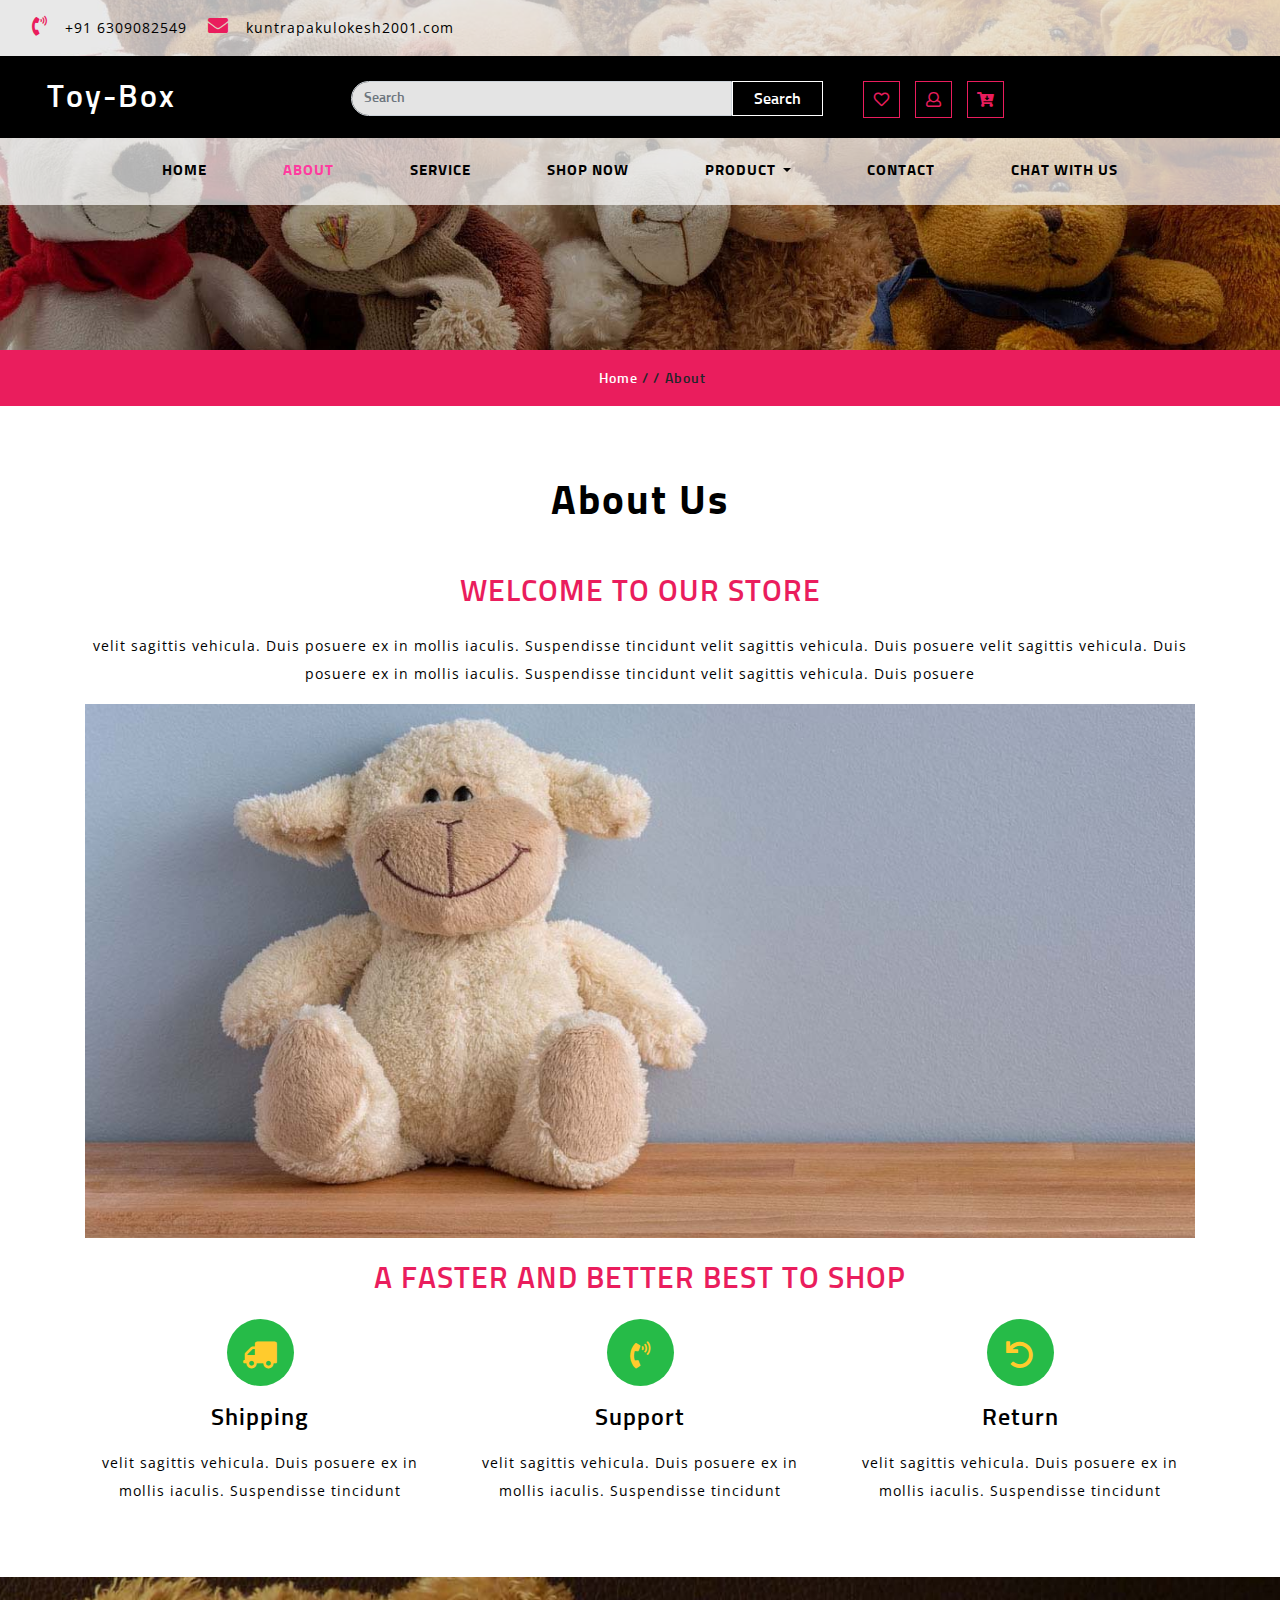
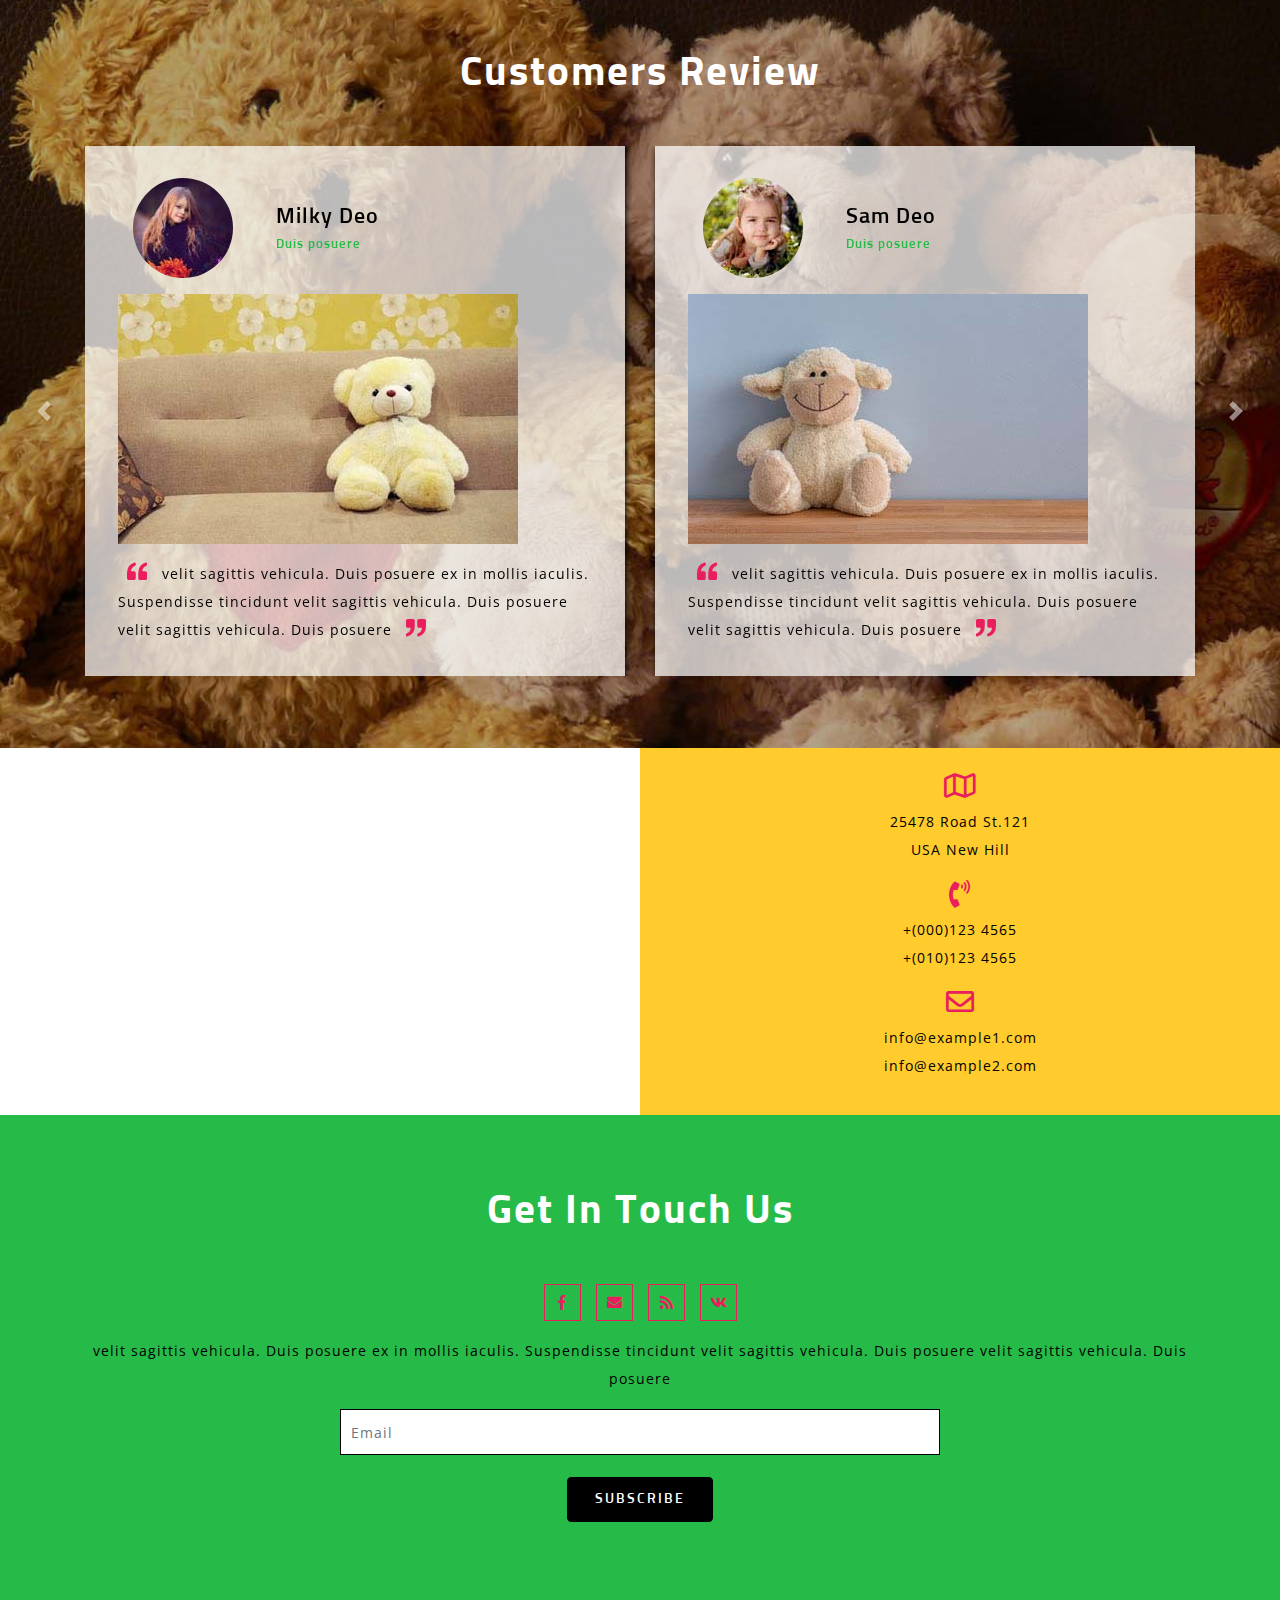
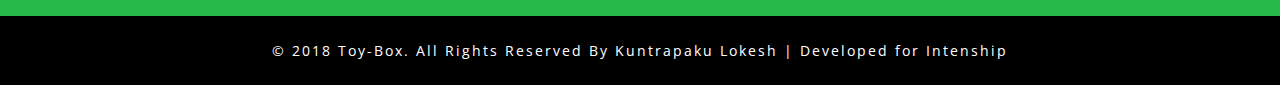
<file: about.html>
<!DOCTYPE html>
<html lang="zxx">
   <head>
      <title>Toy Box </title>
      <!--meta tags -->
      <meta charset="UTF-8">
      <meta name="viewport" content="width=device-width, initial-scale=1">
      <meta name="keywords" content="Toys Shop Responsive web template, Bootstrap Web Templates, Flat Web Templates, Android Compatible web template, 
         Smartphone Compatible web template, free webdesigns for Nokia, Samsung, LG, SonyEricsson, Motorola web design" />
      <script>
         addEventListener("load", function () {
         	setTimeout(hideURLbar, 0);
         }, false);
         
         function hideURLbar() {
         	window.scrollTo(0, 1);
         }
      </script>
      <!--//meta tags ends here-->
      <!--booststrap-->
      <link href="css/bootstrap.min.css" rel="stylesheet" type="text/css" media="all">
      <!--//booststrap end-->
      <!-- font-awesome icons -->
      <link href="css/fontawesome-all.min.css" rel="stylesheet" type="text/css" media="all">
      <!-- //font-awesome icons -->
      <!--Shoping cart-->
      <link rel="stylesheet" href="css/shop.css" type="text/css" />
      <!--//Shoping cart-->
      <!--stylesheets-->
      <link href="css/style.css" rel='stylesheet' type='text/css' media="all">
      <!--//stylesheets-->
      <link href="//fonts.googleapis.com/css?family=Sunflower:500,700" rel="stylesheet">
      <link href="//fonts.googleapis.com/css?family=Open+Sans:400,600,700" rel="stylesheet">
   </head>
<body>
      <!--headder-->
      <div class="header-outs" id="home">
      <div class="header-bar">
         <div class="info-top-grid">
            <div class="info-contact-agile">
                <ul>
                  <li>
                     <span class="fas fa-phone-volume"></span>
                     <p>+91 6309082549</p>
                  </li>
                  <li>
                     <span class="fas fa-envelope"></span>
                     <p><a href="mailto:info@example.com">kuntrapakulokesh2001.com</a></p>
                  </li>
                  <li>
                  </li>
               </ul>
            </div>
         </div>
         <div class="container-fluid">
            <div class="hedder-up row">
               <div class="col-lg-3 col-md-3 logo-head">
                  <h1><a class="navbar-brand" href="index.html">Toy-Box</a></h1>
               </div>
               <div class="col-lg-5 col-md-6 search-right">
                  <form class="form-inline my-lg-0">
                     <input class="form-control mr-sm-2" type="search" placeholder="Search">
                     <button class="btn" type="submit">Search</button>
                  </form>
               </div>
               <div class="col-lg-4 col-md-3 right-side-cart">
                  <div class="cart-icons">
                     <ul>
                        <li>
                           <span class="far fa-heart"></span>
                        </li>
                        <li>
                           <button type="button" data-toggle="modal" data-target="#exampleModal"> <span class="far fa-user"></span></button>
                        </li>
                        <li class="toyscart toyscart2 cart cart box_1">
                           <form action="#" method="post" class="last">
                              <input type="hidden" name="cmd" value="_cart">
                              <input type="hidden" name="display" value="1">
                              <button class="top_toys_cart" type="submit" name="submit" value="">
                              <span class="fas fa-cart-arrow-down"></span>
                              </button>
                           </form>
                        </li>
                     </ul>
                  </div>
               </div>
            </div>
         </div>
         <nav class="navbar navbar-expand-lg navbar-light">
            <button class="navbar-toggler" type="button" data-toggle="collapse" data-target="#navbarSupportedContent" aria-controls="navbarSupportedContent" aria-expanded="false" aria-label="Toggle navigation">
            <span class="navbar-toggler-icon"></span>
            </button>
            <div class="collapse navbar-collapse justify-content-center" id="navbarSupportedContent">
               <ul class="navbar-nav ">
                  <li class="nav-item ">
                     <a class="nav-link" href="index.html">Home <span class="sr-only">(current)</span></a>
                  </li>
                  <li class="nav-item active">
                     <a href="about.html" class="nav-link">About</a>
                  </li>
                  <li class="nav-item">
                     <a href="service.html" class="nav-link">Service</a>
                  </li>
                  <li class="nav-item">
                     <a href="shop.html" class="nav-link">Shop Now</a>
                  </li>
                  
                  <li class="nav-item dropdown">
                     <a class="nav-link dropdown-toggle" href="#" id="navbarDropdown1" role="button" data-toggle="dropdown" aria-haspopup="true" aria-expanded="false">
                     Product
                     </a>
                     <div class="dropdown-menu" aria-labelledby="navbarDropdown">
                        <a class="nav-link" href="product.html">Kids Toys</a>
                        <a class="nav-link " href="product.html">Dolls</a>
                        <a class="nav-link " href="product.html">Key Toys</a>
                        <a class="nav-link " href="product.html">Boys Toys</a>
                     </div>
                  </li>
                  <li class="nav-item">
                     <a href="contact.html" class="nav-link">Contact</a>
                  </li>
		       <li class="nav-item">
                        <a href="bot.html" class="nav-link">Chat With US</a>
                     </li>
               </ul>
            </div>
         </nav>
      </div>
	    </div>
      <!--//headder-->
      <!-- banner -->
      <div class="inner_page-banner one-img">
      </div>
      <!--//banner -->
      <!-- short -->
      <div class="using-border py-3">
         <div class="inner_breadcrumb  ml-4">
            <ul class="short_ls">
               <li>
                  <a href="index.html">Home</a>
                  <span>/ /</span>
               </li>
               <li>About</li>
            </ul>
         </div>
      </div>
      <!-- //short-->
      <!--About -->
      <section class="about py-lg-4 py-md-3 py-sm-3 py-3">
         <div class="container py-lg-5 py-md-4 py-sm-4 py-3">
            <h3 class="title text-center mb-lg-5 mb-md-4 mb-sm-4 mb-3">About Us</h3>
            <div class="about-innergrid-agile text-center">
               <h4>Welcome To Our Store</h4>
               <p class="mb-3"> velit sagittis vehicula. Duis posuere 
                  ex in mollis iaculis. Suspendisse tincidunt
                  velit sagittis vehicula. Duis posuere 
                  velit sagittis vehicula. Duis posuere
                  ex in mollis iaculis. Suspendisse tincidunt
                  velit sagittis vehicula. Duis posuere 
               </p>
               <div class=" img-toy-w3l-top">
               </div>
            </div>
            <div class="about-sub-inner text-center mt-lg-4 mt-3">
               <h4>A faster and better
                  best to shop
               </h4>
               <div class="row">
                  <div class="col-lg-4 col-md-4 abut-gride">
                     <span class="fas fa-truck"></span>
                     <h5>Shipping</h5>
                     <p class="mt-3"> velit sagittis vehicula. Duis posuere 
                        ex in mollis iaculis. Suspendisse tincidunt
                     </p>
                  </div>
                  <div class="col-lg-4 col-md-4 abut-gride">
                     <span class="fas fa-phone-volume"></span>  
                     <h5>Support</h5>
                     <p class="mt-3"> velit sagittis vehicula. Duis posuere 
                        ex in mollis iaculis. Suspendisse tincidunt
                     </p>
                  </div>
                  <div class="col-lg-4 col-md-4 abut-gride">
                     <span class="fas fa-undo"></span>
                     <h5> Return</h5>
                     <p class="mt-3"> velit sagittis vehicula. Duis posuere 
                        ex in mollis iaculis. Suspendisse tincidunt
                     </p>
                  </div>
               </div>
            </div>
         </div>
      </section>
      <!--//about -->
      <!--Customers Review -->
      <section class="clients py-lg-4 py-md-3 py-sm-3 py-3" id="clients">
         <div class="container py-lg-5 py-md-5 py-sm-4 py-3">
            <h3 class="title clr text-center mb-lg-5 mb-md-4 mb-sm-4 mb-3">Customers Review</h3>
            <div id="carouselExampleControls" class="carousel slide" data-ride="carousel">
               <div class="carousel-inner">
                  <div class="carousel-item active">
                     <div class="row">
                        <div class="col-lg-6 clients-row">
                           <div class="least-text-gap">
                              <div class="row">
                                 <div class="col-md-4 col-sm-4 news-img">
                                    <img src="images/t1.jpg" alt="" class="image-fluid">
                                 </div>
                                 <div class="col-md-8 col-sm-8 clients-says">
                                    <h4>Milky Deo 
                                    </h4>
                                    <span class="mt-2">Duis posuere</span>
                                 </div>
                                 <div class="mt-3 news-agile-text">
                                    <img src="images/tt1.jpg" alt="" class="image-fluid">
                                    <p class="mt-3"><span class="fas fa-quote-left"></span>  velit sagittis vehicula. Duis posuere 
                                       ex in mollis iaculis. Suspendisse tincidunt
                                       velit sagittis vehicula. Duis posuere 
                                       velit sagittis vehicula. Duis posuere <span class="fas fa-quote-right"></span>
                                    </p>
                                 </div>
                              </div>
                           </div>
                        </div>
                        <div class="col-lg-6 clients-row">
                           <div class="least-text-gap">
                              <div class="row">
                                 <div class="col-md-4 col-sm-4 news-img">
                                    <img src="images/t2.jpg" alt="" class="image-fluid">
                                 </div>
                                 <div class="col-md-8 col-sm-8 clients-says">
                                    <h4>Sam Deo 
                                    </h4>
                                    <span class="mt-2">Duis posuere</span>
                                 </div>
                                 <div class="mt-3 news-agile-text">
                                    <img src="images/tt2.jpg" alt="" class="image-fluid">
                                    <p class="mt-3"><span class="fas fa-quote-left"></span>  velit sagittis vehicula. Duis posuere 
                                       ex in mollis iaculis. Suspendisse tincidunt
                                       velit sagittis vehicula. Duis posuere 
                                       velit sagittis vehicula. Duis posuere <span class="fas fa-quote-right"></span>
                                    </p>
                                 </div>
                              </div>
                           </div>
                        </div>
                     </div>
                  </div>
                  <div class="carousel-item">
                     <div class="row">
                        <div class="col-lg-6 clients-row">
                           <div class="least-text-gap">
                              <div class="row">
                                 <div class="col-md-4 col-sm-4 news-img">
                                    <img src="images/t1.jpg" alt="" class="image-fluid">
                                 </div>
                                 <div class="col-md-8 col-sm-8 clients-says">
                                    <h4>Milky Deo 
                                    </h4>
                                    <span class="mt-2">Duis posuere</span>
                                 </div>
                                 <div class="mt-3 news-agile-text">
                                    <img src="images/tt1.jpg" alt="" class="image-fluid">
                                    <p class="mt-3"><span class="fas fa-quote-left"></span>  velit sagittis vehicula. Duis posuere 
                                       ex in mollis iaculis. Suspendisse tincidunt
                                       velit sagittis vehicula. Duis posuere 
                                       velit sagittis vehicula. Duis posuere <span class="fas fa-quote-right"></span>
                                    </p>
                                 </div>
                              </div>
                           </div>
                        </div>
                        <div class="col-lg-6 clients-row">
                           <div class="least-text-gap">
                              <div class="row">
                                 <div class="col-md-4 col-sm-4 news-img">
                                    <img src="images/t3.jpg" alt="" class="image-fluid">
                                 </div>
                                 <div class="col-md-8 col-sm-8 clients-says">
                                    <h4>Sam Deo 
                                    </h4>
                                    <span class="mt-2">Duis posuere</span>
                                 </div>
                                 <div class="mt-3 news-agile-text">
                                    <img src="images/tt1.jpg" alt="" class="image-fluid">
                                    <p class="mt-3"><span class="fas fa-quote-left"></span>  velit sagittis vehicula. Duis posuere 
                                       ex in mollis iaculis. Suspendisse tincidunt
                                       velit sagittis vehicula. Duis posuere 
                                       velit sagittis vehicula. Duis posuere <span class="fas fa-quote-right"></span>
                                    </p>
                                 </div>
                              </div>
                           </div>
                        </div>
                     </div>
                  </div>
                  <div class="carousel-item">
                     <div class="row">
                        <div class="col-lg-6 clients-row">
                           <div class="least-text-gap">
                              <div class="row">
                                 <div class="col-md-4 col-sm-4 news-img">
                                    <img src="images/t2.jpg" alt="" class="image-fluid">
                                 </div>
                                 <div class="col-md-8 col-sm-8 clients-says">
                                    <h4>Milky Deo 
                                    </h4>
                                    <span class="mt-2">Duis posuere</span>
                                 </div>
                                 <div class="mt-3 news-agile-text">
                                    <img src="images/tt2.jpg" alt="" class="image-fluid">
                                    <p class="mt-3"><span class="fas fa-quote-left"></span>  velit sagittis vehicula. Duis posuere 
                                       ex in mollis iaculis. Suspendisse tincidunt
                                       velit sagittis vehicula. Duis posuere 
                                       velit sagittis vehicula. Duis posuere <span class="fas fa-quote-right"></span>
                                    </p>
                                 </div>
                              </div>
                           </div>
                        </div>
                        <div class="col-lg-6 clients-row">
                           <div class="least-text-gap">
                              <div class="row">
                                 <div class="col-md-4 col-sm-4 news-img">
                                    <img src="images/t3.jpg" alt="" class="image-fluid">
                                 </div>
                                 <div class="col-md-8 col-sm-8 clients-says">
                                    <h4>Sam Deo 
                                    </h4>
                                    <span class="mt-2">Duis posuere</span>
                                 </div>
                                 <div class="mt-3 news-agile-text">
                                    <img src="images/tt1.jpg" alt="" class="image-fluid">
                                    <p class="mt-3"><span class="fas fa-quote-left"></span> velit sagittis vehicula. Duis posuere 
                                       ex in mollis iaculis. Suspendisse tincidunt
                                       velit sagittis vehicula. Duis posuere 
                                       velit sagittis vehicula. Duis posuere <span class="fas fa-quote-right"></span>
                                    </p>
                                 </div>
                              </div>
                           </div>
                        </div>
                     </div>
                  </div>
               </div>
               <a class="carousel-control-prev" href="#carouselExampleControls" role="button" data-slide="prev">
               <span class="carousel-control-prev-icon" aria-hidden="true"></span>
               <span class="sr-only">Previous</span>
               </a>
               <a class="carousel-control-next" href="#carouselExampleControls" role="button" data-slide="next">
               <span class="carousel-control-next-icon" aria-hidden="true"></span>
               <span class="sr-only">Next</span>
               </a>
            </div>
         </div>
      </section>
      <!--//Customers Review -->
      <!--subscribe-address-->
      <section class="subscribe">
         <div class="container-fluid">
         <div class="row">
            <div class="col-lg-6 col-md-6 map-info-right px-0">
               <iframe src="https://www.google.com/maps/embed?pb=!1m14!1m12!1m3!1d3150859.767904157!2d-96.62081048651531!3d39.536794757966845!2m3!1f0!2f0!3f0!3m2!1i1024!2i768!4f13.1!5e0!3m2!1sen!2sin!4v1408111832978"> </iframe>
            </div>
            <div class="col-lg-6 col-md-6 address-w3l-right text-center">
               <div class="address-gried ">
                  <span class="far fa-map"></span>
                  <p>25478 Road St.121<br>USA New Hill
                  <p>
               </div>
               <div class="address-gried mt-3">
                  <span class="fas fa-phone-volume"></span>
                  <p> +(000)123 4565<br>+(010)123 4565</p>
               </div>
               <div class=" address-gried mt-3">
                  <span class="far fa-envelope"></span>
                  <p><a href="mailto:info@example.com">info@example1.com</a>
                     <br><a href="mailto:info@example.com">info@example2.com</a>
                  </p>
               </div>
            </div>
         </div>
		 </div>
      </section>
      <!--//subscribe-address-->
      <section class="sub-below-address py-lg-4 py-md-3 py-sm-3 py-3">
         <div class="container py-lg-5 py-md-5 py-sm-4 py-3">
            <h3 class="title clr text-center mb-lg-5 mb-md-4 mb-sm-4 mb-3">Get In Touch Us</h3>
            <div class="icons mt-4 text-center">
               <ul>
                  <li><a href="#"><span class="fab fa-facebook-f"></span></a></li>
                  <li><a href="#"><span class="fas fa-envelope"></span></a></li>
                  <li><a href="#"><span class="fas fa-rss"></span></a></li>
                  <li><a href="#"><span class="fab fa-vk"></span></a></li>
               </ul>
               <p class="my-3">velit sagittis vehicula. Duis posuere 
                  ex in mollis iaculis. Suspendisse tincidunt
                  velit sagittis vehicula. Duis posuere 
                  velit sagittis vehicula. Duis posuere 
               </p>
            </div>
            <div class="email-sub-agile">
               <form action="#" method="post">
                  <div class="form-group sub-info-mail">
                     <input type="email" class="form-control email-sub-agile" placeholder="Email">
                  </div>
                  <div class="text-center">
                     <button type="submit" class="btn subscrib-btnn">Subscribe</button>
                  </div>
               </form>
            </div>
         </div>
      </section>
      <!--//subscribe-->
      <!-- footer -->
      <footer class="py-lg-4 py-md-3 py-sm-3 py-3 text-center">
         <div class="copy-agile-right">
            <p> 
               © 2018 Toy-Box. All Rights Reserved By Kuntrapaku Lokesh | Developed for Intenship 
            </p>
         </div>
      </footer>
      <!-- //footer -->
      <!-- Modal 1-->
      <div class="modal fade" id="exampleModal" tabindex="-1" role="dialog" aria-labelledby="exampleModalLabel" aria-hidden="true">
         <div class="modal-dialog" role="document">
            <div class="modal-content">
               <div class="modal-header">
                  <h5 class="modal-title" id="exampleModalLabel">Login</h5>
                  <button type="button" class="close" data-dismiss="modal" aria-label="Close">
                  <span aria-hidden="true">&times;</span>
                  </button>
               </div>
               <div class="modal-body">
                  <div class="register-form">
                     <form action="#" method="post">
                        <div class="fields-grid">
                           <div class="styled-input">
                              <input type="text" placeholder="Your Name" name="Your Name" required="">
                           </div>
                           <div class="styled-input">
                              <input type="email" placeholder="Your Email" name="Your Email" required="">
                           </div>
                           <div class="styled-input">
                              <input type="password" placeholder="password" name="password" required="">
                           </div>
                           <button type="submit" class="btn subscrib-btnn">Login</button>
                        </div>
                     </form>
                  </div>
               </div>
               <div class="modal-footer">
                  <button type="button" class="btn btn-secondary" data-dismiss="modal">Close</button>
               </div>
            </div>
         </div>
      </div>
      <!-- //Modal 1-->
      <!--js working-->
      <script src='js/jquery-2.2.3.min.js'></script>
      <!--//js working-->
      <!-- cart-js -->
      <script src="js/minicart.js"></script>
      <script>
         toys.render();
         
         toys.cart.on('toys_checkout', function (evt) {
         	var items, len, i;
         
         	if (this.subtotal() > 0) {
         		items = this.items();
         
         		for (i = 0, len = items.length; i < len; i++) {}
         	}
         });
      </script>
      <!-- //cart-js -->
      <!-- start-smoth-scrolling -->
      <script src="js/move-top.js"></script>
      <script src="js/easing.js"></script>
      <script>
         jQuery(document).ready(function ($) {
         	$(".scroll").click(function (event) {
         		event.preventDefault();
         		$('html,body').animate({
         			scrollTop: $(this.hash).offset().top
         		}, 900);
         	});
         });
      </script>
      <!-- start-smoth-scrolling -->
      <!-- here stars scrolling icon -->
      <script>
         $(document).ready(function () {
         
         	var defaults = {
         		containerID: 'toTop', // fading element id
         		containerHoverID: 'toTopHover', // fading element hover id
         		scrollSpeed: 1200,
         		easingType: 'linear'
         	};
         
         
         	$().UItoTop({
         		easingType: 'easeOutQuart'
         	});
         
         });
      </script>
      <!-- //here ends scrolling icon -->
      <!--bootstrap working-->
      <script src="js/bootstrap.min.js"></script>
      <!-- //bootstrap working-->      <!-- //OnScroll-Number-Increase-JavaScript -->
   </body>
</html>
</file>
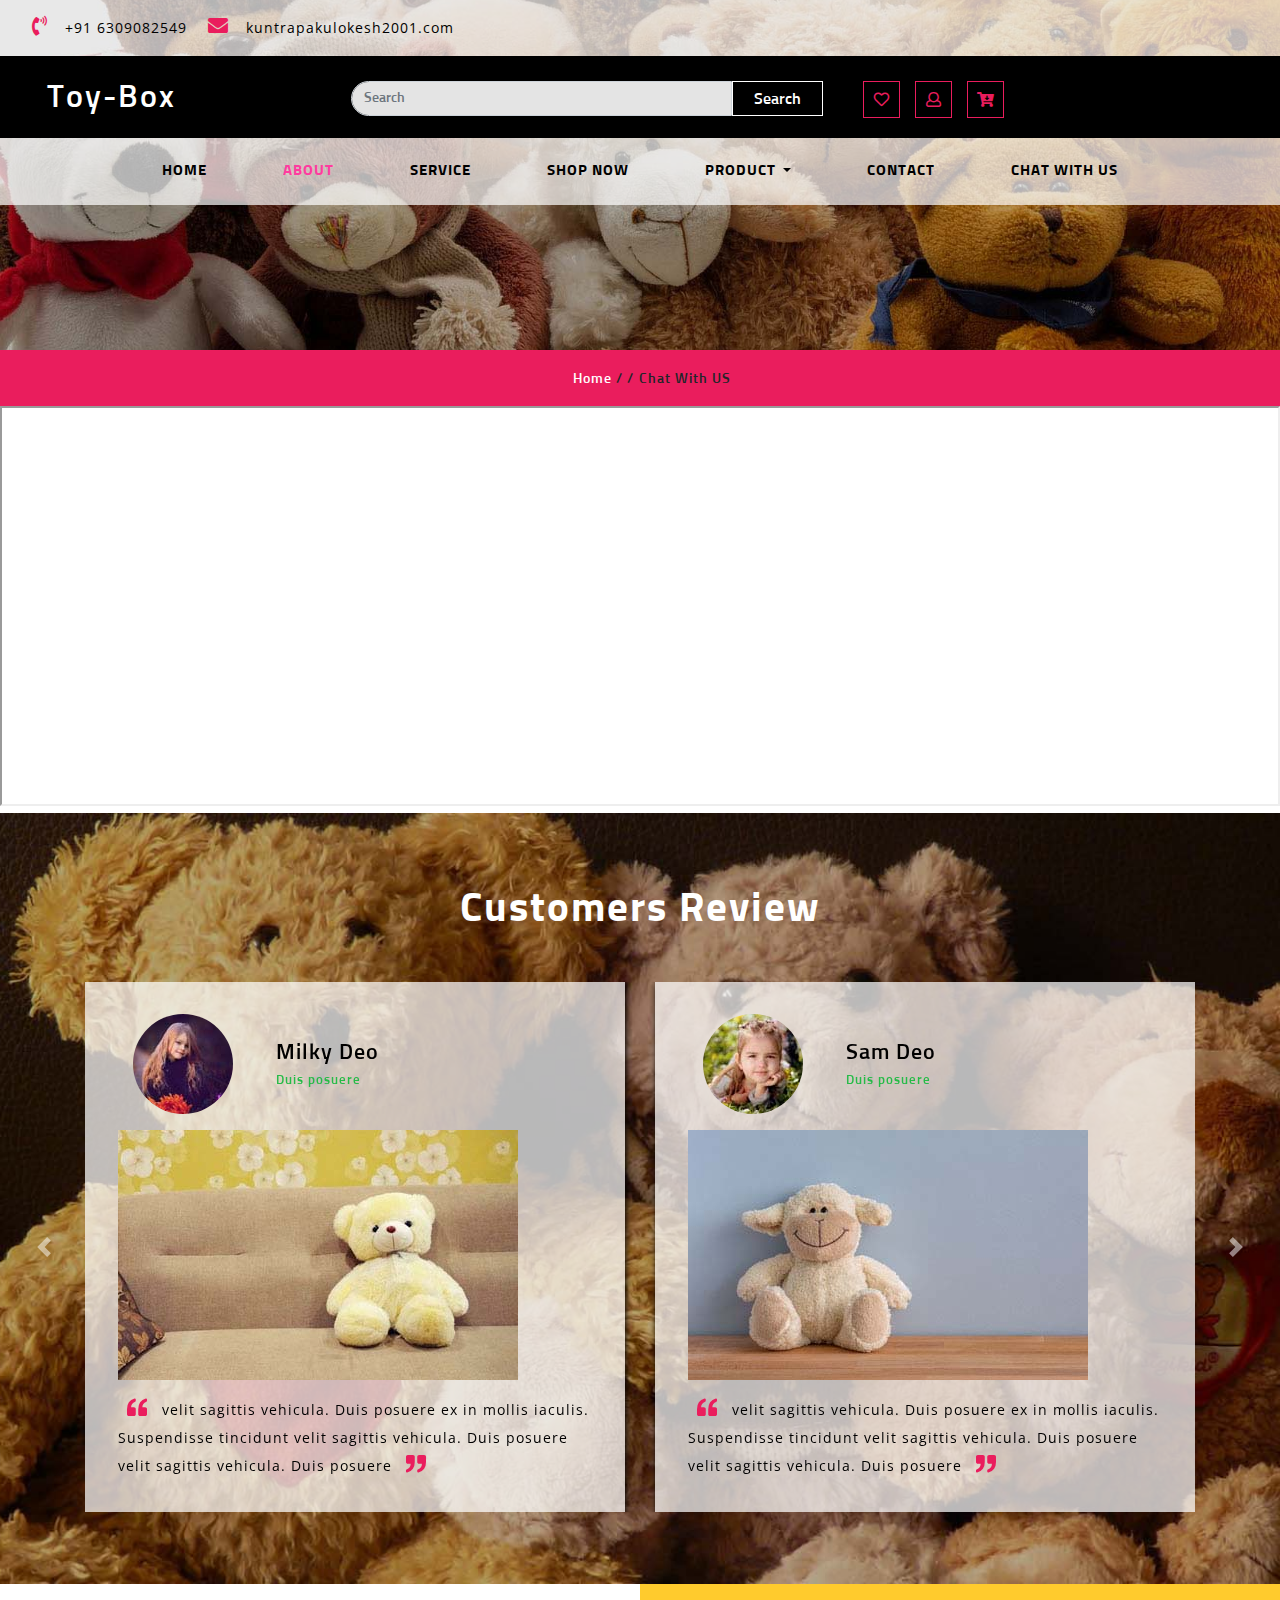
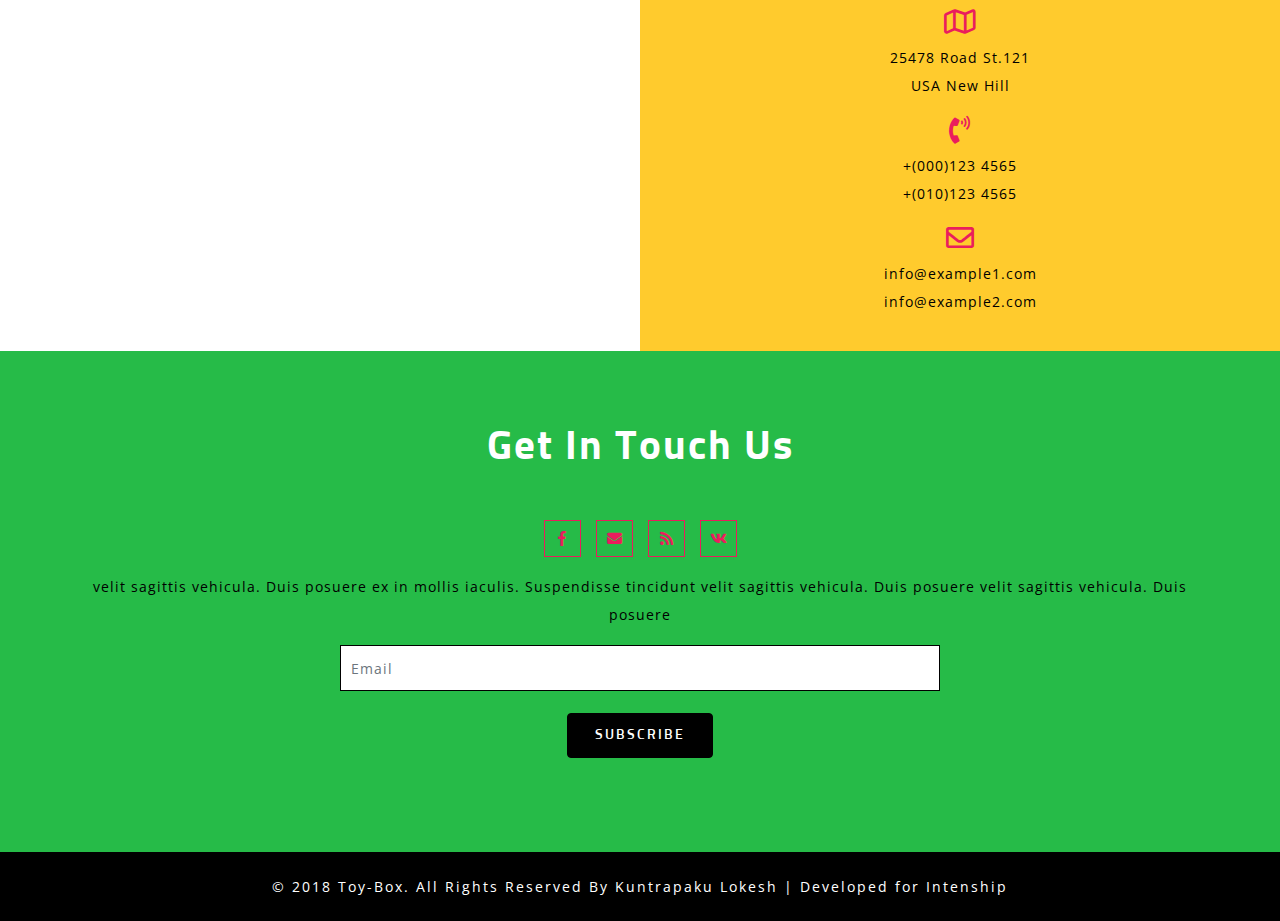
<file: bot.html>
<!DOCTYPE html>
<html lang="zxx">
   <head>
      <title>Toy Box </title>
      <!--meta tags -->
      <meta charset="UTF-8">
      <meta name="viewport" content="width=device-width, initial-scale=1">
      <meta name="keywords" content="Toys Shop Responsive web template, Bootstrap Web Templates, Flat Web Templates, Android Compatible web template, 
         Smartphone Compatible web template, free webdesigns for Nokia, Samsung, LG, SonyEricsson, Motorola web design" />
      <script>
         addEventListener("load", function () {
         	setTimeout(hideURLbar, 0);
         }, false);
         
         function hideURLbar() {
         	window.scrollTo(0, 1);
         }
      </script>
      <!--//meta tags ends here-->
      <!--booststrap-->
      <link href="css/bootstrap.min.css" rel="stylesheet" type="text/css" media="all">
      <!--//booststrap end-->
      <!-- font-awesome icons -->
      <link href="css/fontawesome-all.min.css" rel="stylesheet" type="text/css" media="all">
      <!-- //font-awesome icons -->
      <!--Shoping cart-->
      <link rel="stylesheet" href="css/shop.css" type="text/css" />
      <!--//Shoping cart-->
      <!--stylesheets-->
      <link href="css/style.css" rel='stylesheet' type='text/css' media="all">
      <!--//stylesheets-->
      <link href="//fonts.googleapis.com/css?family=Sunflower:500,700" rel="stylesheet">
      <link href="//fonts.googleapis.com/css?family=Open+Sans:400,600,700" rel="stylesheet">
   </head>
<body>
      <!--headder-->
      <div class="header-outs" id="home">
      <div class="header-bar">
         <div class="info-top-grid">
            <div class="info-contact-agile">
               <ul>
                  <li>
                     <span class="fas fa-phone-volume"></span>
                     <p>+91 6309082549</p>
                  </li>
                  <li>
                     <span class="fas fa-envelope"></span>
                     <p><a href="mailto:info@example.com">kuntrapakulokesh2001.com</a></p>
                  </li>
                  <li>
                  </li>
               </ul>
            </div>
         </div>
         <div class="container-fluid">
            <div class="hedder-up row">
               <div class="col-lg-3 col-md-3 logo-head">
                  <h1><a class="navbar-brand" href="index.html">Toy-Box</a></h1>
               </div>
               <div class="col-lg-5 col-md-6 search-right">
                  <form class="form-inline my-lg-0">
                     <input class="form-control mr-sm-2" type="search" placeholder="Search">
                     <button class="btn" type="submit">Search</button>
                  </form>
               </div>
               <div class="col-lg-4 col-md-3 right-side-cart">
                  <div class="cart-icons">
                     <ul>
                        <li>
                           <span class="far fa-heart"></span>
                        </li>
                        <li>
                           <button type="button" data-toggle="modal" data-target="#exampleModal"> <span class="far fa-user"></span></button>
                        </li>
                        <li class="toyscart toyscart2 cart cart box_1">
                           <form action="#" method="post" class="last">
                              <input type="hidden" name="cmd" value="_cart">
                              <input type="hidden" name="display" value="1">
                              <button class="top_toys_cart" type="submit" name="submit" value="">
                              <span class="fas fa-cart-arrow-down"></span>
                              </button>
                           </form>
                        </li>
                     </ul>
                  </div>
               </div>
            </div>
         </div>
         <nav class="navbar navbar-expand-lg navbar-light">
            <button class="navbar-toggler" type="button" data-toggle="collapse" data-target="#navbarSupportedContent" aria-controls="navbarSupportedContent" aria-expanded="false" aria-label="Toggle navigation">
            <span class="navbar-toggler-icon"></span>
            </button>
            <div class="collapse navbar-collapse justify-content-center" id="navbarSupportedContent">
               <ul class="navbar-nav ">
                  <li class="nav-item ">
                     <a class="nav-link" href="index.html">Home <span class="sr-only">(current)</span></a>
                  </li>
                  <li class="nav-item active">
                     <a href="about.html" class="nav-link">About</a>
                  </li>
                  <li class="nav-item">
                     <a href="service.html" class="nav-link">Service</a>
                  </li>
                  <li class="nav-item">
                     <a href="shop.html" class="nav-link">Shop Now</a>
                  </li>
                 
                  <li class="nav-item dropdown">
                     <a class="nav-link dropdown-toggle" href="#" id="navbarDropdown1" role="button" data-toggle="dropdown" aria-haspopup="true" aria-expanded="false">
                     Product
                     </a>
                     <div class="dropdown-menu" aria-labelledby="navbarDropdown">
                        <a class="nav-link" href="product.html">Kids Toys</a>
                        <a class="nav-link " href="product.html">Dolls</a>
                        <a class="nav-link " href="product.html">Key Toys</a>
                        <a class="nav-link " href="product.html">Boys Toys</a>
                     </div>
                  </li>
                  <li class="nav-item">
                     <a href="contact.html" class="nav-link">Contact</a>
                  </li>
                 <li class="nav-item">
                        <a href="bot.html" class="nav-link">Chat With US</a>
                     </li>
               </ul>
            </div>
         </nav>
      </div>
	    </div>
      <!--//headder-->
      <!-- banner -->
      <div class="inner_page-banner one-img">
      </div>
      <!--//banner -->
      <!-- short -->
      <div class="using-border py-3">
         <div class="inner_breadcrumb  ml-4">
            <ul class="short_ls">
               <li>
                  <a href="index.html">Home</a>
                  <span>/ /</span>
               </li>
               <li>Chat With US</li>
            </ul>
         </div>
      </div>
      <!-- //short-->
      <!--bot -->
      <iframe src='https://webchat.botframework.com/embed/toy-box-bot-izhfmbn?s=GNdU6NbkxUQ.-3b718VfkFXLsLM2W5ORcly3GqB22kdofo1WoEnWaqs'  style='min-width: 400px; width: 100%; min-height: 400px;'></iframe>
      <!--//bot -->
      <!--Customers Review -->
      <section class="clients py-lg-4 py-md-3 py-sm-3 py-3" id="clients">
         <div class="container py-lg-5 py-md-5 py-sm-4 py-3">
            <h3 class="title clr text-center mb-lg-5 mb-md-4 mb-sm-4 mb-3">Customers Review</h3>
            <div id="carouselExampleControls" class="carousel slide" data-ride="carousel">
               <div class="carousel-inner">
                  <div class="carousel-item active">
                     <div class="row">
                        <div class="col-lg-6 clients-row">
                           <div class="least-text-gap">
                              <div class="row">
                                 <div class="col-md-4 col-sm-4 news-img">
                                    <img src="images/t1.jpg" alt="" class="image-fluid">
                                 </div>
                                 <div class="col-md-8 col-sm-8 clients-says">
                                    <h4>Milky Deo 
                                    </h4>
                                    <span class="mt-2">Duis posuere</span>
                                 </div>
                                 <div class="mt-3 news-agile-text">
                                    <img src="images/tt1.jpg" alt="" class="image-fluid">
                                    <p class="mt-3"><span class="fas fa-quote-left"></span>  velit sagittis vehicula. Duis posuere 
                                       ex in mollis iaculis. Suspendisse tincidunt
                                       velit sagittis vehicula. Duis posuere 
                                       velit sagittis vehicula. Duis posuere <span class="fas fa-quote-right"></span>
                                    </p>
                                 </div>
                              </div>
                           </div>
                        </div>
                        <div class="col-lg-6 clients-row">
                           <div class="least-text-gap">
                              <div class="row">
                                 <div class="col-md-4 col-sm-4 news-img">
                                    <img src="images/t2.jpg" alt="" class="image-fluid">
                                 </div>
                                 <div class="col-md-8 col-sm-8 clients-says">
                                    <h4>Sam Deo 
                                    </h4>
                                    <span class="mt-2">Duis posuere</span>
                                 </div>
                                 <div class="mt-3 news-agile-text">
                                    <img src="images/tt2.jpg" alt="" class="image-fluid">
                                    <p class="mt-3"><span class="fas fa-quote-left"></span>  velit sagittis vehicula. Duis posuere 
                                       ex in mollis iaculis. Suspendisse tincidunt
                                       velit sagittis vehicula. Duis posuere 
                                       velit sagittis vehicula. Duis posuere <span class="fas fa-quote-right"></span>
                                    </p>
                                 </div>
                              </div>
                           </div>
                        </div>
                     </div>
                  </div>
                  <div class="carousel-item">
                     <div class="row">
                        <div class="col-lg-6 clients-row">
                           <div class="least-text-gap">
                              <div class="row">
                                 <div class="col-md-4 col-sm-4 news-img">
                                    <img src="images/t1.jpg" alt="" class="image-fluid">
                                 </div>
                                 <div class="col-md-8 col-sm-8 clients-says">
                                    <h4>Milky Deo 
                                    </h4>
                                    <span class="mt-2">Duis posuere</span>
                                 </div>
                                 <div class="mt-3 news-agile-text">
                                    <img src="images/tt1.jpg" alt="" class="image-fluid">
                                    <p class="mt-3"><span class="fas fa-quote-left"></span>  velit sagittis vehicula. Duis posuere 
                                       ex in mollis iaculis. Suspendisse tincidunt
                                       velit sagittis vehicula. Duis posuere 
                                       velit sagittis vehicula. Duis posuere <span class="fas fa-quote-right"></span>
                                    </p>
                                 </div>
                              </div>
                           </div>
                        </div>
                        <div class="col-lg-6 clients-row">
                           <div class="least-text-gap">
                              <div class="row">
                                 <div class="col-md-4 col-sm-4 news-img">
                                    <img src="images/t3.jpg" alt="" class="image-fluid">
                                 </div>
                                 <div class="col-md-8 col-sm-8 clients-says">
                                    <h4>Sam Deo 
                                    </h4>
                                    <span class="mt-2">Duis posuere</span>
                                 </div>
                                 <div class="mt-3 news-agile-text">
                                    <img src="images/tt1.jpg" alt="" class="image-fluid">
                                    <p class="mt-3"><span class="fas fa-quote-left"></span>  velit sagittis vehicula. Duis posuere 
                                       ex in mollis iaculis. Suspendisse tincidunt
                                       velit sagittis vehicula. Duis posuere 
                                       velit sagittis vehicula. Duis posuere <span class="fas fa-quote-right"></span>
                                    </p>
                                 </div>
                              </div>
                           </div>
                        </div>
                     </div>
                  </div>
                  <div class="carousel-item">
                     <div class="row">
                        <div class="col-lg-6 clients-row">
                           <div class="least-text-gap">
                              <div class="row">
                                 <div class="col-md-4 col-sm-4 news-img">
                                    <img src="images/t2.jpg" alt="" class="image-fluid">
                                 </div>
                                 <div class="col-md-8 col-sm-8 clients-says">
                                    <h4>Milky Deo 
                                    </h4>
                                    <span class="mt-2">Duis posuere</span>
                                 </div>
                                 <div class="mt-3 news-agile-text">
                                    <img src="images/tt2.jpg" alt="" class="image-fluid">
                                    <p class="mt-3"><span class="fas fa-quote-left"></span>  velit sagittis vehicula. Duis posuere 
                                       ex in mollis iaculis. Suspendisse tincidunt
                                       velit sagittis vehicula. Duis posuere 
                                       velit sagittis vehicula. Duis posuere <span class="fas fa-quote-right"></span>
                                    </p>
                                 </div>
                              </div>
                           </div>
                        </div>
                        <div class="col-lg-6 clients-row">
                           <div class="least-text-gap">
                              <div class="row">
                                 <div class="col-md-4 col-sm-4 news-img">
                                    <img src="images/t3.jpg" alt="" class="image-fluid">
                                 </div>
                                 <div class="col-md-8 col-sm-8 clients-says">
                                    <h4>Sam Deo 
                                    </h4>
                                    <span class="mt-2">Duis posuere</span>
                                 </div>
                                 <div class="mt-3 news-agile-text">
                                    <img src="images/tt1.jpg" alt="" class="image-fluid">
                                    <p class="mt-3"><span class="fas fa-quote-left"></span> velit sagittis vehicula. Duis posuere 
                                       ex in mollis iaculis. Suspendisse tincidunt
                                       velit sagittis vehicula. Duis posuere 
                                       velit sagittis vehicula. Duis posuere <span class="fas fa-quote-right"></span>
                                    </p>
                                 </div>
                              </div>
                           </div>
                        </div>
                     </div>
                  </div>
               </div>
               <a class="carousel-control-prev" href="#carouselExampleControls" role="button" data-slide="prev">
               <span class="carousel-control-prev-icon" aria-hidden="true"></span>
               <span class="sr-only">Previous</span>
               </a>
               <a class="carousel-control-next" href="#carouselExampleControls" role="button" data-slide="next">
               <span class="carousel-control-next-icon" aria-hidden="true"></span>
               <span class="sr-only">Next</span>
               </a>
            </div>
         </div>
      </section>
      <!--//Customers Review -->
      <!--subscribe-address-->
      <section class="subscribe">
         <div class="container-fluid">
         <div class="row">
            <div class="col-lg-6 col-md-6 map-info-right px-0">
               <iframe src="https://www.google.com/maps/embed?pb=!1m14!1m12!1m3!1d3150859.767904157!2d-96.62081048651531!3d39.536794757966845!2m3!1f0!2f0!3f0!3m2!1i1024!2i768!4f13.1!5e0!3m2!1sen!2sin!4v1408111832978"> </iframe>
            </div>
            <div class="col-lg-6 col-md-6 address-w3l-right text-center">
               <div class="address-gried ">
                  <span class="far fa-map"></span>
                  <p>25478 Road St.121<br>USA New Hill
                  <p>
               </div>
               <div class="address-gried mt-3">
                  <span class="fas fa-phone-volume"></span>
                  <p> +(000)123 4565<br>+(010)123 4565</p>
               </div>
               <div class=" address-gried mt-3">
                  <span class="far fa-envelope"></span>
                  <p><a href="mailto:info@example.com">info@example1.com</a>
                     <br><a href="mailto:info@example.com">info@example2.com</a>
                  </p>
               </div>
            </div>
         </div>
		 </div>
      </section>
      <!--//subscribe-address-->
      <section class="sub-below-address py-lg-4 py-md-3 py-sm-3 py-3">
         <div class="container py-lg-5 py-md-5 py-sm-4 py-3">
            <h3 class="title clr text-center mb-lg-5 mb-md-4 mb-sm-4 mb-3">Get In Touch Us</h3>
            <div class="icons mt-4 text-center">
               <ul>
                  <li><a href="#"><span class="fab fa-facebook-f"></span></a></li>
                  <li><a href="#"><span class="fas fa-envelope"></span></a></li>
                  <li><a href="#"><span class="fas fa-rss"></span></a></li>
                  <li><a href="#"><span class="fab fa-vk"></span></a></li>
               </ul>
               <p class="my-3">velit sagittis vehicula. Duis posuere 
                  ex in mollis iaculis. Suspendisse tincidunt
                  velit sagittis vehicula. Duis posuere 
                  velit sagittis vehicula. Duis posuere 
               </p>
            </div>
            <div class="email-sub-agile">
               <form action="#" method="post">
                  <div class="form-group sub-info-mail">
                     <input type="email" class="form-control email-sub-agile" placeholder="Email">
                  </div>
                  <div class="text-center">
                     <button type="submit" class="btn subscrib-btnn">Subscribe</button>
                  </div>
               </form>
            </div>
         </div>
      </section>
      <!--//subscribe-->
      <!-- footer -->
      <footer class="py-lg-4 py-md-3 py-sm-3 py-3 text-center">
         <div class="copy-agile-right">
            <p> 
               © 2018 Toy-Box. All Rights Reserved By Kuntrapaku Lokesh | Developed for Intenship 
            </p>
         </div>
      </footer>
      <!-- //footer -->
      <!-- Modal 1-->
      <div class="modal fade" id="exampleModal" tabindex="-1" role="dialog" aria-labelledby="exampleModalLabel" aria-hidden="true">
         <div class="modal-dialog" role="document">
            <div class="modal-content">
               <div class="modal-header">
                  <h5 class="modal-title" id="exampleModalLabel">Login</h5>
                  <button type="button" class="close" data-dismiss="modal" aria-label="Close">
                  <span aria-hidden="true">&times;</span>
                  </button>
               </div>
               <div class="modal-body">
                  <div class="register-form">
                     <form action="#" method="post">
                        <div class="fields-grid">
                           <div class="styled-input">
                              <input type="text" placeholder="Your Name" name="Your Name" required="">
                           </div>
                           <div class="styled-input">
                              <input type="email" placeholder="Your Email" name="Your Email" required="">
                           </div>
                           <div class="styled-input">
                              <input type="password" placeholder="password" name="password" required="">
                           </div>
                           <button type="submit" class="btn subscrib-btnn">Login</button>
                        </div>
                     </form>
                  </div>
               </div>
               <div class="modal-footer">
                  <button type="button" class="btn btn-secondary" data-dismiss="modal">Close</button>
               </div>
            </div>
         </div>
      </div>
      <!-- //Modal 1-->
      <!--js working-->
      <script src='js/jquery-2.2.3.min.js'></script>
      <!--//js working-->
      <!-- cart-js -->
      <script src="js/minicart.js"></script>
      <script>
         toys.render();
         
         toys.cart.on('toys_checkout', function (evt) {
         	var items, len, i;
         
         	if (this.subtotal() > 0) {
         		items = this.items();
         
         		for (i = 0, len = items.length; i < len; i++) {}
         	}
         });
      </script>
      <!-- //cart-js -->
      <!-- start-smoth-scrolling -->
      <script src="js/move-top.js"></script>
      <script src="js/easing.js"></script>
      <script>
         jQuery(document).ready(function ($) {
         	$(".scroll").click(function (event) {
         		event.preventDefault();
         		$('html,body').animate({
         			scrollTop: $(this.hash).offset().top
         		}, 900);
         	});
         });
      </script>
      <!-- start-smoth-scrolling -->
      <!-- here stars scrolling icon -->
      <script>
         $(document).ready(function () {
         
         	var defaults = {
         		containerID: 'toTop', // fading element id
         		containerHoverID: 'toTopHover', // fading element hover id
         		scrollSpeed: 1200,
         		easingType: 'linear'
         	};
         
         
         	$().UItoTop({
         		easingType: 'easeOutQuart'
         	});
         
         });
      </script>
      <!-- //here ends scrolling icon -->
      <!--bootstrap working-->
      <script src="js/bootstrap.min.js"></script>
      <!-- //bootstrap working-->      <!-- //OnScroll-Number-Increase-JavaScript -->
   </body>
</html>
</file>
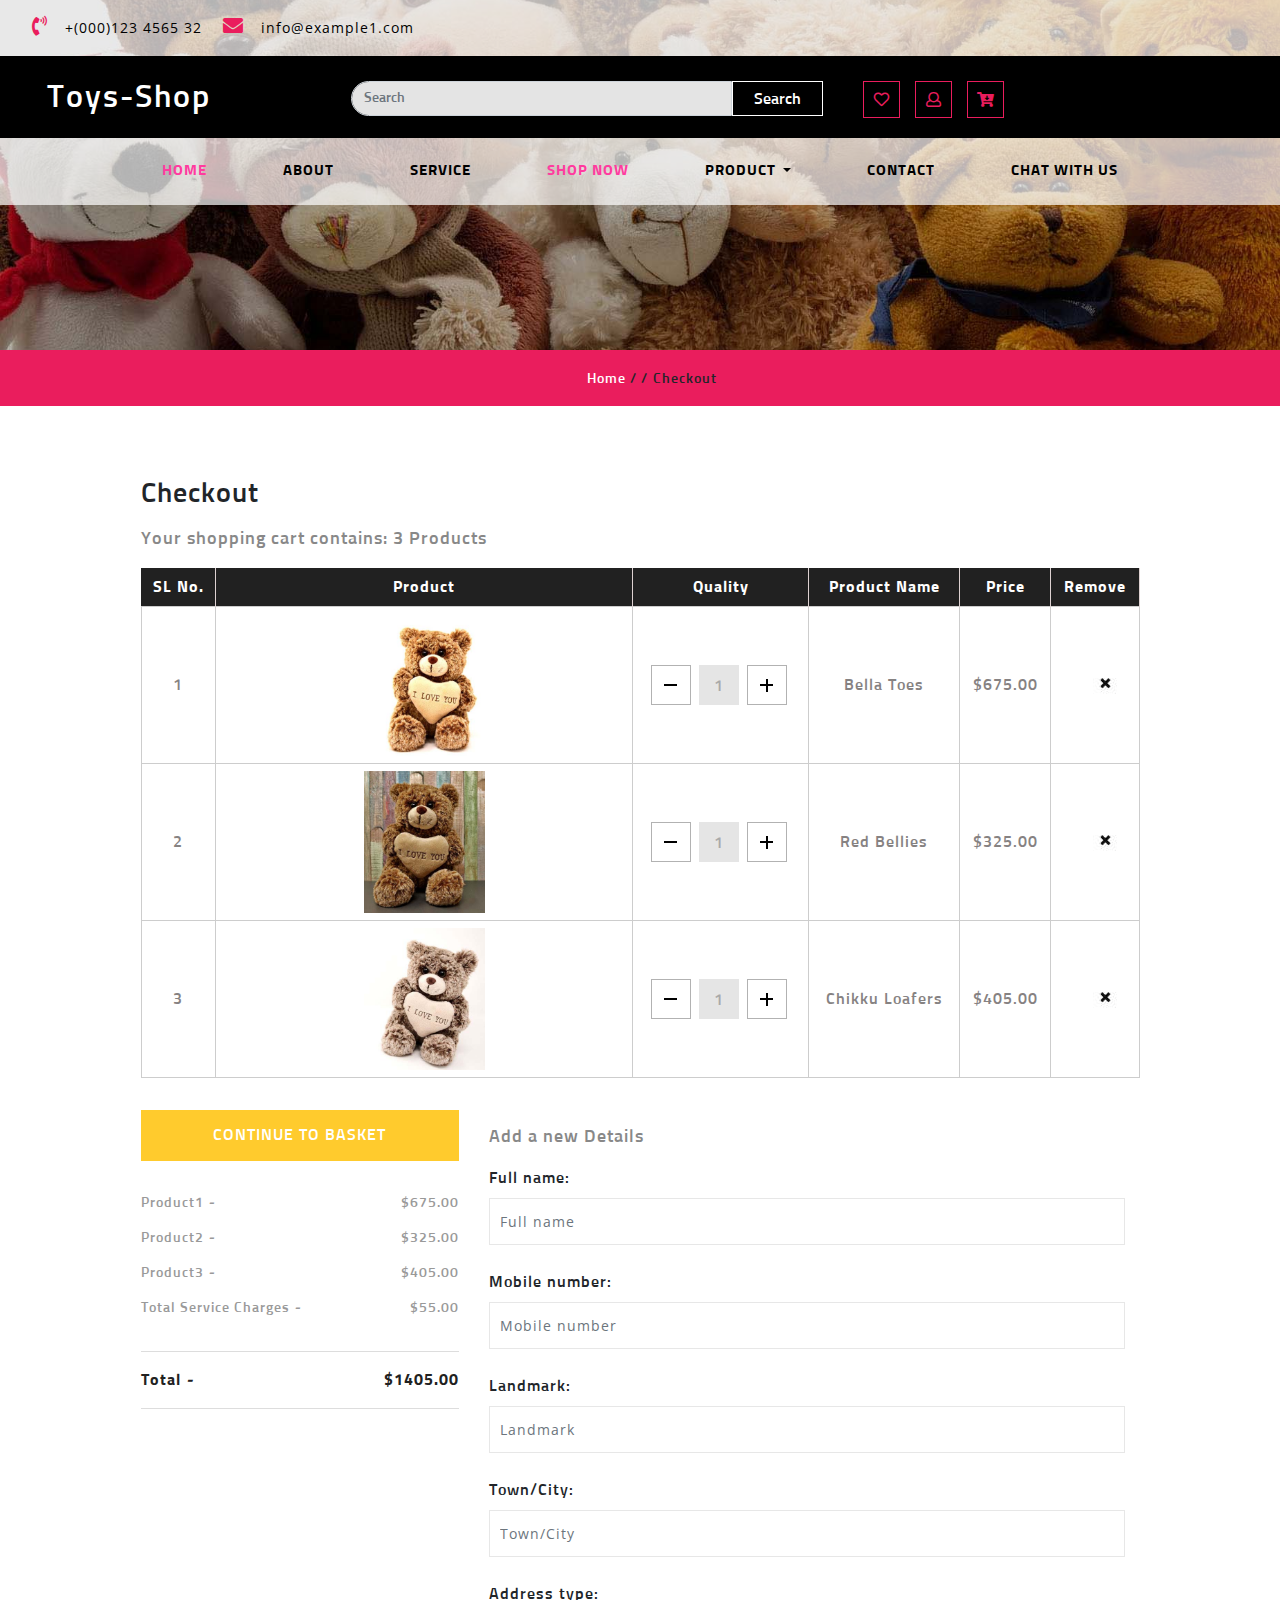
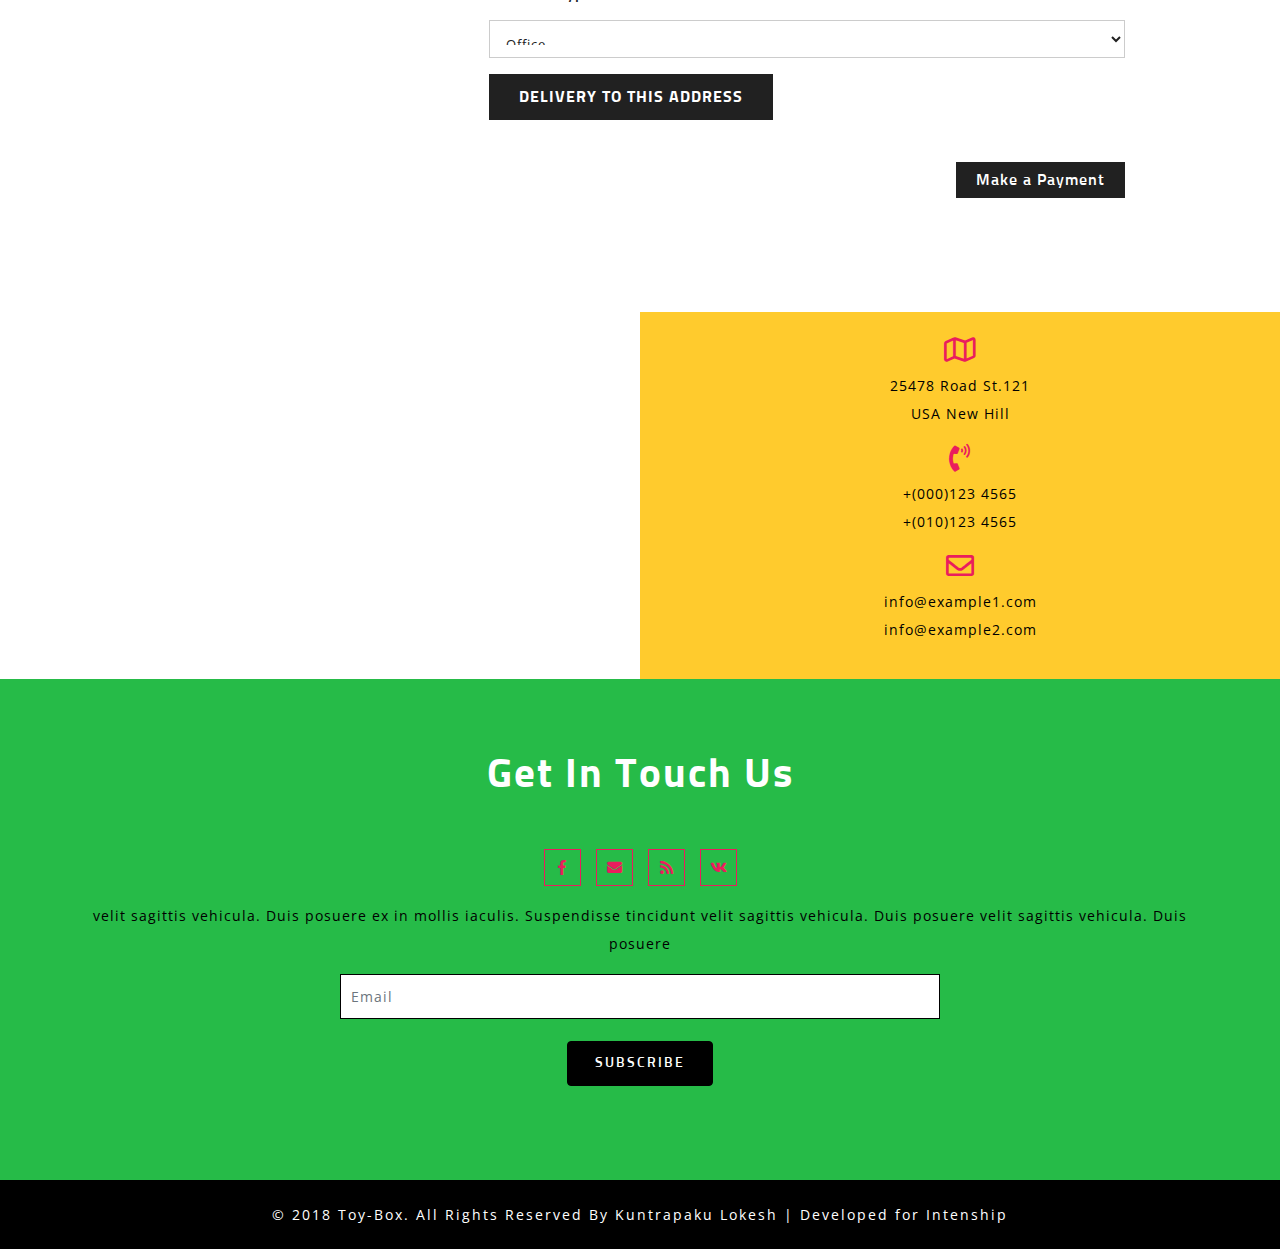
<file: checkout.html>
<!DOCTYPE html>
<html lang="zxx">
   <head>
      <title>Toy Box</title>
      <!--meta tags -->
      <meta charset="UTF-8">
      <meta name="viewport" content="width=device-width, initial-scale=1">
      <meta name="keywords" content="Toys Shop Responsive web template, Bootstrap Web Templates, Flat Web Templates, Android Compatible web template, 
         Smartphone Compatible web template, free webdesigns for Nokia, Samsung, LG, SonyEricsson, Motorola web design" />
      <script>
         addEventListener("load", function () {
         	setTimeout(hideURLbar, 0);
         }, false);
         
         function hideURLbar() {
         	window.scrollTo(0, 1);
         }
      </script>
      <!--//meta tags ends here-->
      <!--booststrap-->
      <link href="css/bootstrap.min.css" rel="stylesheet" type="text/css" media="all">
      <!--//booststrap end-->
      <!-- font-awesome icons -->
      <link href="css/fontawesome-all.min.css" rel="stylesheet" type="text/css" media="all">
      <!-- //font-awesome icons -->
      <!--Shoping cart-->
      <link rel="stylesheet" href="css/shop.css" type="text/css" />
      <!--//Shoping cart-->
      <!--checkout-->
      <link rel="stylesheet" type="text/css" href="css/checkout.css">
      <!--//checkout-->
      <!--stylesheets-->
      <link href="css/style.css" rel='stylesheet' type='text/css' media="all">
      <!--//stylesheets-->
      <link href="//fonts.googleapis.com/css?family=Sunflower:500,700" rel="stylesheet">
      <link href="//fonts.googleapis.com/css?family=Open+Sans:400,600,700" rel="stylesheet">
   </head>
   <body>
      <!--headder-->
      <div class="header-outs" id="home">
         <div class="header-bar">
            <div class="info-top-grid">
               <div class="info-contact-agile">
                  <ul>
                     <li>
                        <span class="fas fa-phone-volume"></span>
                        <p>+(000)123 4565 32</p>
                     </li>
                     <li>
                        <span class="fas fa-envelope"></span>
                        <p><a href="mailto:info@example.com">info@example1.com</a></p>
                     </li>
                     <li>
                     </li>
                  </ul>
               </div>
            </div>
            <div class="container-fluid">
               <div class="hedder-up row">
                  <div class="col-lg-3 col-md-3 logo-head">
                     <h1><a class="navbar-brand" href="index.html">Toys-Shop</a></h1>
                  </div>
                  <div class="col-lg-5 col-md-6 search-right">
                     <form class="form-inline my-lg-0">
                        <input class="form-control mr-sm-2" type="search" placeholder="Search">
                        <button class="btn" type="submit">Search</button>
                     </form>
                  </div>
                  <div class="col-lg-4 col-md-3 right-side-cart">
                     <div class="cart-icons">
                        <ul>
                           <li>
                              <span class="far fa-heart"></span>
                           </li>
                           <li>
                              <button type="button" data-toggle="modal" data-target="#exampleModal"> <span class="far fa-user"></span></button>
                           </li>
                           <li class="toyscart toyscart2 cart cart box_1">
                              <form action="#" method="post" class="last">
                                 <input type="hidden" name="cmd" value="_cart">
                                 <input type="hidden" name="display" value="1">
                                 <button class="top_toys_cart" type="submit" name="submit" value="">
                                 <span class="fas fa-cart-arrow-down"></span>
                                 </button>
                              </form>
                           </li>
                        </ul>
                     </div>
                  </div>
               </div>
            </div>
            <nav class="navbar navbar-expand-lg navbar-light">
               <button class="navbar-toggler" type="button" data-toggle="collapse" data-target="#navbarSupportedContent" aria-controls="navbarSupportedContent" aria-expanded="false" aria-label="Toggle navigation">
               <span class="navbar-toggler-icon"></span>
               </button>
               <div class="collapse navbar-collapse justify-content-center" id="navbarSupportedContent">
                  <ul class="navbar-nav ">
                     <li class="nav-item active">
                        <a class="nav-link" href="index.html">Home <span class="sr-only">(current)</span></a>
                     </li>
                     <li class="nav-item">
                        <a href="about.html" class="nav-link">About</a>
                     </li>
                     <li class="nav-item">
                        <a href="service.html" class="nav-link">Service</a>
                     </li>
                     <li class="nav-item active">
                        <a href="shop.html" class="nav-link">Shop Now</a>
                     </li>
                   
                     <li class="nav-item dropdown">
                        <a class="nav-link dropdown-toggle" href="#" id="navbarDropdown1" role="button" data-toggle="dropdown" aria-haspopup="true" aria-expanded="false">
                        Product
                        </a>
                        <div class="dropdown-menu" aria-labelledby="navbarDropdown">
                           <a class="nav-link" href="product.html">Kids Toys</a>
                           <a class="nav-link " href="product.html">Dolls</a>
                           <a class="nav-link " href="product.html">Key Toys</a>
                           <a class="nav-link " href="product.html">Boys Toys</a>
                        </div>
                     </li>
                     <li class="nav-item">
                        <a href="contact.html" class="nav-link">Contact</a>
                     </li>
			  <li class="nav-item">
                        <a href="bot.html" class="nav-link">Chat With US</a>
                     </li>
                  </ul>
               </div>
            </nav>
         </div>
		  </div>
         <!--//headder-->
         <!-- banner -->
         <div class="inner_page-banner one-img">
         </div>
         <!-- short -->
         <div class="using-border py-3">
            <div class="inner_breadcrumb  ml-4">
               <ul class="short_ls">
                  <li>
                     <a href="index.html">Home</a>
                     <span>/ /</span>
                  </li>
                  <li>Checkout</li>
               </ul>
            </div>
         </div>
         <!-- //short-->
         <!--Checkout-->  
         <!-- //banner -->
         <!-- top Products -->
         <section class="checkout py-lg-4 py-md-3 py-sm-3 py-3">
            <div class="container py-lg-5 py-md-4 py-sm-4 py-3">
               <div class="shop_inner_inf">
                  <div class="privacy about">
                     <h3>Chec<span>kout</span></h3>
                     <div class="checkout-right">
                        <h4>Your shopping cart contains: <span>3 Products</span></h4>
                        <table class="timetable_sub">
                           <thead>
                              <tr>
                                 <th>SL No.</th>
                                 <th>Product</th>
                                 <th>Quality</th>
                                 <th>Product Name</th>
                                 <th>Price</th>
                                 <th>Remove</th>
                              </tr>
                           </thead>
                           <tbody>
                              <tr class="rem1">
                                 <td class="invert">1</td>
                                 <td class="invert-image"><a href="single.html"><img src="images/f1.jpg" alt=" " class="img-responsive"></a></td>
                                 <td class="invert">
                                    <div class="quantity">
                                       <div class="quantity-select">
                                          <div class="entry value-minus">&nbsp;</div>
                                          <div class="entry value"><span>1</span></div>
                                          <div class="entry value-plus active">&nbsp;</div>
                                       </div>
                                    </div>
                                 </td>
                                 <td class="invert">Bella Toes</td>
                                 <td class="invert">$675.00</td>
                                 <td class="invert">
                                    <div class="rem">
                                       <div class="close1"> </div>
                                    </div>
                                 </td>
                              </tr>
                              <tr class="rem2">
                                 <td class="invert">2</td>
                                 <td class="invert-image"><a href="single.html"><img src="images/f2.jpg" alt=" " class="img-responsive"></a></td>
                                 <td class="invert">
                                    <div class="quantity">
                                       <div class="quantity-select">
                                          <div class="entry value-minus">&nbsp;</div>
                                          <div class="entry value"><span>1</span></div>
                                          <div class="entry value-plus active">&nbsp;</div>
                                       </div>
                                    </div>
                                 </td>
                                 <td class="invert">Red Bellies</td>
                                 <td class="invert">$325.00</td>
                                 <td class="invert">
                                    <div class="rem">
                                       <div class="close2"> </div>
                                    </div>
                                 </td>
                              </tr>
                              <tr class="rem3">
                                 <td class="invert">3</td>
                                 <td class="invert-image"><a href="single.html"><img src="images/f3.jpg" alt=" " class="img-responsive"></a></td>
                                 <td class="invert">
                                    <div class="quantity">
                                       <div class="quantity-select">
                                          <div class="entry value-minus">&nbsp;</div>
                                          <div class="entry value"><span>1</span></div>
                                          <div class="entry value-plus active">&nbsp;</div>
                                       </div>
                                    </div>
                                 </td>
                                 <td class="invert">Chikku Loafers</td>
                                 <td class="invert">$405.00</td>
                                 <td class="invert">
                                    <div class="rem">
                                       <div class="close3"> </div>
                                    </div>
                                 </td>
                              </tr>
                           </tbody>
                        </table>
                     </div>
                     <div class="checkout-left">
                        <div class="col-md-4 checkout-left-basket">
                           <h4>Continue to basket</h4>
                           <ul>
                              <li>Product1 <i>-</i> <span>$675.00 </span></li>
                              <li>Product2 <i>-</i> <span>$325.00 </span></li>
                              <li>Product3 <i>-</i> <span>$405.00 </span></li>
                              <li>Total Service Charges <i>-</i> <span>$55.00</span></li>
                              <li>Total <i>-</i> <span>$1405.00</span></li>
                           </ul>
                        </div>
                        <div class="col-md-8 address_form">
                           <h4>Add a new Details</h4>
                           <form action="payment.html" method="post" class="creditly-card-form agileinfo_form">
                              <section class="creditly-wrapper wrapper">
                                 <div class="information-wrapper">
                                    <div class="first-row form-group">
                                       <div class="controls">
                                          <label class="control-label">Full name: </label>
                                          <input class="billing-address-name form-control" type="text" name="name" placeholder="Full name">
                                       </div>
                                       <div class="card_number_grids">
                                          <div class="card_number_grid_left">
                                             <div class="controls">
                                                <label class="control-label">Mobile number:</label>
                                                <input class="form-control" type="text" placeholder="Mobile number">
                                             </div>
                                          </div>
                                          <div class="card_number_grid_right">
                                             <div class="controls">
                                                <label class="control-label">Landmark: </label>
                                                <input class="form-control" type="text" placeholder="Landmark">
                                             </div>
                                          </div>
                                          <div class="clear"> </div>
                                       </div>
                                       <div class="controls">
                                          <label class="control-label">Town/City: </label>
                                          <input class="form-control" type="text" placeholder="Town/City">
                                       </div>
                                       <div class="controls">
                                          <label class="control-label">Address type: </label>
                                          <select class="form-control option-w3ls">
                                             <option>Office</option>
                                             <option>Home</option>
                                             <option>Commercial</option>
                                          </select>
                                       </div>
                                    </div>
                                    <button class="submit check_out">Delivery to this Address</button>
                                 </div>
                              </section>
                           </form>
                           <div class="checkout-right-basket">
                              <a href="payment.html">Make a Payment </a>
                           </div>
                        </div>
                        <div class="clearfix"> </div>
                        <div class="clearfix"></div>
                     </div>
                  </div>
               </div>
               <!-- //top products -->
            </div>
      </section>
      <!--subscribe-address-->
      <section class="subscribe">
         <div class="container-fluid">
         <div class="row">
            <div class="col-lg-6 col-md-6 map-info-right px-0">
               <iframe src="https://www.google.com/maps/embed?pb=!1m14!1m12!1m3!1d3150859.767904157!2d-96.62081048651531!3d39.536794757966845!2m3!1f0!2f0!3f0!3m2!1i1024!2i768!4f13.1!5e0!3m2!1sen!2sin!4v1408111832978"> </iframe>
            </div>
            <div class="col-lg-6 col-md-6 address-w3l-right text-center">
               <div class="address-gried ">
                  <span class="far fa-map"></span>
                  <p>25478 Road St.121<br>USA New Hill
                  <p>
               </div>
               <div class="address-gried mt-3">
                  <span class="fas fa-phone-volume"></span>
                  <p> +(000)123 4565<br>+(010)123 4565</p>
               </div>
               <div class=" address-gried mt-3">
                  <span class="far fa-envelope"></span>
                  <p><a href="mailto:info@example.com">info@example1.com</a>
                     <br><a href="mailto:info@example.com">info@example2.com</a>
                  </p>
               </div>
            </div>
         </div>
		 </div>
      </section>
      <!--//subscribe-address-->
      <section class="sub-below-address py-lg-4 py-md-3 py-sm-3 py-3">
         <div class="container py-lg-5 py-md-5 py-sm-4 py-3">
            <h3 class="title clr text-center mb-lg-5 mb-md-4 mb-sm-4 mb-3">Get In Touch Us</h3>
            <div class="icons mt-4 text-center">
               <ul>
                  <li><a href="#"><span class="fab fa-facebook-f"></span></a></li>
                  <li><a href="#"><span class="fas fa-envelope"></span></a></li>
                  <li><a href="#"><span class="fas fa-rss"></span></a></li>
                  <li><a href="#"><span class="fab fa-vk"></span></a></li>
               </ul>
               <p class="my-3">velit sagittis vehicula. Duis posuere 
                  ex in mollis iaculis. Suspendisse tincidunt
                  velit sagittis vehicula. Duis posuere 
                  velit sagittis vehicula. Duis posuere 
               </p>
            </div>
            <div class="email-sub-agile">
               <form action="#" method="post">
                  <div class="form-group sub-info-mail">
                     <input type="email" class="form-control email-sub-agile" placeholder="Email">
                  </div>
                  <div class="text-center">
                     <button type="submit" class="btn subscrib-btnn">Subscribe</button>
                  </div>
               </form>
            </div>
         </div>
      </section>
      <!--//subscribe-->
      <!-- footer -->
      <footer class="py-lg-4 py-md-3 py-sm-3 py-3 text-center">
         <div class="copy-agile-right">
            <p> 
               © 2018 Toy-Box. All Rights Reserved By Kuntrapaku Lokesh | Developed for Intenship 
            </p>
         </div>
      </footer>
      <!-- //footer -->
      <!-- Modal 1-->
      <div class="modal fade" id="exampleModal" tabindex="-1" role="dialog" aria-labelledby="exampleModalLabel" aria-hidden="true">
         <div class="modal-dialog" role="document">
            <div class="modal-content">
               <div class="modal-header">
                  <h5 class="modal-title" id="exampleModalLabel">Login</h5>
                  <button type="button" class="close" data-dismiss="modal" aria-label="Close">
                  <span aria-hidden="true">&times;</span>
                  </button>
               </div>
               <div class="modal-body">
                  <div class="register-form">
                     <form action="#" method="post">
                        <div class="fields-grid">
                           <div class="styled-input">
                              <input type="text" placeholder="Your Name" name="Your Name" required="">
                           </div>
                           <div class="styled-input">
                              <input type="email" placeholder="Your Email" name="Your Email" required="">
                           </div>
                           <div class="styled-input">
                              <input type="password" placeholder="password" name="password" required="">
                           </div>
                           <button type="submit" class="btn subscrib-btnn">Login</button>
                        </div>
                     </form>
                  </div>
               </div>
               <div class="modal-footer">
                  <button type="button" class="btn btn-secondary" data-dismiss="modal">Close</button>
               </div>
            </div>
         </div>
      </div>
      <!-- //Modal 1-->
      <!--js working-->
      <script src='js/jquery-2.2.3.min.js'></script>
      <!--//js working-->
      <!-- cart-js -->	
      <script src="js/minicart.js"></script>
      <script>
         toys.render();
         
         toys.cart.on('toys_checkout', function (evt) {
         	var items, len, i;
         
         	if (this.subtotal() > 0) {
         		items = this.items();
         
         		for (i = 0, len = items.length; i < len; i++) {}
         	}
         });
      </script>
      <!--// cart-js -->
      <!--quantity-->
      <script>
         $('.value-plus').on('click', function () {
         	var divUpd = $(this).parent().find('.value'),
         		newVal = parseInt(divUpd.text(), 10) + 1;
         	divUpd.text(newVal);
         });
         
         $('.value-minus').on('click', function () {
         	var divUpd = $(this).parent().find('.value'),
         		newVal = parseInt(divUpd.text(), 10) - 1;
         	if (newVal >= 1) divUpd.text(newVal);
         });
      </script>
      <!--quantity-->
      <!--closed-->
      <script>
         $(document).ready(function (c) {
         	$('.close1').on('click', function (c) {
         		$('.rem1').fadeOut('slow', function (c) {
         			$('.rem1').remove();
         		});
         	});
         });
      </script>
      <script>
         $(document).ready(function (c) {
         	$('.close2').on('click', function (c) {
         		$('.rem2').fadeOut('slow', function (c) {
         			$('.rem2').remove();
         		});
         	});
         });
      </script>
      <script>
         $(document).ready(function (c) {
         	$('.close3').on('click', function (c) {
         		$('.rem3').fadeOut('slow', function (c) {
         			$('.rem3').remove();
         		});
         	});
         });
      </script>
      <!--//closed-->
      <!-- start-smoth-scrolling -->
      <script src="js/move-top.js"></script>
      <script src="js/easing.js"></script>
      <script>
         jQuery(document).ready(function ($) {
         	$(".scroll").click(function (event) {
         		event.preventDefault();
         		$('html,body').animate({
         			scrollTop: $(this.hash).offset().top
         		}, 900);
         	});
         });
      </script>
      <!-- start-smoth-scrolling -->
      <!-- here stars scrolling icon -->
      <script>
         $(document).ready(function () {
         
         	var defaults = {
         		containerID: 'toTop', // fading element id
         		containerHoverID: 'toTopHover', // fading element hover id
         		scrollSpeed: 1200,
         		easingType: 'linear'
         	};
         	$().UItoTop({
         		easingType: 'easeOutQuart'
         	});
         
         });
      </script>
      <!-- //here ends scrolling icon -->
      <!--bootstrap working-->
      <script src="js/bootstrap.min.js"></script>
      <!-- //bootstrap working-->
   </body>
</html>
</file>
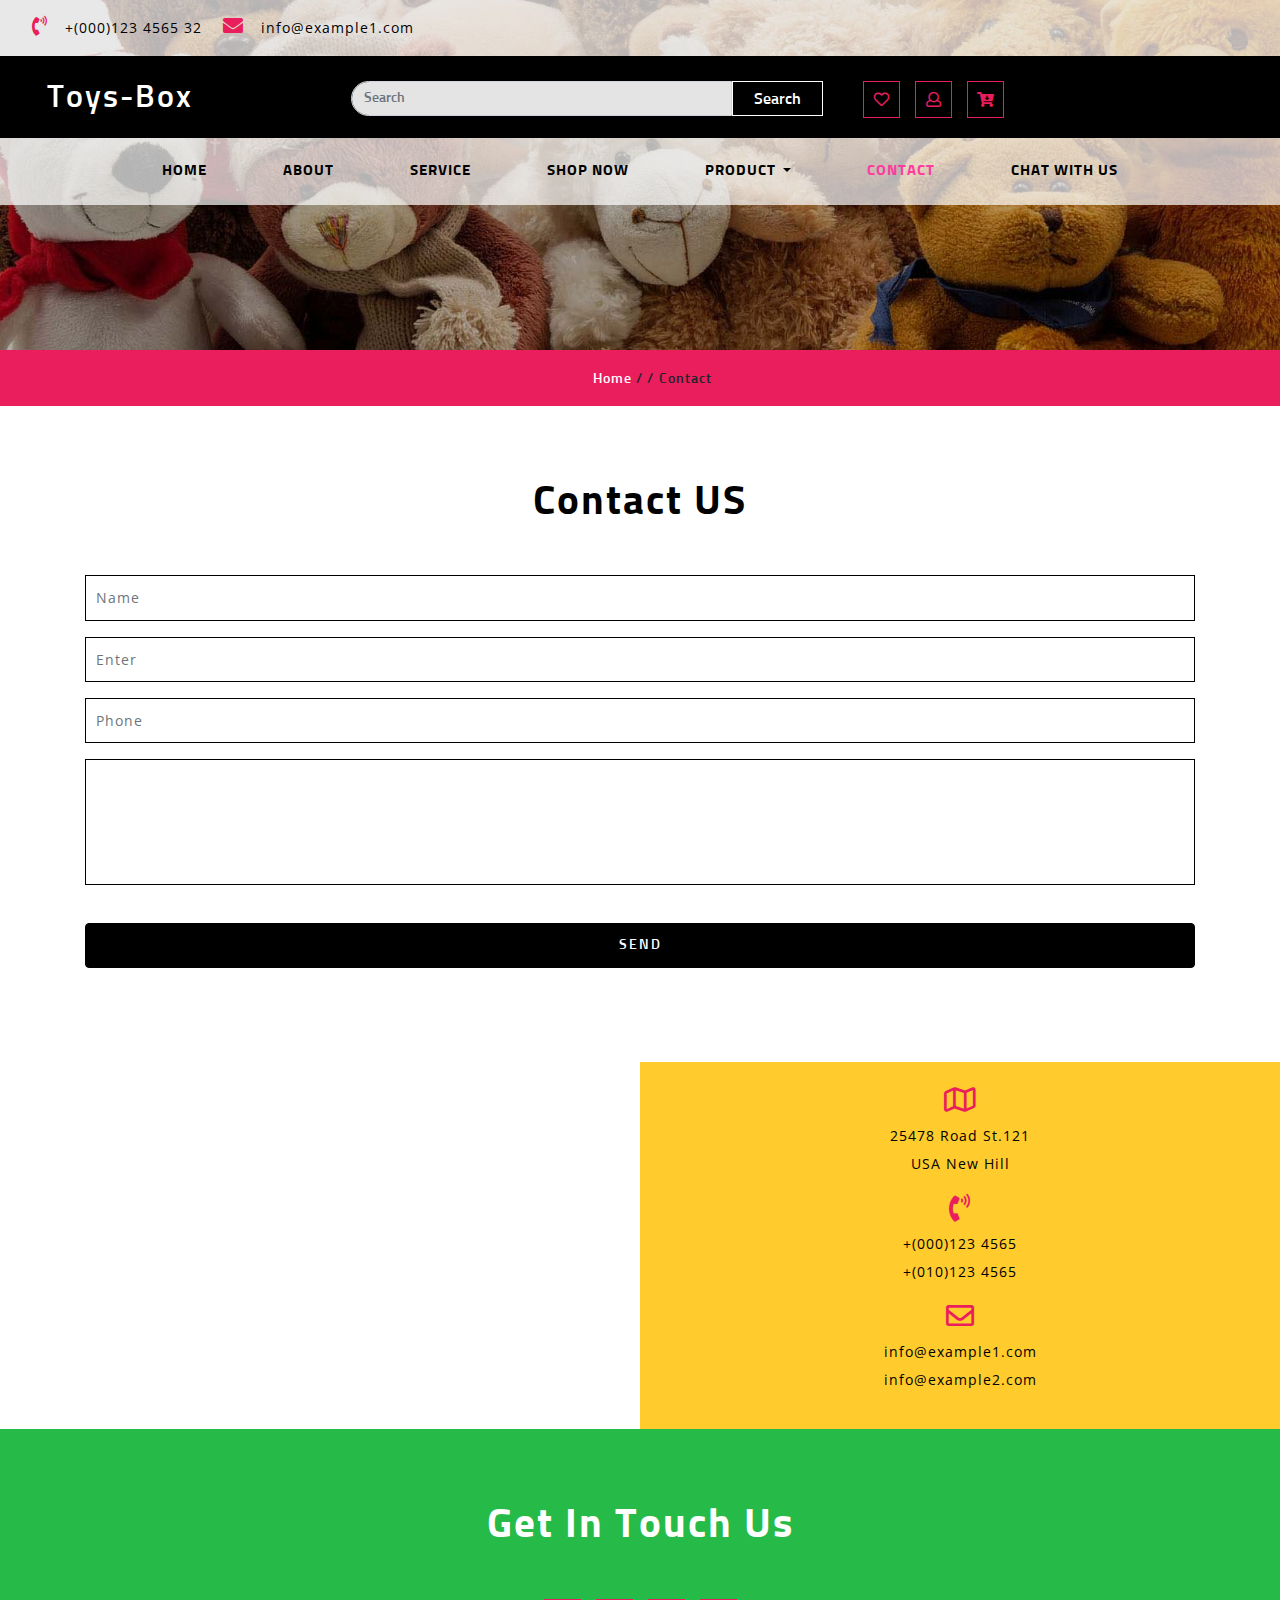
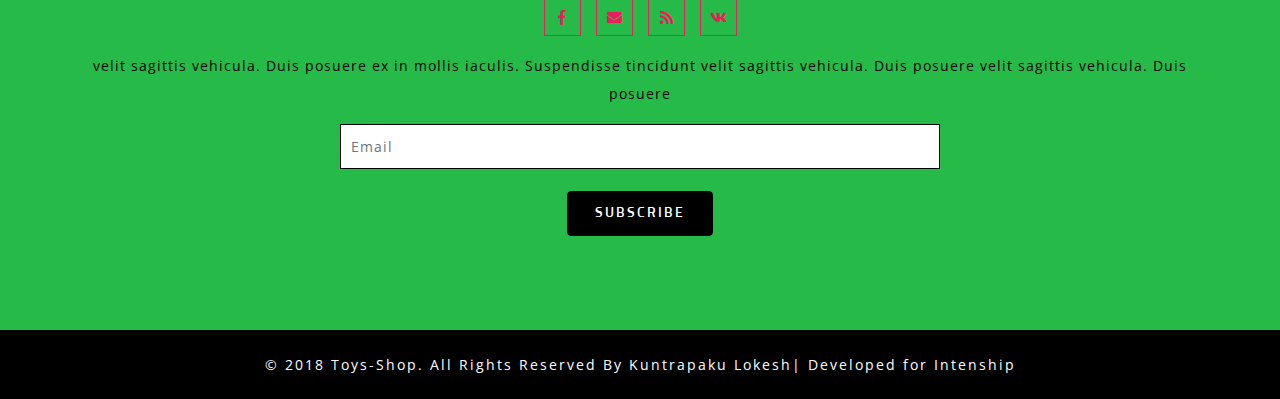
<file: contact.html>
<!DOCTYPE html>
<html lang="zxx">
   <head>
      <title>Toys Shop</title>
      <!--meta tags -->
      <meta charset="UTF-8">
      <meta name="viewport" content="width=device-width, initial-scale=1">
      <meta name="keywords" content="Toys Shop Responsive web template, Bootstrap Web Templates, Flat Web Templates, Android Compatible web template, 
         Smartphone Compatible web template, free webdesigns for Nokia, Samsung, LG, SonyEricsson, Motorola web design" />
      <script>
         addEventListener("load", function () {
         	setTimeout(hideURLbar, 0);
         }, false);
         
         function hideURLbar() {
         	window.scrollTo(0, 1);
         }
      </script>
      <!--//meta tags ends here-->
      <!--booststrap-->
      <link href="css/bootstrap.min.css" rel="stylesheet" type="text/css" media="all">
      <!--//booststrap end-->
      <!-- font-awesome icons -->
      <link href="css/fontawesome-all.min.css" rel="stylesheet" type="text/css" media="all">
      <!-- //font-awesome icons -->
      <!--Shoping cart-->
      <link rel="stylesheet" href="css/shop.css" type="text/css" />
      <!--//Shoping cart-->
      <!--stylesheets-->
      <link href="css/style.css" rel='stylesheet' type='text/css' media="all">
      <!--//stylesheets-->
      <link href="//fonts.googleapis.com/css?family=Sunflower:500,700" rel="stylesheet">
      <link href="//fonts.googleapis.com/css?family=Open+Sans:400,600,700" rel="stylesheet">
   </head>
   <body>
      <!--headder-->
      <div class="header-outs" id="home">
      <div class="header-bar">
         <div class="info-top-grid">
            <div class="info-contact-agile">
               <ul>
                  <li>
                     <span class="fas fa-phone-volume"></span>
                     <p>+(000)123 4565 32</p>
                  </li>
                  <li>
                     <span class="fas fa-envelope"></span>
                     <p><a href="mailto:info@example.com">info@example1.com</a></p>
                  </li>
                  <li>
                  </li>
               </ul>
            </div>
         </div>
         <div class="container-fluid">
            <div class="hedder-up row">
               <div class="col-lg-3 col-md-3 logo-head">
                  <h1><a class="navbar-brand" href="index.html">Toys-Box</a></h1>
               </div>
               <div class="col-lg-5 col-md-6 search-right">
                  <form class="form-inline my-lg-0">
                     <input class="form-control mr-sm-2" type="search" placeholder="Search">
                     <button class="btn" type="submit">Search</button>
                  </form>
               </div>
               <div class="col-lg-4 col-md-3 right-side-cart">
                  <div class="cart-icons">
                     <ul>
                        <li>
                           <span class="far fa-heart"></span>
                        </li>
                        <li>
                           <button type="button" data-toggle="modal" data-target="#exampleModal"> <span class="far fa-user"></span></button>
                        </li>
                        <li class="toyscart toyscart2 cart cart box_1">
                           <form action="#" method="post" class="last">
                              <input type="hidden" name="cmd" value="_cart">
                              <input type="hidden" name="display" value="1">
                              <button class="top_toys_cart" type="submit" name="submit" value="">
                              <span class="fas fa-cart-arrow-down"></span>
                              </button>
                           </form>
                        </li>
                     </ul>
                  </div>
               </div>
            </div>
         </div>
         <nav class="navbar navbar-expand-lg navbar-light">
            <button class="navbar-toggler" type="button" data-toggle="collapse" data-target="#navbarSupportedContent" aria-controls="navbarSupportedContent" aria-expanded="false" aria-label="Toggle navigation">
            <span class="navbar-toggler-icon"></span>
            </button>
            <div class="collapse navbar-collapse justify-content-center" id="navbarSupportedContent">
               <ul class="navbar-nav ">
                  <li class="nav-item ">
                     <a class="nav-link" href="index.html">Home <span class="sr-only">(current)</span></a>
                  </li>
                  <li class="nav-item">
                     <a href="about.html" class="nav-link">About</a>
                  </li>
                  <li class="nav-item">
                     <a href="service.html" class="nav-link">Service</a>
                  </li>
                  <li class="nav-item">
                     <a href="shop.html" class="nav-link">Shop Now</a>
                  </li>
                 
                  <li class="nav-item dropdown">
                     <a class="nav-link dropdown-toggle" href="#" id="navbarDropdown1" role="button" data-toggle="dropdown" aria-haspopup="true" aria-expanded="false">
                     Product
                     </a>
                     <div class="dropdown-menu" aria-labelledby="navbarDropdown">
                        <a class="nav-link" href="product.html">Kids Toys</a>
                        <a class="nav-link " href="product.html">Dolls</a>
                        <a class="nav-link " href="product.html">Key Toys</a>
                        <a class="nav-link " href="product.html">Boys Toys</a>
                     </div>
                  </li>
                  <li class="nav-item active">
                     <a href="contact.html " class="nav-link">Contact</a>
                  </li>
		       <li class="nav-item">
                        <a href="bot.html" class="nav-link">Chat With US</a>
                     </li>
               </ul>
            </div>
         </nav>
      </div>
	  </div>
      <!--//headder-->
      <!-- banner -->
      <div class="inner_page-banner one-img">
      </div>
      <!--//banner -->
      <!-- short -->
      <div class="using-border py-3">
         <div class="inner_breadcrumb  ml-4">
            <ul class="short_ls">
               <li>
                  <a href="index.html">Home</a>
                  <span>/ /</span>
               </li>
               <li>Contact</li>
            </ul>
         </div>
      </div>
      <!-- //short-->
      <!--contact -->
      <section class="contact py-lg-4 py-md-3 py-sm-3 py-3">
         <div class="container py-lg-5 py-md-4 py-sm-4 py-3">
            <h3 class="title text-center mb-lg-5 mb-md-4 mb-sm-4 mb-3">Contact US</h3>
            <div class="contact-list-grid">
               <form action="#" method="post">
                  <div class=" agile-wls-contact-mid">
                     <div class="form-group contact-forms">
                        <input type="text" class="form-control" placeholder="Name">
                     </div>
                     <div class="form-group contact-forms">
                        <input type="email" class="form-control" placeholder="Enter">
                     </div>
                     <div class="form-group contact-forms">
                        <input type="text" class="form-control" placeholder="Phone">
                     </div>
                     <div class="form-group contact-forms">
                        <textarea class="form-control" rows="3"></textarea>
                     </div>
                     <button type="submit" class="btn btn-block sent-butnn">Send</button>
                  </div>
               </form>
            </div>
         </div>
         <!--//contact-map -->
      </section>
      <!--subscribe-address-->
      <section class="subscribe">
         <div class="container-fluid">
         <div class="row">
            <div class="col-lg-6 col-md-6 map-info-right px-0">
               <iframe src="https://www.google.com/maps/embed?pb=!1m14!1m12!1m3!1d3150859.767904157!2d-96.62081048651531!3d39.536794757966845!2m3!1f0!2f0!3f0!3m2!1i1024!2i768!4f13.1!5e0!3m2!1sen!2sin!4v1408111832978"> </iframe>
            </div>
            <div class="col-lg-6 col-md-6 address-w3l-right text-center">
               <div class="address-gried ">
                  <span class="far fa-map"></span>
                  <p>25478 Road St.121<br>USA New Hill
                  <p>
               </div>
               <div class="address-gried mt-3">
                  <span class="fas fa-phone-volume"></span>
                  <p> +(000)123 4565<br>+(010)123 4565</p>
               </div>
               <div class=" address-gried mt-3">
                  <span class="far fa-envelope"></span>
                  <p><a href="mailto:info@example.com">info@example1.com</a>
                     <br><a href="mailto:info@example.com">info@example2.com</a>
                  </p>
               </div>
            </div>
         </div>
		 </div>
      </section>
      <!--//subscribe-address-->
      <section class="sub-below-address py-lg-4 py-md-3 py-sm-3 py-3">
         <div class="container py-lg-5 py-md-5 py-sm-4 py-3">
            <h3 class="title clr text-center mb-lg-5 mb-md-4 mb-sm-4 mb-3">Get In Touch Us</h3>
            <div class="icons mt-4 text-center">
               <ul>
                  <li><a href="#"><span class="fab fa-facebook-f"></span></a></li>
                  <li><a href="#"><span class="fas fa-envelope"></span></a></li>
                  <li><a href="#"><span class="fas fa-rss"></span></a></li>
                  <li><a href="#"><span class="fab fa-vk"></span></a></li>
               </ul>
               <p class="my-3">velit sagittis vehicula. Duis posuere 
                  ex in mollis iaculis. Suspendisse tincidunt
                  velit sagittis vehicula. Duis posuere 
                  velit sagittis vehicula. Duis posuere 
               </p>
            </div>
            <div class="email-sub-agile">
               <form action="#" method="post">
                  <div class="form-group sub-info-mail">
                     <input type="email" class="form-control email-sub-agile" placeholder="Email">
                  </div>
                  <div class="text-center">
                     <button type="submit" class="btn subscrib-btnn">Subscribe</button>
                  </div>
               </form>
            </div>
         </div>
      </section>
      <!--//subscribe-->
      <!-- footer -->
      <footer class="py-lg-4 py-md-3 py-sm-3 py-3 text-center">
         <div class="copy-agile-right">
            <p> 
               © 2018 Toys-Shop. All Rights Reserved By Kuntrapaku Lokesh| Developed for Intenship 
            </p>
         </div>
      </footer>
      <!-- //footer -->
      <!-- Modal 1-->
      <div class="modal fade" id="exampleModal" tabindex="-1" role="dialog" aria-labelledby="exampleModalLabel" aria-hidden="true">
         <div class="modal-dialog" role="document">
            <div class="modal-content">
               <div class="modal-header">
                  <h5 class="modal-title" id="exampleModalLabel">Login</h5>
                  <button type="button" class="close" data-dismiss="modal" aria-label="Close">
                  <span aria-hidden="true">&times;</span>
                  </button>
               </div>
               <div class="modal-body">
                  <div class="register-form">
                     <form action="#" method="post">
                        <div class="fields-grid">
                           <div class="styled-input">
                              <input type="text" placeholder="Your Name" name="Your Name" required="">
                           </div>
                           <div class="styled-input">
                              <input type="email" placeholder="Your Email" name="Your Email" required="">
                           </div>
                           <div class="styled-input">
                              <input type="password" placeholder="password" name="password" required="">
                           </div>
                           <button type="submit" class="btn subscrib-btnn">Login</button>
                        </div>
                     </form>
                  </div>
               </div>
               <div class="modal-footer">
                  <button type="button" class="btn btn-secondary" data-dismiss="modal">Close</button>
               </div>
            </div>
         </div>
      </div>
      <!-- //Modal 1-->
      <!--js working-->
      <script src='js/jquery-2.2.3.min.js'></script>
      <!--//js working-->
      <!-- cart-js -->
      <script src="js/minicart.js"></script>
      <script>
         toys.render();
         
         toys.cart.on('toys_checkout', function (evt) {
         	var items, len, i;
         
         	if (this.subtotal() > 0) {
         		items = this.items();
         
         		for (i = 0, len = items.length; i < len; i++) {}
         	}
         });
      </script>
      <!-- //cart-js -->
      <!-- start-smoth-scrolling -->
      <script src="js/move-top.js"></script>
      <script src="js/easing.js"></script>
      <script>
         jQuery(document).ready(function ($) {
         	$(".scroll").click(function (event) {
         		event.preventDefault();
         		$('html,body').animate({
         			scrollTop: $(this.hash).offset().top
         		}, 900);
         	});
         });
      </script>
      <!-- start-smoth-scrolling -->
      <!-- here stars scrolling icon -->
      <script>
         $(document).ready(function () {
         
         	var defaults = {
         		containerID: 'toTop', // fading element id
         		containerHoverID: 'toTopHover', // fading element hover id
         		scrollSpeed: 1200,
         		easingType: 'linear'
         	};
         
         
         	$().UItoTop({
         		easingType: 'easeOutQuart'
         	});
         
         });
      </script>
      <!-- //here ends scrolling icon -->
      <!--bootstrap working-->
      <script src="js/bootstrap.min.js"></script>
      <!-- //bootstrap working-->      <!-- //OnScroll-Number-Increase-JavaScript -->
   </body>
</html>
</file>
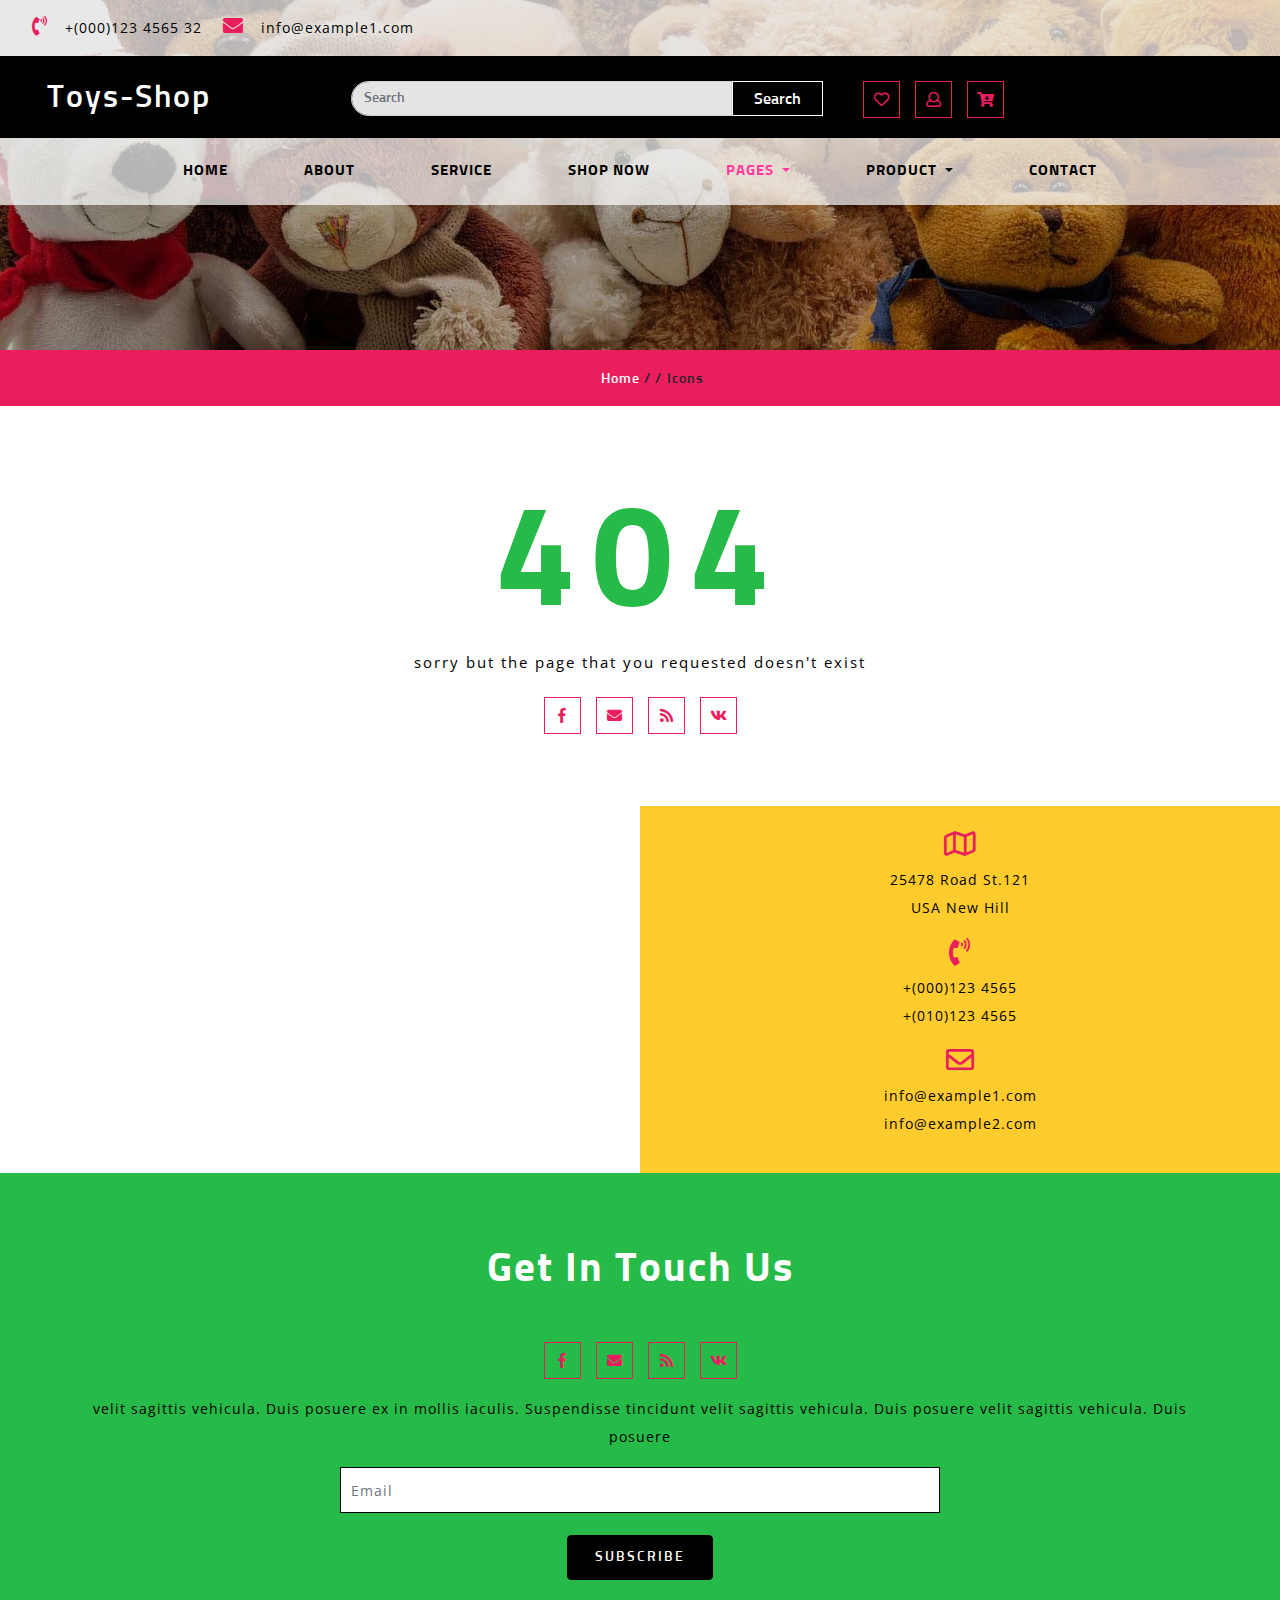
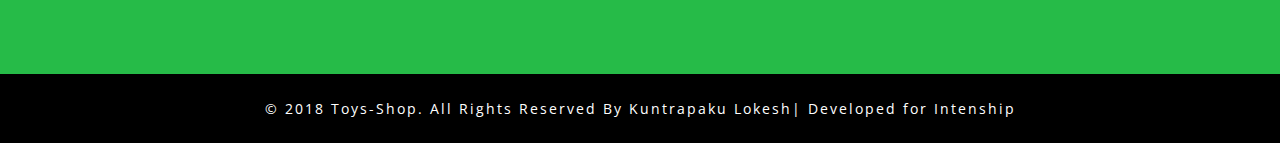
<file: icon.html>
<!DOCTYPE html>
<html lang="zxx">
   <head>
      <title>Toy Box</title>
      <!--meta tags -->
      <meta charset="UTF-8">
      <meta name="viewport" content="width=device-width, initial-scale=1">
      <meta name="keywords" content="Toys Shop Responsive web template, Bootstrap Web Templates, Flat Web Templates, Android Compatible web template, 
         Smartphone Compatible web template, free webdesigns for Nokia, Samsung, LG, SonyEricsson, Motorola web design" />
      <script>
         addEventListener("load", function () {
         	setTimeout(hideURLbar, 0);
         }, false);
         
         function hideURLbar() {
         	window.scrollTo(0, 1);
         }
      </script>
      <!--//meta tags ends here-->
      <!--booststrap-->
      <link href="css/bootstrap.min.css" rel="stylesheet" type="text/css" media="all">
      <!--//booststrap end-->
      <!-- font-awesome icons -->
      <link href="css/fontawesome-all.min.css" rel="stylesheet" type="text/css" media="all">
      <!-- //font-awesome icons -->
      <!--Shoping cart-->
      <link rel="stylesheet" href="css/shop.css" type="text/css" />
      <!--//Shoping cart-->
      <!--stylesheets-->
      <link href="css/style.css" rel='stylesheet' type='text/css' media="all">
      <!--//stylesheets-->
      <link href="//fonts.googleapis.com/css?family=Sunflower:500,700" rel="stylesheet">
      <link href="//fonts.googleapis.com/css?family=Open+Sans:400,600,700" rel="stylesheet">
   </head>
   <body>
      <!--headder-->
      <div class="header-outs" id="home">
      <div class="header-bar">
         <div class="info-top-grid">
            <div class="info-contact-agile">
               <ul>
                  <li>
                     <span class="fas fa-phone-volume"></span>
                     <p>+(000)123 4565 32</p>
                  </li>
                  <li>
                     <span class="fas fa-envelope"></span>
                     <p><a href="mailto:info@example.com">info@example1.com</a></p>
                  </li>
                  <li>
                  </li>
               </ul>
            </div>
         </div>
         <div class="container-fluid">
            <div class="hedder-up row">
               <div class="col-lg-3 col-md-3 logo-head">
                  <h1><a class="navbar-brand" href="index.html">Toys-Shop</a></h1>
               </div>
               <div class="col-lg-5 col-md-6 search-right">
                  <form class="form-inline my-lg-0">
                     <input class="form-control mr-sm-2" type="search" placeholder="Search">
                     <button class="btn" type="submit">Search</button>
                  </form>
               </div>
               <div class="col-lg-4 col-md-3 right-side-cart">
                  <div class="cart-icons">
                     <ul>
                        <li>
                           <span class="far fa-heart"></span>
                        </li>
                        <li>
                           <button type="button" data-toggle="modal" data-target="#exampleModal"> <span class="far fa-user"></span></button>
                        </li>
                        <li class="toyscart toyscart2 cart cart box_1">
                           <form action="#" method="post" class="last">
                              <input type="hidden" name="cmd" value="_cart">
                              <input type="hidden" name="display" value="1">
                              <button class="top_toys_cart" type="submit" name="submit" value="">
                              <span class="fas fa-cart-arrow-down"></span>
                              </button>
                           </form>
                        </li>
                     </ul>
                  </div>
               </div>
            </div>
         </div>
         <nav class="navbar navbar-expand-lg navbar-light">
            <button class="navbar-toggler" type="button" data-toggle="collapse" data-target="#navbarSupportedContent" aria-controls="navbarSupportedContent" aria-expanded="false" aria-label="Toggle navigation">
            <span class="navbar-toggler-icon"></span>
            </button>
            <div class="collapse navbar-collapse justify-content-center" id="navbarSupportedContent">
               <ul class="navbar-nav ">
                  <li class="nav-item ">
                     <a class="nav-link" href="index.html">Home <span class="sr-only">(current)</span></a>
                  </li>
                  <li class="nav-item">
                     <a href="about.html" class="nav-link">About</a>
                  </li>
                  <li class="nav-item">
                     <a href="service.html" class="nav-link">Service</a>
                  </li>
                  <li class="nav-item">
                     <a href="shop.html" class="nav-link">Shop Now</a>
                  </li>
                  <li class="nav-item dropdown active">
                     <a class="nav-link dropdown-toggle" href="#" id="navbarDropdown" role="button" data-toggle="dropdown" aria-haspopup="true" aria-expanded="false">
                     Pages
                     </a>
                     <div class="dropdown-menu" aria-labelledby="navbarDropdown">
                        <a class="nav-link" href="icon.html">404 Page</a>
                        <a class="nav-link " href="typography.html">Typography</a>
                     </div>
                  </li>
                  <li class="nav-item dropdown">
                     <a class="nav-link dropdown-toggle" href="#" id="navbarDropdown1" role="button" data-toggle="dropdown" aria-haspopup="true" aria-expanded="false">
                     Product
                     </a>
                     <div class="dropdown-menu" aria-labelledby="navbarDropdown">
                        <a class="nav-link" href="product.html">Kids Toys</a>
                        <a class="nav-link " href="product.html">Dolls</a>
                        <a class="nav-link " href="product.html">Key Toys</a>
                        <a class="nav-link " href="product.html">Boys Toys</a>
                     </div>
                  </li>
                  <li class="nav-item">
                     <a href="contact.html" class="nav-link">Contact</a>
                  </li>
               </ul>
            </div>
         </nav>
      </div>
	  </div>
      <!--//headder-->
      <!-- banner -->
      <div class="inner_page-banner one-img">
      </div>
      <!--//banner -->
      <!-- short -->
      <div class="using-border py-3">
         <div class="inner_breadcrumb  ml-4">
            <ul class="short_ls">
               <li>
                  <a href="index.html">Home</a>
                  <span>/ /</span>
               </li>
               <li>Icons</li>
            </ul>
         </div>
      </div>
      <!-- //short-->
      <!--//banner -->
      <!-- 404 page -->
      <section class="about-inner py-lg-4 py-md-3 py-sm-3 py-3">
         <div class="container-fluid py-lg-5 py-md-4 py-sm-4 py-3">
            <div class="page-not-agile text-center">
               <h4>404</h4>
               <div class="sub-text-page">
                  <p>sorry but the page that you requested doesn't exist</p>
               </div>
               <div class="icons-social pt-lg-4 pt-md-3 pt-3">
                  <ul>
                     <li><a href="#"><span class="fab fa-facebook-f"></span></a></li>
                     <li><a href="#"><span class="fas fa-envelope"></span></a></li>
                     <li><a href="#"><span class="fas fa-rss"></span></a></li>
                     <li><a href="#"><span class="fab fa-vk"></span></a></li>
                  </ul>
               </div>
            </div>
         </div>
      </section>
      <!--//404 page-->
      <!--subscribe-address-->
      <section class="subscribe">
         <div class="container-fluid">
         <div class="row">
            <div class="col-lg-6 col-md-6 map-info-right px-0">
               <iframe src="https://www.google.com/maps/embed?pb=!1m14!1m12!1m3!1d3150859.767904157!2d-96.62081048651531!3d39.536794757966845!2m3!1f0!2f0!3f0!3m2!1i1024!2i768!4f13.1!5e0!3m2!1sen!2sin!4v1408111832978"> </iframe>
            </div>
            <div class="col-lg-6 col-md-6 address-w3l-right text-center">
               <div class="address-gried ">
                  <span class="far fa-map"></span>
                  <p>25478 Road St.121<br>USA New Hill
                  <p>
               </div>
               <div class="address-gried mt-3">
                  <span class="fas fa-phone-volume"></span>
                  <p> +(000)123 4565<br>+(010)123 4565</p>
               </div>
               <div class=" address-gried mt-3">
                  <span class="far fa-envelope"></span>
                  <p><a href="mailto:info@example.com">info@example1.com</a>
                     <br><a href="mailto:info@example.com">info@example2.com</a>
                  </p>
               </div>
            </div>
         </div>
		 </div>
      </section>
      <!--//subscribe-address-->
      <section class="sub-below-address py-lg-4 py-md-3 py-sm-3 py-3">
         <div class="container py-lg-5 py-md-5 py-sm-4 py-3">
            <h3 class="title clr text-center mb-lg-5 mb-md-4 mb-sm-4 mb-3">Get In Touch Us</h3>
            <div class="icons mt-4 text-center">
               <ul>
                  <li><a href="#"><span class="fab fa-facebook-f"></span></a></li>
                  <li><a href="#"><span class="fas fa-envelope"></span></a></li>
                  <li><a href="#"><span class="fas fa-rss"></span></a></li>
                  <li><a href="#"><span class="fab fa-vk"></span></a></li>
               </ul>
               <p class="my-3">velit sagittis vehicula. Duis posuere 
                  ex in mollis iaculis. Suspendisse tincidunt
                  velit sagittis vehicula. Duis posuere 
                  velit sagittis vehicula. Duis posuere 
               </p>
            </div>
            <div class="email-sub-agile">
               <form action="#" method="post">
                  <div class="form-group sub-info-mail">
                     <input type="email" class="form-control email-sub-agile" placeholder="Email">
                  </div>
                  <div class="text-center">
                     <button type="submit" class="btn subscrib-btnn">Subscribe</button>
                  </div>
               </form>
            </div>
         </div>
      </section>
      <!--//subscribe-->
      <!-- footer -->
      <footer class="py-lg-4 py-md-3 py-sm-3 py-3 text-center">
         <div class="copy-agile-right">
            <p> 
               © 2018 Toys-Shop. All Rights Reserved By Kuntrapaku Lokesh| Developed for Intenship 
            </p>
         </div>
      </footer>
      <!-- //footer -->
      <!-- Modal 1-->
      <div class="modal fade" id="exampleModal" tabindex="-1" role="dialog" aria-labelledby="exampleModalLabel" aria-hidden="true">
         <div class="modal-dialog" role="document">
            <div class="modal-content">
               <div class="modal-header">
                  <h5 class="modal-title" id="exampleModalLabel">Login</h5>
                  <button type="button" class="close" data-dismiss="modal" aria-label="Close">
                  <span aria-hidden="true">&times;</span>
                  </button>
               </div>
               <div class="modal-body">
                  <div class="register-form">
                     <form action="#" method="post">
                        <div class="fields-grid">
                           <div class="styled-input">
                              <input type="text" placeholder="Your Name" name="Your Name" required="">
                           </div>
                           <div class="styled-input">
                              <input type="email" placeholder="Your Email" name="Your Email" required="">
                           </div>
                           <div class="styled-input">
                              <input type="password" placeholder="password" name="password" required="">
                           </div>
                           <button type="submit" class="btn subscrib-btnn">Login</button>
                        </div>
                     </form>
                  </div>
               </div>
               <div class="modal-footer">
                  <button type="button" class="btn btn-secondary" data-dismiss="modal">Close</button>
               </div>
            </div>
         </div>
      </div>
      <!-- //Modal 1-->
      <!--js working-->
      <script src='js/jquery-2.2.3.min.js'></script>
      <!--//js working-->
      <!-- cart-js -->
      <script src="js/minicart.js"></script>
      <script>
         toys.render();
         
         toys.cart.on('toys_checkout', function (evt) {
         	var items, len, i;
         
         	if (this.subtotal() > 0) {
         		items = this.items();
         
         		for (i = 0, len = items.length; i < len; i++) {}
         	}
         });
      </script>
      <!-- //cart-js -->
      <!-- start-smoth-scrolling -->
      <script src="js/move-top.js"></script>
      <script src="js/easing.js"></script>
      <script>
         jQuery(document).ready(function ($) {
         	$(".scroll").click(function (event) {
         		event.preventDefault();
         		$('html,body').animate({
         			scrollTop: $(this.hash).offset().top
         		}, 900);
         	});
         });
      </script>
      <!-- start-smoth-scrolling -->
      <!-- here stars scrolling icon -->
      <script>
         $(document).ready(function () {
         
         	var defaults = {
         		containerID: 'toTop', // fading element id
         		containerHoverID: 'toTopHover', // fading element hover id
         		scrollSpeed: 1200,
         		easingType: 'linear'
         	};
         
         
         	$().UItoTop({
         		easingType: 'easeOutQuart'
         	});
         
         });
      </script>
      <!-- //here ends scrolling icon -->
      <!--bootstrap working-->
      <script src="js/bootstrap.min.js"></script>
      <!-- //bootstrap working-->      <!-- //OnScroll-Number-Increase-JavaScript -->
   </body>
</html>
</file>
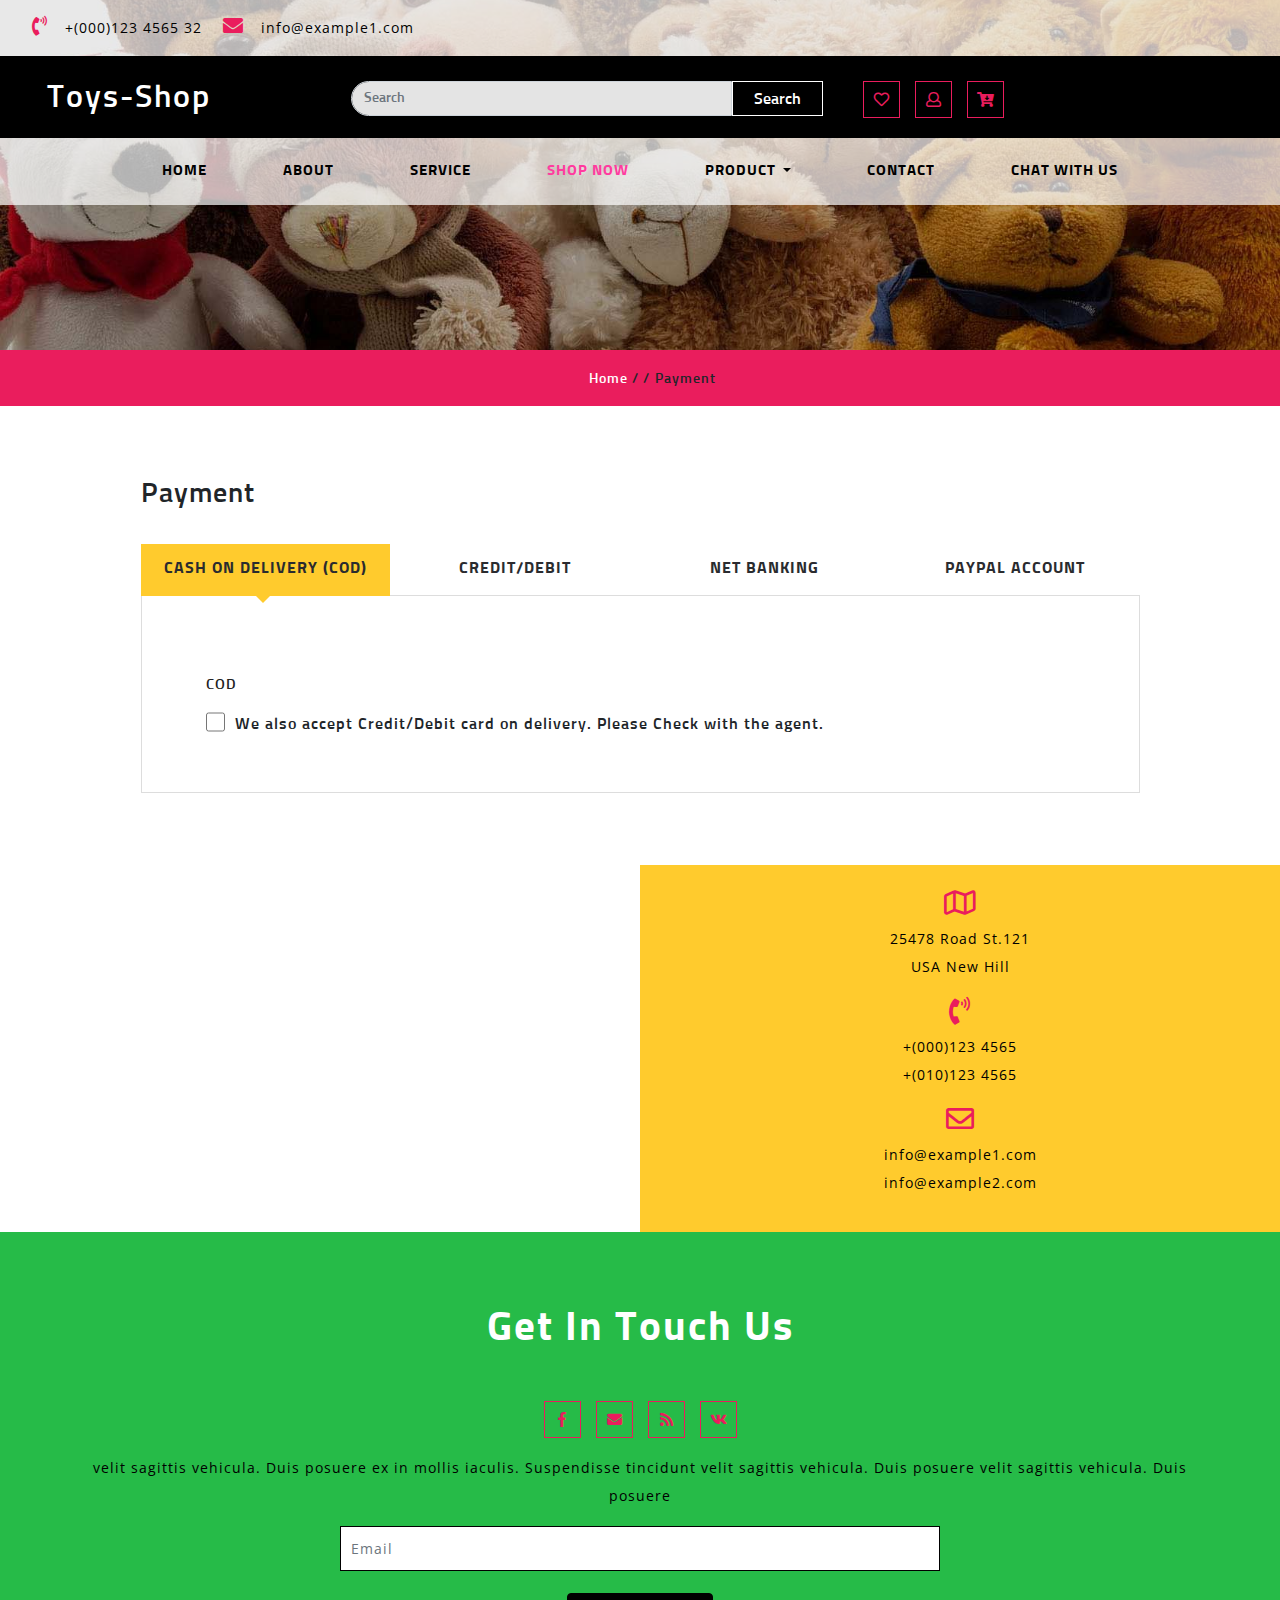
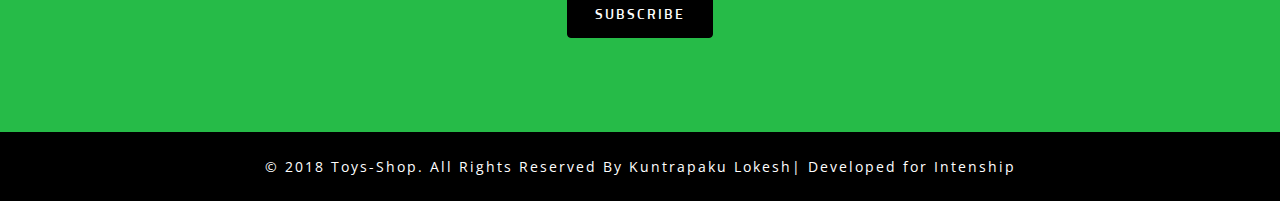
<file: payment.html>
<!DOCTYPE html>
<html lang="zxx">
   <head>
      <title>Toys Shop</title>
      <!--meta tags -->
      <meta charset="UTF-8">
      <meta name="viewport" content="width=device-width, initial-scale=1">
      <meta name="keywords" content="Toys Shop Responsive web template, Bootstrap Web Templates, Flat Web Templates, Android Compatible web template, 
         Smartphone Compatible web template, free webdesigns for Nokia, Samsung, LG, SonyEricsson, Motorola web design" />
      <script>
         addEventListener("load", function () {
         	setTimeout(hideURLbar, 0);
         }, false);
         
         function hideURLbar() {
         	window.scrollTo(0, 1);
         }
      </script>
      <!--//meta tags ends here-->
      <!--booststrap-->
      <link href="css/bootstrap.min.css" rel="stylesheet" type="text/css" media="all">
      <!--//booststrap end-->
      <!-- font-awesome icons -->
      <link href="css/fontawesome-all.min.css" rel="stylesheet" type="text/css" media="all">
      <!-- //font-awesome icons -->
      <!--Shoping cart-->
      <link rel="stylesheet" href="css/shop.css" type="text/css" />
      <!--//Shoping cart-->
      <!--checkout-->
      <link rel="stylesheet" type="text/css" href="css/checkout.css">
      <!--//checkout-->
      <link href="css/easy-responsive-tabs.css" rel='stylesheet' type='text/css' />
      <!--stylesheets-->
      <link href="css/style.css" rel='stylesheet' type='text/css' media="all">
      <!--//stylesheets-->
      <link href="//fonts.googleapis.com/css?family=Sunflower:500,700" rel="stylesheet">
      <link href="//fonts.googleapis.com/css?family=Open+Sans:400,600,700" rel="stylesheet">
   </head>
   <body>
      <!--headder-->
      <div class="header-outs" id="home">
      <div class="header-bar">
         <div class="info-top-grid">
            <div class="info-contact-agile">
               <ul>
                  <li>
                     <span class="fas fa-phone-volume"></span>
                     <p>+(000)123 4565 32</p>
                  </li>
                  <li>
                     <span class="fas fa-envelope"></span>
                     <p><a href="mailto:info@example.com">info@example1.com</a></p>
                  </li>
                  <li>
                  </li>
               </ul>
            </div>
         </div>
         <div class="container-fluid">
            <div class="hedder-up row">
               <div class="col-lg-3 col-md-3 logo-head">
                  <h1><a class="navbar-brand" href="index.html">Toys-Shop</a></h1>
               </div>
               <div class="col-lg-5 col-md-6 search-right">
                  <form class="form-inline my-lg-0">
                     <input class="form-control mr-sm-2" type="search" placeholder="Search">
                     <button class="btn" type="submit">Search</button>
                  </form>
               </div>
               <div class="col-lg-4 col-md-3 right-side-cart">
                  <div class="cart-icons">
                     <ul>
                        <li>
                           <span class="far fa-heart"></span>
                        </li>
                        <li>
                           <button type="button" data-toggle="modal" data-target="#exampleModal"> <span class="far fa-user"></span></button>
                        </li>
                        <li class="toyscart toyscart2 cart cart box_1">
                           <form action="#" method="post" class="last">
                              <input type="hidden" name="cmd" value="_cart">
                              <input type="hidden" name="display" value="1">
                              <button class="top_toys_cart" type="submit" name="submit" value="">
                              <span class="fas fa-cart-arrow-down"></span>
                              </button>
                           </form>
                        </li>
                     </ul>
                  </div>
               </div>
            </div>
         </div>
         <nav class="navbar navbar-expand-lg navbar-light">
            <button class="navbar-toggler" type="button" data-toggle="collapse" data-target="#navbarSupportedContent" aria-controls="navbarSupportedContent" aria-expanded="false" aria-label="Toggle navigation">
            <span class="navbar-toggler-icon"></span>
            </button>
            <div class="collapse navbar-collapse justify-content-center" id="navbarSupportedContent">
               <ul class="navbar-nav ">
                  <li class="nav-item ">
                     <a class="nav-link" href="index.html">Home <span class="sr-only">(current)</span></a>
                  </li>
                  <li class="nav-item">
                     <a href="about.html" class="nav-link">About</a>
                  </li>
                  <li class="nav-item">
                     <a href="service.html" class="nav-link">Service</a>
                  </li>
                  <li class="nav-item active">
                     <a href="shop.html" class="nav-link">Shop Now</a>
                  </li>
                 
                  <li class="nav-item dropdown">
                     <a class="nav-link dropdown-toggle" href="#" id="navbarDropdown1" role="button" data-toggle="dropdown" aria-haspopup="true" aria-expanded="false">
                     Product
                     </a>
                     <div class="dropdown-menu" aria-labelledby="navbarDropdown">
                        <a class="nav-link" href="product.html">Kids Toys</a>
                        <a class="nav-link " href="product.html">Dolls</a>
                        <a class="nav-link " href="product.html">Key Toys</a>
                        <a class="nav-link " href="product.html">Boys Toys</a>
                     </div>
                  </li>
                  <li class="nav-item">
                     <a href="contact.html" class="nav-link">Contact</a>
                  </li>
		       <li class="nav-item">
                        <a href="bot.html" class="nav-link">Chat With US</a>
                     </li>
               </ul>
            </div>
         </nav>
      </div>
	  </div>
      <!--//headder-->
      <!-- banner -->
      <div class="inner_page-banner one-img">
      </div>
      <!-- short -->
      <div class="using-border py-3">
         <div class="inner_breadcrumb  ml-4">
            <ul class="short_ls">
               <li>
                  <a href="index.html">Home</a>
                  <span>/ /</span>
               </li>
               <li>Payment</li>
            </ul>
         </div>
      </div>
      <!-- //short-->
      <!-- top Products -->
      <section class="checkout py-lg-4 py-md-3 py-sm-3 py-3">
         <div class="container py-lg-5 py-md-4 py-sm-4 py-3">
            <div class="ads-grid_shop">
               <div class="shop_inner_inf">
                  <div class="privacy about">
                     <h3>Pay<span>ment</span></h3>
                     <!--/tabs-->
                     <div class="responsive_tabs">
                        <div id="horizontalTab">
                           <ul class="resp-tabs-list">
                              <li>Cash on delivery (COD)</li>
                              <li>Credit/Debit</li>
                              <li>Net Banking</li>
                              <li>Paypal Account</li>
                           </ul>
                           <div class="resp-tabs-container">
                              <!--/tab_one-->
                              <div class="tab1">
                                 <div class="pay_info">
                                    <div class="vertical_post check_box_agile">
                                       <h5>COD</h5>
                                       <div class="checkbox">
                                          <div class="check_box_one cashon_delivery">
                                             <label class="anim">
                                             <input type="checkbox" class="checkbox">
                                             <span> We also accept Credit/Debit card on delivery. Please Check with the agent.</span> 
                                             </label>
                                          </div>
                                       </div>
                                    </div>
                                 </div>
                              </div>
                              <!--//tab_one-->
                              <div class="tab2">
                                 <div class="pay_info">
                                    <form action="#" method="post" class="creditly-card-form agileinfo_form">
                                       <section class="creditly-wrapper wthree, w3_agileits_wrapper">
                                          <div class="credit-card-wrapper">
                                             <div class="first-row form-group">
                                                <div class="controls">
                                                   <label class="control-label">Name on Card</label>
                                                   <input class="billing-address-name form-control" type="text" name="name" placeholder="John Smith">
                                                </div>
                                                <div class="w3_agileits_card_number_grids">
                                                   <div class="w3_agileits_card_number_grid_left">
                                                      <div class="controls">
                                                         <label class="control-label">Card Number</label>
                                                         <input class="number credit-card-number form-control" type="text" name="number" inputmode="numeric" autocomplete="cc-number"
                                                            autocompletetype="cc-number" x-autocompletetype="cc-number" placeholder="&#149;&#149;&#149;&#149; &#149;&#149;&#149;&#149; &#149;&#149;&#149;&#149; &#149;&#149;&#149;&#149;">
                                                      </div>
                                                   </div>
                                                   <div class="w3_agileits_card_number_grid_right">
                                                      <div class="controls">
                                                         <label class="control-label">CVV</label>
                                                         <input class="security-code form-control" Â· inputmode="numeric" type="text" name="security-code" placeholder="&#149;&#149;&#149;">
                                                      </div>
                                                   </div>
                                                   <div class="clear"> </div>
                                                </div>
                                                <div class="controls">
                                                   <label class="control-label">Expiration Date</label>
                                                   <input class="expiration-month-and-year form-control" type="text" name="expiration-month-and-year" placeholder="MM / YY">
                                                </div>
                                             </div>
                                             <button class="submit"><span>Make a payment </span></button>
                                          </div>
                                       </section>
                                    </form>
                                 </div>
                              </div>
                              <div class="tab3">
                                 <div class="pay_info">
                                    <div class="vertical_post">
                                       <form action="#" method="post">
                                          <h5>Select From Popular Banks</h5>
                                          <div class="swit-radio">
                                             <div class="check_box_one">
                                                <div class="radio_one"> <label><input type="radio" name="radio" checked=""><i></i>Syndicate Bank</label> </div>
                                             </div>
                                             <div class="check_box_one">
                                                <div class="radio_one"> <label><input type="radio" name="radio"><i></i>Bank of Baroda</label> </div>
                                             </div>
                                             <div class="check_box_one">
                                                <div class="radio_one"> <label><input type="radio" name="radio"><i></i>Canara Bank</label> </div>
                                             </div>
                                             <div class="check_box_one">
                                                <div class="radio_one"> <label><input type="radio" name="radio"><i></i>ICICI Bank</label> </div>
                                             </div>
                                             <div class="check_box_one">
                                                <div class="radio_one"> <label><input type="radio" name="radio"><i></i>State Bank Of India</label> </div>
                                             </div>
                                             <div class="clearfix"></div>
                                          </div>
                                          <h5>Or SELECT OTHER BANK</h5>
                                          <div class="section_room_pay">
                                             <select class="year">
                                                <option value="">=== Other Banks ===</option>
                                                <option value="ALB-NA">Allahabad Bank NetBanking</option>
                                                <option value="ADB-NA">Andhra Bank</option>
                                                <option value="BBK-NA">Bank of Bahrain and Kuwait NetBanking</option>
                                                <option value="BBC-NA">Bank of Baroda Corporate NetBanking</option>
                                                <option value="BBR-NA">Bank of Baroda Retail NetBanking</option>
                                                <option value="BOI-NA">Bank of India NetBanking</option>
                                                <option value="BOM-NA">Bank of Maharashtra NetBanking</option>
                                                <option value="CSB-NA">Catholic Syrian Bank NetBanking</option>
                                                <option value="CBI-NA">Central Bank of India</option>
                                                <option value="CUB-NA">City Union Bank NetBanking</option>
                                                <option value="CRP-NA">Corporation Bank</option>
                                                <option value="DBK-NA">Deutsche Bank NetBanking</option>
                                                <option value="DCB-NA">Development Credit Bank</option>
                                                <option value="DC2-NA">Development Credit Bank - Corporate</option>
                                                <option value="DLB-NA">Dhanlaxmi Bank NetBanking</option>
                                                <option value="FBK-NA">Federal Bank NetBanking</option>
                                                <option value="IDS-NA">Indusind Bank NetBanking</option>
                                                <option value="IOB-NA">Indian Overseas Bank</option>
                                                <option value="ING-NA">ING Vysya Bank (now Kotak)</option>
                                                <option value="JKB-NA">Jammu and Kashmir NetBanking</option>
                                                <option value="JSB-NA">Janata Sahakari Bank Limited</option>
                                                <option value="KBL-NA">Karnataka Bank NetBanking</option>
                                                <option value="KVB-NA">Karur Vysya Bank NetBanking</option>
                                                <option value="LVR-NA">Lakshmi Vilas Bank NetBanking</option>
                                                <option value="OBC-NA">Oriental Bank of Commerce NetBanking</option>
                                                <option value="CPN-NA">PNB Corporate NetBanking</option>
                                                <option value="PNB-NA">PNB NetBanking</option>
                                                <option value="RSD-DIRECT">Rajasthan State Co-operative Bank-Debit Card</option>
                                                <option value="RBS-NA">RBS (The Royal Bank of Scotland)</option>
                                                <option value="SWB-NA">Saraswat Bank NetBanking</option>
                                                <option value="SBJ-NA">SB Bikaner and Jaipur NetBanking</option>
                                                <option value="SBH-NA">SB Hyderabad NetBanking</option>
                                                <option value="SBM-NA">SB Mysore NetBanking</option>
                                                <option value="SBT-NA">SB Travancore NetBanking</option>
                                                <option value="SVC-NA">Shamrao Vitthal Co-operative Bank</option>
                                                <option value="SIB-NA">South Indian Bank NetBanking</option>
                                                <option value="SBP-NA">State Bank of Patiala NetBanking</option>
                                                <option value="SYD-NA">Syndicate Bank NetBanking</option>
                                                <option value="TNC-NA">Tamil Nadu State Co-operative Bank NetBanking</option>
                                                <option value="UCO-NA">UCO Bank NetBanking</option>
                                                <option value="UBI-NA">Union Bank NetBanking</option>
                                                <option value="UNI-NA">United Bank of India NetBanking</option>
                                                <option value="VJB-NA">Vijaya Bank NetBanking</option>
                                             </select>
                                          </div>
                                          <input type="submit" value="PAY NOW">
                                       </form>
                                    </div>
                                 </div>
                              </div>
                              <div class="tab4">
                                 <div class="row pay_info">
                                    <div class="col-md-6 tab-grid">
                                       <img class="pp-img" src="images/paypal.png" alt="Image Alternative text" title="Image Title">
                                       <p>Important: You will be redirected to PayPal's website to securely complete your payment.</p>
                                       <a class="btn btn-primary">Checkout via Paypal</a>
                                    </div>
                                    <div class="col-md-6">
                                       <form class="cc-form">
                                          <div class="clearfix">
                                             <div class="form-group form-group-cc-number">
                                                <label>Card Number</label>
                                                <input class="form-control" placeholder="xxxx xxxx xxxx xxxx" type="text"><span class="cc-card-icon"></span>
                                             </div>
                                             <div class="form-group form-group-cc-cvc">
                                                <label>CVV</label>
                                                <input class="form-control" placeholder="xxxx" type="text">
                                             </div>
                                          </div>
                                          <div class="clearfix">
                                             <div class="form-group form-group-cc-name">
                                                <label>Card Holder Name</label>
                                                <input class="form-control" type="text">
                                             </div>
                                             <div class="form-group form-group-cc-date">
                                                <label>Valid Thru</label>
                                                <input class="form-control" placeholder="mm/yy" type="text">
                                             </div>
                                          </div>
                                          <div class="checkbox checkbox-small">
                                             <label>
                                             <input class="i-check" type="checkbox" checked="">Add to My Cards</label>
                                          </div>
                                          <input class="btn btn-primary submit" type="submit" value="Proceed Payment">
                                       </form>
                                    </div>
                                    <div class="clearfix"></div>
                                 </div>
                              </div>
                           </div>
                        </div>
                     </div>
                     <!--//tabs-->
                  </div>
               </div>
               <!-- //payment -->
               <div class="clearfix"></div>
            </div>
         </div>
      </section>
      <!--subscribe-address-->
      <section class="subscribe">
         <div class="container-fluid">
         <div class="row">
            <div class="col-lg-6 col-md-6 map-info-right px-0">
               <iframe src="https://www.google.com/maps/embed?pb=!1m14!1m12!1m3!1d3150859.767904157!2d-96.62081048651531!3d39.536794757966845!2m3!1f0!2f0!3f0!3m2!1i1024!2i768!4f13.1!5e0!3m2!1sen!2sin!4v1408111832978"> </iframe>
            </div>
            <div class="col-lg-6 col-md-6 address-w3l-right text-center">
               <div class="address-gried ">
                  <span class="far fa-map"></span>
                  <p>25478 Road St.121<br>USA New Hill
                  <p>
               </div>
               <div class="address-gried mt-3">
                  <span class="fas fa-phone-volume"></span>
                  <p> +(000)123 4565<br>+(010)123 4565</p>
               </div>
               <div class=" address-gried mt-3">
                  <span class="far fa-envelope"></span>
                  <p><a href="mailto:info@example.com">info@example1.com</a>
                     <br><a href="mailto:info@example.com">info@example2.com</a>
                  </p>
               </div>
            </div>
         </div>
		 </div>
      </section>
      <!--//subscribe-address-->
      <section class="sub-below-address py-lg-4 py-md-3 py-sm-3 py-3">
         <div class="container py-lg-5 py-md-5 py-sm-4 py-3">
            <h3 class="title clr text-center mb-lg-5 mb-md-4 mb-sm-4 mb-3">Get In Touch Us</h3>
            <div class="icons mt-4 text-center">
               <ul>
                  <li><a href="#"><span class="fab fa-facebook-f"></span></a></li>
                  <li><a href="#"><span class="fas fa-envelope"></span></a></li>
                  <li><a href="#"><span class="fas fa-rss"></span></a></li>
                  <li><a href="#"><span class="fab fa-vk"></span></a></li>
               </ul>
               <p class="my-3">velit sagittis vehicula. Duis posuere 
                  ex in mollis iaculis. Suspendisse tincidunt
                  velit sagittis vehicula. Duis posuere 
                  velit sagittis vehicula. Duis posuere 
               </p>
            </div>
            <div class="email-sub-agile">
               <form action="#" method="post">
                  <div class="form-group sub-info-mail">
                     <input type="email" class="form-control email-sub-agile" placeholder="Email">
                  </div>
                  <div class="text-center">
                     <button type="submit" class="btn subscrib-btnn">Subscribe</button>
                  </div>
               </form>
            </div>
         </div>
      </section>
      <!--//subscribe-->
      <!-- footer -->
      <footer class="py-lg-4 py-md-3 py-sm-3 py-3 text-center">
         <div class="copy-agile-right">
            <p> 
               © 2018 Toys-Shop. All Rights Reserved By Kuntrapaku Lokesh| Developed for Intenship 
            </p>
         </div>
      </footer>
      <!-- //footer -->
      <!-- Modal 1-->
      <div class="modal fade" id="exampleModal" tabindex="-1" role="dialog" aria-labelledby="exampleModalLabel" aria-hidden="true">
         <div class="modal-dialog" role="document">
            <div class="modal-content">
               <div class="modal-header">
                  <h5 class="modal-title" id="exampleModalLabel">Login</h5>
                  <button type="button" class="close" data-dismiss="modal" aria-label="Close">
                  <span aria-hidden="true">&times;</span>
                  </button>
               </div>
               <div class="modal-body">
                  <div class="register-form">
                     <form action="#" method="post">
                        <div class="fields-grid">
                           <div class="styled-input">
                              <input type="text" placeholder="Your Name" name="Your Name" required="">
                           </div>
                           <div class="styled-input">
                              <input type="email" placeholder="Your Email" name="Your Email" required="">
                           </div>
                           <div class="styled-input">
                              <input type="password" placeholder="password" name="password" required="">
                           </div>
                           <button type="submit" class="btn subscrib-btnn">Login</button>
                        </div>
                     </form>
                  </div>
               </div>
               <div class="modal-footer">
                  <button type="button" class="btn btn-secondary" data-dismiss="modal">Close</button>
               </div>
            </div>
         </div>
      </div>
      <!-- //Modal 1-->
      <!--js working-->
      <script src='js/jquery-2.2.3.min.js'></script>
      <!--//js working-->
      <!-- cart-js -->
      <script src="js/minicart.js"></script>
      <script>
         toys.render();
         
         toys.cart.on('toys_checkout', function (evt) {
         	var items, len, i;
         
         	if (this.subtotal() > 0) {
         		items = this.items();
         
         		for (i = 0, len = items.length; i < len; i++) {}
         	}
         });
      </script>
      <!--// cart-js -->
      <!-- easy-responsive-tabs -->
      <script src="js/easy-responsive-tabs.js"></script>
      <script>
         $(document).ready(function () {
         	$('#horizontalTab').easyResponsiveTabs({
         		type: 'default', //Types: default, vertical, accordion           
         		width: 'auto', //auto or any width like 600px
         		fit: true, // 100% fit in a container
         		closed: 'accordion', // Start closed if in accordion view
         		activate: function (event) { // Callback function if tab is switched
         			var $tab = $(this);
         			var $info = $('#tabInfo');
         			var $name = $('span', $info);
         			$name.text($tab.text());
         			$info.show();
         		}
         	});
         	$('#verticalTab').easyResponsiveTabs({
         		type: 'vertical',
         		width: 'auto',
         		fit: true
         	});
         });
      </script>
      <!-- credit-card -->
      <script src="js/creditly.js"></script>
      <link rel="stylesheet" href="css/creditly.css" type="text/css" media="all" />
      <script>
         $(function () {
         	var creditly = Creditly.initialize(
         		'.creditly-wrapper .expiration-month-and-year',
         		'.creditly-wrapper .credit-card-number',
         		'.creditly-wrapper .security-code',
         		'.creditly-wrapper .card-type');
         
         	$(".creditly-card-form .submit").click(function (e) {
         		e.preventDefault();
         		var output = creditly.validate();
         		if (output) {
         			// Your validated credit card output
         			console.log(output);
         		}
         	});
         });
      </script>
      <!-- //credit-card -->
      <!-- start-smoth-scrolling -->
      <script src="js/move-top.js"></script>
      <script src="js/easing.js"></script>
      <script>
         jQuery(document).ready(function ($) {
         	$(".scroll").click(function (event) {
         		event.preventDefault();
         		$('html,body').animate({
         			scrollTop: $(this.hash).offset().top
         		}, 900);
         	});
         });
      </script>
      <!-- start-smoth-scrolling -->
      <!-- here stars scrolling icon -->
      <script>
         $(document).ready(function () {
         
         	var defaults = {
         		containerID: 'toTop', // fading element id
         		containerHoverID: 'toTopHover', // fading element hover id
         		scrollSpeed: 1200,
         		easingType: 'linear'
         	};
         	$().UItoTop({
         		easingType: 'easeOutQuart'
         	});
         
         });
      </script>
      <!-- //here ends scrolling icon -->
      <!--bootstrap working-->
      <script src="js/bootstrap.min.js"></script>
      <!-- //bootstrap working-->
   </body>
</html>
</file>
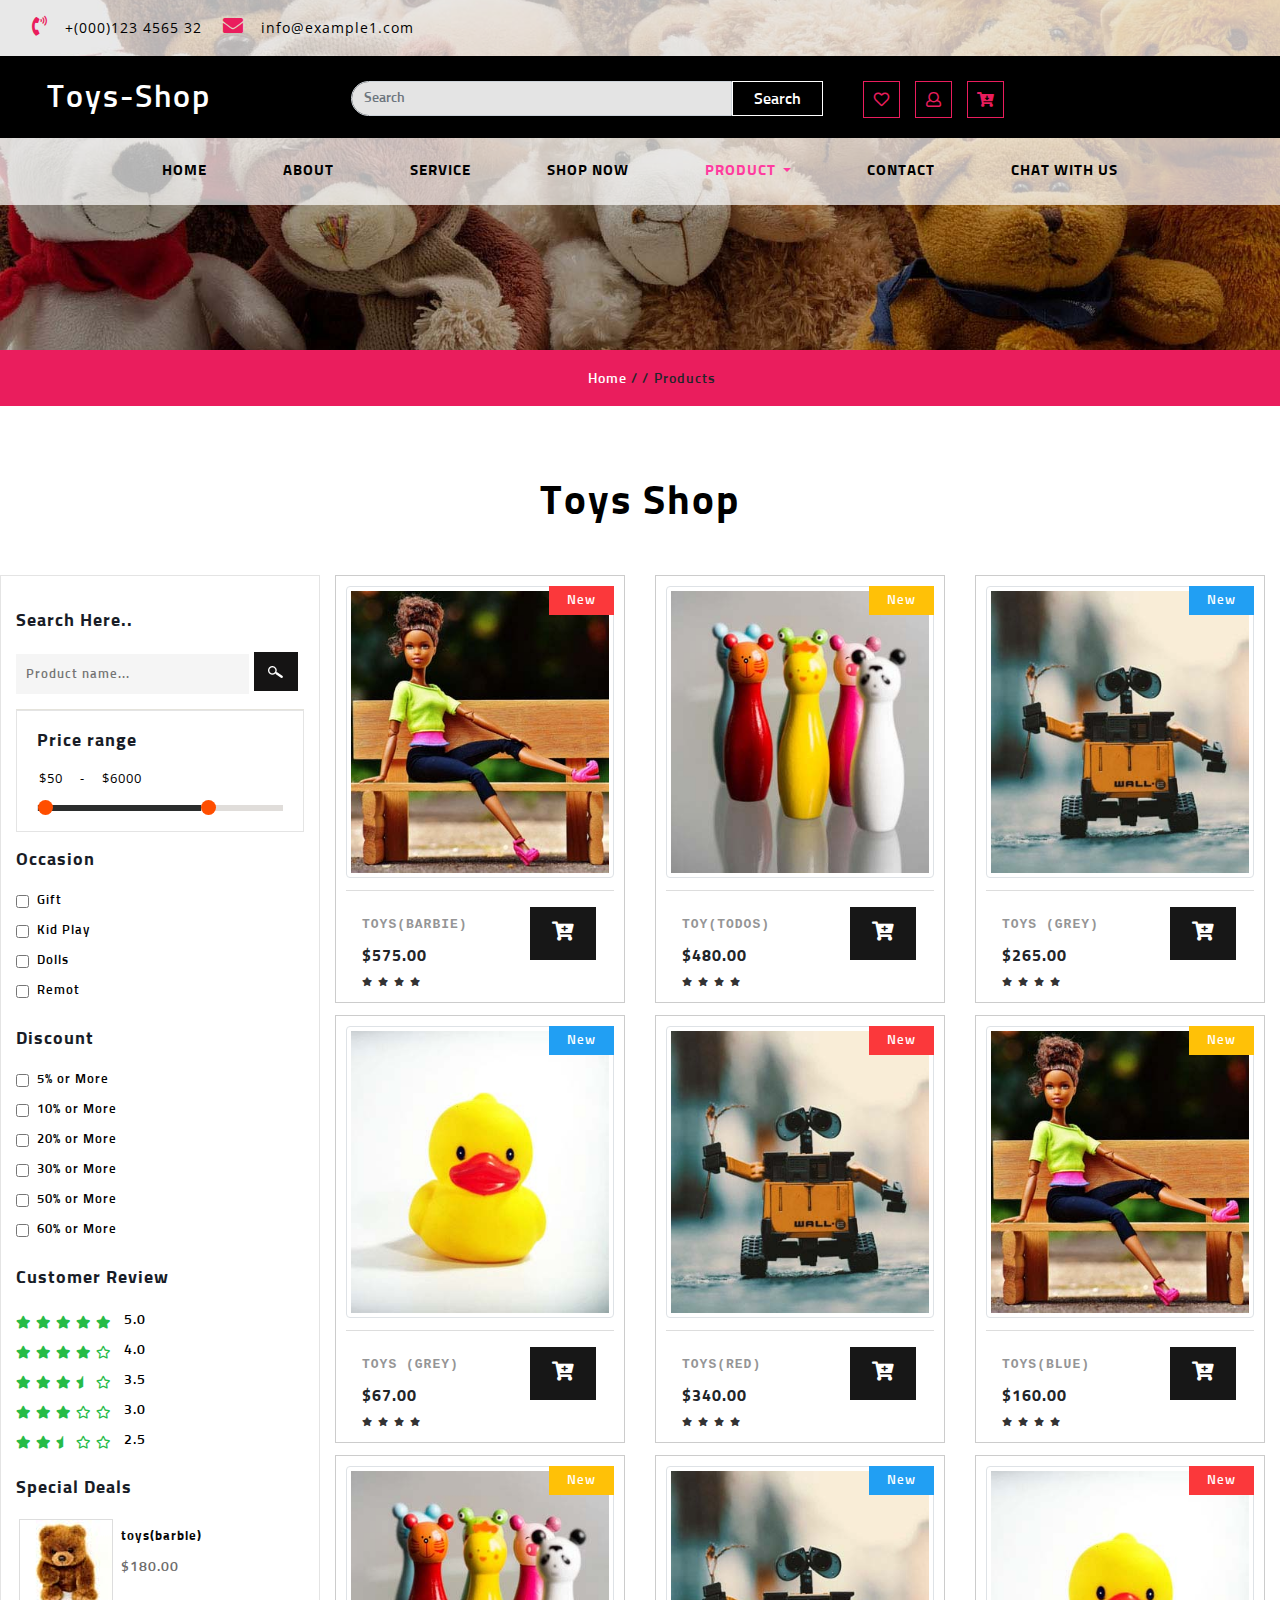
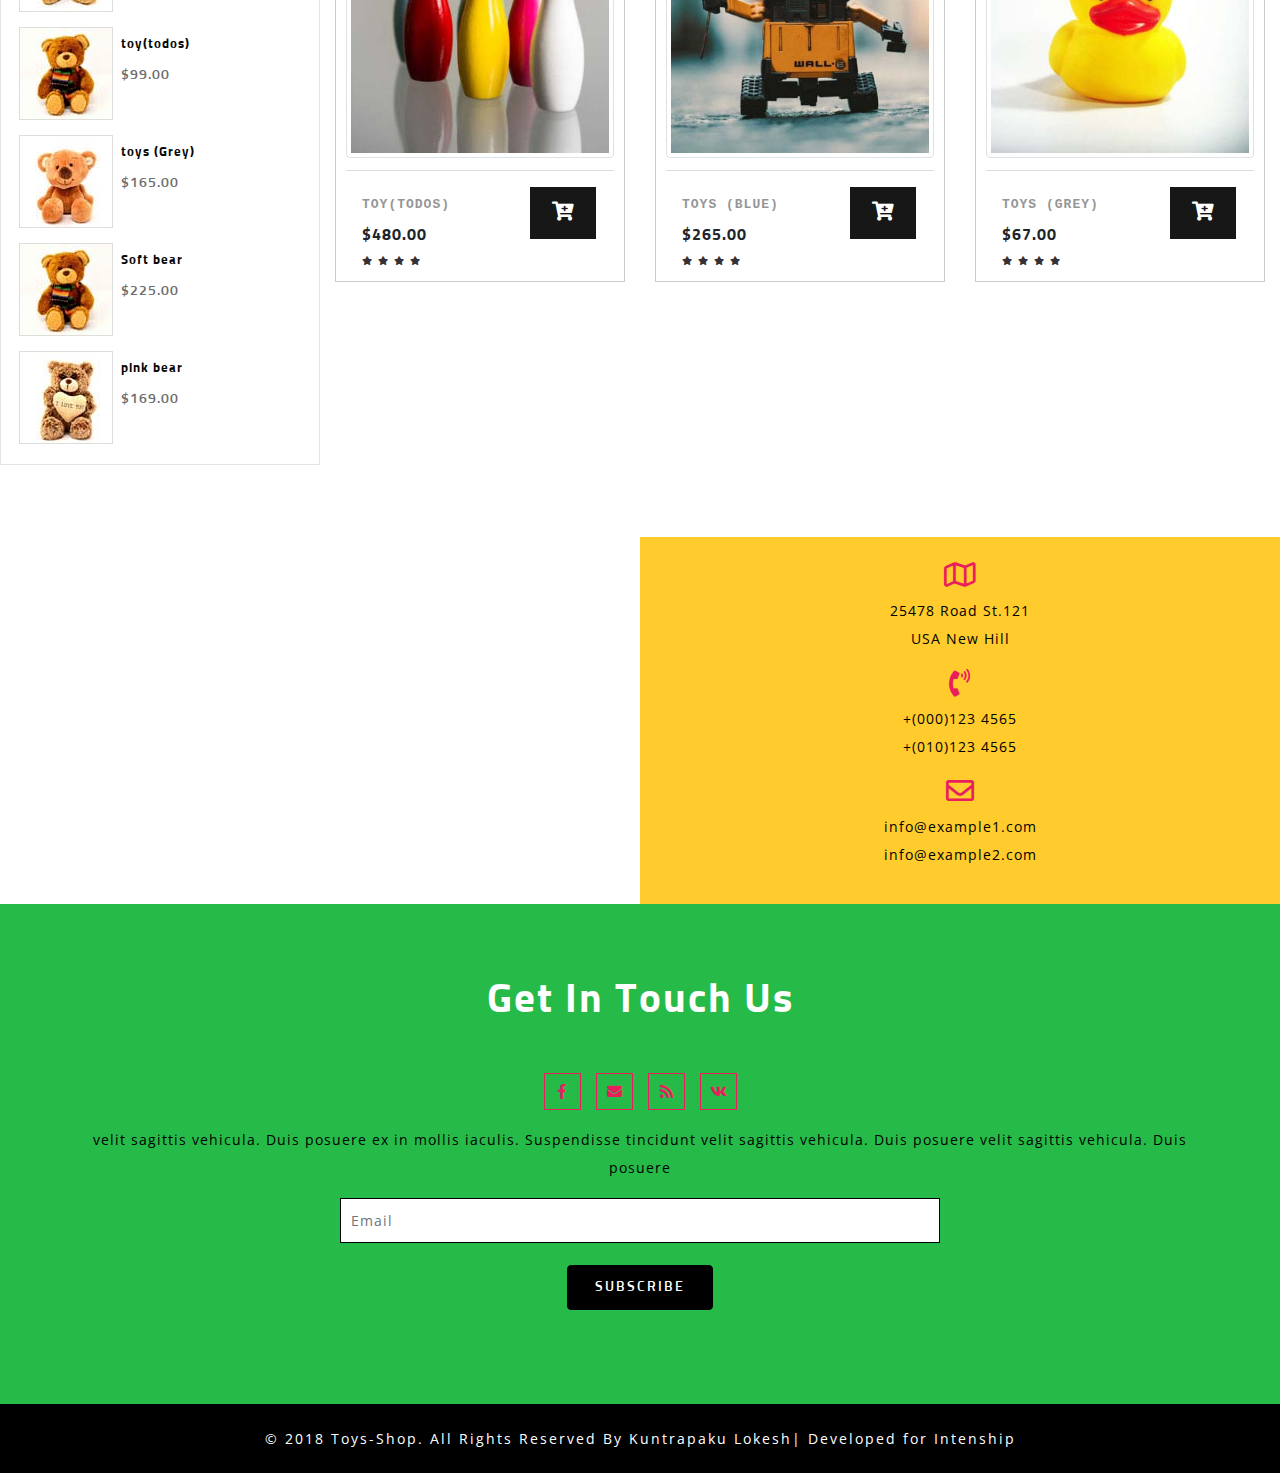
<file: product.html>
<!DOCTYPE html>
<html lang="zxx">
   <head>
      <title>Toys Shop</title>
      <!--meta tags -->
      <meta charset="UTF-8">
      <meta name="viewport" content="width=device-width, initial-scale=1">
      <meta name="keywords" content="Toys Shop Responsive web template, Bootstrap Web Templates, Flat Web Templates, Android Compatible web template, 
         Smartphone Compatible web template, free webdesigns for Nokia, Samsung, LG, SonyEricsson, Motorola web design" />
      <script>
         addEventListener("load", function () {
         	setTimeout(hideURLbar, 0);
         }, false);
         
         function hideURLbar() {
         	window.scrollTo(0, 1);
         }
      </script>
      <!--//meta tags ends here-->
      <!--booststrap-->
      <link href="css/bootstrap.min.css" rel="stylesheet" type="text/css" media="all">
      <!--//booststrap end-->
      <!-- font-awesome icons -->
      <link href="css/fontawesome-all.min.css" rel="stylesheet" type="text/css" media="all">
      <!-- //font-awesome icons -->
      <!--Shoping cart-->
      <link rel="stylesheet" href="css/shop.css" type="text/css" />
      <!--//Shoping cart-->
      <!--price range-->
      <link rel="stylesheet" type="text/css" href="css/jquery-ui1.css">
      <!--//price range-->
      <!--stylesheets-->
      <link href="css/style.css" rel='stylesheet' type='text/css' media="all">
      <!--//stylesheets-->
      <link href="//fonts.googleapis.com/css?family=Sunflower:500,700" rel="stylesheet">
      <link href="//fonts.googleapis.com/css?family=Open+Sans:400,600,700" rel="stylesheet">
   </head>
   <body>
      <!--headder-->
      <div class="header-outs" id="home">
      <div class="header-bar">
         <div class="info-top-grid">
            <div class="info-contact-agile">
               <ul>
                  <li>
                     <span class="fas fa-phone-volume"></span>
                     <p>+(000)123 4565 32</p>
                  </li>
                  <li>
                     <span class="fas fa-envelope"></span>
                     <p><a href="mailto:info@example.com">info@example1.com</a></p>
                  </li>
                  <li>
                  </li>
               </ul>
            </div>
         </div>
         <div class="container-fluid">
            <div class="hedder-up row">
               <div class="col-lg-3 col-md-3 logo-head">
                  <h1><a class="navbar-brand" href="index.html">Toys-Shop</a></h1>
               </div>
               <div class="col-lg-5 col-md-6 search-right">
                  <form class="form-inline my-lg-0">
                     <input class="form-control mr-sm-2" type="search" placeholder="Search">
                     <button class="btn" type="submit">Search</button>
                  </form>
               </div>
               <div class="col-lg-4 col-md-3 right-side-cart">
                  <div class="cart-icons">
                     <ul>
                        <li>
                           <span class="far fa-heart"></span>
                        </li>
                        <li>
                           <button type="button" data-toggle="modal" data-target="#exampleModal"> <span class="far fa-user"></span></button>
                        </li>
                        <li class="toyscart toyscart2 cart cart box_1">
                           <form action="#" method="post" class="last">
                              <input type="hidden" name="cmd" value="_cart">
                              <input type="hidden" name="display" value="1">
                              <button class="top_toys_cart" type="submit" name="submit" value="">
                              <span class="fas fa-cart-arrow-down"></span>
                              </button>
                           </form>
                        </li>
                     </ul>
                  </div>
               </div>
            </div>
         </div>
         <nav class="navbar navbar-expand-lg navbar-light">
            <button class="navbar-toggler" type="button" data-toggle="collapse" data-target="#navbarSupportedContent" aria-controls="navbarSupportedContent" aria-expanded="false" aria-label="Toggle navigation">
            <span class="navbar-toggler-icon"></span>
            </button>
            <div class="collapse navbar-collapse justify-content-center" id="navbarSupportedContent">
               <ul class="navbar-nav ">
                  <li class="nav-item ">
                     <a class="nav-link" href="index.html">Home <span class="sr-only">(current)</span></a>
                  </li>
                  <li class="nav-item">
                     <a href="about.html" class="nav-link">About</a>
                  </li>
                  <li class="nav-item">
                     <a href="service.html" class="nav-link">Service</a>
                  </li>
                  <li class="nav-item">
                     <a href="shop.html" class="nav-link">Shop Now</a>
                  </li>
                  
                  <li class="nav-item dropdown active">
                     <a class="nav-link dropdown-toggle" href="#" id="navbarDropdown1" role="button" data-toggle="dropdown" aria-haspopup="true" aria-expanded="false">
                     Product
                     </a>
                     <div class="dropdown-menu" aria-labelledby="navbarDropdown">
                        <a class="nav-link" href="product.html">Kids Toys</a>
                        <a class="nav-link " href="product.html">Dolls</a>
                        <a class="nav-link " href="product.html">Key Toys</a>
                        <a class="nav-link " href="product.html">Boys Toys</a>
                     </div>
                  </li>
                  <li class="nav-item">
                     <a href="contact.html " class="nav-link">Contact</a>
                  </li>
		       <li class="nav-item">
                        <a href="bot.html" class="nav-link">Chat With US</a>
                     </li>
               </ul>
            </div>
         </nav>
      </div>
	  </div>
      <!--//headder-->
      <!-- banner -->
      <div class="inner_page-banner one-img">
      </div>
      <!--//banner -->
      <!-- short -->
      <div class="using-border py-3">
         <div class="inner_breadcrumb  ml-4">
            <ul class="short_ls">
               <li>
                  <a href="index.html">Home</a>
                  <span>/ /</span>
               </li>
               <li>Products</li>
            </ul>
         </div>
      </div>
      <!-- //short-->
      <!--show Now-->  
      <section class="contact py-lg-4 py-md-3 py-sm-3 py-3">
         <div class="container-fluid py-lg-5 py-md-4 py-sm-4 py-3">
            <h3 class="title text-center mb-lg-5 mb-md-4 mb-sm-4 mb-3">Toys Shop</h3>
            <div class="row">
               <div class="side-bar col-lg-3">
                  <div class="search-hotel">
                     <h3 class="agileits-sear-head">Search Here..</h3>
                     <form action="#" method="post">
                        <input type="search" placeholder="Product name..." name="search" required="">
                        <input type="submit" value=" ">
                     </form>
                  </div>
							<!-- price range -->
							<div class="range">
								<h3 class="agileits-sear-head">Price range</h3>
								<ul class="dropdown-menu6">
									<li>

										<div id="slider-range"></div>
										<input type="text" id="amount" style="border: 0; color: #ffffff; font-weight: normal;" />
									</li>
								</ul>
							</div>
							<!-- //price range -->
                  <!--preference -->
                  <div class="left-side">
                     <h3 class="agileits-sear-head">Occasion</h3>
                     <ul>
                        <li>
                           <input type="checkbox" class="checked">
                           <span class="span">Gift</span>
                        </li>
                        <li>
                           <input type="checkbox" class="checked">
                           <span class="span">Kid Play</span>
                        </li>
                        <li>
                           <input type="checkbox" class="checked">
                           <span class="span">Dolls</span>
                        </li>
                        <li>
                           <input type="checkbox" class="checked">
                           <span class="span">Remot</span>
                        </li>
                     </ul>
                  </div>
                  <!-- // preference -->
                  <!-- discounts -->
                  <div class="left-side">
                     <h3 class="agileits-sear-head">Discount</h3>
                     <ul>
                        <li>
                           <input type="checkbox" class="checked">
                           <span class="span">5% or More</span>
                        </li>
                        <li>
                           <input type="checkbox" class="checked">
                           <span class="span">10% or More</span>
                        </li>
                        <li>
                           <input type="checkbox" class="checked">
                           <span class="span">20% or More</span>
                        </li>
                        <li>
                           <input type="checkbox" class="checked">
                           <span class="span">30% or More</span>
                        </li>
                        <li>
                           <input type="checkbox" class="checked">
                           <span class="span">50% or More</span>
                        </li>
                        <li>
                           <input type="checkbox" class="checked">
                           <span class="span">60% or More</span>
                        </li>
                     </ul>
                  </div>
                  <!-- //discounts -->
                  <!-- reviews -->
                  <div class="customer-rev left-side">
                     <h3 class="agileits-sear-head">Customer Review</h3>
                     <ul>
                        <li>
                           <a href="#">
                           <i class="fas fa-star"></i>
                           <i class="fas fa-star"></i>
                           <i class="fas fa-star"></i>
                           <i class="fas fa-star"></i>
                           <i class="fas fa-star"></i>
                           <span>5.0</span>
                           </a>
                        </li>
                        <li>
                           <a href="#">
                           <i class="fas fa-star" ></i>
                           <i class="fas fa-star" ></i>
                           <i class="fas fa-star" ></i>
                           <i class="fas fa-star" ></i>
                           <i class="far fa-star"></i>
                           <span>4.0</span>
                           </a>
                        </li>
                        <li>
                           <a href="#">
                           <i class="fas fa-star"></i>
                           <i class="fas fa-star"></i>
                           <i class="fas fa-star"></i>
                           <i class="fas fa-star-half"></i>
                           <i class="far fa-star"></i>
                           <span>3.5</span>
                           </a>
                        </li>
                        <li>
                           <a href="#">
                           <i class="fas fa-star"></i>
                           <i class="fas fa-star"></i>
                           <i class="fas fa-star"></i>
                           <i class="far fa-star"></i>
                           <i class="far fa-star"></i>
                           <span>3.0</span>
                           </a>
                        </li>
                        <li>
                           <a href="#">
                           <i class="fas fa-star"></i>
                           <i class="fas fa-star"></i>
                           <i class="fas fa-star-half"></i>
                           <i class="far fa-star"></i>
                           <i class="far fa-star"></i>
                           <span>2.5</span>
                           </a>
                        </li>
                     </ul>
                  </div>
                  <!-- //reviews -->
                  <!-- deals -->
                  <div class="deal-leftmk left-side">
                     <h3 class="agileits-sear-head">Special Deals</h3>
                     <div class="row special-sec1">
                        <div class="col-xs-4 img-deals">
                           <img src="images/g1.jpg" alt="" class="img-fluid">
                        </div>
                        <div class="col-xs-8 img-deal1">
                           <h3>toys(barbie)</h3>
                           <a href="single.html">$180.00</a>
                        </div>
                        <div class="clearfix"></div>
                     </div>
                     <div class="row special-sec1">
                        <div class="col-xs-4 img-deals">
                           <img src="images/g2.jpg" alt="" class="img-fluid">
                        </div>
                        <div class="col-xs-8 img-deal1">
                           <h3>toy(todos)</h3>
                           <a href="single.html">$99.00</a>
                        </div>
                        <div class="clearfix"></div>
                     </div>
                     <div class="row special-sec1">
                        <div class="col-xs-4 img-deals">
                           <img src="images/g3.jpg" alt="" class="img-fluid">
                        </div>
                        <div class="col-xs-8 img-deal1">
                           <h3>toys (Grey)
						   </h3>
                           <a href="single.html">$165.00</a>
                        </div>
                        <div class="clearfix"></div>
                     </div>
                     <div class="row special-sec1">
                        <div class="col-xs-4 img-deals">
                           <img src="images/g2.jpg" alt="" class="img-fluid">
                        </div>
                        <div class="col-xs-8 img-deal1">
                           <h3>Soft bear</h3>
                           <a href="single.html">$225.00</a>
                        </div>
                        <div class="clearfix"></div>
                     </div>
                     <div class="row special-sec1">
                        <div class="col-xs-4 img-deals">
                           <img src="images/g4.jpg" alt="" class="img-fluid">
                        </div>
                        <div class="col-xs-8 img-deal1">
                           <h3>pink bear</h3>
                           <a href="single.html">$169.00</a>
                        </div>
                        <div class="clearfix"></div>
                     </div>
                  </div>
                  <!-- //deals -->
               </div>
               <div class="left-ads-display col-lg-9">
                  <div class="row">
                     <div class="col-lg-4 col-md-6 col-sm-6 product-men women_two">
                        <div class="product-toys-info">
                           <div class="men-pro-item">
                              <div class="men-thumb-item">
                                 <img src="images/p1.jpg" class="img-thumbnail img-fluid" alt="">
                                 <div class="men-cart-pro">
                                    <div class="inner-men-cart-pro">
                                       <a href="single.html" class="link-product-add-cart">Quick View</a>
                                    </div>
                                 </div>
                                 <span class="product-new-top">New</span>
                              </div>
                              <div class="item-info-product">
                                 <div class="info-product-price">
                                    <div class="grid_meta">
                                       <div class="product_price">
                                          <h4>
                                             <a href="single.html">toys(barbie)</a>
                                          </h4>
                                          <div class="grid-price mt-2">
                                             <span class="money ">$575.00</span>
                                          </div>
                                       </div>
                                       <ul class="stars">
                                          <li>
                                             <a href="#">
                                             <i class="fas fa-star"></i>
                                             </a>
                                          </li>
                                          <li>
                                             <a href="#">
                                             <i class="fas fa-star"></i>
                                             </a>
                                          </li>
                                          <li>
                                             <a href="#">
                                             <i class="fas fa-star"></i>
                                             </a>
                                          </li>
                                          <li>
                                             <a href="#">
                                             <i class="fas fa-star" ></i>
                                             </a>
                                          </li>
                                          <li>
                                             <a href="#">
                                             <i class="far fa-star-half-o"></i>
                                             </a>
                                          </li>
                                       </ul>
                                    </div>
                                    <div class="toys single-item hvr-outline-out">
                                       <form action="#" method="post">
                                          <input type="hidden" name="cmd" value="_cart">
                                          <input type="hidden" name="add" value="1">
                                          <input type="hidden" name="toys_item" value="toys(barbie)">
                                          <input type="hidden" name="amount" value="575.00">
                                          <button type="submit" class="toys-cart ptoys-cart">
                                          <i class="fas fa-cart-plus"></i>
                                          </button>
                                       </form>
                                    </div>
                                 </div>
                                 <div class="clearfix"></div>
                              </div>
                           </div>
                        </div>
                     </div>
                     <div class="col-lg-4 col-md-6 col-sm-6 product-men women_two">
                        <div class="product-toys-info">
                           <div class="men-pro-item">
                              <div class="men-thumb-item">
                                 <img src="images/p2.jpg" class="img-thumbnail" alt="">
                                 <div class="men-cart-pro">
                                    <div class="inner-men-cart-pro">
                                       <a href="single.html" class="link-product-add-cart">Quick View</a>
                                    </div>
                                 </div>
                                 <span class="product-new-top">New</span>
                              </div>
                              <div class="item-info-product">
                                 <div class="info-product-price">
                                    <div class="grid_meta">
                                       <div class="product_price">
                                          <h4>
                                             <a href="single.html">toy(todos)</a>
                                          </h4>
                                          <div class="grid-price mt-2">
                                             <span class="money ">$480.00</span>
                                          </div>
                                       </div>
                                       <ul class="stars">
                                          <li>
                                             <a href="#">
                                             <i class="fas fa-star"></i>
                                             </a>
                                          </li>
                                          <li>
                                             <a href="#">
                                             <i class="fa fa-star" aria-hidden="true"></i>
                                             </a>
                                          </li>
                                          <li>
                                             <a href="#">
                                             <i class="fa fa-star" aria-hidden="true"></i>
                                             </a>
                                          </li>
                                          <li>
                                             <a href="#">
                                             <i class="fas fa-star" ></i>
                                             </a>
                                          </li>
                                          <li>
                                             <a href="#">
                                             <i class="far fa-star-half-o" ></i>
                                             </a>
                                          </li>
                                       </ul>
                                    </div>
                                    <div class="toys single-item hvr-outline-out">
                                       <form action="#" method="post">
                                          <input type="hidden" name="cmd" value="_cart">
                                          <input type="hidden" name="add" value="1">
                                          <input type="hidden" name="toys_item" value="toy(todos)">
                                          <input type="hidden" name="amount" value="480.00">
                                          <button type="submit" class="toys-cart ptoys-cart">
                                          <i class="fas fa-cart-plus"></i>
                                          </button>
                                       </form>
                                    </div>
                                 </div>
                                 <div class="clearfix"></div>
                              </div>
                           </div>
                        </div>
                     </div>
                     <div class="col-lg-4 col-md-6 col-sm-6 product-men women_two">
                        <div class="product-toys-info">
                           <div class="men-pro-item">
                              <div class="men-thumb-item">
                                 <img src="images/p3.jpg" class="img-thumbnail" alt="">
                                 <div class="men-cart-pro">
                                    <div class="inner-men-cart-pro">
                                       <a href="single.html" class="link-product-add-cart">Quick View</a>
                                    </div>
                                 </div>
                                 <span class="product-new-top">New</span>
                              </div>
                              <div class="item-info-product">
                                 <div class="info-product-price">
                                    <div class="grid_meta">
                                       <div class="product_price">
                                          <h4>
                                             <a href="single.html">toys (Grey)</a>
                                          </h4>
                                          <div class="grid-price mt-2">
                                             <span class="money ">$265.00</span>
                                          </div>
                                       </div>
                                       <ul class="stars">
                                          <li>
                                             <a href="#">
                                             <i class="fa fa-star" aria-hidden="true"></i>
                                             </a>
                                          </li>
                                          <li>
                                             <a href="#">
                                             <i class="fa fa-star" aria-hidden="true"></i>
                                             </a>
                                          </li>
                                          <li>
                                             <a href="#">
                                             <i class="fa fa-star" aria-hidden="true"></i>
                                             </a>
                                          </li>
                                          <li>
                                             <a href="#">
                                             <i class="fa fa-star" aria-hidden="true"></i>
                                             </a>
                                          </li>
                                          <li>
                                             <a href="#">
                                             <i class="fa fa-star-half-o" aria-hidden="true"></i>
                                             </a>
                                          </li>
                                       </ul>
                                    </div>
                                    <div class="toys single-item hvr-outline-out">
                                       <form action="#" method="post">
                                          <input type="hidden" name="cmd" value="_cart">
                                          <input type="hidden" name="add" value="1">
                                          <input type="hidden" name="toys_item" value="toys (Grey)">
                                          <input type="hidden" name="amount" value="265.00">
                                          <button type="submit" class="toys-cart ptoys-cart">
                                          <i class="fas fa-cart-plus"></i>
                                          </button>
                                       </form>
                                    </div>
                                 </div>
                                 <div class="clearfix"></div>
                              </div>
                           </div>
                        </div>
                     </div>
                     <div class="col-lg-4 col-md-6 col-sm-6 product-men women_two">
                        <div class="product-toys-info">
                           <div class="men-pro-item">
                              <div class="men-thumb-item">
                                 <img src="images/p4.jpg" class="img-thumbnail" alt="">
                                 <div class="men-cart-pro">
                                    <div class="inner-men-cart-pro">
                                       <a href="single.html" class="link-product-add-cart">Quick View</a>
                                    </div>
                                 </div>
                                 <span class="product-new-top">New</span>
                              </div>
                              <div class="item-info-product">
                                 <div class="info-product-price">
                                    <div class="grid_meta">
                                       <div class="product_price">
                                          <h4>
                                             <a href="single.html">toys (Grey)</a>
                                          </h4>
                                          <div class="grid-price mt-2">
                                             <span class="money ">$67.00</span>
                                          </div>
                                       </div>
                                       <ul class="stars">
                                          <li>
                                             <a href="#">
                                             <i class="fa fa-star" aria-hidden="true"></i>
                                             </a>
                                          </li>
                                          <li>
                                             <a href="#">
                                             <i class="fa fa-star" aria-hidden="true"></i>
                                             </a>
                                          </li>
                                          <li>
                                             <a href="#">
                                             <i class="fa fa-star" aria-hidden="true"></i>
                                             </a>
                                          </li>
                                          <li>
                                             <a href="#">
                                             <i class="fa fa-star" aria-hidden="true"></i>
                                             </a>
                                          </li>
                                          <li>
                                             <a href="#">
                                             <i class="fa fa-star-half-o" aria-hidden="true"></i>
                                             </a>
                                          </li>
                                       </ul>
                                    </div>
                                    <div class="toys single-item hvr-outline-out">
                                       <form action="#" method="post">
                                          <input type="hidden" name="cmd" value="_cart">
                                          <input type="hidden" name="add" value="1">
                                          <input type="hidden" name="toys_item" value="toys (Grey)">
                                          <input type="hidden" name="amount" value="67.00">
                                          <button type="submit" class="toys-cart ptoys-cart">
                                          <i class="fas fa-cart-plus"></i>
                                          </button>
                                       </form>
                                    </div>
                                 </div>
                                 <div class="clearfix"></div>
                              </div>
                           </div>
                        </div>
                     </div>
                     <div class="col-lg-4 col-md-6 col-sm-6 product-men women_two">
                        <div class="product-toys-info">
                           <div class="men-pro-item">
                              <div class="men-thumb-item">
                                 <img src="images/p3.jpg" class="img-thumbnail" alt="">
                                 <div class="men-cart-pro">
                                    <div class="inner-men-cart-pro">
                                       <a href="single.html" class="link-product-add-cart">Quick View</a>
                                    </div>
                                 </div>
                                 <span class="product-new-top">New</span>
                              </div>
                              <div class="item-info-product">
                                 <div class="info-product-price">
                                    <div class="grid_meta">
                                       <div class="product_price">
                                          <h4>
                                             <a href="single.html">toys(red)</a>
                                          </h4>
                                          <div class="grid-price mt-2">
                                             <span class="money ">$340.00</span>
                                          </div>
                                       </div>
                                       <ul class="stars">
                                          <li>
                                             <a href="#">
                                             <i class="fa fa-star" aria-hidden="true"></i>
                                             </a>
                                          </li>
                                          <li>
                                             <a href="#">
                                             <i class="fa fa-star" aria-hidden="true"></i>
                                             </a>
                                          </li>
                                          <li>
                                             <a href="#">
                                             <i class="fa fa-star" aria-hidden="true"></i>
                                             </a>
                                          </li>
                                          <li>
                                             <a href="#">
                                             <i class="fa fa-star" aria-hidden="true"></i>
                                             </a>
                                          </li>
                                          <li>
                                             <a href="#">
                                             <i class="fa fa-star-half-o" aria-hidden="true"></i>
                                             </a>
                                          </li>
                                       </ul>
                                    </div>
                                    <div class="toys single-item hvr-outline-out">
                                       <form action="#" method="post">
                                          <input type="hidden" name="cmd" value="_cart">
                                          <input type="hidden" name="add" value="1">
                                          <input type="hidden" name="toys_item" value="toys(red)">
                                          <input type="hidden" name="amount" value="340.00">
                                          <button type="submit" class="toys-cart ptoys-cart">
                                          <i class="fas fa-cart-plus"></i>
                                          </button>
                                       </form>
                                    </div>
                                 </div>
                                 <div class="clearfix"></div>
                              </div>
                           </div>
                        </div>
                     </div>
                     <div class="col-lg-4 col-md-6 col-sm-6 product-men women_two">
                        <div class="product-toys-info">
                           <div class="men-pro-item">
                              <div class="men-thumb-item">
                                 <img src="images/p1.jpg" class="img-thumbnail" alt="">
                                 <div class="men-cart-pro">
                                    <div class="inner-men-cart-pro">
                                       <a href="single.html" class="link-product-add-cart">Quick View</a>
                                    </div>
                                 </div>
                                 <span class="product-new-top">New</span>
                              </div>
                              <div class="item-info-product">
                                 <div class="info-product-price">
                                    <div class="grid_meta">
                                       <div class="product_price">
                                          <h4>
                                             <a href="single.html">toys(blue)</a>
                                          </h4>
                                          <div class="grid-price mt-2">
                                             <span class="money ">$160.00</span>
                                          </div>
                                       </div>
                                       <ul class="stars">
                                          <li>
                                             <a href="#">
                                             <i class="fa fa-star" aria-hidden="true"></i>
                                             </a>
                                          </li>
                                          <li>
                                             <a href="#">
                                             <i class="fa fa-star" aria-hidden="true"></i>
                                             </a>
                                          </li>
                                          <li>
                                             <a href="#">
                                             <i class="fa fa-star" aria-hidden="true"></i>
                                             </a>
                                          </li>
                                          <li>
                                             <a href="#">
                                             <i class="fa fa-star" aria-hidden="true"></i>
                                             </a>
                                          </li>
                                          <li>
                                             <a href="#">
                                             <i class="fa fa-star-half-o" aria-hidden="true"></i>
                                             </a>
                                          </li>
                                       </ul>
                                    </div>
                                    <div class="toys single-item hvr-outline-out">
                                       <form action="#" method="post">
                                          <input type="hidden" name="cmd" value="_cart">
                                          <input type="hidden" name="add" value="1">
                                          <input type="hidden" name="toys_item" value="toys(blue)">
                                          <input type="hidden" name="amount" value="160.00">
                                          <button type="submit" class="toys-cart ptoys-cart">
                                          <i class="fas fa-cart-plus"></i>
                                          </button>
                                       </form>
                                    </div>
                                 </div>
                                 <div class="clearfix"></div>
                              </div>
                           </div>
                        </div>
                     </div>
                     <div class="col-lg-4 col-md-6 col-sm-6 product-men women_two">
                        <div class="product-toys-info">
                           <div class="men-pro-item">
                              <div class="men-thumb-item">
                                 <img src="images/p2.jpg" class="img-thumbnail" alt="">
                                 <div class="men-cart-pro">
                                    <div class="inner-men-cart-pro">
                                       <a href="single.html" class="link-product-add-cart">Quick View</a>
                                    </div>
                                 </div>
                                 <span class="product-new-top">New</span>
                              </div>
                              <div class="item-info-product">
                                 <div class="info-product-price">
                                    <div class="grid_meta">
                                       <div class="product_price">
                                          <h4>
                                             <a href="single.html">toy(todos)</a>
                                          </h4>
                                          <div class="grid-price mt-2">
                                             <span class="money ">$480.00</span>
                                          </div>
                                       </div>
                                       <ul class="stars">
                                          <li>
                                             <a href="#">
                                             <i class="fa fa-star" aria-hidden="true"></i>
                                             </a>
                                          </li>
                                          <li>
                                             <a href="#">
                                             <i class="fa fa-star" aria-hidden="true"></i>
                                             </a>
                                          </li>
                                          <li>
                                             <a href="#">
                                             <i class="fa fa-star" aria-hidden="true"></i>
                                             </a>
                                          </li>
                                          <li>
                                             <a href="#">
                                             <i class="fa fa-star" aria-hidden="true"></i>
                                             </a>
                                          </li>
                                          <li>
                                             <a href="#">
                                             <i class="fa fa-star-half-o" aria-hidden="true"></i>
                                             </a>
                                          </li>
                                       </ul>
                                    </div>
                                    <div class="toys single-item hvr-outline-out">
                                       <form action="#" method="post">
                                          <input type="hidden" name="cmd" value="_cart">
                                          <input type="hidden" name="add" value="1">
                                          <input type="hidden" name="toys_item" value="toy(todos)">
                                          <input type="hidden" name="amount" value="480.00">
                                          <button type="submit" class="toys-cart ptoys-cart">
                                          <i class="fas fa-cart-plus"></i>
                                          </button>
                                       </form>
                                    </div>
                                 </div>
                                 <div class="clearfix"></div>
                              </div>
                           </div>
                        </div>
                     </div>
                     <div class="col-lg-4 col-md-6 col-sm-6 product-men women_two">
                        <div class="product-toys-info">
                           <div class="men-pro-item">
                              <div class="men-thumb-item">
                                 <img src="images/p3.jpg" class="img-thumbnail" alt="">
                                 <div class="men-cart-pro">
                                    <div class="inner-men-cart-pro">
                                       <a href="single.html" class="link-product-add-cart">Quick View</a>
                                    </div>
                                 </div>
                                 <span class="product-new-top">New</span>
                              </div>
                              <div class="item-info-product">
                                 <div class="info-product-price">
                                    <div class="grid_meta">
                                       <div class="product_price">
                                          <h4>
                                             <a href="single.html">toys (blue)</a>
                                          </h4>
                                          <div class="grid-price mt-2">
                                             <span class="money ">$265.00</span>
                                          </div>
                                       </div>
                                       <ul class="stars">
                                          <li>
                                             <a href="#">
                                             <i class="fa fa-star" aria-hidden="true"></i>
                                             </a>
                                          </li>
                                          <li>
                                             <a href="#">
                                             <i class="fa fa-star" aria-hidden="true"></i>
                                             </a>
                                          </li>
                                          <li>
                                             <a href="#">
                                             <i class="fa fa-star" aria-hidden="true"></i>
                                             </a>
                                          </li>
                                          <li>
                                             <a href="#">
                                             <i class="fa fa-star" aria-hidden="true"></i>
                                             </a>
                                          </li>
                                          <li>
                                             <a href="#">
                                             <i class="fa fa-star-half-o" aria-hidden="true"></i>
                                             </a>
                                          </li>
                                       </ul>
                                    </div>
                                    <div class="toys single-item hvr-outline-out">
                                       <form action="#" method="post">
                                          <input type="hidden" name="cmd" value="_cart">
                                          <input type="hidden" name="add" value="1">
                                          <input type="hidden" name="toys_item" value="toys (blue)">
                                          <input type="hidden" name="amount" value="265.00">
                                          <button type="submit" class="toys-cart ptoys-cart">
                                          <i class="fas fa-cart-plus"></i>
                                          </button>
                                       </form>
                                    </div>
                                 </div>
                                 <div class="clearfix"></div>
                              </div>
                           </div>
                        </div>
                     </div>
                     <div class="col-lg-4 col-md-6 col-sm-6 product-men women_two">
                        <div class="product-toys-info">
                           <div class="men-pro-item">
                              <div class="men-thumb-item">
                                 <img src="images/p4.jpg" class="img-thumbnail" alt="">
                                 <div class="men-cart-pro">
                                    <div class="inner-men-cart-pro">
                                       <a href="single.html" class="link-product-add-cart">Quick View</a>
                                    </div>
                                 </div>
                                 <span class="product-new-top">New</span>
                              </div>
                              <div class="item-info-product">
                                 <div class="info-product-price">
                                    <div class="grid_meta">
                                       <div class="product_price">
                                          <h4>
                                             <a href="single.html">toys (Grey)</a>
                                          </h4>
                                          <div class="grid-price mt-2">
                                             <span class="money ">$67.00</span>
                                          </div>
                                       </div>
                                       <ul class="stars">
                                          <li>
                                             <a href="#">
                                             <i class="fas fa-star"></i>
                                             </a>
                                          </li>
                                          <li>
                                             <a href="#">
                                             <i class="fa fa-star" aria-hidden="true"></i>
                                             </a>
                                          </li>
                                          <li>
                                             <a href="#">
                                             <i class="fa fa-star" aria-hidden="true"></i>
                                             </a>
                                          </li>
                                          <li>
                                             <a href="#">
                                             <i class="fa fa-star" aria-hidden="true"></i>
                                             </a>
                                          </li>
                                          <li>
                                             <a href="#">
                                             <i class="fa fa-star-half-o" aria-hidden="true"></i>
                                             </a>
                                          </li>
                                       </ul>
                                    </div>
                                    <div class="toys single-item hvr-outline-out">
                                       <form action="#" method="post">
                                          <input type="hidden" name="cmd" value="_cart">
                                          <input type="hidden" name="add" value="1">
                                          <input type="hidden" name="toys_item" value="toys (Grey)">
                                          <input type="hidden" name="amount" value="67.00">
                                          <button type="submit" class="toys-cart ptoys-cart">
                                          <i class="fas fa-cart-plus"></i>
                                          </button>
                                       </form>
                                    </div>
                                 </div>
                                 <div class="clearfix"></div>
                              </div>
                           </div>
                        </div>
                     </div>
                  </div>
               </div>
            </div>
         </div>
      </section>
      <!-- //show Now-->
      <!--subscribe-address-->
      <section class="subscribe">
         <div class="container-fluid">
         <div class="row">
            <div class="col-lg-6 col-md-6 map-info-right px-0">
               <iframe src="https://www.google.com/maps/embed?pb=!1m14!1m12!1m3!1d3150859.767904157!2d-96.62081048651531!3d39.536794757966845!2m3!1f0!2f0!3f0!3m2!1i1024!2i768!4f13.1!5e0!3m2!1sen!2sin!4v1408111832978"> </iframe>
            </div>
            <div class="col-lg-6 col-md-6 address-w3l-right text-center">
               <div class="address-gried ">
                  <span class="far fa-map"></span>
                  <p>25478 Road St.121<br>USA New Hill
                  <p>
               </div>
               <div class="address-gried mt-3">
                  <span class="fas fa-phone-volume"></span>
                  <p> +(000)123 4565<br>+(010)123 4565</p>
               </div>
               <div class=" address-gried mt-3">
                  <span class="far fa-envelope"></span>
                  <p><a href="mailto:info@example.com">info@example1.com</a>
                     <br><a href="mailto:info@example.com">info@example2.com</a>
                  </p>
               </div>
            </div>
         </div>
		 </div>
      </section>
      <!--//subscribe-address-->
      <section class="sub-below-address py-lg-4 py-md-3 py-sm-3 py-3">
         <div class="container py-lg-5 py-md-5 py-sm-4 py-3">
            <h3 class="title clr text-center mb-lg-5 mb-md-4 mb-sm-4 mb-3">Get In Touch Us</h3>
            <div class="icons mt-4 text-center">
               <ul>
                  <li><a href="#"><span class="fab fa-facebook-f"></span></a></li>
                  <li><a href="#"><span class="fas fa-envelope"></span></a></li>
                  <li><a href="#"><span class="fas fa-rss"></span></a></li>
                  <li><a href="#"><span class="fab fa-vk"></span></a></li>
               </ul>
               <p class="my-3">velit sagittis vehicula. Duis posuere 
                  ex in mollis iaculis. Suspendisse tincidunt
                  velit sagittis vehicula. Duis posuere 
                  velit sagittis vehicula. Duis posuere 
               </p>
            </div>
            <div class="email-sub-agile">
               <form action="#" method="post">
                  <div class="form-group sub-info-mail">
                     <input type="email" class="form-control email-sub-agile" placeholder="Email">
                  </div>
                  <div class="text-center">
                     <button type="submit" class="btn subscrib-btnn">Subscribe</button>
                  </div>
               </form>
            </div>
         </div>
      </section>
      <!--//subscribe-->
      <!-- footer -->
      <footer class="py-lg-4 py-md-3 py-sm-3 py-3 text-center">
         <div class="copy-agile-right">
            <p> 
               © 2018 Toys-Shop. All Rights Reserved By Kuntrapaku Lokesh| Developed for Intenship 
            </p>
         </div>
      </footer>
      <!-- //footer -->
      <!-- Modal 1-->
      <div class="modal fade" id="exampleModal" tabindex="-1" role="dialog" aria-labelledby="exampleModalLabel" aria-hidden="true">
         <div class="modal-dialog" role="document">
            <div class="modal-content">
               <div class="modal-header">
                  <h5 class="modal-title" id="exampleModalLabel">Login</h5>
                  <button type="button" class="close" data-dismiss="modal" aria-label="Close">
                  <span aria-hidden="true">&times;</span>
                  </button>
               </div>
               <div class="modal-body">
                  <div class="register-form">
                     <form action="#" method="post">
                        <div class="fields-grid">
                           <div class="styled-input">
                              <input type="text" placeholder="Your Name" name="Your Name" required="">
                           </div>
                           <div class="styled-input">
                              <input type="email" placeholder="Your Email" name="Your Email" required="">
                           </div>
                           <div class="styled-input">
                              <input type="password" placeholder="password" name="password" required="">
                           </div>
                           <button type="submit" class="btn subscrib-btnn">Login</button>
                        </div>
                     </form>
                  </div>
               </div>
               <div class="modal-footer">
                  <button type="button" class="btn btn-secondary" data-dismiss="modal">Close</button>
               </div>
            </div>
         </div>
      </div>
      <!-- //Modal 1-->
      <!--js working-->
      <script src='js/jquery-2.2.3.min.js'></script>
      <!--//js working-->
      <!-- cart-js -->
      <script src="js/minicart.js"></script>
      <script>
         toys.render();
         
         toys.cart.on('toys_checkout', function (evt) {
         	var items, len, i;
         
         	if (this.subtotal() > 0) {
         		items = this.items();
         
         		for (i = 0, len = items.length; i < len; i++) {}
         	}
         });
      </script>
      <!-- //cart-js -->
      <!-- price range (top products) -->
      <script src="js/jquery-ui.js"></script>
      <script>
         //<![CDATA[ 
         $(window).load(function () {
         	$("#slider-range").slider({
         		range: true,
         		min: 0,
         		max: 9000,
         		values: [50, 6000],
         		slide: function (event, ui) {
         			$("#amount").val("$" + ui.values[0] + " - $" + ui.values[1]);
         		}
         	});
         	$("#amount").val("$" + $("#slider-range").slider("values", 0) + " - $" + $("#slider-range").slider("values", 1));
         
         }); //]]>
      </script>
      <!-- //price range (top products) -->
      <!-- start-smoth-scrolling -->
      <script src="js/move-top.js"></script>
      <script src="js/easing.js"></script>
      <script>
         jQuery(document).ready(function ($) {
         	$(".scroll").click(function (event) {
         		event.preventDefault();
         		$('html,body').animate({
         			scrollTop: $(this.hash).offset().top
         		}, 900);
         	});
         });
      </script>
      <!-- start-smoth-scrolling -->
      <!-- here stars scrolling icon -->
      <script>
         $(document).ready(function () {
         
         	var defaults = {
         		containerID: 'toTop', // fading element id
         		containerHoverID: 'toTopHover', // fading element hover id
         		scrollSpeed: 1200,
         		easingType: 'linear'
         	};
         
         
         	$().UItoTop({
         		easingType: 'easeOutQuart'
         	});
         
         });
      </script>
      <!-- //here ends scrolling icon -->
      <!--bootstrap working-->
      <script src="js/bootstrap.min.js"></script>
      <!-- //bootstrap working-->      <!-- //OnScroll-Number-Increase-JavaScript -->
   </body>
</html>
</file>
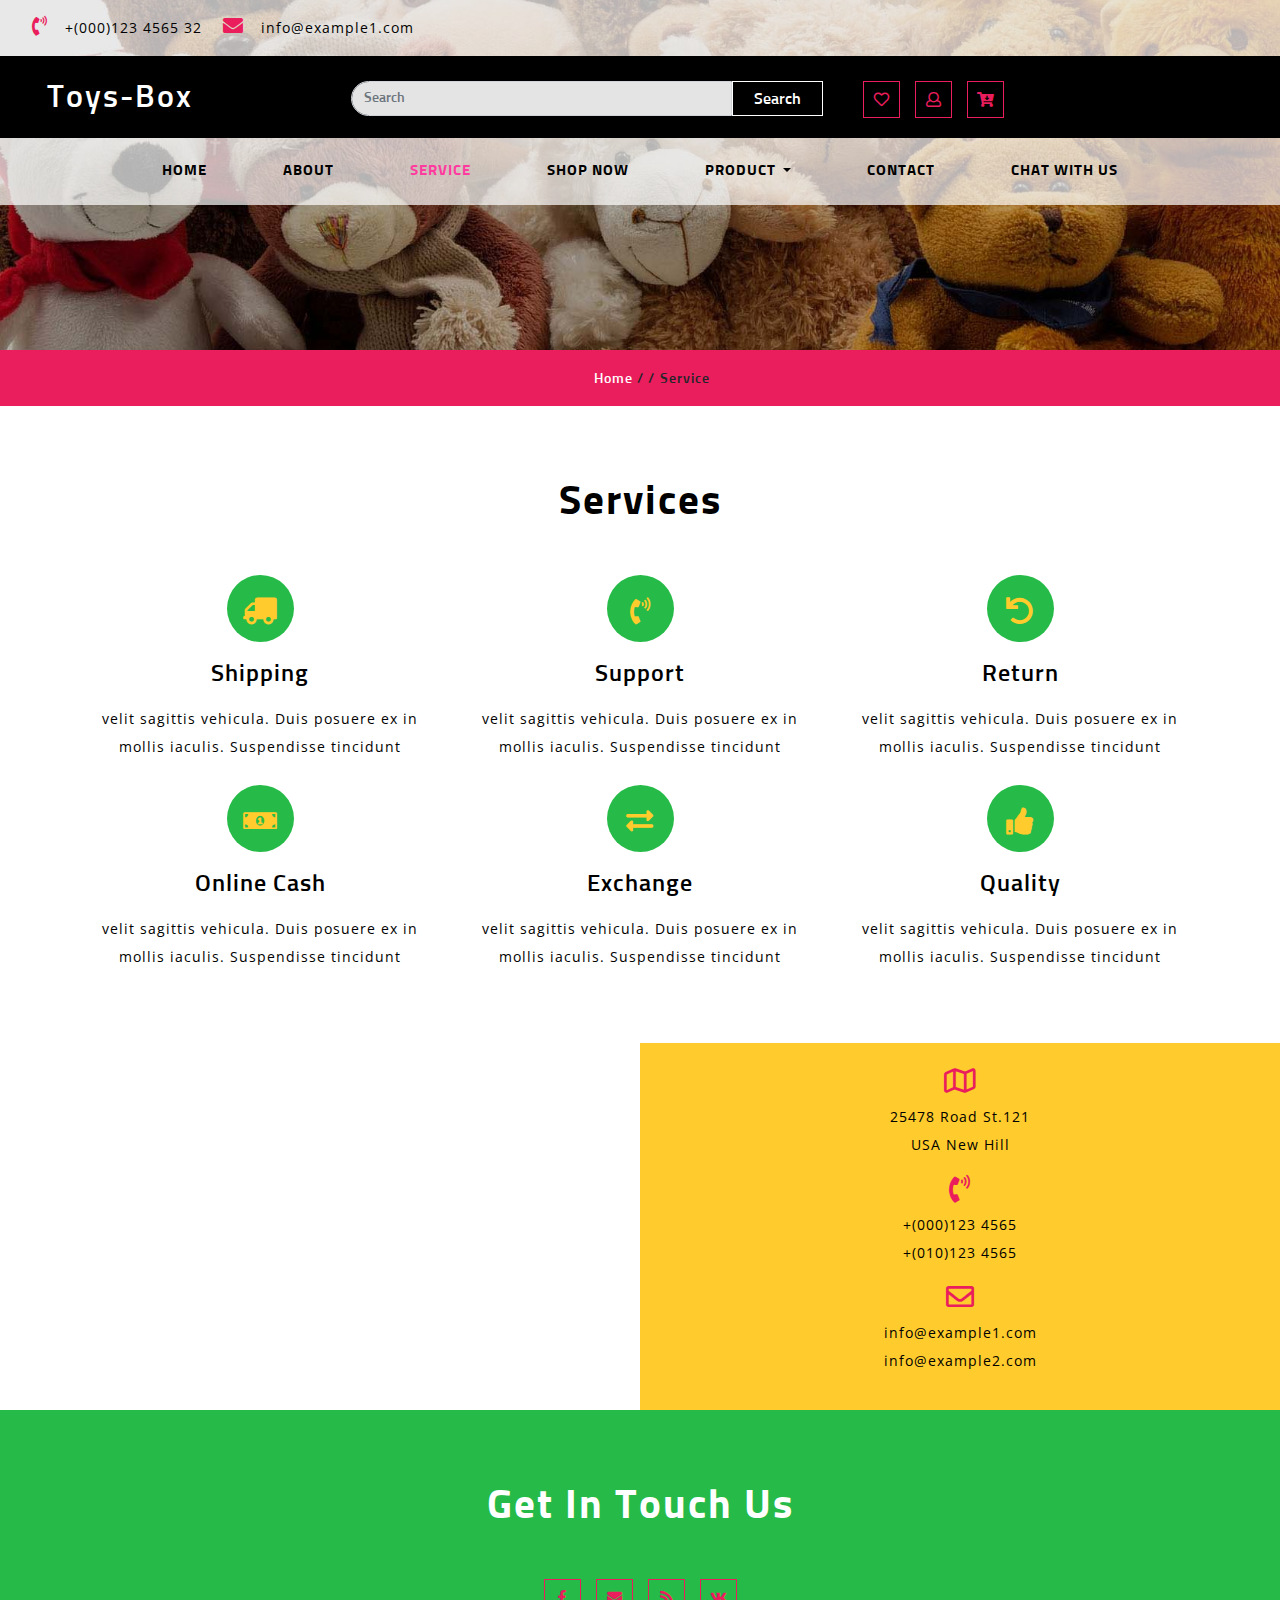
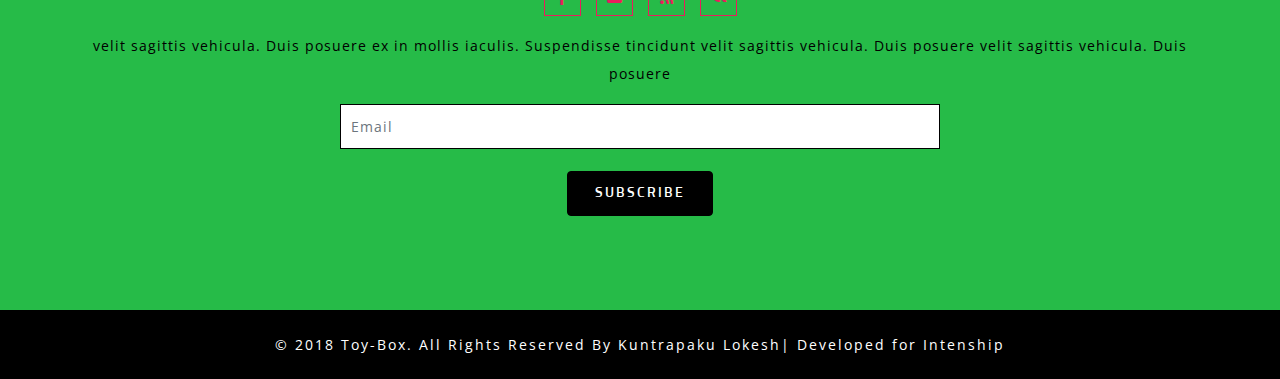
<file: service.html>
<!DOCTYPE html>
<html lang="zxx">
   <head>
      <title>Toy Box</title>
      <!--meta tags -->
      <meta charset="UTF-8">
      <meta name="viewport" content="width=device-width, initial-scale=1">
      <meta name="keywords" content="Toys Shop Responsive web template, Bootstrap Web Templates, Flat Web Templates, Android Compatible web template, 
         Smartphone Compatible web template, free webdesigns for Nokia, Samsung, LG, SonyEricsson, Motorola web design" />
      <script>
         addEventListener("load", function () {
         	setTimeout(hideURLbar, 0);
         }, false);
         
         function hideURLbar() {
         	window.scrollTo(0, 1);
         }
      </script>
      <!--//meta tags ends here-->
      <!--booststrap-->
      <link href="css/bootstrap.min.css" rel="stylesheet" type="text/css" media="all">
      <!--//booststrap end-->
      <!-- font-awesome icons -->
      <link href="css/fontawesome-all.min.css" rel="stylesheet" type="text/css" media="all">
      <!-- //font-awesome icons -->
      <!--Shoping cart-->
      <link rel="stylesheet" href="css/shop.css" type="text/css" />
      <!--//Shoping cart-->
      <!--stylesheets-->
      <link href="css/style.css" rel='stylesheet' type='text/css' media="all">
      <!--//stylesheets-->
      <link href="//fonts.googleapis.com/css?family=Sunflower:500,700" rel="stylesheet">
      <link href="//fonts.googleapis.com/css?family=Open+Sans:400,600,700" rel="stylesheet">
   </head>
   <body>
      <!--headder-->
      <div class="header-outs" id="home">
      <div class="header-bar">
         <div class="info-top-grid">
            <div class="info-contact-agile">
               <ul>
                  <li>
                     <span class="fas fa-phone-volume"></span>
                     <p>+(000)123 4565 32</p>
                  </li>
                  <li>
                     <span class="fas fa-envelope"></span>
                     <p><a href="mailto:info@example.com">info@example1.com</a></p>
                  </li>
                  <li>
                  </li>
               </ul>
            </div>
         </div>
         <div class="container-fluid">
            <div class="hedder-up row">
               <div class="col-lg-3 col-md-3 logo-head">
                  <h1><a class="navbar-brand" href="index.html">Toys-Box</a></h1>
               </div>
               <div class="col-lg-5 col-md-6 search-right">
                  <form class="form-inline my-lg-0">
                     <input class="form-control mr-sm-2" type="search" placeholder="Search">
                     <button class="btn" type="submit">Search</button>
                  </form>
               </div>
               <div class="col-lg-4 col-md-3 right-side-cart">
                  <div class="cart-icons">
                     <ul>
                        <li>
                           <span class="far fa-heart"></span>
                        </li>
                        <li>
                           <button type="button" data-toggle="modal" data-target="#exampleModal"> <span class="far fa-user"></span></button>
                        </li>
                        <li class="toyscart toyscart2 cart cart box_1">
                           <form action="#" method="post" class="last">
                              <input type="hidden" name="cmd" value="_cart">
                              <input type="hidden" name="display" value="1">
                              <button class="top_toys_cart" type="submit" name="submit" value="">
                              <span class="fas fa-cart-arrow-down"></span>
                              </button>
                           </form>
                        </li>
                     </ul>
                  </div>
               </div>
            </div>
         </div>
         <nav class="navbar navbar-expand-lg navbar-light">
            <button class="navbar-toggler" type="button" data-toggle="collapse" data-target="#navbarSupportedContent" aria-controls="navbarSupportedContent" aria-expanded="false" aria-label="Toggle navigation">
            <span class="navbar-toggler-icon"></span>
            </button>
            <div class="collapse navbar-collapse justify-content-center" id="navbarSupportedContent">
               <ul class="navbar-nav ">
                  <li class="nav-item ">
                     <a class="nav-link" href="index.html">Home <span class="sr-only">(current)</span></a>
                  </li>
                  <li class="nav-item">
                     <a href="about.html" class="nav-link">About</a>
                  </li>
                  <li class="nav-item active">
                     <a href="service.html" class="nav-link">Service</a>
                  </li>
                  <li class="nav-item">
                     <a href="shop.html" class="nav-link">Shop Now</a>
                  </li>
                  
                  <li class="nav-item dropdown">
                     <a class="nav-link dropdown-toggle" href="#" id="navbarDropdown1" role="button" data-toggle="dropdown" aria-haspopup="true" aria-expanded="false">
                     Product
                     </a>
                     <div class="dropdown-menu" aria-labelledby="navbarDropdown">
                        <a class="nav-link" href="product.html">Kids Toys</a>
                        <a class="nav-link " href="product.html">Dolls</a>
                        <a class="nav-link " href="product.html">Key Toys</a>
                        <a class="nav-link " href="product.html">Boys Toys</a>
                     </div>
                  </li>
                  <li class="nav-item">
                     <a href="contact.html " class="nav-link">Contact</a>
                  </li>
		       <li class="nav-item">
                        <a href="bot.html" class="nav-link">Chat With US</a>
                     </li>
               </ul>
            </div>
         </nav>
      </div>
	  </div>
      <!--//headder-->
      <!-- banner -->
      <div class="inner_page-banner one-img">
      </div>
      <!--//banner -->
      <!-- short -->
      <div class="using-border py-3">
         <div class="inner_breadcrumb  ml-4">
            <ul class="short_ls">
               <li>
                  <a href="index.html">Home</a>
                  <span>/ /</span>
               </li>
               <li>Service</li>
            </ul>
         </div>
      </div>
      <!-- //short-->
      <!--service -->
      <section class="service py-lg-4 py-md-3 py-sm-3 py-3">
         <div class="container py-lg-5 py-md-4 py-sm-4 py-3">
            <h3 class="title text-center mb-lg-5 mb-md-4 mb-sm-4 mb-3">Services</h3>
            <div class="row text-center">
               <div class="col-lg-4 col-md-6 abut-gride">
                  <span class="fas fa-truck"></span>
                  <h5>Shipping</h5>
                  <p class="mt-3"> velit sagittis vehicula. Duis posuere 
                     ex in mollis iaculis. Suspendisse tincidunt
                  </p>
               </div>
               <div class="col-lg-4 col-md-6 abut-gride">
                  <span class="fas fa-phone-volume"></span>  
                  <h5>Support</h5>
                  <p class="mt-3"> velit sagittis vehicula. Duis posuere 
                     ex in mollis iaculis. Suspendisse tincidunt
                  </p>
               </div>
               <div class="col-lg-4 col-md-6 abut-gride">
                  <span class="fas fa-undo"></span>
                  <h5> Return</h5>
                  <p class="mt-3"> velit sagittis vehicula. Duis posuere 
                     ex in mollis iaculis. Suspendisse tincidunt
                  </p>
               </div>
               <div class="col-lg-4 col-md-6 mt-lg-4 mt-3 abut-gride">
                  <span class="fas fa-money-bill-alt"></span>
                  <h5>Online Cash</h5>
                  <p class="mt-3"> velit sagittis vehicula. Duis posuere 
                     ex in mollis iaculis. Suspendisse tincidunt
                  </p>
               </div>
               <div class="col-lg-4 col-md-6 mt-lg-4 mt-3 abut-gride">
                  <span class="fas fa-exchange-alt"></span>
                  <h5>Exchange</h5>
                  <p class="mt-3"> velit sagittis vehicula. Duis posuere 
                     ex in mollis iaculis. Suspendisse tincidunt
                  </p>
               </div>
               <div class="col-lg-4 col-md-6 mt-lg-4 mt-3 abut-gride">
                  <span class="fas fa-thumbs-up"></span>
                  <h5>Quality</h5>
                  <p class="mt-3"> velit sagittis vehicula. Duis posuere 
                     ex in mollis iaculis. Suspendisse tincidunt
                  </p>
               </div>
            </div>
         </div>
      </section>
      <!--//service -->	 
      <!--subscribe-address-->
      <section class="subscribe">
         <div class="container-fluid">
         <div class="row">
            <div class="col-lg-6 col-md-6 map-info-right px-0">
               <iframe src="https://www.google.com/maps/embed?pb=!1m14!1m12!1m3!1d3150859.767904157!2d-96.62081048651531!3d39.536794757966845!2m3!1f0!2f0!3f0!3m2!1i1024!2i768!4f13.1!5e0!3m2!1sen!2sin!4v1408111832978"> </iframe>
            </div>
            <div class="col-lg-6 col-md-6 address-w3l-right text-center">
               <div class="address-gried ">
                  <span class="far fa-map"></span>
                  <p>25478 Road St.121<br>USA New Hill
                  <p>
               </div>
               <div class="address-gried mt-3">
                  <span class="fas fa-phone-volume"></span>
                  <p> +(000)123 4565<br>+(010)123 4565</p>
               </div>
               <div class=" address-gried mt-3">
                  <span class="far fa-envelope"></span>
                  <p><a href="mailto:info@example.com">info@example1.com</a>
                     <br><a href="mailto:info@example.com">info@example2.com</a>
                  </p>
               </div>
            </div>
         </div>
		 </div>
      </section>
      <!--//subscribe-address-->
      <section class="sub-below-address py-lg-4 py-md-3 py-sm-3 py-3">
         <div class="container py-lg-5 py-md-5 py-sm-4 py-3">
            <h3 class="title clr text-center mb-lg-5 mb-md-4 mb-sm-4 mb-3">Get In Touch Us</h3>
            <div class="icons mt-4 text-center">
               <ul>
                  <li><a href="#"><span class="fab fa-facebook-f"></span></a></li>
                  <li><a href="#"><span class="fas fa-envelope"></span></a></li>
                  <li><a href="#"><span class="fas fa-rss"></span></a></li>
                  <li><a href="#"><span class="fab fa-vk"></span></a></li>
               </ul>
               <p class="my-3">velit sagittis vehicula. Duis posuere 
                  ex in mollis iaculis. Suspendisse tincidunt
                  velit sagittis vehicula. Duis posuere 
                  velit sagittis vehicula. Duis posuere 
               </p>
            </div>
            <div class="email-sub-agile">
               <form action="#" method="post">
                  <div class="form-group sub-info-mail">
                     <input type="email" class="form-control email-sub-agile" placeholder="Email">
                  </div>
                  <div class="text-center">
                     <button type="submit" class="btn subscrib-btnn">Subscribe</button>
                  </div>
               </form>
            </div>
         </div>
      </section>
      <!--//subscribe-->
      <!-- footer -->
      <footer class="py-lg-4 py-md-3 py-sm-3 py-3 text-center">
         <div class="copy-agile-right">
            <p> 
               © 2018 Toy-Box. All Rights Reserved By Kuntrapaku Lokesh| Developed for Intenship 
            </p>
         </div>
      </footer>
      <!-- //footer -->
      <!-- Modal 1-->
      <div class="modal fade" id="exampleModal" tabindex="-1" role="dialog" aria-labelledby="exampleModalLabel" aria-hidden="true">
         <div class="modal-dialog" role="document">
            <div class="modal-content">
               <div class="modal-header">
                  <h5 class="modal-title" id="exampleModalLabel">Login</h5>
                  <button type="button" class="close" data-dismiss="modal" aria-label="Close">
                  <span aria-hidden="true">&times;</span>
                  </button>
               </div>
               <div class="modal-body">
                  <div class="register-form">
                     <form action="#" method="post">
                        <div class="fields-grid">
                           <div class="styled-input">
                              <input type="text" placeholder="Your Name" name="Your Name" required="">
                           </div>
                           <div class="styled-input">
                              <input type="email" placeholder="Your Email" name="Your Email" required="">
                           </div>
                           <div class="styled-input">
                              <input type="password" placeholder="password" name="password" required="">
                           </div>
                           <button type="submit" class="btn subscrib-btnn">Login</button>
                        </div>
                     </form>
                  </div>
               </div>
               <div class="modal-footer">
                  <button type="button" class="btn btn-secondary" data-dismiss="modal">Close</button>
               </div>
            </div>
         </div>
      </div>
      <!-- //Modal 1-->
      <!--js working-->
      <script src='js/jquery-2.2.3.min.js'></script>
      <!--//js working-->
      <!-- cart-js -->
      <script src="js/minicart.js"></script>
      <script>
         toys.render();
         
         toys.cart.on('toys_checkout', function (evt) {
         	var items, len, i;
         
         	if (this.subtotal() > 0) {
         		items = this.items();
         
         		for (i = 0, len = items.length; i < len; i++) {}
         	}
         });
      </script>
      <!-- //cart-js -->
      <!-- start-smoth-scrolling -->
      <script src="js/move-top.js"></script>
      <script src="js/easing.js"></script>
      <script>
         jQuery(document).ready(function ($) {
         	$(".scroll").click(function (event) {
         		event.preventDefault();
         		$('html,body').animate({
         			scrollTop: $(this.hash).offset().top
         		}, 900);
         	});
         });
      </script>
      <!-- start-smoth-scrolling -->
      <!-- here stars scrolling icon -->
      <script>
         $(document).ready(function () {
         
         	var defaults = {
         		containerID: 'toTop', // fading element id
         		containerHoverID: 'toTopHover', // fading element hover id
         		scrollSpeed: 1200,
         		easingType: 'linear'
         	};
         
         
         	$().UItoTop({
         		easingType: 'easeOutQuart'
         	});
         
         });
      </script>
      <!-- //here ends scrolling icon -->
      <!--bootstrap working-->
      <script src="js/bootstrap.min.js"></script>
      <!-- //bootstrap working-->      <!-- //OnScroll-Number-Increase-JavaScript -->
   </body>
</html>
</file>
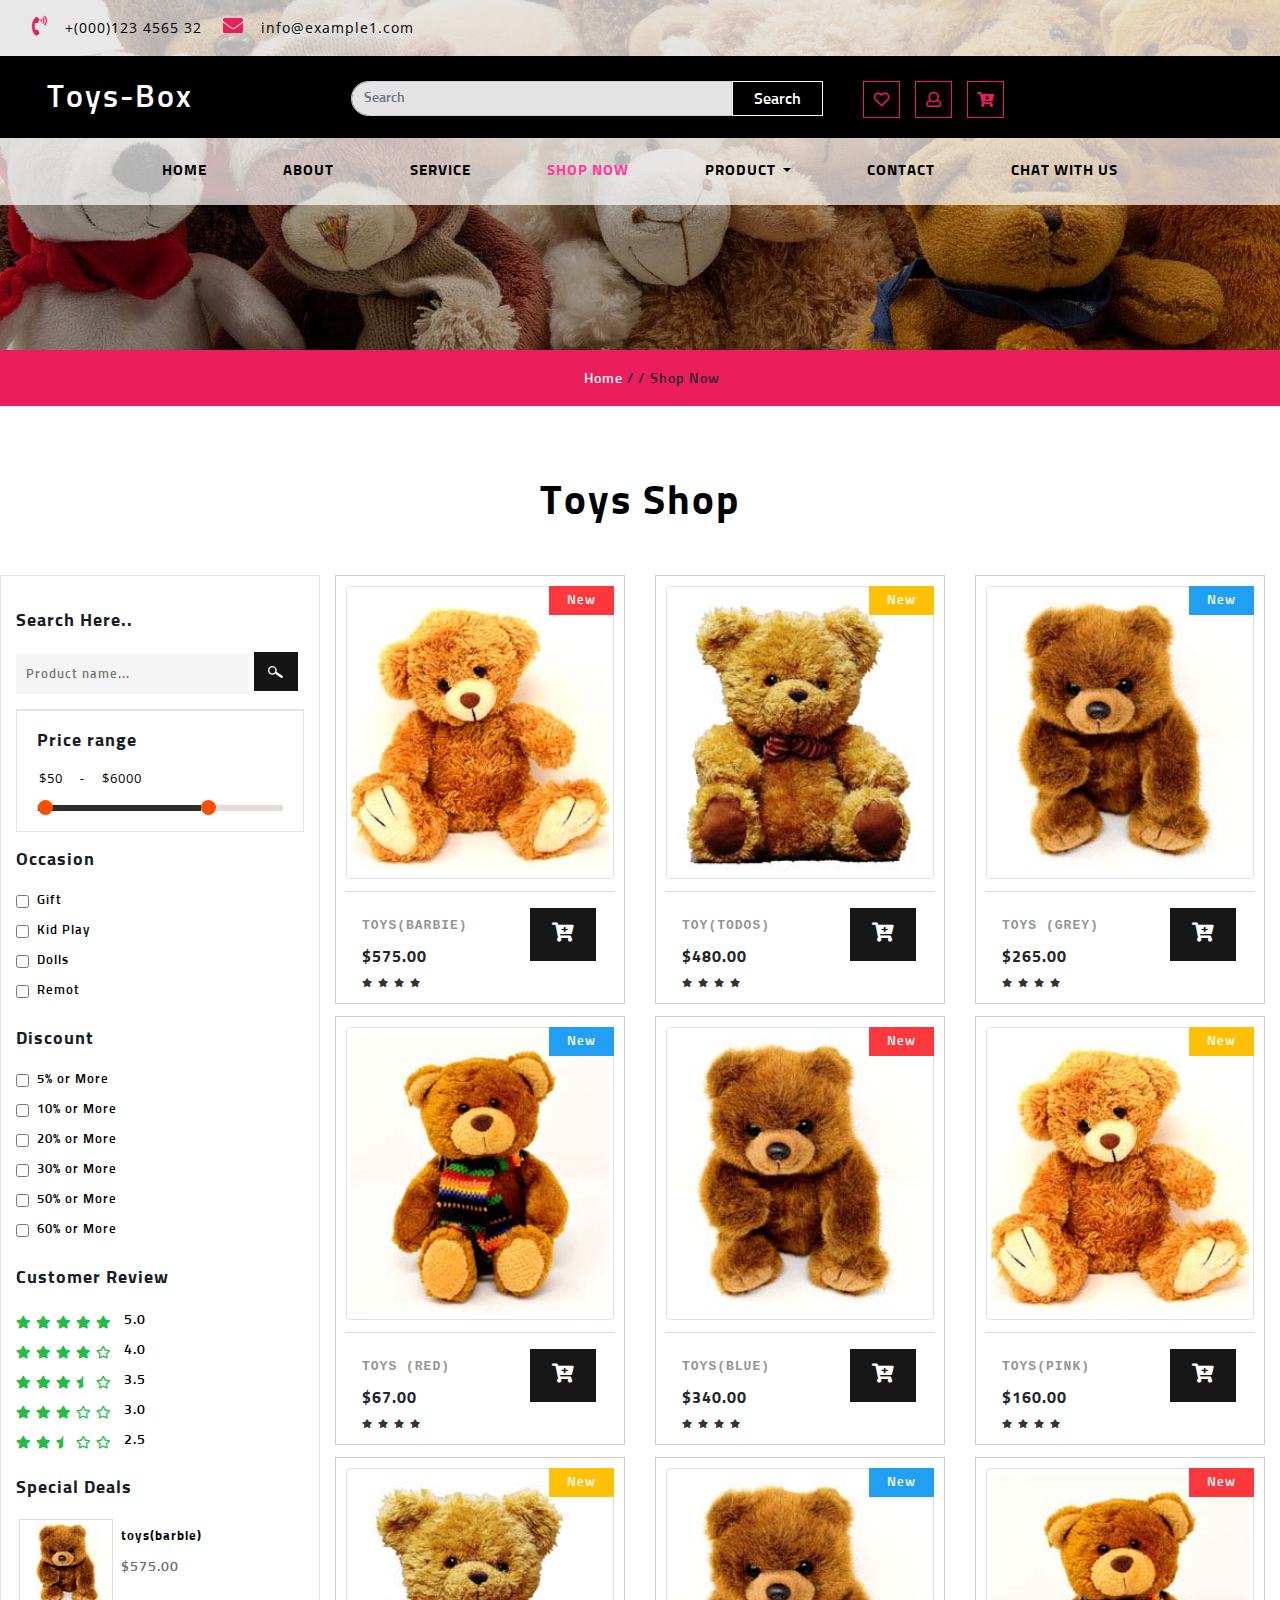
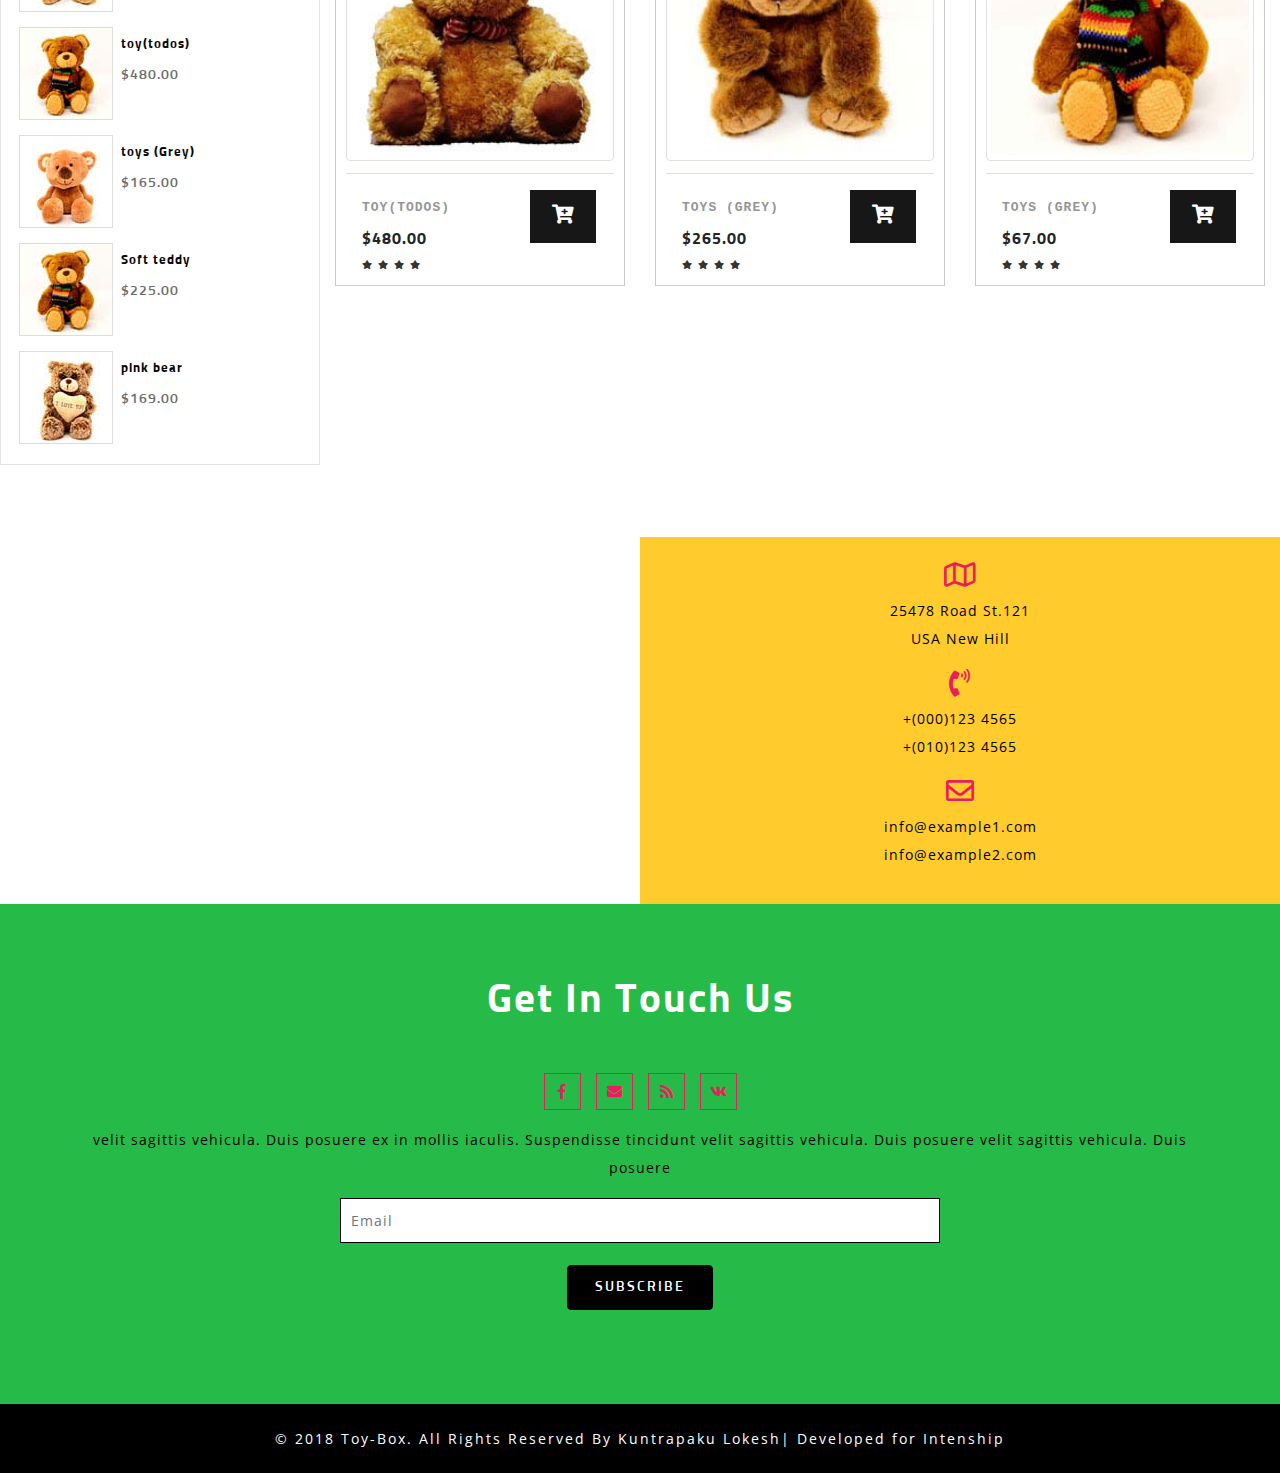
<file: shop.html>
<!DOCTYPE html>
<html lang="zxx">
   <head>
      <title>Toy Box </title>
      <!--meta tags -->
      <meta charset="UTF-8">
      <meta name="viewport" content="width=device-width, initial-scale=1">
      <meta name="keywords" content="Toys Shop Responsive web template, Bootstrap Web Templates, Flat Web Templates, Android Compatible web template, 
         Smartphone Compatible web template, free webdesigns for Nokia, Samsung, LG, SonyEricsson, Motorola web design" />
      <script>
         addEventListener("load", function () {
         	setTimeout(hideURLbar, 0);
         }, false);
         
         function hideURLbar() {
         	window.scrollTo(0, 1);
         }
      </script>
      <!--//meta tags ends here-->
      <!--booststrap-->
      <link href="css/bootstrap.min.css" rel="stylesheet" type="text/css" media="all">
      <!--//booststrap end-->
      <!-- font-awesome icons -->
      <link href="css/fontawesome-all.min.css" rel="stylesheet" type="text/css" media="all">
      <!-- //font-awesome icons -->
      <!--Shoping cart-->
      <link rel="stylesheet" href="css/shop.css" type="text/css" />
      <!--//Shoping cart-->
      <!--price range-->
      <link rel="stylesheet" type="text/css" href="css/jquery-ui1.css">
      <!--//price range-->
      <!--stylesheets-->
      <link href="css/style.css" rel='stylesheet' type='text/css' media="all">
      <!--//stylesheets-->
      <link href="//fonts.googleapis.com/css?family=Sunflower:500,700" rel="stylesheet">
      <link href="//fonts.googleapis.com/css?family=Open+Sans:400,600,700" rel="stylesheet">
   </head>
   <body>
      <!--headder-->
      <div class="header-outs" id="home">
      <div class="header-bar">
         <div class="info-top-grid">
            <div class="info-contact-agile">
               <ul>
                  <li>
                     <span class="fas fa-phone-volume"></span>
                     <p>+(000)123 4565 32</p>
                  </li>
                  <li>
                     <span class="fas fa-envelope"></span>
                     <p><a href="mailto:info@example.com">info@example1.com</a></p>
                  </li>
                  <li>
                  </li>
               </ul>
            </div>
         </div>
         <div class="container-fluid">
            <div class="hedder-up row">
               <div class="col-lg-3 col-md-3 logo-head">
                  <h1><a class="navbar-brand" href="index.html">Toys-Box</a></h1>
               </div>
               <div class="col-lg-5 col-md-6 search-right">
                  <form class="form-inline my-lg-0">
                     <input class="form-control mr-sm-2" type="search" placeholder="Search">
                     <button class="btn" type="submit">Search</button>
                  </form>
               </div>
               <div class="col-lg-4 col-md-3 right-side-cart">
                  <div class="cart-icons">
                     <ul>
                        <li>
                           <span class="far fa-heart"></span>
                        </li>
                        <li>
                           <button type="button" data-toggle="modal" data-target="#exampleModal"> <span class="far fa-user"></span></button>
                        </li>
                        <li class="toyscart toyscart2 cart cart box_1">
                           <form action="#" method="post" class="last">
                              <input type="hidden" name="cmd" value="_cart">
                              <input type="hidden" name="display" value="1">
                              <button class="top_toys_cart" type="submit" name="submit" value="">
                              <span class="fas fa-cart-arrow-down"></span>
                              </button>
                           </form>
                        </li>
                     </ul>
                  </div>
               </div>
            </div>
         </div>
         <nav class="navbar navbar-expand-lg navbar-light">
            <button class="navbar-toggler" type="button" data-toggle="collapse" data-target="#navbarSupportedContent" aria-controls="navbarSupportedContent" aria-expanded="false" aria-label="Toggle navigation">
            <span class="navbar-toggler-icon"></span>
            </button>
            <div class="collapse navbar-collapse justify-content-center" id="navbarSupportedContent">
               <ul class="navbar-nav ">
                  <li class="nav-item ">
                     <a class="nav-link" href="index.html">Home <span class="sr-only">(current)</span></a>
                  </li>
                  <li class="nav-item">
                     <a href="about.html" class="nav-link">About</a>
                  </li>
                  <li class="nav-item">
                     <a href="service.html" class="nav-link">Service</a>
                  </li>
                  <li class="nav-item active">
                     <a href="shop.html" class="nav-link">Shop Now</a>
                  </li>
                  
                  <li class="nav-item dropdown">
                     <a class="nav-link dropdown-toggle" href="#" id="navbarDropdown1" role="button" data-toggle="dropdown" aria-haspopup="true" aria-expanded="false">
                     Product
                     </a>
                     <div class="dropdown-menu" aria-labelledby="navbarDropdown">
                        <a class="nav-link" href="product.html">Kids Toys</a>
                        <a class="nav-link " href="product.html">Dolls</a>
                        <a class="nav-link " href="product.html">Key Toys</a>
                        <a class="nav-link " href="product.html">Boys Toys</a>
                     </div>
                  </li>
                  <li class="nav-item">
                     <a href="contact.html" class="nav-link">Contact</a>
                  </li>
		       <li class="nav-item">
                        <a href="bot.html" class="nav-link">Chat With US</a>
                     </li>
               </ul>
            </div>
         </nav>
      </div>
	  </div>
      <!--//headder-->
      <!-- banner -->
      <div class="inner_page-banner one-img">
      </div>
      <!--//banner -->
      <!-- short -->
      <div class="using-border py-3">
         <div class="inner_breadcrumb  ml-4">
            <ul class="short_ls">
               <li>
                  <a href="index.html">Home</a>
                  <span>/ /</span>
               </li>
               <li>Shop Now</li>
            </ul>
         </div>
      </div>
      <!-- //short-->
      <!--show Now-->  
      <!--show Now-->  
      <section class="contact py-lg-4 py-md-3 py-sm-3 py-3">
         <div class="container-fluid py-lg-5 py-md-4 py-sm-4 py-3">
            <h3 class="title text-center mb-lg-5 mb-md-4 mb-sm-4 mb-3">Toys Shop</h3>
            <div class="row">
               <div class="side-bar col-lg-3">
                  <div class="search-hotel">
                     <h3 class="agileits-sear-head">Search Here..</h3>
                     <form action="#" method="post">
                        <input type="search" placeholder="Product name..." name="search" required="">
                        <input type="submit" value=" ">
                     </form>
                  </div>
							<!-- price range -->
							<div class="range">
								<h3 class="agileits-sear-head">Price range</h3>
								<ul class="dropdown-menu6">
									<li>

										<div id="slider-range"></div>
										<input type="text" id="amount" style="border: 0; color: #ffffff; font-weight: normal;" />
									</li>
								</ul>
							</div>
							<!-- //price range -->
                  <!--preference -->
                  <div class="left-side">
                     <h3 class="agileits-sear-head">Occasion</h3>
                     <ul>
                        <li>
                           <input type="checkbox" class="checked">
                           <span class="span">Gift</span>
                        </li>
                        <li>
                           <input type="checkbox" class="checked">
                           <span class="span">Kid Play</span>
                        </li>
                        <li>
                           <input type="checkbox" class="checked">
                           <span class="span">Dolls</span>
                        </li>
                        <li>
                           <input type="checkbox" class="checked">
                           <span class="span">Remot</span>
                        </li>
                     </ul>
                  </div>
                  <!-- // preference -->
                  <!-- discounts -->
                  <div class="left-side">
                     <h3 class="agileits-sear-head">Discount</h3>
                     <ul>
                        <li>
                           <input type="checkbox" class="checked">
                           <span class="span">5% or More</span>
                        </li>
                        <li>
                           <input type="checkbox" class="checked">
                           <span class="span">10% or More</span>
                        </li>
                        <li>
                           <input type="checkbox" class="checked">
                           <span class="span">20% or More</span>
                        </li>
                        <li>
                           <input type="checkbox" class="checked">
                           <span class="span">30% or More</span>
                        </li>
                        <li>
                           <input type="checkbox" class="checked">
                           <span class="span">50% or More</span>
                        </li>
                        <li>
                           <input type="checkbox" class="checked">
                           <span class="span">60% or More</span>
                        </li>
                     </ul>
                  </div>
                  <!-- //discounts -->
                  <!-- reviews -->
                  <div class="customer-rev left-side">
                     <h3 class="agileits-sear-head">Customer Review</h3>
                     <ul>
                        <li>
                           <a href="#">
                           <i class="fas fa-star"></i>
                           <i class="fas fa-star"></i>
                           <i class="fas fa-star"></i>
                           <i class="fas fa-star"></i>
                           <i class="fas fa-star"></i>
                           <span>5.0</span>
                           </a>
                        </li>
                        <li>
                           <a href="#">
                           <i class="fas fa-star" ></i>
                           <i class="fas fa-star" ></i>
                           <i class="fas fa-star" ></i>
                           <i class="fas fa-star" ></i>
                           <i class="far fa-star"></i>
                           <span>4.0</span>
                           </a>
                        </li>
                        <li>
                           <a href="#">
                           <i class="fas fa-star"></i>
                           <i class="fas fa-star"></i>
                           <i class="fas fa-star"></i>
                           <i class="fas fa-star-half"></i>
                           <i class="far fa-star"></i>
                           <span>3.5</span>
                           </a>
                        </li>
                        <li>
                           <a href="#">
                           <i class="fas fa-star"></i>
                           <i class="fas fa-star"></i>
                           <i class="fas fa-star"></i>
                           <i class="far fa-star"></i>
                           <i class="far fa-star"></i>
                           <span>3.0</span>
                           </a>
                        </li>
                        <li>
                           <a href="#">
                           <i class="fas fa-star"></i>
                           <i class="fas fa-star"></i>
                           <i class="fas fa-star-half"></i>
                           <i class="far fa-star"></i>
                           <i class="far fa-star"></i>
                           <span>2.5</span>
                           </a>
                        </li>
                     </ul>
                  </div>
                  <!-- //reviews -->
                  <!-- deals -->
                  <div class="deal-leftmk left-side">
                     <h3 class="agileits-sear-head">Special Deals</h3>
                     <div class="row special-sec1">
                        <div class="col-xs-4 img-deals">
                           <img src="images/g1.jpg" alt="" class="img-fluid">
                        </div>
                        <div class="col-xs-8 img-deal1">
                           <h3>toys(barbie)</h3>
                           <a href="single.html">$575.00</a>
                        </div>
                        <div class="clearfix"></div>
                     </div>
                     <div class="row special-sec1">
                        <div class="col-xs-4 img-deals">
                           <img src="images/g2.jpg" alt="" class="img-fluid">
                        </div>
                        <div class="col-xs-8 img-deal1">
                           <h3>toy(todos)</h3>
                           <a href="single.html">$480.00</a>
                        </div>
                        <div class="clearfix"></div>
                     </div>
                     <div class="row special-sec1">
                        <div class="col-xs-4 img-deals">
                           <img src="images/g3.jpg" alt="" class="img-fluid">
                        </div>
                        <div class="col-xs-8 img-deal1">
                           <h3>toys (Grey)</h3>
                           <a href="single.html">$165.00</a>
                        </div>
                        <div class="clearfix"></div>
                     </div>
                     <div class="row special-sec1">
                        <div class="col-xs-4 img-deals">
                           <img src="images/g2.jpg" alt="" class="img-fluid">
                        </div>
                        <div class="col-xs-8 img-deal1">
                           <h3>Soft teddy </h3>
                           <a href="single.html">$225.00</a>
                        </div>
                        <div class="clearfix"></div>
                     </div>
                     <div class="row special-sec1">
                        <div class="col-xs-4 img-deals">
                           <img src="images/g4.jpg" alt="" class="img-fluid">
                        </div>
                        <div class="col-xs-8 img-deal1">
                          <h3>pink bear</h3>
                           <a href="single.html">$169.00</a>
                        </div>
                        <div class="clearfix"></div>
                     </div>
                  </div>
                  <!-- //deals -->
               </div>
               <div class="left-ads-display col-lg-9">
                  <div class="row">
                     <div class="col-lg-4 col-md-6 col-sm-6 product-men women_two">
                        <div class="product-toys-info">
                           <div class="men-pro-item">
                              <div class="men-thumb-item">
                                 <img src="images/a1.jpg" class="img-thumbnail img-fluid" alt="">
                                 <div class="men-cart-pro">
                                    <div class="inner-men-cart-pro">
                                       <a href="single.html" class="link-product-add-cart">Quick View</a>
                                    </div>
                                 </div>
                                 <span class="product-new-top">New</span>
                              </div>
                              <div class="item-info-product">
                                 <div class="info-product-price">
                                    <div class="grid_meta">
                                       <div class="product_price">
                                          <h4>
                                             <a href="single.html">toys(barbie)</a>
                                          </h4>
                                          <div class="grid-price mt-2">
                                             <span class="money ">$575.00</span>
                                          </div>
                                       </div>
                                       <ul class="stars">
                                          <li>
                                             <a href="#">
                                             <i class="fas fa-star"></i>
                                             </a>
                                          </li>
                                          <li>
                                             <a href="#">
                                             <i class="fas fa-star"></i>
                                             </a>
                                          </li>
                                          <li>
                                             <a href="#">
                                             <i class="fas fa-star"></i>
                                             </a>
                                          </li>
                                          <li>
                                             <a href="#">
                                             <i class="fas fa-star" ></i>
                                             </a>
                                          </li>
                                          <li>
                                             <a href="#">
                                             <i class="far fa-star-half-o"></i>
                                             </a>
                                          </li>
                                       </ul>
                                    </div>
                                    <div class="toys single-item hvr-outline-out">
                                       <form action="#" method="post">
                                          <input type="hidden" name="cmd" value="_cart">
                                          <input type="hidden" name="add" value="1">
                                          <input type="hidden" name="toys_item" value="toys(barbie)">
                                          <input type="hidden" name="amount" value="575.00">
                                          <button type="submit" class="toys-cart ptoys-cart">
                                          <i class="fas fa-cart-plus"></i>
                                          </button>
                                       </form>
                                    </div>
                                 </div>
                                 <div class="clearfix"></div>
                              </div>
                           </div>
                        </div>
                     </div>
                     <div class="col-lg-4 col-md-6 col-sm-6 product-men women_two">
                        <div class="product-toys-info">
                           <div class="men-pro-item">
                              <div class="men-thumb-item">
                                 <img src="images/a2.jpg" class="img-thumbnail" alt="">
                                 <div class="men-cart-pro">
                                    <div class="inner-men-cart-pro">
                                       <a href="single.html" class="link-product-add-cart">Quick View</a>
                                    </div>
                                 </div>
                                 <span class="product-new-top">New</span>
                              </div>
                              <div class="item-info-product">
                                 <div class="info-product-price">
                                    <div class="grid_meta">
                                       <div class="product_price">
                                          <h4>
                                             <a href="single.html">toy(todos)</a>
                                          </h4>
                                          <div class="grid-price mt-2">
                                             <span class="money ">$480.00</span>
                                          </div>
                                       </div>
                                       <ul class="stars">
                                          <li>
                                             <a href="#">
                                             <i class="fas fa-star"></i>
                                             </a>
                                          </li>
                                          <li>
                                             <a href="#">
                                             <i class="fa fa-star" aria-hidden="true"></i>
                                             </a>
                                          </li>
                                          <li>
                                             <a href="#">
                                             <i class="fa fa-star" aria-hidden="true"></i>
                                             </a>
                                          </li>
                                          <li>
                                             <a href="#">
                                             <i class="fas fa-star" ></i>
                                             </a>
                                          </li>
                                          <li>
                                             <a href="#">
                                             <i class="far fa-star-half-o" ></i>
                                             </a>
                                          </li>
                                       </ul>
                                    </div>
                                    <div class="toys single-item hvr-outline-out">
                                       <form action="#" method="post">
                                          <input type="hidden" name="cmd" value="_cart">
                                          <input type="hidden" name="add" value="1">
                                          <input type="hidden" name="toys_item" value="toy(todos)">
                                          <input type="hidden" name="amount" value="480.00">
                                          <button type="submit" class="toys-cart ptoys-cart">
                                          <i class="fas fa-cart-plus"></i>
                                          </button>
                                       </form>
                                    </div>
                                 </div>
                                 <div class="clearfix"></div>
                              </div>
                           </div>
                        </div>
                     </div>
                     <div class="col-lg-4 col-md-6 col-sm-6 product-men women_two">
                        <div class="product-toys-info">
                           <div class="men-pro-item">
                              <div class="men-thumb-item">
                                 <img src="images/a3.jpg" class="img-thumbnail" alt="">
                                 <div class="men-cart-pro">
                                    <div class="inner-men-cart-pro">
                                       <a href="single.html" class="link-product-add-cart">Quick View</a>
                                    </div>
                                 </div>
                                 <span class="product-new-top">New</span>
                              </div>
                              <div class="item-info-product">
                                 <div class="info-product-price">
                                    <div class="grid_meta">
                                       <div class="product_price">
                                          <h4>
                                             <a href="single.html">toys (Grey)</a>
                                          </h4>
                                          <div class="grid-price mt-2">
                                             <span class="money ">$265.00</span>
                                          </div>
                                       </div>
                                       <ul class="stars">
                                          <li>
                                             <a href="#">
                                             <i class="fa fa-star" aria-hidden="true"></i>
                                             </a>
                                          </li>
                                          <li>
                                             <a href="#">
                                             <i class="fa fa-star" aria-hidden="true"></i>
                                             </a>
                                          </li>
                                          <li>
                                             <a href="#">
                                             <i class="fa fa-star" aria-hidden="true"></i>
                                             </a>
                                          </li>
                                          <li>
                                             <a href="#">
                                             <i class="fa fa-star" aria-hidden="true"></i>
                                             </a>
                                          </li>
                                          <li>
                                             <a href="#">
                                             <i class="fa fa-star-half-o" aria-hidden="true"></i>
                                             </a>
                                          </li>
                                       </ul>
                                    </div>
                                    <div class="toys single-item hvr-outline-out">
                                       <form action="#" method="post">
                                          <input type="hidden" name="cmd" value="_cart">
                                          <input type="hidden" name="add" value="1">
                                          <input type="hidden" name="toys_item" value="toys (Grey)">
                                          <input type="hidden" name="amount" value="265.00">
                                          <button type="submit" class="toys-cart ptoys-cart">
                                          <i class="fas fa-cart-plus"></i>
                                          </button>
                                       </form>
                                    </div>
                                 </div>
                                 <div class="clearfix"></div>
                              </div>
                           </div>
                        </div>
                     </div>
                     <div class="col-lg-4 col-md-6 col-sm-6 product-men women_two">
                        <div class="product-toys-info">
                           <div class="men-pro-item">
                              <div class="men-thumb-item">
                                 <img src="images/a4.jpg" class="img-thumbnail" alt="">
                                 <div class="men-cart-pro">
                                    <div class="inner-men-cart-pro">
                                       <a href="single.html" class="link-product-add-cart">Quick View</a>
                                    </div>
                                 </div>
                                 <span class="product-new-top">New</span>
                              </div>
                              <div class="item-info-product">
                                 <div class="info-product-price">
                                    <div class="grid_meta">
                                       <div class="product_price">
                                          <h4>
                                             <a href="single.html">toys (red)</a>
                                          </h4>
                                          <div class="grid-price mt-2">
                                             <span class="money ">$67.00</span>
                                          </div>
                                       </div>
                                       <ul class="stars">
                                          <li>
                                             <a href="#">
                                             <i class="fa fa-star" aria-hidden="true"></i>
                                             </a>
                                          </li>
                                          <li>
                                             <a href="#">
                                             <i class="fa fa-star" aria-hidden="true"></i>
                                             </a>
                                          </li>
                                          <li>
                                             <a href="#">
                                             <i class="fa fa-star" aria-hidden="true"></i>
                                             </a>
                                          </li>
                                          <li>
                                             <a href="#">
                                             <i class="fa fa-star" aria-hidden="true"></i>
                                             </a>
                                          </li>
                                          <li>
                                             <a href="#">
                                             <i class="fa fa-star-half-o" aria-hidden="true"></i>
                                             </a>
                                          </li>
                                       </ul>
                                    </div>
                                    <div class="toys single-item hvr-outline-out">
                                       <form action="#" method="post">
                                          <input type="hidden" name="cmd" value="_cart">
                                          <input type="hidden" name="add" value="1">
                                          <input type="hidden" name="toys_item" value="toys (red)">
                                          <input type="hidden" name="amount" value="67.00">
                                          <button type="submit" class="toys-cart ptoys-cart">
                                          <i class="fas fa-cart-plus"></i>
                                          </button>
                                       </form>
                                    </div>
                                 </div>
                                 <div class="clearfix"></div>
                              </div>
                           </div>
                        </div>
                     </div>
                     <div class="col-lg-4 col-md-6 col-sm-6 product-men women_two">
                        <div class="product-toys-info">
                           <div class="men-pro-item">
                              <div class="men-thumb-item">
                                 <img src="images/a3.jpg" class="img-thumbnail" alt="">
                                 <div class="men-cart-pro">
                                    <div class="inner-men-cart-pro">
                                       <a href="single.html" class="link-product-add-cart">Quick View</a>
                                    </div>
                                 </div>
                                 <span class="product-new-top">New</span>
                              </div>
                              <div class="item-info-product">
                                 <div class="info-product-price">
                                    <div class="grid_meta">
                                       <div class="product_price">
                                          <h4>
                                             <a href="single.html">toys(blue)</a>
                                          </h4>
                                          <div class="grid-price mt-2">
                                             <span class="money ">$340.00</span>
                                          </div>
                                       </div>
                                       <ul class="stars">
                                          <li>
                                             <a href="#">
                                             <i class="fa fa-star" aria-hidden="true"></i>
                                             </a>
                                          </li>
                                          <li>
                                             <a href="#">
                                             <i class="fa fa-star" aria-hidden="true"></i>
                                             </a>
                                          </li>
                                          <li>
                                             <a href="#">
                                             <i class="fa fa-star" aria-hidden="true"></i>
                                             </a>
                                          </li>
                                          <li>
                                             <a href="#">
                                             <i class="fa fa-star" aria-hidden="true"></i>
                                             </a>
                                          </li>
                                          <li>
                                             <a href="#">
                                             <i class="fa fa-star-half-o" aria-hidden="true"></i>
                                             </a>
                                          </li>
                                       </ul>
                                    </div>
                                    <div class="toys single-item hvr-outline-out">
                                       <form action="#" method="post">
                                          <input type="hidden" name="cmd" value="_cart">
                                          <input type="hidden" name="add" value="1">
                                          <input type="hidden" name="toys_item" value="toys(blue)">
                                          <input type="hidden" name="amount" value="340.00">
                                          <button type="submit" class="toys-cart ptoys-cart">
                                          <i class="fas fa-cart-plus"></i>
                                          </button>
                                       </form>
                                    </div>
                                 </div>
                                 <div class="clearfix"></div>
                              </div>
                           </div>
                        </div>
                     </div>
                     <div class="col-lg-4 col-md-6 col-sm-6 product-men women_two">
                        <div class="product-toys-info">
                           <div class="men-pro-item">
                              <div class="men-thumb-item">
                                 <img src="images/a1.jpg" class="img-thumbnail" alt="">
                                 <div class="men-cart-pro">
                                    <div class="inner-men-cart-pro">
                                       <a href="single.html" class="link-product-add-cart">Quick View</a>
                                    </div>
                                 </div>
                                 <span class="product-new-top">New</span>
                              </div>
                              <div class="item-info-product">
                                 <div class="info-product-price">
                                    <div class="grid_meta">
                                       <div class="product_price">
                                          <h4>
                                             <a href="single.html">toys(pink)</a>
                                          </h4>
                                          <div class="grid-price mt-2">
                                             <span class="money ">$160.00</span>
                                          </div>
                                       </div>
                                       <ul class="stars">
                                          <li>
                                             <a href="#">
                                             <i class="fa fa-star" aria-hidden="true"></i>
                                             </a>
                                          </li>
                                          <li>
                                             <a href="#">
                                             <i class="fa fa-star" aria-hidden="true"></i>
                                             </a>
                                          </li>
                                          <li>
                                             <a href="#">
                                             <i class="fa fa-star" aria-hidden="true"></i>
                                             </a>
                                          </li>
                                          <li>
                                             <a href="#">
                                             <i class="fa fa-star" aria-hidden="true"></i>
                                             </a>
                                          </li>
                                          <li>
                                             <a href="#">
                                             <i class="fa fa-star-half-o" aria-hidden="true"></i>
                                             </a>
                                          </li>
                                       </ul>
                                    </div>
                                    <div class="toys single-item hvr-outline-out">
                                       <form action="#" method="post">
                                          <input type="hidden" name="cmd" value="_cart">
                                          <input type="hidden" name="add" value="1">
                                          <input type="hidden" name="toys_item" value="toys(pink)">
                                          <input type="hidden" name="amount" value="160.00">
                                          <button type="submit" class="toys-cart ptoys-cart">
                                          <i class="fas fa-cart-plus"></i>
                                          </button>
                                       </form>
                                    </div>
                                 </div>
                                 <div class="clearfix"></div>
                              </div>
                           </div>
                        </div>
                     </div>
                     <div class="col-lg-4 col-md-6 col-sm-6 product-men women_two">
                        <div class="product-toys-info">
                           <div class="men-pro-item">
                              <div class="men-thumb-item">
                                 <img src="images/a2.jpg" class="img-thumbnail" alt="">
                                 <div class="men-cart-pro">
                                    <div class="inner-men-cart-pro">
                                       <a href="single.html" class="link-product-add-cart">Quick View</a>
                                    </div>
                                 </div>
                                 <span class="product-new-top">New</span>
                              </div>
                              <div class="item-info-product">
                                 <div class="info-product-price">
                                    <div class="grid_meta">
                                       <div class="product_price">
                                          <h4>
                                             <a href="single.html">toy(todos)</a>
                                          </h4>
                                          <div class="grid-price mt-2">
                                             <span class="money ">$480.00</span>
                                          </div>
                                       </div>
                                       <ul class="stars">
                                          <li>
                                             <a href="#">
                                             <i class="fa fa-star" aria-hidden="true"></i>
                                             </a>
                                          </li>
                                          <li>
                                             <a href="#">
                                             <i class="fa fa-star" aria-hidden="true"></i>
                                             </a>
                                          </li>
                                          <li>
                                             <a href="#">
                                             <i class="fa fa-star" aria-hidden="true"></i>
                                             </a>
                                          </li>
                                          <li>
                                             <a href="#">
                                             <i class="fa fa-star" aria-hidden="true"></i>
                                             </a>
                                          </li>
                                          <li>
                                             <a href="#">
                                             <i class="fa fa-star-half-o" aria-hidden="true"></i>
                                             </a>
                                          </li>
                                       </ul>
                                    </div>
                                    <div class="toys single-item hvr-outline-out">
                                       <form action="#" method="post">
                                          <input type="hidden" name="cmd" value="_cart">
                                          <input type="hidden" name="add" value="1">
                                          <input type="hidden" name="toys_item" value="toy(todos)">
                                          <input type="hidden" name="amount" value="480.00">
                                          <button type="submit" class="toys-cart ptoys-cart">
                                          <i class="fas fa-cart-plus"></i>
                                          </button>
                                       </form>
                                    </div>
                                 </div>
                                 <div class="clearfix"></div>
                              </div>
                           </div>
                        </div>
                     </div>
                     <div class="col-lg-4 col-md-6 col-sm-6 product-men women_two">
                        <div class="product-toys-info">
                           <div class="men-pro-item">
                              <div class="men-thumb-item">
                                 <img src="images/a3.jpg" class="img-thumbnail" alt="">
                                 <div class="men-cart-pro">
                                    <div class="inner-men-cart-pro">
                                       <a href="single.html" class="link-product-add-cart">Quick View</a>
                                    </div>
                                 </div>
                                 <span class="product-new-top">New</span>
                              </div>
                              <div class="item-info-product">
                                 <div class="info-product-price">
                                    <div class="grid_meta">
                                       <div class="product_price">
                                          <h4>
                                             <a href="single.html">toys (Grey)</a>
                                          </h4>
                                          <div class="grid-price mt-2">
                                             <span class="money ">$265.00</span>
                                          </div>
                                       </div>
                                       <ul class="stars">
                                          <li>
                                             <a href="#">
                                             <i class="fa fa-star" aria-hidden="true"></i>
                                             </a>
                                          </li>
                                          <li>
                                             <a href="#">
                                             <i class="fa fa-star" aria-hidden="true"></i>
                                             </a>
                                          </li>
                                          <li>
                                             <a href="#">
                                             <i class="fa fa-star" aria-hidden="true"></i>
                                             </a>
                                          </li>
                                          <li>
                                             <a href="#">
                                             <i class="fa fa-star" aria-hidden="true"></i>
                                             </a>
                                          </li>
                                          <li>
                                             <a href="#">
                                             <i class="fa fa-star-half-o" aria-hidden="true"></i>
                                             </a>
                                          </li>
                                       </ul>
                                    </div>
                                    <div class="toys single-item hvr-outline-out">
                                       <form action="#" method="post">
                                          <input type="hidden" name="cmd" value="_cart">
                                          <input type="hidden" name="add" value="1">
                                          <input type="hidden" name="toys_item" value="toys (Grey)">
                                          <input type="hidden" name="amount" value="265.00">
                                          <button type="submit" class="toys-cart ptoys-cart">
                                          <i class="fas fa-cart-plus"></i>
                                          </button>
                                       </form>
                                    </div>
                                 </div>
                                 <div class="clearfix"></div>
                              </div>
                           </div>
                        </div>
                     </div>
                     <div class="col-lg-4 col-md-6 col-sm-6 product-men women_two">
                        <div class="product-toys-info">
                           <div class="men-pro-item">
                              <div class="men-thumb-item">
                                 <img src="images/a4.jpg" class="img-thumbnail" alt="">
                                 <div class="men-cart-pro">
                                    <div class="inner-men-cart-pro">
                                       <a href="single.html" class="link-product-add-cart">Quick View</a>
                                    </div>
                                 </div>
                                 <span class="product-new-top">New</span>
                              </div>
                              <div class="item-info-product">
                                 <div class="info-product-price">
                                    <div class="grid_meta">
                                       <div class="product_price">
                                          <h4>
                                             <a href="single.html">toys (Grey)</a>
                                          </h4>
                                          <div class="grid-price mt-2">
                                             <span class="money ">$67.00</span>
                                          </div>
                                       </div>
                                       <ul class="stars">
                                          <li>
                                             <a href="#">
                                             <i class="fas fa-star"></i>
                                             </a>
                                          </li>
                                          <li>
                                             <a href="#">
                                             <i class="fa fa-star" aria-hidden="true"></i>
                                             </a>
                                          </li>
                                          <li>
                                             <a href="#">
                                             <i class="fa fa-star" aria-hidden="true"></i>
                                             </a>
                                          </li>
                                          <li>
                                             <a href="#">
                                             <i class="fa fa-star" aria-hidden="true"></i>
                                             </a>
                                          </li>
                                          <li>
                                             <a href="#">
                                             <i class="fa fa-star-half-o" aria-hidden="true"></i>
                                             </a>
                                          </li>
                                       </ul>
                                    </div>
                                    <div class="toys single-item hvr-outline-out">
                                       <form action="#" method="post">
                                          <input type="hidden" name="cmd" value="_cart">
                                          <input type="hidden" name="add" value="1">
                                          <input type="hidden" name="toys_item" value="toys (Grey)">
                                          <input type="hidden" name="amount" value="67.00">
                                          <button type="submit" class="toys-cart ptoys-cart">
                                          <i class="fas fa-cart-plus"></i>
                                          </button>
                                       </form>
                                    </div>
                                 </div>
                                 <div class="clearfix"></div>
                              </div>
                           </div>
                        </div>
                     </div>
                  </div>
               </div>
            </div>
         </div>
      </section>
      <!-- //show Now-->
      <!--subscribe-address-->
      <section class="subscribe">
         <div class="container-fluid">
         <div class="row">
            <div class="col-lg-6 col-md-6 map-info-right px-0">
               <iframe src="https://www.google.com/maps/embed?pb=!1m14!1m12!1m3!1d3150859.767904157!2d-96.62081048651531!3d39.536794757966845!2m3!1f0!2f0!3f0!3m2!1i1024!2i768!4f13.1!5e0!3m2!1sen!2sin!4v1408111832978"> </iframe>
            </div>
            <div class="col-lg-6 col-md-6 address-w3l-right text-center">
               <div class="address-gried ">
                  <span class="far fa-map"></span>
                  <p>25478 Road St.121<br>USA New Hill
                  <p>
               </div>
               <div class="address-gried mt-3">
                  <span class="fas fa-phone-volume"></span>
                  <p> +(000)123 4565<br>+(010)123 4565</p>
               </div>
               <div class=" address-gried mt-3">
                  <span class="far fa-envelope"></span>
                  <p><a href="mailto:info@example.com">info@example1.com</a>
                     <br><a href="mailto:info@example.com">info@example2.com</a>
                  </p>
               </div>
            </div>
         </div>
		 </div>
      </section>
      <!--//subscribe-address-->
      <section class="sub-below-address py-lg-4 py-md-3 py-sm-3 py-3">
         <div class="container py-lg-5 py-md-5 py-sm-4 py-3">
            <h3 class="title clr text-center mb-lg-5 mb-md-4 mb-sm-4 mb-3">Get In Touch Us</h3>
            <div class="icons mt-4 text-center">
               <ul>
                  <li><a href="#"><span class="fab fa-facebook-f"></span></a></li>
                  <li><a href="#"><span class="fas fa-envelope"></span></a></li>
                  <li><a href="#"><span class="fas fa-rss"></span></a></li>
                  <li><a href="#"><span class="fab fa-vk"></span></a></li>
               </ul>
               <p class="my-3">velit sagittis vehicula. Duis posuere 
                  ex in mollis iaculis. Suspendisse tincidunt
                  velit sagittis vehicula. Duis posuere 
                  velit sagittis vehicula. Duis posuere 
               </p>
            </div>
            <div class="email-sub-agile">
               <form action="#" method="post">
                  <div class="form-group sub-info-mail">
                     <input type="email" class="form-control email-sub-agile" placeholder="Email">
                  </div>
                  <div class="text-center">
                     <button type="submit" class="btn subscrib-btnn">Subscribe</button>
                  </div>
               </form>
            </div>
         </div>
      </section>
      <!--//subscribe-->
      <!-- footer -->
      <footer class="py-lg-4 py-md-3 py-sm-3 py-3 text-center">
         <div class="copy-agile-right">
            <p> 
               © 2018 Toy-Box. All Rights Reserved By Kuntrapaku Lokesh| Developed for Intenship 
            </p>
         </div>
      </footer>
      <!-- //footer -->
      <!-- Modal 1-->
      <div class="modal fade" id="exampleModal" tabindex="-1" role="dialog" aria-labelledby="exampleModalLabel" aria-hidden="true">
         <div class="modal-dialog" role="document">
            <div class="modal-content">
               <div class="modal-header">
                  <h5 class="modal-title" id="exampleModalLabel">Login</h5>
                  <button type="button" class="close" data-dismiss="modal" aria-label="Close">
                  <span aria-hidden="true">&times;</span>
                  </button>
               </div>
               <div class="modal-body">
                  <div class="register-form">
                     <form action="#" method="post">
                        <div class="fields-grid">
                           <div class="styled-input">
                              <input type="text" placeholder="Your Name" name="Your Name" required="">
                           </div>
                           <div class="styled-input">
                              <input type="email" placeholder="Your Email" name="Your Email" required="">
                           </div>
                           <div class="styled-input">
                              <input type="password" placeholder="password" name="password" required="">
                           </div>
                           <button type="submit" class="btn subscrib-btnn">Login</button>
                        </div>
                     </form>
                  </div>
               </div>
               <div class="modal-footer">
                  <button type="button" class="btn btn-secondary" data-dismiss="modal">Close</button>
               </div>
            </div>
         </div>
      </div>
      <!-- //Modal 1-->
      <!--js working-->
      <script src='js/jquery-2.2.3.min.js'></script>
      <!--//js working-->
      <!-- cart-js -->
       <script src="js/minicart.js"></script>
      <script>
         toys.render();
         
         toys.cart.on('toys_checkout', function (evt) {
         	var items, len, i;
         
         	if (this.subtotal() > 0) {
         		items = this.items();
         
         		for (i = 0, len = items.length; i < len; i++) {}
         	}
         });
      </script>
      <!-- //cart-js -->
		<!-- price range (top products) -->
		<script src="js/jquery-ui.js"></script>
		<script>
			//<![CDATA[ 
			$(window).load(function () {
				$("#slider-range").slider({
					range: true,
					min: 0,
					max: 9000,
					values: [50, 6000],
					slide: function (event, ui) {
						$("#amount").val("$" + ui.values[0] + " - $" + ui.values[1]);
					}
				});
				$("#amount").val("$" + $("#slider-range").slider("values", 0) + " - $" + $("#slider-range").slider("values", 1));

			}); //]]>
		</script>
		<!-- //price range (top products) -->

      <!-- start-smoth-scrolling -->
       <script src="js/move-top.js"></script>
      <script src="js/easing.js"></script>
      <script>
         jQuery(document).ready(function ($) {
         	$(".scroll").click(function (event) {
         		event.preventDefault();
         		$('html,body').animate({
         			scrollTop: $(this.hash).offset().top
         		}, 900);
         	});
         });
      </script>
      <!-- start-smoth-scrolling -->
      <!-- here stars scrolling icon -->
      <script>
         $(document).ready(function () {
         
         	var defaults = {
         		containerID: 'toTop', // fading element id
         		containerHoverID: 'toTopHover', // fading element hover id
         		scrollSpeed: 1200,
         		easingType: 'linear'
         	};
         
         
         	$().UItoTop({
         		easingType: 'easeOutQuart'
         	});
         
         });
      </script>
      <!-- //here ends scrolling icon -->
      <!--bootstrap working-->
      <script src="js/bootstrap.min.js"></script>
      <!-- //bootstrap working--> 
   </body>
</html>
</file>
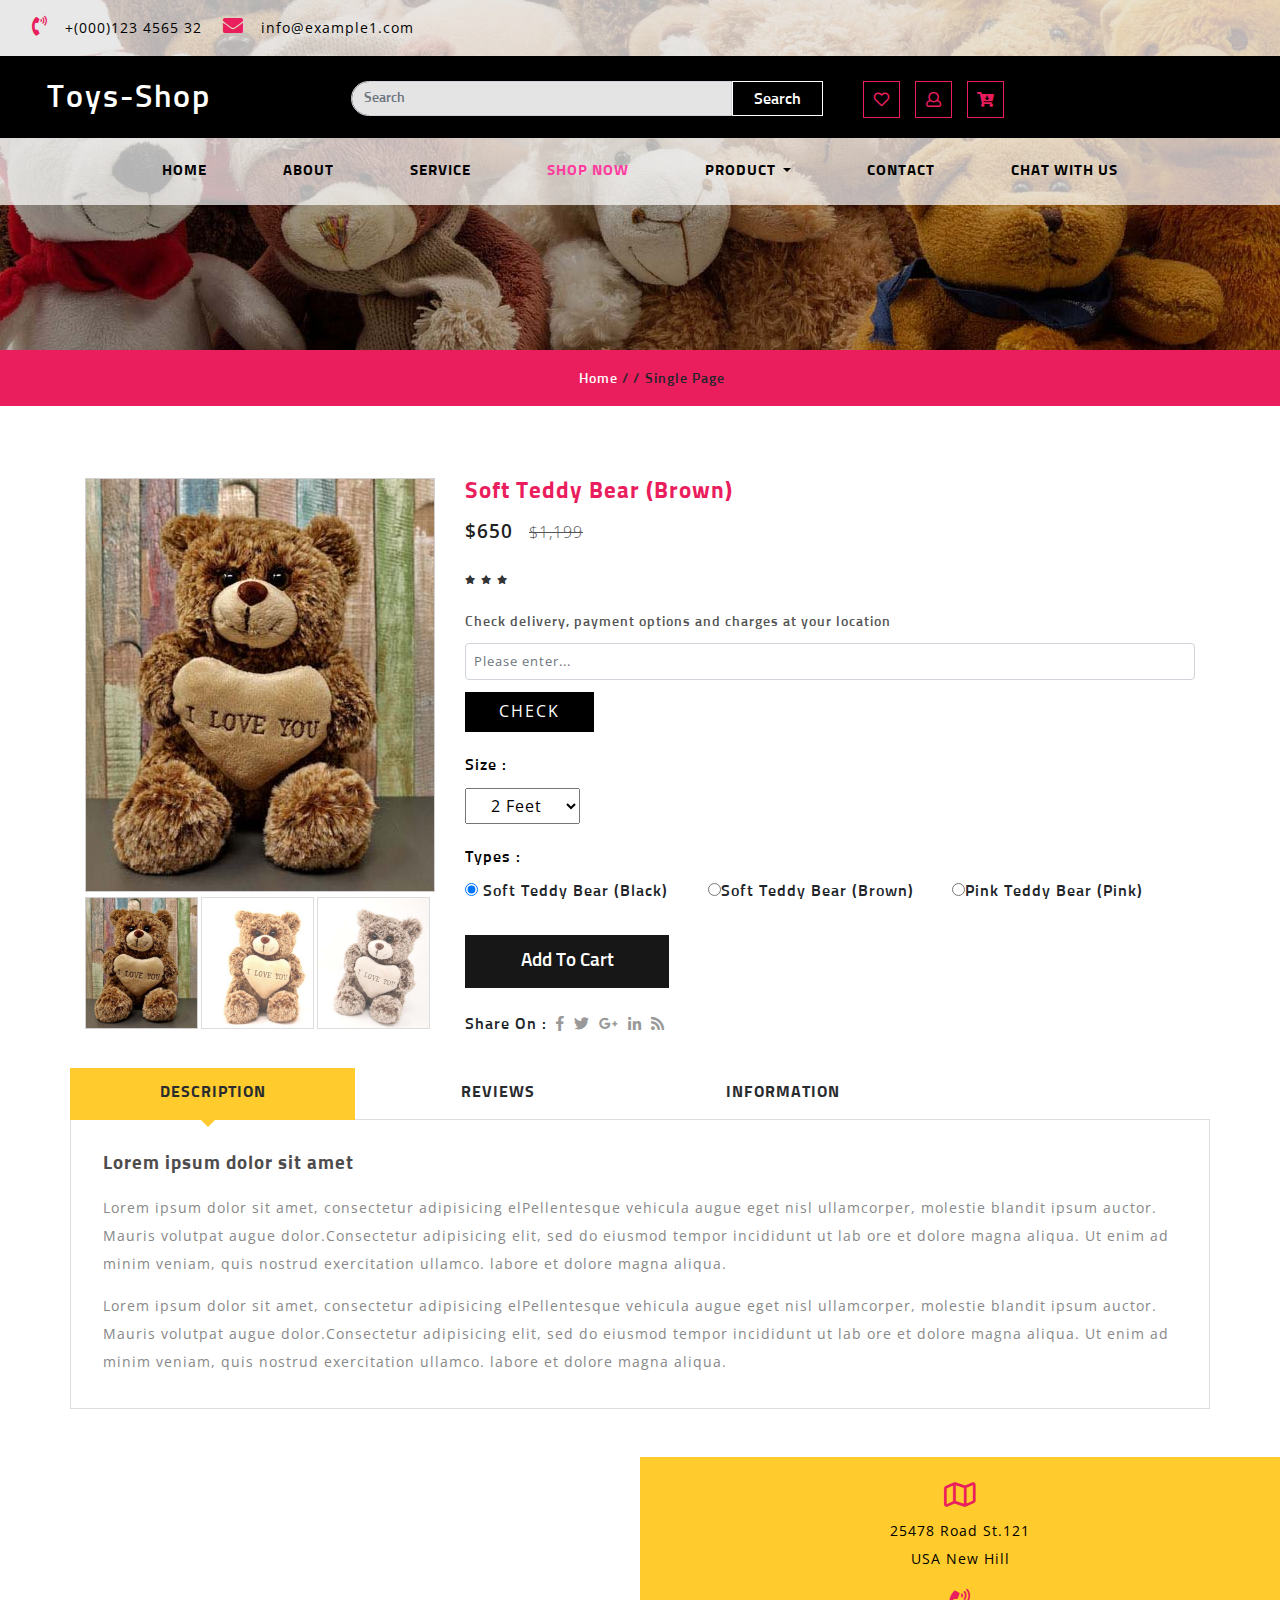
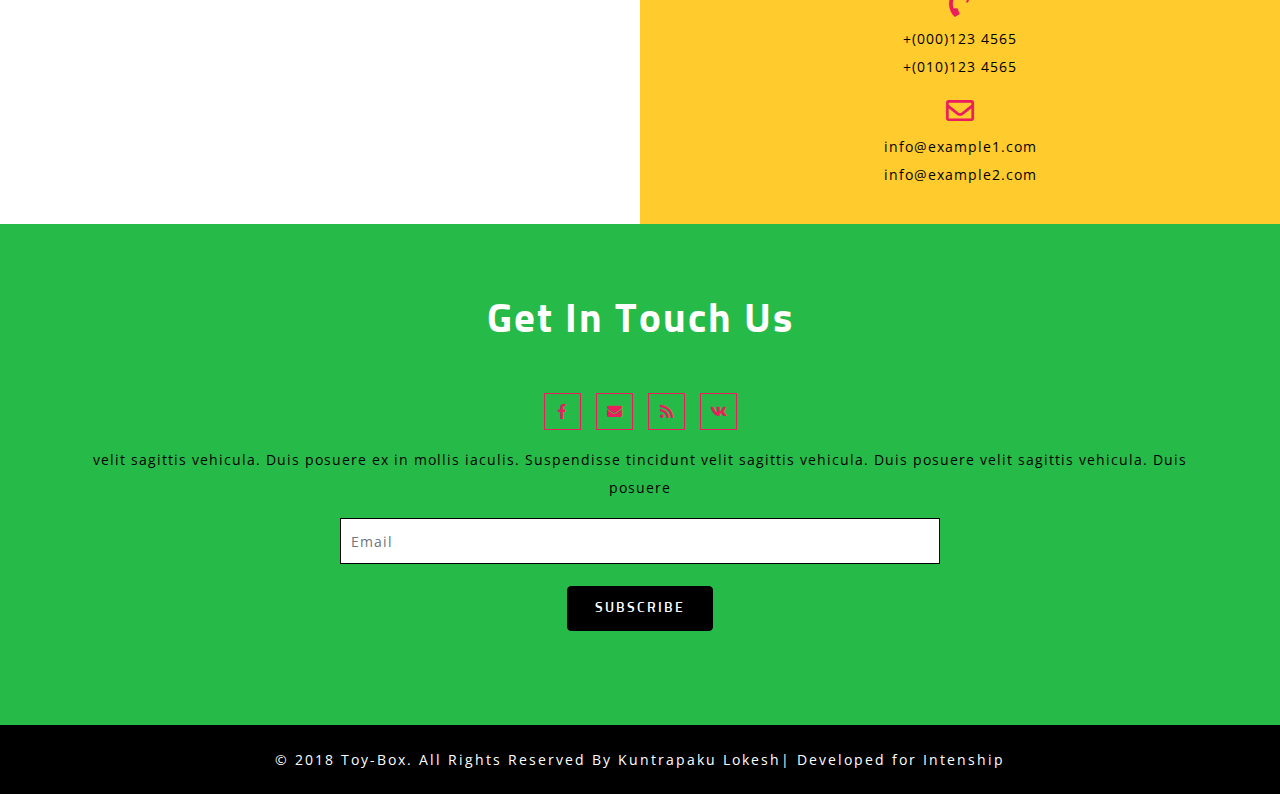
<file: single.html>
<!DOCTYPE html>
<html lang="zxx">
   <head>
      <title>Toy Box </title>
      <!--meta tags -->
      <meta charset="UTF-8">
      <meta name="viewport" content="width=device-width, initial-scale=1">
      <meta name="keywords" content="Toys Shop Responsive web template, Bootstrap Web Templates, Flat Web Templates, Android Compatible web template, 
         Smartphone Compatible web template, free webdesigns for Nokia, Samsung, LG, SonyEricsson, Motorola web design" />
      <script>
         addEventListener("load", function () {
         	setTimeout(hideURLbar, 0);
         }, false);
         
         function hideURLbar() {
         	window.scrollTo(0, 1);
         }
      </script>
      <!--//meta tags ends here-->
      <!--booststrap-->
      <link href="css/bootstrap.min.css" rel="stylesheet" type="text/css" media="all">
      <!--//booststrap end-->
      <!-- font-awesome icons -->
      <link href="css/fontawesome-all.min.css" rel="stylesheet" type="text/css" media="all">
      <!-- //font-awesome icons -->
      <!--Shoping cart-->
      <link rel="stylesheet" href="css/shop.css" type="text/css" />
      <!--//Shoping cart-->
      <link rel="stylesheet" type="text/css" href="css/jquery-ui1.css">
      <link href="css/easy-responsive-tabs.css" rel='stylesheet' type='text/css' />
      <link rel="stylesheet" href="css/flexslider.css" type="text/css" media="screen" />
      <!--stylesheets-->
      <link href="css/style.css" rel='stylesheet' type='text/css' media="all">
      <!--//stylesheets-->
      <link href="//fonts.googleapis.com/css?family=Sunflower:500,700" rel="stylesheet">
      <link href="//fonts.googleapis.com/css?family=Open+Sans:400,600,700" rel="stylesheet">
   </head>
   <body>
      <!--headder-->
      <div class="header-outs" id="home">
      <div class="header-bar">
         <div class="info-top-grid">
            <div class="info-contact-agile">
               <ul>
                  <li>
                     <span class="fas fa-phone-volume"></span>
                     <p>+(000)123 4565 32</p>
                  </li>
                  <li>
                     <span class="fas fa-envelope"></span>
                     <p><a href="mailto:info@example.com">info@example1.com</a></p>
                  </li>
                  <li>
                  </li>
               </ul>
            </div>
         </div>
            <div class="container-fluid">
               <div class="hedder-up row">
                  <div class="col-lg-3 col-md-3 logo-head">
                     <h1><a class="navbar-brand" href="index.html">Toys-Shop</a></h1>
                  </div>
                  <div class="col-lg-5 col-md-6 search-right">
                     <form class="form-inline my-lg-0">
                        <input class="form-control mr-sm-2" type="search" placeholder="Search">
                        <button class="btn" type="submit">Search</button>
                     </form>
                  </div>
                  <div class="col-lg-4 col-md-3 right-side-cart">
                     <div class="cart-icons">
                        <ul>
                           <li>
                              <span class="far fa-heart"></span>
                           </li>
                           <li>
                              <button type="button" data-toggle="modal" data-target="#exampleModal"> <span class="far fa-user"></span></button>
                           </li>
                           <li class="toyscart toyscart2 cart cart box_1">
                              <form action="#" method="post" class="last">
                                 <input type="hidden" name="cmd" value="_cart">
                                 <input type="hidden" name="display" value="1">
                                 <button class="top_toys_cart" type="submit" name="submit" value="">
                                 <span class="fas fa-cart-arrow-down"></span>
                                 </button>
                              </form>
                           </li>
                        </ul>
                     </div>
                  </div>
               </div>
            </div>
         <nav class="navbar navbar-expand-lg navbar-light">
            <button class="navbar-toggler" type="button" data-toggle="collapse" data-target="#navbarSupportedContent" aria-controls="navbarSupportedContent" aria-expanded="false" aria-label="Toggle navigation">
            <span class="navbar-toggler-icon"></span>
            </button>
            <div class="collapse navbar-collapse justify-content-center" id="navbarSupportedContent">
               <ul class="navbar-nav ">
                  <li class="nav-item ">
                     <a class="nav-link" href="index.html">Home <span class="sr-only">(current)</span></a>
                  </li>
                  <li class="nav-item">
                     <a href="about.html" class="nav-link">About</a>
                  </li>
                  <li class="nav-item">
                     <a href="service.html" class="nav-link">Service</a>
                  </li>
                  <li class="nav-item active">
                     <a href="shop.html" class="nav-link">Shop Now</a>
                  </li>
               
                  <li class="nav-item dropdown">
                     <a class="nav-link dropdown-toggle" href="#" id="navbarDropdown1" role="button" data-toggle="dropdown" aria-haspopup="true" aria-expanded="false">
                     Product
                     </a>
                     <div class="dropdown-menu" aria-labelledby="navbarDropdown">
                        <a class="nav-link" href="product.html">Kids Toys</a>
                        <a class="nav-link " href="product.html">Dolls</a>
                        <a class="nav-link " href="product.html">Key Toys</a>
                        <a class="nav-link " href="product.html">Boys Toys</a>
                     </div>
					 </li>
                  <li class="nav-item">
                     <a href="contact.html" class="nav-link">Contact</a>
                  </li>
		       <li class="nav-item">
                        <a href="bot.html" class="nav-link">Chat With US</a>
                     </li>
               </ul>
            </div>
         </nav>
      </div>
	  </div>
      <!--//headder-->
      <!-- banner -->
      <div class="inner_page-banner one-img">
      </div>
      <!--//banner -->
      <!-- short -->
      <div class="using-border py-3">
         <div class="inner_breadcrumb  ml-4">
            <ul class="short_ls">
               <li>
                  <a href="index.html">Home</a>
                  <span>/ /</span>
               </li>
               <li>Single Page</li>
            </ul>
         </div>
      </div>
      <!-- //short-->
      <!--//banner -->
      <!--/shop-->
      <section class="banner-bottom py-lg-5 py-3">
         <div class="container">
            <div class="inner-sec-shop pt-lg-4 pt-3">
               <div class="row">
                  <div class="col-lg-4 single-right-left ">
                     <div class="grid images_3_of_2">
                        <div class="flexslider1">
                           <ul class="slides">
                              <li data-thumb="images/f2.jpg">
                                 <div class="thumb-image"> <img src="images/f2.jpg" data-imagezoom="true" class="img-fluid" alt=" "> </div>
                              </li>
                              <li data-thumb="images/f1.jpg">
                                 <div class="thumb-image"> <img src="images/f1.jpg" data-imagezoom="true" class="img-fluid" alt=" "> </div>
                              </li>
                              <li data-thumb="images/f3.jpg">
                                 <div class="thumb-image"> <img src="images/f3.jpg" data-imagezoom="true" class="img-fluid" alt=" "> </div>
                              </li>
                           </ul>
                           <div class="clearfix"></div>
                        </div>
                     </div>
                  </div>
                  <div class="col-lg-8 single-right-left simpleCart_shelfItem">
                     <h3>Soft Teddy Bear (Brown)</h3>
                     <p><span class="item_price">$650</span>
                        <del>$1,199</del>
                     </p>
                     <div class="rating1">
                        <ul class="stars">
                           <li><a href="#"><i class="fa fa-star" aria-hidden="true"></i></a></li>
                           <li><a href="#"><i class="fa fa-star" aria-hidden="true"></i></a></li>
                           <li><a href="#"><i class="fa fa-star" aria-hidden="true"></i></a></li>
                           <li><a href="#"><i class="fa fa-star-half-o" aria-hidden="true"></i></a></li>
                           <li><a href="#"><i class="fa fa-star-o" aria-hidden="true"></i></a></li>
                        </ul>
                     </div>
                     <div class="description">
                        <h5>Check delivery, payment options and charges at your location</h5>
                        <form action="#" method="post">
                           <input class="form-control" type="text" name="Email" placeholder="Please enter..." required="">
                           <input type="submit" value="Check">
                        </form>
                     </div>
                     <div class="color-quality">
                        <div class="color-quality-right">
                           <h5>Size :</h5>
                           <select id="country1" onchange="change_country(this.value)" class="frm-field required sect">
                              <option value="null">2 Feet</option>
                              <option value="null">3 Feet</option>
                              <option value="null">4 Feet</option>
                              <option value="null">5 Feet</option>
                           </select>
                        </div>
                     </div>
                     <div class="occasional">
                        <h5>Types :</h5>
                        <div class="colr ert">
                           <label class="radio"><input type="radio" name="radio" checked=""><i></i> Soft Teddy Bear (Black)</label>
                        </div>
                        <div class="colr">
                           <label class="radio"><input type="radio" name="radio"><i></i>Soft Teddy Bear (Brown)</label>
                        </div>
                        <div class="colr">
                           <label class="radio"><input type="radio" name="radio"><i></i>Pink Teddy Bear (Pink)</label>
                        </div>
                        <div class="clearfix"> </div>
                     </div>
                     <div class="occasion-cart">
                        <div class="toys single-item singlepage">
                           <form action="#" method="post">
                              <input type="hidden" name="cmd" value="_cart">
                              <input type="hidden" name="add" value="1">
                              <input type="hidden" name="toys_item" value="Farenheit">
                              <input type="hidden" name="amount" value="575.00">
                              <button type="submit" class="toys-cart ptoys-cart add">
                              Add to Cart
                              </button>
                           </form>
                        </div>
                     </div>
                     <ul class="footer-social text-left mt-lg-4 mt-3">
                        <li>Share On : </li>
                        <li class="mx-1">
                           <a href="#">
                           <span class="fab fa-facebook-f"></span>
                           </a>
                        </li>
                        <li class="">
                           <a href="#">
                           <span class="fab fa-twitter"></span>
                           </a>
                        </li>
                        <li class="mx-1">
                           <a href="#">
                           <span class="fab fa-google-plus-g"></span>
                           </a>
                        </li>
                        <li class="">
                           <a href="#">
                           <span class="fab fa-linkedin-in"></span>
                           </a>
                        </li>
                        <li class="mx-1">
                           <a href="#">
                           <span class="fas fa-rss"></span>
                           </a>
                        </li>
                     </ul>
                  </div>
                  <div class="clearfix"> </div>
                  <!--/tabs-->
                  <div class="responsive_tabs">
                     <div id="horizontalTab">
                        <ul class="resp-tabs-list">
                           <li>Description</li>
                           <li>Reviews</li>
                           <li>Information</li>
                        </ul>
                        <div class="resp-tabs-container">
                           <!--/tab_one-->
                           <div class="tab1">
                              <div class="single_page">
                                 <h6>Lorem ipsum dolor sit amet</h6>
                                 <p>Lorem ipsum dolor sit amet, consectetur adipisicing elPellentesque vehicula augue eget nisl ullamcorper, molestie
                                    blandit ipsum auctor. Mauris volutpat augue dolor.Consectetur adipisicing elit, sed do eiusmod tempor incididunt
                                    ut lab ore et dolore magna aliqua. Ut enim ad minim veniam, quis nostrud exercitation ullamco. labore et dolore
                                    magna aliqua.
                                 </p>
                                 <p class="para">Lorem ipsum dolor sit amet, consectetur adipisicing elPellentesque vehicula augue eget nisl ullamcorper, molestie
                                    blandit ipsum auctor. Mauris volutpat augue dolor.Consectetur adipisicing elit, sed do eiusmod tempor incididunt
                                    ut lab ore et dolore magna aliqua. Ut enim ad minim veniam, quis nostrud exercitation ullamco. labore et dolore
                                    magna aliqua.
                                 </p>
                              </div>
                           </div>
                           <!--//tab_one-->
                           <div class="tab2">
                              <div class="single_page">
                                 <div class="bootstrap-tab-text-grids">
                                    <div class="bootstrap-tab-text-grid">
                                       <div class="bootstrap-tab-text-grid-left">
                                          <img src="images/team1.jpg" alt=" " class="img-fluid">
                                       </div>
                                       <div class="bootstrap-tab-text-grid-right">
                                          <ul>
                                             <li><a href="#">Admin</a></li>
                                             <li><a href="#"><i class="fa fa-reply-all" aria-hidden="true"></i> Reply</a></li>
                                          </ul>
                                          <p>Lorem ipsum dolor sit amet, consectetur adipisicing elPellentesque vehicula augue eget.Ut enim ad minima veniam,
                                             quis nostrum exercitationem ullam corporis suscipit laboriosam, nisi ut aliquid ex ea commodi consequatur? Quis
                                             autem vel eum iure reprehenderit.
                                          </p>
                                       </div>
                                       <div class="clearfix"> </div>
                                    </div>
                                    <div class="add-review">
                                       <h4>add a review</h4>
                                       <form action="#" method="post">
                                          <div class="row">
                                             <div class="col-md-6">
                                                <input type="text" name="Name" required="">
                                             </div>
                                             <div class="col-md-6">
                                                <input type="email" name="Email" required="">
                                             </div>
                                          </div>
                                          <textarea name="Message" required=""></textarea>
                                          <input type="submit" value="SEND">
                                       </form>
                                    </div>
                                 </div>
                              </div>
                           </div>
                           <div class="tab3">
                              <div class="single_page">
                                 <h6>Teddy Bear(Blue)</h6>
                                 <p>Lorem ipsum dolor sit amet, consectetur adipisicing elPellentesque vehicula augue eget nisl ullamcorper, molestie
                                    blandit ipsum auctor. Mauris volutpat augue dolor.Consectetur adipisicing elit, sed do eiusmod tempor incididunt
                                    ut lab ore et dolore magna aliqua. Ut enim ad minim veniam, quis nostrud exercitation ullamco. labore et dolore
                                    magna aliqua.
                                 </p>
                                 <p class="para">Lorem ipsum dolor sit amet, consectetur adipisicing elPellentesque vehicula augue eget nisl ullamcorper, molestie
                                    blandit ipsum auctor. Mauris volutpat augue dolor.Consectetur adipisicing elit, sed do eiusmod tempor incididunt
                                    ut lab ore et dolore magna aliqua. Ut enim ad minim veniam, quis nostrud exercitation ullamco. labore et dolore
                                    magna aliqua.
                                 </p>
                              </div>
                           </div>
                        </div>
                     </div>
                  </div>
                  <!--//tabs-->
               </div>
            </div>
         </div>
      </section>
      <!--subscribe-address-->
      <section class="subscribe">
         <div class="container-fluid">
         <div class="row">
            <div class="col-lg-6 col-md-6 map-info-right px-0">
               <iframe src="https://www.google.com/maps/embed?pb=!1m14!1m12!1m3!1d3150859.767904157!2d-96.62081048651531!3d39.536794757966845!2m3!1f0!2f0!3f0!3m2!1i1024!2i768!4f13.1!5e0!3m2!1sen!2sin!4v1408111832978"> </iframe>
            </div>
            <div class="col-lg-6 col-md-6 address-w3l-right text-center">
               <div class="address-gried ">
                  <span class="far fa-map"></span>
                  <p>25478 Road St.121<br>USA New Hill
                  <p>
               </div>
               <div class="address-gried mt-3">
                  <span class="fas fa-phone-volume"></span>
                  <p> +(000)123 4565<br>+(010)123 4565</p>
               </div>
               <div class=" address-gried mt-3">
                  <span class="far fa-envelope"></span>
                  <p><a href="mailto:info@example.com">info@example1.com</a>
                     <br><a href="mailto:info@example.com">info@example2.com</a>
                  </p>
               </div>
            </div>
         </div>
		  </div>
      </section>
      <!--//subscribe-address-->
      <section class="sub-below-address py-lg-4 py-md-3 py-sm-3 py-3">
         <div class="container py-lg-5 py-md-5 py-sm-4 py-3">
            <h3 class="title clr text-center mb-lg-5 mb-md-4 mb-sm-4 mb-3">Get In Touch Us</h3>
            <div class="icons mt-4 text-center">
               <ul>
                  <li><a href="#"><span class="fab fa-facebook-f"></span></a></li>
                  <li><a href="#"><span class="fas fa-envelope"></span></a></li>
                  <li><a href="#"><span class="fas fa-rss"></span></a></li>
                  <li><a href="#"><span class="fab fa-vk"></span></a></li>
               </ul>
               <p class="my-3">velit sagittis vehicula. Duis posuere 
                  ex in mollis iaculis. Suspendisse tincidunt
                  velit sagittis vehicula. Duis posuere 
                  velit sagittis vehicula. Duis posuere 
               </p>
            </div>
            <div class="email-sub-agile">
               <form action="#" method="post">
                  <div class="form-group sub-info-mail">
                     <input type="email" class="form-control email-sub-agile" placeholder="Email">
                  </div>
                  <div class="text-center">
                     <button type="submit" class="btn subscrib-btnn">Subscribe</button>
                  </div>
               </form>
            </div>
         </div>
      </section>
      <!--//subscribe-->
      <!-- footer -->
      <footer class="py-lg-4 py-md-3 py-sm-3 py-3 text-center">
         <div class="copy-agile-right">
            <p> 
               © 2018 Toy-Box. All Rights Reserved By Kuntrapaku Lokesh| Developed for Intenship 
            </p>
         </div>
      </footer>
      <!-- //footer -->
      <!-- Modal 1-->
      <div class="modal fade" id="exampleModal" tabindex="-1" role="dialog" aria-labelledby="exampleModalLabel" aria-hidden="true">
         <div class="modal-dialog" role="document">
            <div class="modal-content">
               <div class="modal-header">
                  <h5 class="modal-title" id="exampleModalLabel">Login</h5>
                  <button type="button" class="close" data-dismiss="modal" aria-label="Close">
                  <span aria-hidden="true">&times;</span>
                  </button>
               </div>
               <div class="modal-body">
                  <div class="register-form">
                     <form action="#" method="post">
                        <div class="fields-grid">
                           <div class="styled-input">
                              <input type="text" placeholder="Your Name" name="Your Name" required="">
                           </div>
                           <div class="styled-input">
                              <input type="email" placeholder="Your Email" name="Your Email" required="">
                           </div>
                           <div class="styled-input">
                              <input type="password" placeholder="password" name="password" required="">
                           </div>
                           <button type="submit" class="btn subscrib-btnn">Login</button>
                        </div>
                     </form>
                  </div>
               </div>
               <div class="modal-footer">
                  <button type="button" class="btn btn-secondary" data-dismiss="modal">Close</button>
               </div>
            </div>
         </div>
      </div>
      <!-- //Modal 1-->
      <!--jQuery-->
      <script src="js/jquery-2.2.3.min.js"></script>
      <!-- newsletter modal -->
      <!-- cart-js -->
      <script src="js/minicart.js"></script>
      <script>
         toys.render();
         
         toys.cart.on('toys_checkout', function (evt) {
         	var items, len, i;
         
         	if (this.subtotal() > 0) {
         		items = this.items();
         
         		for (i = 0, len = items.length; i < len; i++) {}
         	}
         });
      </script>
      <!-- //cart-js -->
      <!-- price range (top products) -->
      <script src="js/jquery-ui.js"></script>
      <script>
         //<![CDATA[ 
         $(window).load(function () {
         	$("#slider-range").slider({
         		range: true,
         		min: 0,
         		max: 9000,
         		values: [50, 6000],
         		slide: function (event, ui) {
         			$("#amount").val("$" + ui.values[0] + " - $" + ui.values[1]);
         		}
         	});
         	$("#amount").val("$" + $("#slider-range").slider("values", 0) + " - $" + $("#slider-range").slider("values", 1));
         
         }); //]]>
      </script>
      <!-- //price range (top products) -->
      <!-- single -->
      <script src="js/imagezoom.js"></script>
      <!-- single -->
      <!-- script for responsive tabs -->
      <script src="js/easy-responsive-tabs.js"></script>
      <script>
         $(document).ready(function () {
         	$('#horizontalTab').easyResponsiveTabs({
         		type: 'default', //Types: default, vertical, accordion           
         		width: 'auto', //auto or any width like 600px
         		fit: true, // 100% fit in a container
         		closed: 'accordion', // Start closed if in accordion view
         		activate: function (event) { // Callback function if tab is switched
         			var $tab = $(this);
         			var $info = $('#tabInfo');
         			var $name = $('span', $info);
         			$name.text($tab.text());
         			$info.show();
         		}
         	});
         	$('#verticalTab').easyResponsiveTabs({
         		type: 'vertical',
         		width: 'auto',
         		fit: true
         	});
         });
      </script>
      <!-- FlexSlider -->
      <script src="js/jquery.flexslider.js"></script>
      <script>
         // Can also be used with $(document).ready()
         $(window).load(function () {
         	$('.flexslider1').flexslider({
         		animation: "slide",
         		controlNav: "thumbnails"
         	});
         });
      </script>
      <!-- //FlexSlider-->
      <!-- start-smoth-scrolling -->
      <script src="js/move-top.js"></script>
      <script src="js/easing.js"></script>
      <script>
         jQuery(document).ready(function ($) {
         	$(".scroll").click(function (event) {
         		event.preventDefault();
         		$('html,body').animate({
         			scrollTop: $(this.hash).offset().top
         		}, 900);
         	});
         });
      </script>
      <!-- start-smoth-scrolling -->
      <!-- here stars scrolling icon -->
      <script>
         $(document).ready(function () {
         
         	var defaults = {
         		containerID: 'toTop', // fading element id
         		containerHoverID: 'toTopHover', // fading element hover id
         		scrollSpeed: 1200,
         		easingType: 'linear'
         	};
         
         
         	$().UItoTop({
         		easingType: 'easeOutQuart'
         	});
         
         });
      </script>
      <!-- //here ends scrolling icon -->
      <!-- //smooth-scrolling-of-move-up -->
      <!--bootstrap working-->
      <script src="js/bootstrap.min.js"></script>
      <!-- //bootstrap working--> 
   </body>
</html>
</file>
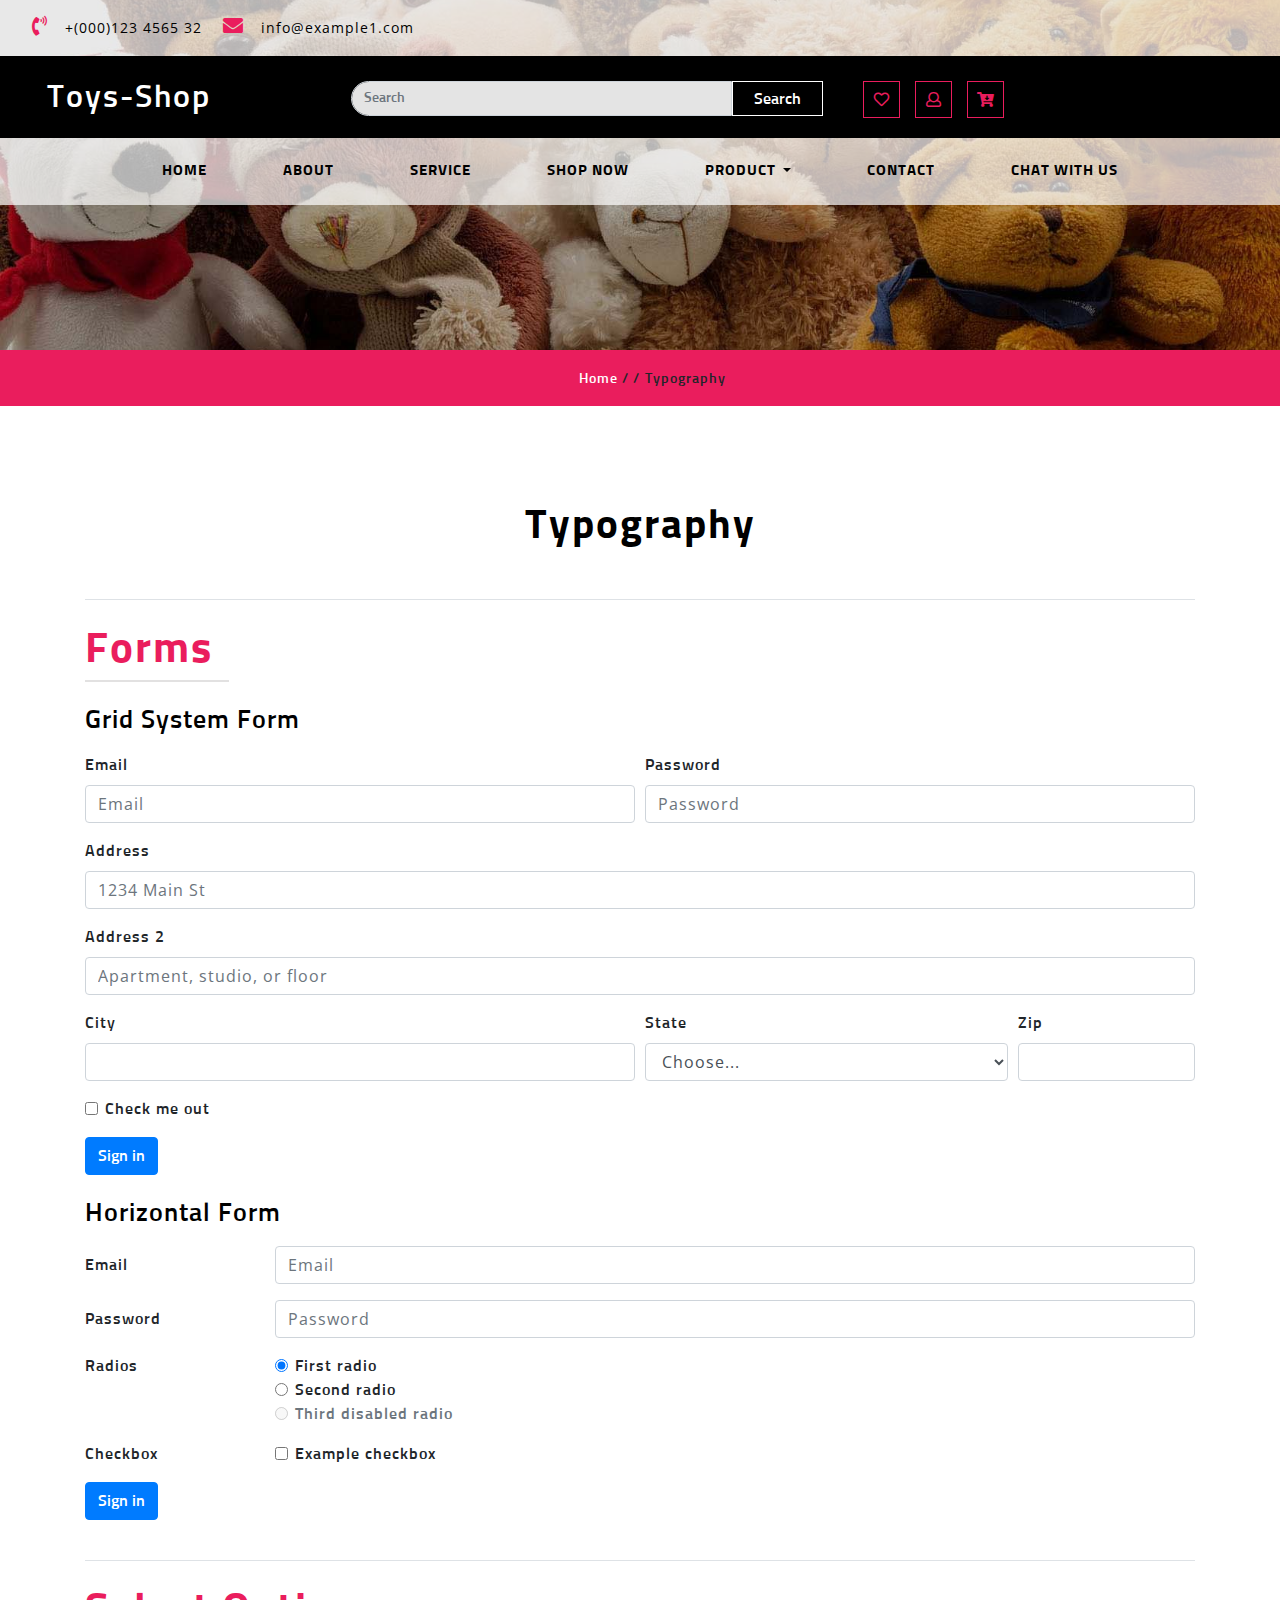
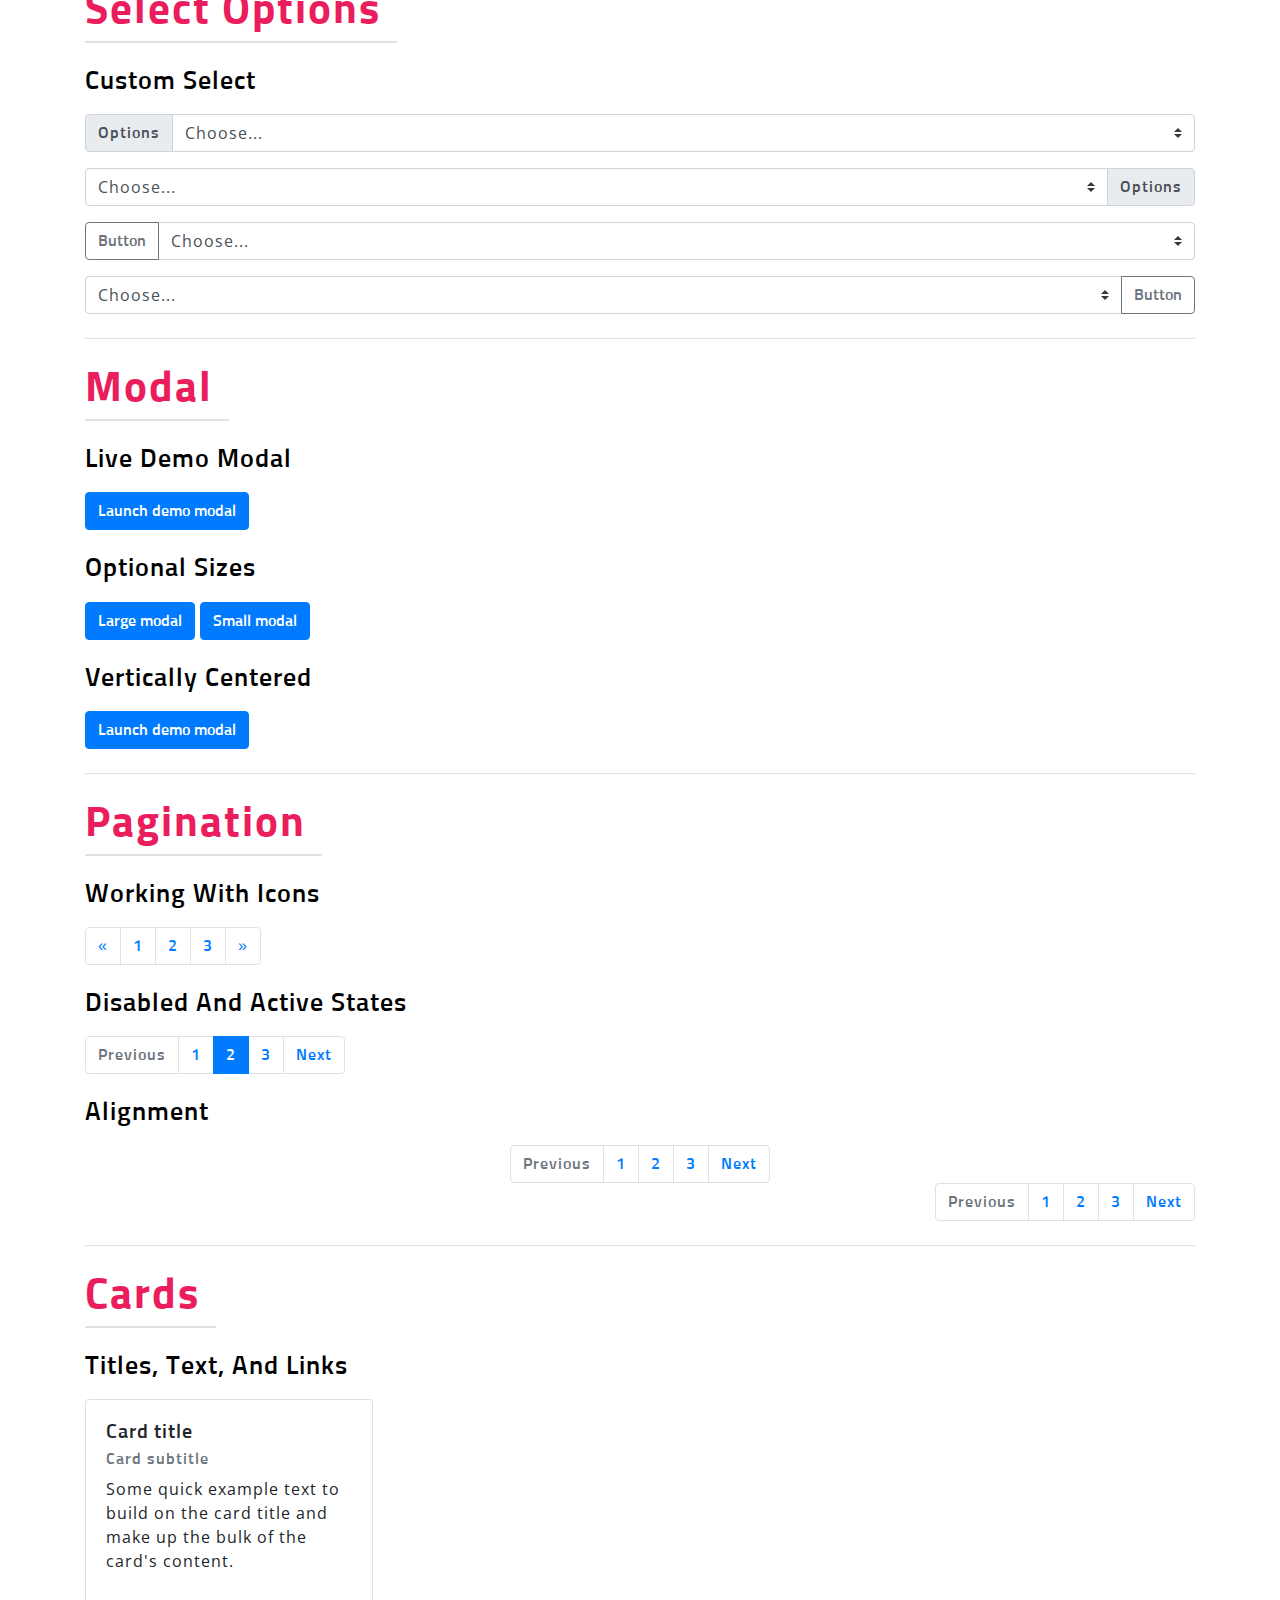
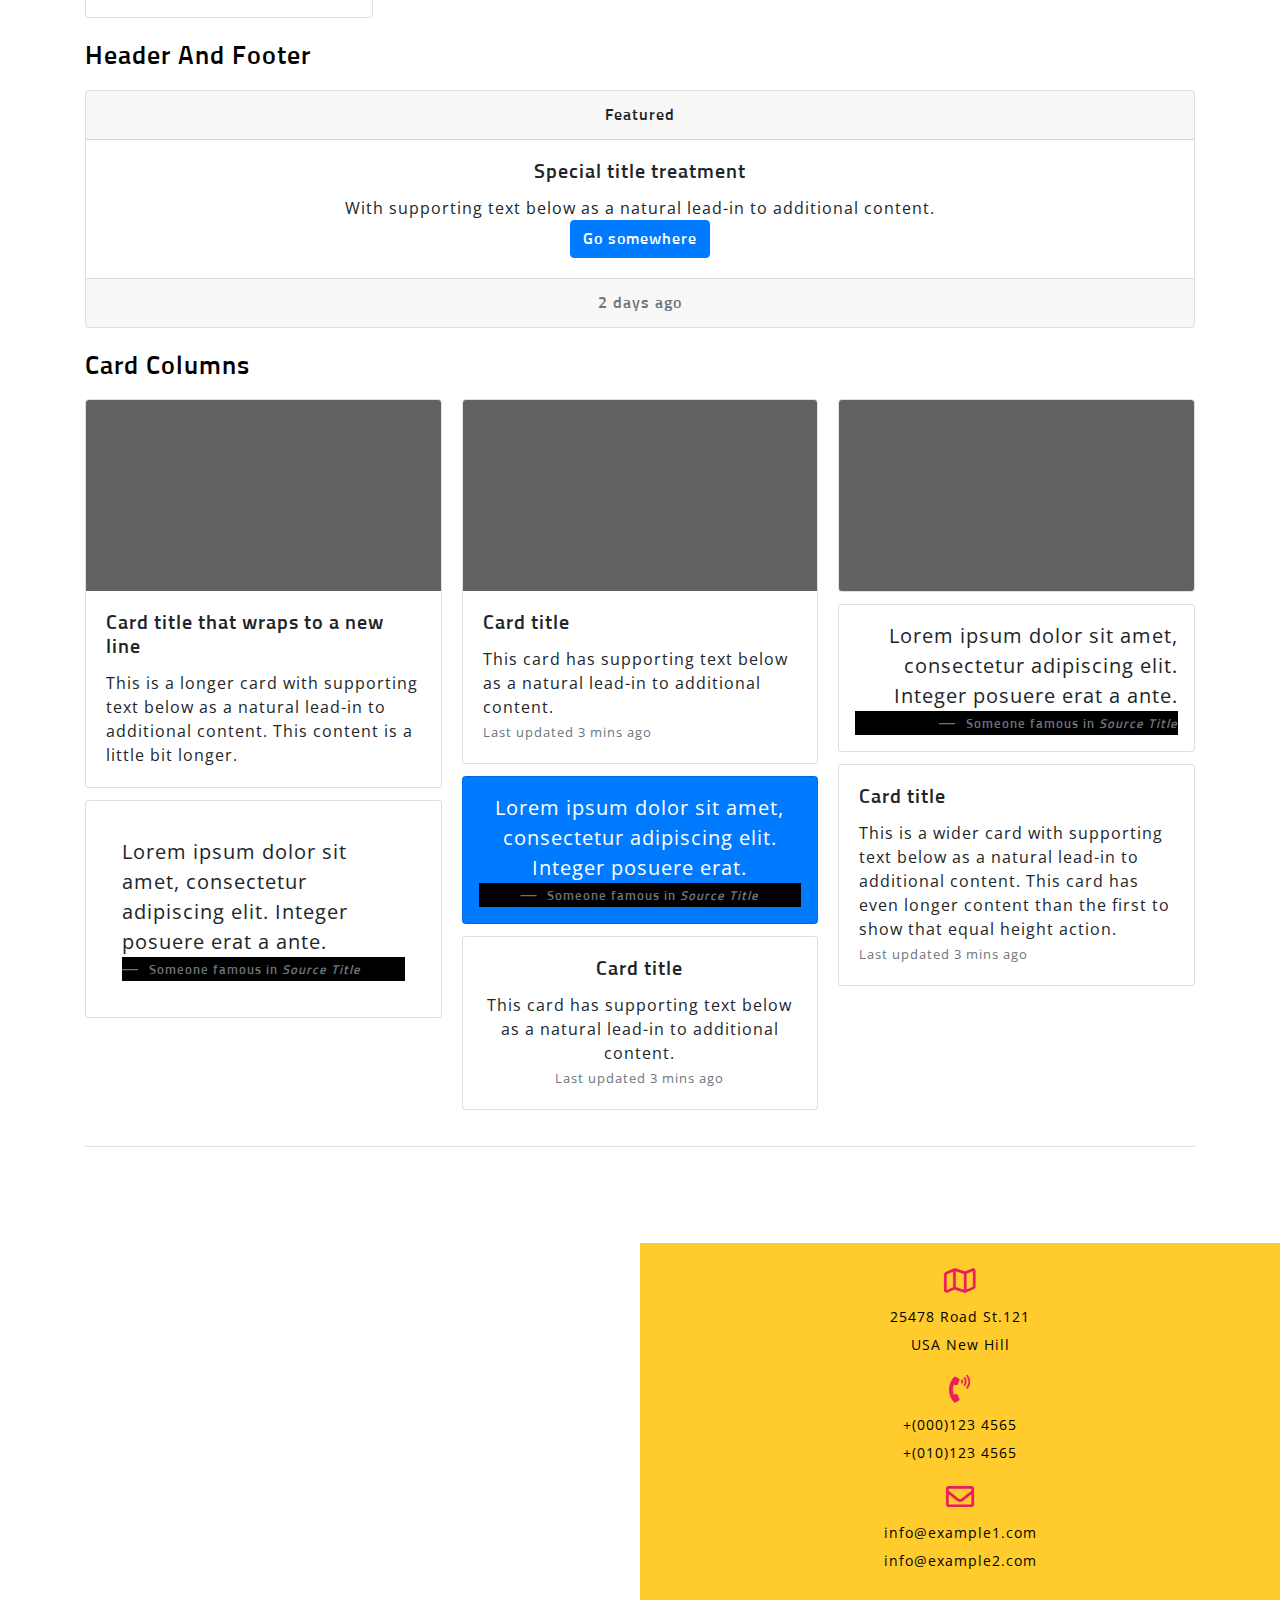
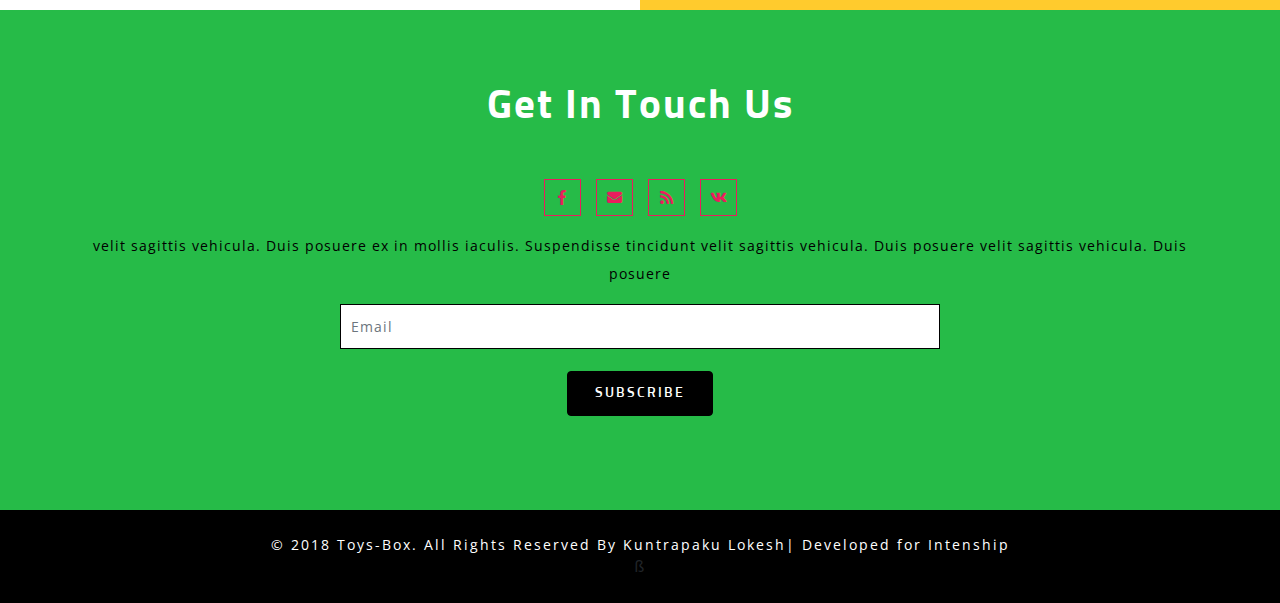
<file: typography.html>
<!DOCTYPE html>
<html lang="zxx">
   <head>
      <title>Toys Box </title>
      <!--meta tags -->
      <meta charset="UTF-8">
      <meta name="viewport" content="width=device-width, initial-scale=1">
      <meta name="keywords" content="Toys Shop Responsive web template, Bootstrap Web Templates, Flat Web Templates, Android Compatible web template, 
         Smartphone Compatible web template, free webdesigns for Nokia, Samsung, LG, SonyEricsson, Motorola web design" />
      <script>
         addEventListener("load", function () {
         	setTimeout(hideURLbar, 0);
         }, false);
         
         function hideURLbar() {
         	window.scrollTo(0, 1);
         }
      </script>
      <!--//meta tags ends here-->
      <!--booststrap-->
      <link href="css/bootstrap.min.css" rel="stylesheet" type="text/css" media="all">
      <!--//booststrap end-->
      <!-- font-awesome icons -->
      <link href="css/fontawesome-all.min.css" rel="stylesheet" type="text/css" media="all">
      <!-- //font-awesome icons -->
      <!--Shoping cart-->
      <link rel="stylesheet" href="css/shop.css" type="text/css" />
      <!--//Shoping cart-->
      <!--stylesheets-->
      <link href="css/style.css" rel='stylesheet' type='text/css' media="all">
      <!--//stylesheets-->
      <link href="//fonts.googleapis.com/css?family=Sunflower:500,700" rel="stylesheet">
      <link href="//fonts.googleapis.com/css?family=Open+Sans:400,600,700" rel="stylesheet">
   </head>
   <body>
      <!--headder-->
      <div class="header-outs" id="home">
      <div class="header-bar">
         <div class="info-top-grid">
            <div class="info-contact-agile">
               <ul>
                  <li>
                     <span class="fas fa-phone-volume"></span>
                     <p>+(000)123 4565 32</p>
                  </li>
                  <li>
                     <span class="fas fa-envelope"></span>
                     <p><a href="mailto:info@example.com">info@example1.com</a></p>
                  </li>
                  <li>
                  </li>
               </ul>
            </div>
         </div>
         <div class="container-fluid">
            <div class="hedder-up row">
               <div class="col-lg-3 col-md-3 logo-head">
                  <h1><a class="navbar-brand" href="index.html">Toys-Shop</a></h1>
               </div>
               <div class="col-lg-5 col-md-6 search-right">
                  <form class="form-inline my-lg-0">
                     <input class="form-control mr-sm-2" type="search" placeholder="Search">
                     <button class="btn" type="submit">Search</button>
                  </form>
               </div>
               <div class="col-lg-4 col-md-3 right-side-cart">
                  <div class="cart-icons">
                     <ul>
                        <li>
                           <span class="far fa-heart"></span>
                        </li>
                        <li>
                           <button type="button" data-toggle="modal" data-target="#exampleModal"> <span class="far fa-user"></span></button>
                        </li>
                        <li class="toyscart toyscart2 cart cart box_1">
                           <form action="#" method="post" class="last">
                              <input type="hidden" name="cmd" value="_cart">
                              <input type="hidden" name="display" value="1">
                              <button class="top_toys_cart" type="submit" name="submit" value="">
                              <span class="fas fa-cart-arrow-down"></span>
                              </button>
                           </form>
                        </li>
                     </ul>
                  </div>
               </div>
            </div>
         </div>
         <nav class="navbar navbar-expand-lg navbar-light">
            <button class="navbar-toggler" type="button" data-toggle="collapse" data-target="#navbarSupportedContent" aria-controls="navbarSupportedContent" aria-expanded="false" aria-label="Toggle navigation">
            <span class="navbar-toggler-icon"></span>
            </button>
            <div class="collapse navbar-collapse justify-content-center" id="navbarSupportedContent">
               <ul class="navbar-nav ">
                  <li class="nav-item ">
                     <a class="nav-link" href="index.html">Home <span class="sr-only">(current)</span></a>
                  </li>
                  <li class="nav-item">
                     <a href="about.html" class="nav-link">About</a>
                  </li>
                  <li class="nav-item">
                     <a href="service.html" class="nav-link">Service</a>
                  </li>
                  <li class="nav-item">
                     <a href="shop.html" class="nav-link">Shop Now</a>
                  </li>
                 
                  <li class="nav-item dropdown">
                     <a class="nav-link dropdown-toggle" href="#" id="navbarDropdown1" role="button" data-toggle="dropdown" aria-haspopup="true" aria-expanded="false">
                     Product
                     </a>
                     <div class="dropdown-menu" aria-labelledby="navbarDropdown">
                        <a class="nav-link" href="product.html">Kids Toys</a>
                        <a class="nav-link " href="product.html">Dolls</a>
                        <a class="nav-link " href="product.html">Key Toys</a>
                        <a class="nav-link " href="product.html">Boys Toys</a>
                     </div>
                  </li>
                  <li class="nav-item">
                     <a href="contact.html" class="nav-link">Contact</a>
                  </li>
		       <li class="nav-item">
                        <a href="bot.html" class="nav-link">Chat With US</a>
                     </li>
               </ul>
            </div>
         </nav>
      </div>
	  </div>
      <!--//headder-->
      <!-- banner -->
      <div class="inner_page-banner one-img">
      </div>
      <!--//banner -->
      <!-- short -->
      <div class="using-border py-3">
         <div class="inner_breadcrumb  ml-4">
            <ul class="short_ls">
               <li>
                  <a href="index.html">Home</a>
                  <span>/ /</span>
               </li>
               <li>Typography</li>
            </ul>
         </div>
      </div>
      <!-- //short-->
      <!--//banner -->
      <!--Typography-->
      <section class="inner-pages py-5">
         <div class="container py-xl-5 py-sm-3">
            <h3 class="title text-center mb-lg-5 mb-md-4 mb-sm-4 mb-3">Typography</h3>
            <!-- forms -->
            <section class="typo-section py-4 border-top border-bottom">
               <h3 class="typo-main-heading mb-lg-4 mb-3 pr-3 pb-1">Forms</h3>
               <h4 class="typo-sub-heading mb-3">Grid System Form</h4>
               <!-- form1 -->
               <form>
                  <div class="form-row">
                     <div class="form-group col-md-6">
                        <label for="inputEmail4">Email</label>
                        <input type="email" class="form-control" id="inputEmail4" placeholder="Email">
                     </div>
                     <div class="form-group col-md-6">
                        <label for="inputPassword4">Password</label>
                        <input type="password" class="form-control" id="inputPassword4" placeholder="Password">
                     </div>
                  </div>
                  <div class="form-group">
                     <label for="inputAddress">Address</label>
                     <input type="text" class="form-control" id="inputAddress" placeholder="1234 Main St">
                  </div>
                  <div class="form-group">
                     <label for="inputAddress2">Address 2</label>
                     <input type="text" class="form-control" id="inputAddress2" placeholder="Apartment, studio, or floor">
                  </div>
                  <div class="form-row">
                     <div class="form-group col-md-6">
                        <label for="inputCity">City</label>
                        <input type="text" class="form-control" id="inputCity">
                     </div>
                     <div class="form-group col-md-4">
                        <label for="inputState">State</label>
                        <select id="inputState" class="form-control">
                           <option selected="">Choose...</option>
                           <option>...</option>
                        </select>
                     </div>
                     <div class="form-group col-md-2">
                        <label for="inputZip">Zip</label>
                        <input type="text" class="form-control" id="inputZip">
                     </div>
                  </div>
                  <div class="form-group">
                     <div class="form-check">
                        <input class="form-check-input" type="checkbox" id="gridCheck">
                        <label class="form-check-label" for="gridCheck">
                        Check me out
                        </label>
                     </div>
                  </div>
                  <button type="submit" class="btn btn-primary">Sign in</button>
               </form>
               <!--// form1 -->
               <!-- form2 -->
               <h4 class="typo-sub-heading mt-4 mb-3">Horizontal form</h4>
               <form>
                  <div class="form-group row">
                     <label for="inputEmail3" class="col-sm-2 col-form-label">Email</label>
                     <div class="col-sm-10">
                        <input type="email" class="form-control" id="inputEmail3" placeholder="Email">
                     </div>
                  </div>
                  <div class="form-group row">
                     <label for="inputPassword3" class="col-sm-2 col-form-label">Password</label>
                     <div class="col-sm-10">
                        <input type="password" class="form-control" id="inputPassword3" placeholder="Password">
                     </div>
                  </div>
                  <fieldset class="form-group">
                     <div class="row">
                        <div class="col-form-label col-sm-2 pt-0">Radios</div>
                        <div class="col-sm-10">
                           <div class="form-check">
                              <input class="form-check-input" type="radio" name="gridRadios" id="gridRadios1" value="option1" checked>
                              <label class="form-check-label" for="gridRadios1">
                              First radio
                              </label>
                           </div>
                           <div class="form-check">
                              <input class="form-check-input" type="radio" name="gridRadios" id="gridRadios2" value="option2">
                              <label class="form-check-label" for="gridRadios2">
                              Second radio
                              </label>
                           </div>
                           <div class="form-check disabled">
                              <input class="form-check-input" type="radio" name="gridRadios" id="gridRadios3" value="option3" disabled>
                              <label class="form-check-label" for="gridRadios3">
                              Third disabled radio
                              </label>
                           </div>
                        </div>
                     </div>
                  </fieldset>
                  <div class="form-group row">
                     <div class="col-sm-2">Checkbox</div>
                     <div class="col-sm-10">
                        <div class="form-check">
                           <input class="form-check-input" type="checkbox" id="gridCheck1">
                           <label class="form-check-label" for="gridCheck1">
                           Example checkbox
                           </label>
                        </div>
                     </div>
                  </div>
                  <div class="form-group row">
                     <div class="col-sm-10">
                        <button type="submit" class="btn btn-primary">Sign in</button>
                     </div>
                  </div>
               </form>
               <!--// form2 -->
            </section>
            <!--// forms -->
            <!-- select-option -->
            <section class="typo-section py-4 border-bottom">
               <h3 class="typo-main-heading mb-lg-4 mb-3 pr-3 pb-1">Select Options</h3>
               <h4 class="typo-sub-heading mb-3">Custom select</h4>
               <div class="input-group mb-3">
                  <div class="input-group-prepend">
                     <label class="input-group-text" for="inputGroupSelect01">Options</label>
                  </div>
                  <select class="custom-select" id="inputGroupSelect01">
                     <option selected="">Choose...</option>
                     <option value="1">One</option>
                     <option value="2">Two</option>
                     <option value="3">Three</option>
                  </select>
               </div>
               <div class="input-group mb-3">
                  <select class="custom-select" id="inputGroupSelect02">
                     <option selected="">Choose...</option>
                     <option value="1">One</option>
                     <option value="2">Two</option>
                     <option value="3">Three</option>
                  </select>
                  <div class="input-group-append">
                     <label class="input-group-text" for="inputGroupSelect02">Options</label>
                  </div>
               </div>
               <div class="input-group mb-3">
                  <div class="input-group-prepend">
                     <button class="btn btn-outline-secondary" type="button">Button</button>
                  </div>
                  <select class="custom-select" id="inputGroupSelect03">
                     <option selected="">Choose...</option>
                     <option value="1">One</option>
                     <option value="2">Two</option>
                     <option value="3">Three</option>
                  </select>
               </div>
               <div class="input-group">
                  <select class="custom-select" id="inputGroupSelect04">
                     <option selected="">Choose...</option>
                     <option value="1">One</option>
                     <option value="2">Two</option>
                     <option value="3">Three</option>
                  </select>
                  <div class="input-group-append">
                     <button class="btn btn-outline-secondary" type="button">Button</button>
                  </div>
               </div>
            </section>
            <!--// select-option -->
            <!-- Modals -->
            <section class="typo-section py-4 border-bottom">
               <h3 class="typo-main-heading mb-lg-4 mb-3 pr-3 pb-1">Modal</h3>
               <!-- Live Demo -->
               <h4 class="typo-sub-heading mb-3">Live Demo Modal</h4>
               <!-- Button trigger modal -->
               <button type="button" class="btn btn-primary" data-toggle="modal" data-target="#exampleModal-two">
               Launch demo modal
               </button>
               <!-- Modal -->
               <div class="modal fade" id="exampleModal-two" tabindex="-1" role="dialog" aria-labelledby="exampleModal-twoLabel" aria-hidden="true">
                  <div class="modal-dialog" role="document">
                     <div class="modal-content">
                        <div class="modal-header">
                           <h5 class="modal-title" id="exampleModal-twoLabel">Modal title</h5>
                           <button type="button" class="close" data-dismiss="modal" aria-label="Close">
                           <span aria-hidden="true">×</span>
                           </button>
                        </div>
                        <div class="modal-body">
                           ...
                        </div>
                        <div class="modal-footer">
                           <button type="button" class="btn btn-secondary" data-dismiss="modal">Close</button>
                           <button type="button" class="btn btn-primary">Save changes</button>
                        </div>
                     </div>
                  </div>
               </div>
               <!--// Live Demo -->
               <!-- Optional sizes -->
               <h4 class="typo-sub-heading mt-4 mb-3">Optional sizes</h4>
               <!-- Large modal -->
               <button type="button" class="btn btn-primary" data-toggle="modal" data-target=".bd-example-modal-lg">Large modal</button>
               <div class="modal fade bd-example-modal-lg" tabindex="-1" role="dialog" aria-labelledby="myLargeModalLabel" aria-hidden="true">
                  <div class="modal-dialog modal-lg">
                     <div class="modal-content">
                        <div class="modal-header">
                           <h4 class="modal-title" id="myLargeModalLabel">Large modal</h4>
                           <button type="button" class="close" data-dismiss="modal" aria-label="Close">
                           <span aria-hidden="true">×</span>
                           </button>
                        </div>
                        <div class="modal-body">
                           ...
                        </div>
                     </div>
                  </div>
               </div>
               <!-- Small modal -->
               <button type="button" class="btn btn-primary" data-toggle="modal" data-target=".bd-example-modal-sm">Small modal</button>
               <div class="modal fade bd-example-modal-sm" tabindex="-1" role="dialog" aria-labelledby="mySmallModalLabel" aria-hidden="true">
                  <div class="modal-dialog modal-sm">
                     <div class="modal-content">
                        <div class="modal-header">
                           <h4 class="modal-title" id="mySmallModalLabel">Small modal</h4>
                           <button type="button" class="close" data-dismiss="modal" aria-label="Close">
                           <span aria-hidden="true">×</span>
                           </button>
                        </div>
                        <div class="modal-body">
                           ...
                        </div>
                     </div>
                  </div>
               </div>
               <!--// Optional sizes -->
               <!-- Vertically centered -->
               <h4 class="typo-sub-heading mt-4 mb-3">Vertically centered</h4>
               <!-- Button trigger modal -->
               <button type="button" class="btn btn-primary" data-toggle="modal" data-target="#exampleModalCenter-one">
               Launch demo modal
               </button>
               <!-- Modal -->
               <div class="modal fade" id="exampleModalCenter-one" tabindex="-1" role="dialog" aria-hidden="true">
                  <div class="modal-dialog modal-dialog-centered" role="document">
                     <div class="modal-content">
                        <div class="modal-header-one">
                           <h5 class="modal-title" id="exampleModalLongTitle">Modal title</h5>
                           <button type="button" class="close" data-dismiss="modal" aria-label="Close">
                           <span aria-hidden="true">×</span>
                           </button>
                        </div>
                        <div class="modal-body">
                           ...
                        </div>
                        <div class="modal-footer">
                           <button type="button" class="btn btn-secondary" data-dismiss="modal">Close</button>
                           <button type="button" class="btn btn-primary">Save changes</button>
                        </div>
                     </div>
                  </div>
               </div>
               <!--// Vertically centered -->
            </section>
            <!--// Modals -->
            <!-- Pagination -->
            <section class="typo-section py-4 border-bottom">
               <h3 class="typo-main-heading mb-lg-4 mb-3 pr-3 pb-1">Pagination</h3>
               <!-- Working with icons -->
               <h4 class="typo-sub-heading mb-3">Working with icons</h4>
               <nav aria-label="Page navigation example">
                  <ul class="pagination">
                     <li class="page-item">
                        <a class="page-link" href="#" aria-label="Previous">
                        <span aria-hidden="true">«</span>
                        <span class="sr-only">Previous</span>
                        </a>
                     </li>
                     <li class="page-item">
                        <a class="page-link" href="#">1</a>
                     </li>
                     <li class="page-item">
                        <a class="page-link" href="#">2</a>
                     </li>
                     <li class="page-item">
                        <a class="page-link" href="#">3</a>
                     </li>
                     <li class="page-item">
                        <a class="page-link" href="#" aria-label="Next">
                        <span aria-hidden="true">»</span>
                        <span class="sr-only">Next</span>
                        </a>
                     </li>
                  </ul>
               </nav>
               <!--// Working with icons -->
               <!-- Disabled and active states -->
               <h4 class="typo-sub-heading mt-4 mb-3">Disabled and active states</h4>
               <nav aria-label="...">
                  <ul class="pagination">
                     <li class="page-item disabled">
                        <span class="page-link">Previous</span>
                     </li>
                     <li class="page-item">
                        <a class="page-link" href="#">1</a>
                     </li>
                     <li class="page-item active">
                        <span class="page-link">
                        2
                        <span class="sr-only">(current)</span>
                        </span>
                     </li>
                     <li class="page-item">
                        <a class="page-link" href="#">3</a>
                     </li>
                     <li class="page-item">
                        <a class="page-link" href="#">Next</a>
                     </li>
                  </ul>
               </nav>
               <!--// Disabled and active states -->
               <!-- Alignment -->
               <h4 class="typo-sub-heading mt-4 mb-3">Alignment</h4>
               <nav aria-label="Page navigation example">
                  <ul class="pagination justify-content-center">
                     <li class="page-item disabled">
                        <a class="page-link" href="#" tabindex="-1">Previous</a>
                     </li>
                     <li class="page-item">
                        <a class="page-link" href="#">1</a>
                     </li>
                     <li class="page-item">
                        <a class="page-link" href="#">2</a>
                     </li>
                     <li class="page-item">
                        <a class="page-link" href="#">3</a>
                     </li>
                     <li class="page-item">
                        <a class="page-link" href="#">Next</a>
                     </li>
                  </ul>
               </nav>
               <nav aria-label="Page navigation example">
                  <ul class="pagination justify-content-end">
                     <li class="page-item disabled">
                        <a class="page-link" href="#" tabindex="-1">Previous</a>
                     </li>
                     <li class="page-item">
                        <a class="page-link" href="#">1</a>
                     </li>
                     <li class="page-item">
                        <a class="page-link" href="#">2</a>
                     </li>
                     <li class="page-item">
                        <a class="page-link" href="#">3</a>
                     </li>
                     <li class="page-item">
                        <a class="page-link" href="#">Next</a>
                     </li>
                  </ul>
               </nav>
               <!--// Alignment -->
            </section>
            <!--// Pagination -->
            <!-- Cards -->
            <section class="typo-section py-4 border-bottom">
               <h3 class="typo-main-heading mb-lg-4 mb-3 pr-3 pb-1">Cards</h3>
               <!-- Titles, text, and linksr -->
               <h4 class="typo-sub-heading mb-3">Titles, text, and links</h4>
               <div class="card" style="width: 18rem;">
                  <div class="card-body">
                     <h5 class="card-title">Card title</h5>
                     <h6 class="card-subtitle mb-2 text-muted">Card subtitle</h6>
                     <p class="card-text">Some quick example text to build on the card title and make up the bulk of the card's content.</p>
                     <a href="#" class="card-link">Card link</a>
                     <a href="#" class="card-link">Another link</a>
                  </div>
               </div>
               <!--// Titles, text, and links -->
               <!-- Header and footer -->
               <h4 class="typo-sub-heading mt-4 mb-3">Header and footer</h4>
               <div class="card text-center">
                  <div class="card-header">
                     Featured
                  </div>
                  <div class="card-body">
                     <h5 class="card-title">Special title treatment</h5>
                     <p class="card-text">With supporting text below as a natural lead-in to additional content.</p>
                     <a href="#" class="btn btn-primary">Go somewhere</a>
                  </div>
                  <div class="card-footer text-muted">
                     2 days ago
                  </div>
               </div>
               <!--// Header and footer -->
               <!-- Card columns -->
               <h4 class="typo-sub-heading mt-4 mb-3">Card columns</h4>
               <div class="card-columns">
                  <div class="card">
                     <img class="card-img-top" src="images/typo.jpg" alt="Card image cap">
                     <div class="card-body">
                        <h5 class="card-title">Card title that wraps to a new line</h5>
                        <p class="card-text">This is a longer card with supporting text below as a natural lead-in to additional content.
                           This content is a little bit longer.
                        </p>
                     </div>
                  </div>
                  <div class="card p-3">
                     <blockquote class="blockquote mb-0 card-body">
                        <p>Lorem ipsum dolor sit amet, consectetur adipiscing elit. Integer posuere erat a ante.</p>
                        <footer class="blockquote-footer">
                           <small class="text-muted">
                           Someone famous in
                           <cite title="Source Title">Source Title</cite>
                           </small>
                        </footer>
                     </blockquote>
                  </div>
                  <div class="card">
                     <img class="card-img-top" src="images/typo.jpg" alt="Card image cap">
                     <div class="card-body">
                        <h5 class="card-title">Card title</h5>
                        <p class="card-text">This card has supporting text below as a natural lead-in to additional content.</p>
                        <p class="card-text">
                           <small class="text-muted">Last updated 3 mins ago</small>
                        </p>
                     </div>
                  </div>
                  <div class="card bg-primary text-white text-center p-3">
                     <blockquote class="blockquote mb-0">
                        <p>Lorem ipsum dolor sit amet, consectetur adipiscing elit. Integer posuere erat.</p>
                        <footer class="blockquote-footer">
                           <small>
                           Someone famous in
                           <cite title="Source Title">Source Title</cite>
                           </small>
                        </footer>
                     </blockquote>
                  </div>
                  <div class="card text-center">
                     <div class="card-body">
                        <h5 class="card-title">Card title</h5>
                        <p class="card-text">This card has supporting text below as a natural lead-in to additional content.</p>
                        <p class="card-text">
                           <small class="text-muted">Last updated 3 mins ago</small>
                        </p>
                     </div>
                  </div>
                  <div class="card">
                     <img class="card-img" src="images/typo.jpg" alt="Card image">
                  </div>
                  <div class="card p-3 text-right">
                     <blockquote class="blockquote mb-0">
                        <p>Lorem ipsum dolor sit amet, consectetur adipiscing elit. Integer posuere erat a ante.</p>
                        <footer class="blockquote-footer">
                           <small class="text-muted">
                           Someone famous in
                           <cite title="Source Title">Source Title</cite>
                           </small>
                        </footer>
                     </blockquote>
                  </div>
                  <div class="card">
                     <div class="card-body">
                        <h5 class="card-title">Card title</h5>
                        <p class="card-text">This is a wider card with supporting text below as a natural lead-in to additional content. This
                           card has even longer content than the first to show that equal height action.
                        </p>
                        <p class="card-text">
                           <small class="text-muted">Last updated 3 mins ago</small>
                        </p>
                     </div>
                  </div>
               </div>
               <!--// Card columns -->
            </section>
            <!--// Cards -->
         </div>
      </section>
      <!--//typography -->
      <!--subscribe-address-->
      <section class="subscribe">
         <div class="container-fluid">
         <div class="row">
            <div class="col-lg-6 col-md-6 map-info-right px-0">
               <iframe src="https://www.google.com/maps/embed?pb=!1m14!1m12!1m3!1d3150859.767904157!2d-96.62081048651531!3d39.536794757966845!2m3!1f0!2f0!3f0!3m2!1i1024!2i768!4f13.1!5e0!3m2!1sen!2sin!4v1408111832978"> </iframe>
            </div>
            <div class="col-lg-6 col-md-6 address-w3l-right text-center">
               <div class="address-gried ">
                  <span class="far fa-map"></span>
                  <p>25478 Road St.121<br>USA New Hill
                  <p>
               </div>
               <div class="address-gried mt-3">
                  <span class="fas fa-phone-volume"></span>
                  <p> +(000)123 4565<br>+(010)123 4565</p>
               </div>
               <div class=" address-gried mt-3">
                  <span class="far fa-envelope"></span>
                  <p><a href="mailto:info@example.com">info@example1.com</a>
                     <br><a href="mailto:info@example.com">info@example2.com</a>
                  </p>
               </div>
            </div>
         </div>
		  </div>
      </section>
      <!--//subscribe-address-->
      <section class="sub-below-address py-lg-4 py-md-3 py-sm-3 py-3">
         <div class="container py-lg-5 py-md-5 py-sm-4 py-3">
            <h3 class="title clr text-center mb-lg-5 mb-md-4 mb-sm-4 mb-3">Get In Touch Us</h3>
            <div class="icons mt-4 text-center">
               <ul>
                  <li><a href="#"><span class="fab fa-facebook-f"></span></a></li>
                  <li><a href="#"><span class="fas fa-envelope"></span></a></li>
                  <li><a href="#"><span class="fas fa-rss"></span></a></li>
                  <li><a href="#"><span class="fab fa-vk"></span></a></li>
               </ul>
               <p class="my-3">velit sagittis vehicula. Duis posuere 
                  ex in mollis iaculis. Suspendisse tincidunt
                  velit sagittis vehicula. Duis posuere 
                  velit sagittis vehicula. Duis posuere 
               </p>
            </div>
            <div class="email-sub-agile">
               <form action="#" method="post">
                  <div class="form-group sub-info-mail">
                     <input type="email" class="form-control email-sub-agile" placeholder="Email">
                  </div>
                  <div class="text-center">
                     <button type="submit" class="btn subscrib-btnn">Subscribe</button>
                  </div>
               </form>
            </div>
         </div>
      </section>
      <!--//subscribe-->
      <!-- footer -->
      <footer class="py-lg-4 py-md-3 py-sm-3 py-3 text-center">
         <div class="copy-agile-right">
            <p> 
               © 2018 Toys-Box. All Rights Reserved By Kuntrapaku Lokesh| Developed for Intenship 
            </p>ß
         </div>
      </footer>
      <!-- //footer -->
      <!-- Modal 1-->
      <div class="modal fade" id="exampleModal" tabindex="-1" role="dialog" aria-labelledby="exampleModalLabel" aria-hidden="true">
         <div class="modal-dialog" role="document">
            <div class="modal-content">
               <div class="modal-header">
                  <h5 class="modal-title" id="exampleModalLabel">Login</h5>
                  <button type="button" class="close" data-dismiss="modal" aria-label="Close">
                  <span aria-hidden="true">&times;</span>
                  </button>
               </div>
               <div class="modal-body">
                  <div class="register-form">
                     <form action="#" method="post">
                        <div class="fields-grid">
                           <div class="styled-input">
                              <input type="text" placeholder="Your Name" name="Your Name" required="">
                           </div>
                           <div class="styled-input">
                              <input type="email" placeholder="Your Email" name="Your Email" required="">
                           </div>
                           <div class="styled-input">
                              <input type="password" placeholder="password" name="password" required="">
                           </div>
                           <button type="submit" class="btn subscrib-btnn">Login</button>
                        </div>
                     </form>
                  </div>
               </div>
               <div class="modal-footer">
                  <button type="button" class="btn btn-secondary" data-dismiss="modal">Close</button>
               </div>
            </div>
         </div>
      </div>
      <!-- //Modal 1-->
      <!--js working-->
      <script src='js/jquery-2.2.3.min.js'></script>
      <!--//js working-->
      <!-- cart-js -->
      <script src="js/minicart.js"></script>
      <script>
         toys.render();
         
         toys.cart.on('toys_checkout', function (evt) {
         	var items, len, i;
         
         	if (this.subtotal() > 0) {
         		items = this.items();
         
         		for (i = 0, len = items.length; i < len; i++) {}
         	}
         });
      </script>
      <!-- //cart-js -->
      <!-- start-smoth-scrolling -->
      <script src="js/move-top.js"></script>
      <script src="js/easing.js"></script>
      <script>
         jQuery(document).ready(function ($) {
         	$(".scroll").click(function (event) {
         		event.preventDefault();
         		$('html,body').animate({
         			scrollTop: $(this.hash).offset().top
         		}, 900);
         	});
         });
      </script>
      <!-- start-smoth-scrolling -->
      <!-- here stars scrolling icon -->
      <script>
         $(document).ready(function () {
         
         	var defaults = {
         		containerID: 'toTop', // fading element id
         		containerHoverID: 'toTopHover', // fading element hover id
         		scrollSpeed: 1200,
         		easingType: 'linear'
         	};
         
         
         	$().UItoTop({
         		easingType: 'easeOutQuart'
         	});
         
         });
      </script>
      <!-- //here ends scrolling icon -->
      <!--bootstrap working-->
      <script src="js/bootstrap.min.js"></script>
      <!-- //bootstrap working-->      <!-- //OnScroll-Number-Increase-JavaScript -->
   </body>
</html>
</file>
<file: css/shop.css>
/*-- Shopping-Cart-PopUp --*/

div#my-cart-modal {
	background-color: rgba(0,0,0,0.50);
}

div#my-cart-modal .modal-dialog {
	width: 50%;
	margin: 100px auto 0;
}

div#my-cart-modal .modal-content {
	background-color: #F5F5F5;
	box-shadow: none!important;
	border: none!important;
	border-radius: 0;
	padding: 30px;
}

div#my-cart-modal .modal-header {
	padding: 0 15px 15px;
	border-bottom: 3px solid #333;
}

div#my-cart-modal h4#myModalLabel {
	font-size: 20px;
	color: #c41228;
}

div#my-cart-modal .modal-body {
	padding: 0;
}

div#my-cart-modal .table {
	margin: 0;
}

div#my-cart-modal .table > thead > tr > th, .table > tbody > tr > th, .table > tfoot > tr > th, .table > thead > tr > td, .table > tbody > tr > td, .table > tfoot > tr > td {
	padding: 10px;
	vertical-align: middle;
	border: none;
}

div#my-cart-modal .table > tbody > tr {
	border-top: 1px solid #CCC;
}

div#my-cart-modal .table > tbody > tr:nth-child(1) {
	border: none;
}

div#my-cart-modal .btn-danger {
	color: #000;
	background-color: #FFF;
	border-color: #000;
}

div#my-cart-modal .btn-danger:hover {
	color: #fff;
	background-color: #c9302c;
	border-color: #c9302c;
}

div#my-cart-modal strong {
	font-family: 'Montserrat', sans-serif;
	color: #000;
	font-size: 15px;
}

div#my-cart-modal .modal-footer {
	border-top: 3px solid #000;
}

div#my-cart-modal button.btn.btn-default, div#my-cart-modal button.btn.btn-primary {
	padding: 8px 0;
	width: 15%;
	font-family: 'Montserrat', sans-serif;
	font-size: 14px;
	border: none;
	border-radius: 0;
	outline: none;
	background-color: #333;
	color: #FFF;
}

div#my-cart-modal button.btn.btn-default:hover {
	background-color: #c41228;
}

div#my-cart-modal button.btn.btn-primary a {
	color: #FFF;
}

div#my-cart-modal button.btn.btn-primary:hover {
	background-color: #c41228;
}

div#my-cart-modal .alert-danger {
	color: #FFF;
	text-align: center;
	background-color: #c41228;
	font-family: 'Montserrat', sans-serif;
	font-size: 15px;
	margin: 20px;
	border: none;
	border-radius: 0;
}

div#my-cart-modal .close {
	font-size: 25px;
	opacity: 1;
}

div#my-cart-modal .close:hover, .close:focus {
	opacity: 1;
	color: #c41228;
}

/*-- //Shopping-Cart-PopUp --*/
/*-- cart-button --*/ 
/*-- cart-css --*/ 
#staplesbmincart form {
    position: relative;
    padding: 1em;
    background: #fbfbfb;
	-webkit-border-radius: 4px;
	-moz-border-radius: 4px;
	-o-border-radius: 4px;
	-ms-border-radius: 4px;
    border-radius: 4px;
    color: #333;
	-webkit-box-shadow: 0px 0px 5px 2px #9a9a9a;
	-moz-box-shadow: 0px 0px 5px 2px #9a9a9a;
	-o-box-shadow: 0px 0px 5px 2px #9a9a9a;
	-ms-box-shadow: 0px 0px 5px 2px #9a9a9a;
    box-shadow: 0px 0px 5px 2px #9a9a9a;
}
#staplesbmincart form  ul {
    overflow-y: scroll;
    max-height: 300px;
}
#staplesbmincart {
    display: none;
    position: fixed;
    left: 68%;
    top:16.9%;
	width: 420px;
} 
.sbmincart-showing #staplesbmincart {
    display: block;
    z-index: 9999; 
    -webkit-animation: zoomIn .3s ease;
	-moz-animation: zoomIn .3s ease;
	-o-animation: zoomIn .3s ease;
	-ms-animation: zoomIn .3s ease;
	animation: zoomIn .3s ease;
}
#staplesbmincart form.sbmincart-empty {    font-size: 16px;    font-weight: bold;}
#staplesbmincart ul {    clear: both;    float: left;    width: 100%;    margin: 5px 0 20px;    padding: 1em;    list-style-type: none;    background: #fff;    border: 1px solid #ccc;    border-radius: 4px;    box-shadow: 1px 1px 3px rgba(0, 0, 0, 0.2);}
#staplesbmincart .sbmincart-empty ul {    display: none;}
#staplesbmincart .sbmincart-closer {
    float: right;
    margin:-3px -10px 0;
    padding: 0 10px;
    background: 0;
    border: 0;
    font-size: 25px;
    cursor: pointer;
    font-weight: bold;
    outline: none;
}
#staplesbmincart .sbmincart-item {
    clear: left;
    padding: 7px 0;
    min-height: 35px;
	font-size: 1em;
}
#staplesbmincart .sbmincart-item + .sbmincart-item {    border-top: 1px solid #f2f2f2;}
#staplesbmincart .sbmincart-item a {    color: #333;    text-decoration: none;}
#staplesbmincart .sbmincart-details-name {    float: left;    width: 62%;}
#staplesbmincart .sbmincart-details-quantity {    float: left;    width: 15%;}
#staplesbmincart .sbmincart-details-remove {    float: left;    width: 7%;}
#staplesbmincart .sbmincart-details-price {    float: left;    width: 16%;    text-align: right;}
#staplesbmincart .sbmincart-attributes {
    margin: 0;
    padding: 0;
    background: transparent;
    border: 0;
    border-radius: 0;
    box-shadow: none;
    color: #999;
    font-size: 12px;
    line-height: 22px;
    overflow: inherit;
    height: inherit;
}
#staplesbmincart .sbmincart-attributes li {    display: inline;}
#staplesbmincart .sbmincart-attributes li:after {    content: ",";}
#staplesbmincart .sbmincart-attributes li:last-child:after {    content: "";}
#staplesbmincart .sbmincart-quantity {    width: 30px;    height: 18px;    padding: 2px 4px;    border: 1px solid #ccc;    border-radius: 4px;    box-shadow: inset 0 1px 1px rgba(0, 0, 0, 0.075);    font-size: 13px;    text-align: right;    transition: border linear 0.2s, box-shadow linear 0.2s;    -webkit-transition: border linear 0.2s, box-shadow linear 0.2s;    -moz-transition: border linear 0.2s, box-shadow linear 0.2s;}
#staplesbmincart .sbmincart-quantity:hover {    border-color: #0078C1;}
#staplesbmincart .sbmincart-quantity:focus {    border-color: #0078C1;    outline: 0;    box-shadow: inset 0 1px 1px rgba(0, 0, 0, 0.075), 0 0 3px rgba(0, 120, 193, 0.4);}
#staplesbmincart .sbmincart-remove {    width: 18px;    height: 19px;    margin: 2px 0 0;    padding: 0;    background: #b7b7b7;    border: 1px solid #a3a3a3;    border-radius: 3px;    color: #fff;    font-size: 13px;    opacity: 0.70;    cursor: pointer;}
#staplesbmincart .sbmincart-remove:hover {    opacity: 1;}
#staplesbmincart .sbmincart-footer {
    clear: left;
    text-align: center;
	margin-right: 1.5em;
    position: relative;
}
p.sbmincart-empty-text {
    color: #f44336;
    font-weight: 500;
}
#staplesbmincart .sbmincart-subtotal {
    bottom: 3px;
    padding-left: 0;
    font-size: 14px;
    font-weight: bold;
    display: block;
    text-align: left;
    letter-spacing: 1px;
}
#staplesbmincart .sbmincart-submit {
    margin-right: 6px;
    padding: 0;
    border: none;
    color:#26bb48;
    background: none;
    outline: none;
    font-size: 0.87em;
    font-weight: 700;
    position: absolute;
    text-transform: uppercase;
    right: 0;
    top: 0;
} 
/* Let's get this party started */
#staplesbmincart form  ul::-webkit-scrollbar {
    width: 5px;
} 
/* Track */
#staplesbmincart form  ul::-webkit-scrollbar-track { 
	-webkit-box-shadow: inset 0 0 6px #999; 
	-moz-box-shadow: inset 0 0 6px #999;
	-o-box-shadow: inset 0 0 6px #999;
	-ms-box-shadow: inset 0 0 6px #999; 
	box-shadow: inset 0 0 6px #999; 
	-webkit-border-radius: 10px;
	-moz-border-radius: 10px;
	-o-border-radius: 10px;
	-ms-border-radius: 10px;
	border-radius: 10px;
} 
/* Handle */
#staplesbmincart form  ul::-webkit-scrollbar-thumb {
    -webkit-border-radius: 10px;
	-moz-border-radius: 10px;
	-o-border-radius: 10px;
	-ms-border-radius: 10px;
    border-radius: 10px;
    background: #3c43a4; 
	-moz-box-shadow: inset 0 0 6px #3c43a4;
	-o-box-shadow: inset 0 0 6px #3c43a4; 
	-ms-box-shadow: inset 0 0 6px #3c43a4; 
    -webkit-box-shadow: inset 0 0 6px #3c43a4;
	box-shadow: inset 0 0 6px #3c43a4; 	
} 
/*-- //cart-css --*/ 
/*-- cart-button --*/ 
.back form {
    margin-top: 0.5em;
}
.toys-cart  {
    font-size: 1em;
    color: #fff;
    margin: 0;
    text-decoration: none;
    text-transform: capitalize;
    border: none;
    background: none;
    outline: none;
    -webkit-transition: .5s all;
    -moz-transition: .5s all;
    transition: .5s all;
    padding:5px 7px;
} 
.toys-cart :hover,.back a:hover {
	-webkit-box-shadow: 0 0 9px 2px rgba(224, 224, 224, 0.5);
	-moz-box-shadow: 0 0 9px 2px rgba(224, 224, 224, 0.5);
	-o-box-shadow: 0 0 9px 2px rgba(224, 224, 224, 0.5);
	-ms-box-shadow: 0 0 9px 2px rgba(224, 224, 224, 0.5);
    box-shadow: 0 0 9px 2px rgba(224, 224, 224, 0.5);
}
.back a {
    font-size: 1em;
    color: #fff;
    padding: 4px 7px;
    display: inline-block;
}
.men-pro-item {
    position: relative;
}

/*-- Model-Slider --*/
/*-- effect on products --*/
.img-deals img {
    width: 100%;
    border: 1px solid #ddd;
}
.men-cart-pro {
	bottom: 0;
	left: 0;
	margin: auto;
	opacity: 0;
	overflow: hidden;
	position: absolute;
	right: 0;
	text-align: center;
	top: 0;
	transition: all 0.5s ease-out 0s;
	visibility: hidden;
}

.product-men:nth-child(2) .product-new-top,.product-men:nth-child(6) .product-new-top,.product-men:nth-child(7) .product-new-top  {
	background: #FFC107;
}

.product-men:nth-child(4) .product-new-top,.product-men:nth-child(8) .product-new-top,.product-new-top,.product-men:nth-child(3) .product-new-top  {
	background: #219ff3;
}

.product-new-top {
    background: #fb383b;
    color: #fff;
    right: 0;
    position: absolute;
    top: 0;
    width: 80px;
    font-size: 13px;
    height: 29px;
    text-align: center;
    line-height: 2.3;
}
span.money {
    font-size: 1em;
    font-weight: 700;
}
.inner-men-cart-pro {
	height: 100%;
	position: relative;
	width: 100%;
	transition: all 0.5s ease-out 0s;
}

.inner-men-cart-pro ul {
	left: 0;
	margin: -60px 0 0;
	padding: 0;
	position: absolute;
	top: 45%;
	width: 100%;
	transition: all 0.5s ease-out 0s;
}

.link-product-add-cart {
    background: #0c0c0c;
    color: #fff;
    display: inline-block;
    height: 37px;
    line-height: 37px;
    text-transform: uppercase;
    transition: all 0.5s ease-out 0s;
    font-size: 0.9em;
}

.inner-men-cart-pro>ul>li {
	display: inline-block;
}

.inner-men-cart-pro ul li a {
	color: #fff;
	transition: all 0.5s ease-out 0s;
	display: block;
	width: 40px;
	height: 40px;
	text-align: center;
}

.men-thumb-item:hover {
	cursor: pointer;
}

.men-thumb-item:hover::before {
	opacity: 1;
	visibility: visible;
}

.men-thumb-item:hover .men-cart-pro {
	opacity: 1;
	visibility: visible;
}

.men-thumb-item:hover .inner-men-cart-pro ul {
	margin: 20px 0 0;
}

.inner-men-cart-pro ul li a:hover {
	background: #ffc229 none repeat scroll 0 0;
}

.inner-men-cart-pro .link-product-add-cart {
    width: 51%;
    top: 0px;
    left: 25%;
	margin: 0 auto;
	position: absolute;
	transition: all 0.5s ease-out 0s;
}

.men-thumb-item:hover .inner-men-cart-pro .link-product-add-cart {
    top: 49%;
}

.link-product-add-cart:hover {
    background:#26bb48;
	color: #fff;
}

ul.stars i {
	font-size: 9px;
}
ul.stars li {
  list-style:none;
  display:inline-block;
}
ul.stars li a {
	color:#333;
}
ul.stars li a:hover {
	color:#fb383b;
}
.product-toys-info {
    border: 1px solid #ccc;
    padding: 10px;
}
/*-- //effect on products --*/


/*-- product left --*/

.ads-list {
	width: 33.333%;
	float: left;
}

.select-box {
	background: rgba(255, 76, 76, 0.66);
	padding: 30px 30px;
	margin: 40px 0;
	border-radius: 6px;
	-webkit-border-radius: 6px;
	-moz-border-radius: 6px;
	-ms-border-radius: 6px;
	-o-border-radius: 6px;
}

.ads-list label {
	display: block;
	font-size: 14px;
	font-weight: 400;
	color: #000;
	margin-bottom: 6px;
}

.ads-list select {
	width: 70%;
	outline: none;
	color: #000;
	font-size: 15px;
	border: 1px solid #eee;
	padding: 7px 8px;
}

.btn-group.bootstrap-select.show-tick button {
	padding: 8px 10px;
}

.bootstrap-select:not([class*="col-"]):not([class*="form-control"]):not(.input-group-btn) {
	width: 260px;
}

#custom-search-input {
	padding: 3px;
	border: solid 1px #D1E0EE;
	border-radius: 0;
	-webkit-border-radius: 0px;
	-moz-border-radius: 0px;
	-ms-border-radius: 0px;
	-o-border-radius: 0px;
	background-color: #fff;
	width: 80%;
	color: #000;
}

#custom-search-input input {
	border: 0;
	box-shadow: none;
}

#custom-search-input button {
	margin: 2px 0 0 0;
	background: none;
	box-shadow: none;
	border: 0;
	color: #666666;
	padding: 0 8px 0 10px;
	border-left: solid 1px #ccc;
}

#custom-search-input button:hover {
	border: 0;
	box-shadow: none;
	border-left: solid 1px #ccc;
}

#custom-search-input .glyphicon-search {
	font-size: 23px;
}

.input-lg {
	height: 29px;
	padding: 0px 10px;
	font-size: 15px;
	line-height: 1.3333333;
	border-radius: 0;
	-webkit-border-radius: 0px;
	-moz-border-radius: 0px;
	-ms-border-radius: 0px;
	-o-border-radius: 0px;
}

#custom-search-input .glyphicon-search {
	font-size: 16px;
}

.btn-default {
	border-color: #D1E0EE;
}

.btn {
	display: inline-block;
}

.search-hotel input[type="search"] {
    background: #f5f5f5;
    border: none;
    width: 81%;
    outline: none;
    padding: 11px 10px 10px 10px;
    font-size: 13px;
    color: #c4c4c4;
    letter-spacing: 1px;
}

.search-hotel form input[type="submit"] {
    background: url(../images/search.png) no-repeat 7px 6px #151414;
    width: 44px;
    height: 39px;
    border: none;
    padding: 0;
    margin-top: 0;
}

.search-grid-left {
	padding: 15px;
	background: #f5f4f0;
}
h3.agileits-sear-head {
    color: #181c27;
    margin-bottom: 20px;
    font-size: 1.1em;
    font-weight: 600;
}
.search-hotel {
	padding: 15px 0;
	border-bottom: 1px solid #e5e3db;
}


/*-- Slider range --*/

ul.dropdown-menu6,
ul.dropdown-menu5 {
	margin: 0;
	position: relative;
}

ul.dropdown-menu6 li {
	list-style: none;
}

ul.dropdown-menu6 li p {
	width: 100%;
}

span.amount {
	color: #ffffff;
	font-size: 16px;
}

input#amount,
input#amount1 {
	font-size: 13px;
	outline: none;
	background: none;
	word-spacing: 1em;
	color: #000 !important;
	position: absolute;
	left: 0%;
	top: -27px;
	margin-top: -10px;
}

.range,
.w3-brand-select,
.w3ls-featured-ads {
    padding: 20px 20px;
    border: 1px solid #e4e4e4;
}

.side-bar {
    padding: 20px 15px;
    border: 1px solid #e4e4e4;
}
.shop_left img,.shop_right img  {
    width: 100%;
}
.shop_left,.shop_right {
    padding: 0;
	margin-bottom: 1.3em; 
    position: relative;
}
.shop_left.shp,.shop_right.shp {
    margin-bottom: 0;
    margin-top:1.2em;
}
.shop_left h6,.shop_right h6{
    font-size: 20px;
    margin-top: 15px;
    color: #fff;
    letter-spacing: 1px;
    font-weight: 700;
    position: absolute;
    top: 38%;
    left: 12%;
}
/*-- //Slider range --*/
.product-men.women_two {
    margin-bottom: 12px;
}

/*-- check input --*/

.left-side ul li {
	display: inline-block;
	width: 100%;
	margin-bottom: 6px;
}

input.checked {
	display: inline-block;
	margin: 0;
	cursor: pointer;
}

.left-side ul li span {
	font-size: 13px;
	color: #000;
	letter-spacing: 1px;
	margin-left: 3px;
	vertical-align: top;
}

.left-side {
	margin-top: 18px;
}


/*-- //check input --*/

/*-- customer --*/

.customer-rev ul li i {
    color:#26bb48;
    font-size: 0.8em
}

.customer-rev ul li {
	list-style: none;
}

.customer-rev ul li a span {
	color: #000;
	font-weight: normal;
	font-size: 14px;
	margin-left: 8px;
}


/*-- //customer --*/


/*-- special deals --*/

.img-deal1 {
	padding: 0 .5em;
	margin-top: 10px;
}

.img-deal1 h3 {
    color: #080808;
    font-size: 13px;
    margin-bottom: 10px;
    font-weight: 700;
}

.img-deal1 a {
    font-size: 14px;
    color: #6d6c6c;
}
.special-sec1 {
    margin-top: 15px;
    margin-left: 3px;
}
.wrapper_top_shop {
    padding: 15px;
    border: 1px solid #e4e4e4;
}
/*-- //special deals --*/

/*-- nuts --*/
.men-thumb-item {
    text-align: center;
    position: relative;
}
.item-info-product {
	text-align: center;
}

.item-info-product h4 a {
    color: #080808;
    font-size: 15px;
    letter-spacing: 1px;
    text-transform: uppercase;
    font-weight: 700;
}

.info-product-price {
	margin: 12px 0;
}

span.item_price {
	font-size: 18px;
	color: #d60404;
}

.info-product-price del {
	font-weight: 300;
	margin-left: 13px;
	font-size: 15px;
}

.product-sec1.product-sec2 {
	background: url(../images/bg1.jpg)no-repeat 0px 0px;
	background-attachment: fixed;
	background-size: cover;
	-webkit-background-size: cover;
	-o-background-size: cover;
	-moz-background-size: cover;
	-ms-background-size: cover;
	position: relative;
}

.effect-bg {
	margin-top: 40px;
}

.effect-bg h3 {
	color: #fff;
	font-size: 47px;
	letter-spacing: 3px;
	font-weight: 600;
}

.effect-bg h6 {
	font-size: 18px;
	letter-spacing: 2px;
	margin: 18px 0;
	color: #fff;
}

.effect-bg p {
	color: #000;
}
.product-men img {
    width: 100%;
}
.grid_meta {
    float: left;
    width: 80%;
	text-align: left;
}
.info-product-price {
	margin: 12px 0;
	padding: 1em;
	border-top: 1px solid #ddd;
}
button.toys-cart  {
    font-size: 1.2em;
    color: #fff;
    border:none;
    text-align: center;
    border-left:none!important;
    background: none;
	background: #171717;
    width:20%;
	padding:12px 0px
}
button.toys-cart:hover {
	    background:#ffcb2d;
}
/*-- single-page --*/
.single-right-left h3 {
    text-transform: capitalize;
    font-size: 23px;
    color:#ea1d5d;
    margin: 0;
    letter-spacing: 1px;
    font-weight: 600;
}
.single-right-left p{
    color: #000;
    font-size: 20px;
    margin: .5em 0 1em;
}
.single-right-left del {
    color: #555;
    margin-left: 10px;
    font-weight: 300;
    font-size: 0.8em;
}
.description{
	margin:1.5em 0;
}
.description h5 {
    color: #545454;
    font-size: 0.9em;
	margin-bottom:12px;
	letter-spacing: 1px;
}
.description p{
color: #545454;
	line-height:1.8em;
	margin:0.5em 0 0;
	font-size:0.9em;
}
.occasional{
	margin:1.5em 0;
}
.color-quality-right h5,.occasional h5 {
color: #000;
    font-size: 16px;
    margin: 0 0 12px;
    letter-spacing: 1px;
}
.color-quality-right select {
    padding: 5px 21px;
}
.colr {
    width: 33.333%;
    float: left;
}
.description input[type="text"]{
	padding:8px 8px;
	color:#ccc;
	font-size:13px;
	width:100%;
	outline:none;	
	letter-spacing:1px;
}
.description input[type="submit"]{
    color: #fff;
    font-size: 16px;
    background: #000000;
    border: none;
    outline: none;
	margin-top:12px;
    padding: 7px 34px 9px;
    letter-spacing: 2px;
    text-transform: uppercase;
}
.description input[type="submit"]:hover{
    background:#26bb48;
}
.occasion-cart a{
    padding: 8px 20px;
    text-decoration: none;
    color: #fff;
    font-size: 15px;
    letter-spacing: 1px;
}
.product_price h4 a {
    color: #959596;
    font-size:13px;
    font-family: 'Inconsolata', monospace;
}
.bootstrap-tab {
    margin: 5em 0 0;
}
.bootstrap-tab-text p{
	font-size:14px;
	color:#999;
	line-height:1.8em;
}
.bootstrap-tab-text h5,.add-review h4{
    text-transform: uppercase;
    font-size: 1em;
    color: #212121;
    margin: 2em 0 1em 0;
    font-weight: 600;
    letter-spacing: 1px;
}
.bootstrap-tab-text p span{
	display:block;
	margin:2em 0 0;
}
.bootstrap-tab-text-grid-left{
	float:left;
	width:14%;
}
.bootstrap-tab-text-grid-right{
	float:right;
	width:83%;
}
.bootstrap-tab-text-grid-right ul li{
	display:inline-block;
}
.bootstrap-tab-text-grid-right ul li:nth-child(2){
	float:right;
}
.bootstrap-tab-text-grid-right ul li a{
    font-size: 1em;
    color:#26bb48;
    text-transform: uppercase;
    text-decoration: none;
    font-weight: 600;
}
.bootstrap-tab-text-grid-right ul li a:hover{
	color: #212121;
}
.bootstrap-tab-text-grid-right ul li a i{
	left:-1em;
}
.bootstrap-tab-text-grids{
	margin:3em 0 0 0em;
}
.bootstrap-tab-text-grid-right p{
	margin:2em 0 0;
    color: #545454;
    font-size: 0.9em;
    line-height:2sem;
}
.bootstrap-tab-text-grid:nth-child(2){
	margin:3em 0 0;
}
.add-review form{
	margin:2em 0 0;
}
.add-review input[type="text"],.add-review input[type="email"],.add-review textarea{
    outline: none;
    padding: 10px;
    border: 1px solid #D2D2D2;
    width:100%;
    font-size: 15px;
    color: #888;
}

.add-review textarea{
    width: 100% !important;
    min-height: 120px;
    margin: 1em 0;
    resize: none;
}
.add-review input[type="text"]:nth-child(3){
	width:100%;
	margin:1em 0;
}
.add-review input[type="submit"]{
    outline: none;
    padding: 14px 0;
    background: #fb383b;
    border: none;
    width: 20%;
    font-size: 1em;
    color: #fff;
    font-weight: 700;
    letter-spacing: 2px;
}
.add-review input[type="submit"]:hover{
    background: #000;
}
.nav .open > a, .nav .open > a:hover, .nav .open > a:focus {
    background-color: #fb383b;
	color:#fff;
}
.product-men.single {
    margin: 0;
}
.w3_agile_latest_arrivals {
    margin: 4em auto 0;
}
.responsive_tabs_agileits {
    margin-top: 3em;
}
.shoe.single-item {
    float: right;
}
.single_page h6 {
    font-size: 1.2em;
    font-weight: 700;
    letter-spacing: 1px;
    color: #4e4c4c;
    margin-bottom: 1em;
}
.single_page p {
	line-height: 2em;
    color: #888;
	font-size: 14px;
}
p.para {
    margin-top: 1em;
}
span.item_price {
    font-size: 19px;
    color: #212020;
    font-weight: 600;
}
input.button.ptoys-cart{
    font-size: 13px;
    color: #fff;
    background: #1d1d1d;
    text-decoration: none;
    position: relative;
    border: none;
    border-radius: 0;
    text-transform: uppercase;
    padding: .7em 1em;
    outline: none;
    letter-spacing: 1px;
    font-weight: 600;
}
.responsive_tabs {
    margin-top: 2em;
}
.new_arrivals h3 {
    font-size: 1.4em;
    color: #080808;
    font-size: 1.4em;
    letter-spacing: 1px;
    text-transform: uppercase;
    font-weight: 700;
    margin: 3em 0 1em 0;
}
    .shoe.single-item.single_page_b {
        float: left;
        margin-bottom: 2em;
        width: 100%;
    }
/*-- /Responsive --*/
@media(max-width:1280px){
	.item-info-product h4 a {
		font-size: 13px;
	}
	.shoe.single-item {
		float: right;
		width: 15%;
	}
	.inner-men-cart-pro .link-product-add-cart {
		width: 70%;
		top: 0px;
		left: 16%;
		margin: 0 auto;
		font-size: 0.9em;
		height: 37px;
	}
	.product-new-top {
		right: 0;
		top: 0;
		width: 65px;
		font-size: 13px;
		height: 29px;
		line-height: 2.3;
	}
	.img-deals {
		padding-left: 0;
	}
	#staplesbmincart {
		left: 52%;
		top: 16.9%;
		width: 420px;
	}
	.grid_meta {
    width: 70%;
}
button.toys-cart {
    width: 28%;
}

}
@media(max-width:991px){
	.single-right-left.simpleCart_shelfItem {
		margin-top: 2em;
	}
	.single-right-left {
		width: 80%;
	}
	.responsive_tabs {
		margin-top: 3em;
		    width: 100%;
	}
	button.toys-cart {
    padding: 9px 0px;
	    width: 17%;
}
}
@media(max-width:800px){
	.single_page h6 {
		font-size: 1.2em;
		margin: 1em 0;
	}
	.bootstrap-tab-text-grid-right p {
       margin: 1em 0 0;
	}
	.product-toy-info {
		padding: 15px;
		width: 47%;
		margin: 0.5em;
		float: left;
	}
	#staplesbmincart {
		left: 52%;
		top: 16.9%;
		width: 343px;
	}
	.add-review input[type="submit"] {
    padding: 12px 0;
	 font-size: .9em;
	}
   
}
@media(max-width:767px){
.add-review input[type="email"]{
    margin-top:10px;
}
.resp-tabs-container {
    padding: 1.5em;
}
}
@media(max-width:600px){
	.colr {
		width: 47.333%;
		float: left;
	}
	.new_arrivals h3 {
        font-size: 1.2em;
	}
	 .imagezoom-cursor ,.imagezoom-view{
		display: none;
	}
	.single_page h6 {
    font-size: 1em;}
}
@media(max-width:568px){
button.toys-cart {
    width: 38%;
}
}
@media(max-width:440px){
button.toys-cart {
    width: 46%;
    font-size: 1em;
}
.add-review input[type="submit"] {
    width: 25%;
    padding: 10px 0px;
}
}
@media(max-width:384px){
.add-review input[type="submit"] {
    width: 30%;
}
}
/*-- //Responsive --*/
</file>
<file: css/style.css>
html,
body {
    padding: 0;
    margin: 0;
    background: #fff;
    letter-spacing: 1px;
font-family: 'Sunflower', sans-serif;
}

body a {
    outline: none;
    transition: 0.5s all;
    -webkit-transition: 0.5s all;
    -moz-transition: 0.5s all;
    -o-transition: 0.5s all;
    -ms-transition: 0.5s all;
    text-decoration: none;
}

body a:hover {
    text-decoration: none;
}

body a:focus,
a:hover {
    text-decoration: none;
}

input[type="button"],
input[type="submit"] {
    transition: 0.5s all;
    -webkit-transition: 0.5s all;
    -moz-transition: 0.5s all;
    -o-transition: 0.5s all;
    -ms-transition: 0.5s all;
    letter-spacing: 1px;
font-family: 'Sunflower', sans-serif;
}
select,input[type="email"],input[type="text"],input[type=password],
input[type="button"],input[type="submit"],textarea{
font-family: 'Open Sans', sans-serif;
	transition:0.5s all;
	-webkit-transition:0.5s all;
	-moz-transition:0.5s all;
	-o-transition:0.5s all;
	-ms-transition:0.5s all;
	letter-spacing: 1px;
	
}
h1,
h2,
h3,
h4,
h5,
h6 {
    margin: 0;
    padding: 0;
font-family: 'Sunflower', sans-serif;
    letter-spacing: 1px;
}

p {
    margin: 0;
    padding: 0;
    letter-spacing: 1px;
    font-family: 'Open Sans', sans-serif;
}
ul {
    margin: 0;
    padding: 0;
	list-style-type: none;
}
/*-- //Reset-Code --*/
.title {
    font-size: 44px;
    color: #000;
    letter-spacing: 3px;
    font-weight: 600;
    text-transform: capitalize;
}
.clr {
    color: #fff;
}
/*-- header --*/

/*-- nav --*/
.header-outs {
	position:relative;
}
.header-bar {
    position: absolute;
    width: 100%;
	z-index: 99;
}
h1 a.navbar-brand {
font-size:32px; 
color: #fff !important; 
text-transform:capitalize; 
font-weight: 400;
letter-spacing: 2px;
margin: 0px;
}
.hedder-up {
    background: #000;
}
.search-right,.right-side-cart {
    margin-top: 9px;
}
/*--headder info-contact --*/
.info-top-grid,nav.navbar.navbar-expand-lg.navbar-light {
    background:rgba(255, 255, 255, 0.7);	
}
.hedder-up,.info-top-grid,nav.navbar.navbar-expand-lg.navbar-light{
	padding: 1em 3em;
}

.info-contact-agile ul li{
	display:inline-block;
}
.info-contact-agile ul li p,.info-contact-agile ul li p a {
    font-size: 14px;
    color: #000;	
  display: inline-block;
}
.info-contact-agile ul li p a:hover{color:#fff;}
.info-contact-agile ul li span {
    font-size:20px;
    color: #ea1d5d;
	margin-right:12px;
}
.info-contact-agile ul li:nth-child(1) {
    margin-right: 16px;
}
.cart-icons ul li button {
    padding: 0px;
    background:rgba(255, 255, 255, 0);
    border: none;
    cursor: pointer;
	outline:none;
}
/*--//headder info-contact --*/
.search-right input[type="search"] {
	width:85%;
    color: #fff;
    background-color: #e4e4e4;
    outline: none !important;
    font-size: 14px;
	margin-right: 0px !important;
	border-radius:0px;
	border-top-left-radius: 25px;
	border-bottom-left-radius: 25px;
}
.search-right button {
    background: #000;
    padding: 4.5px 0px;
    width: 13%;
    color: #fff;
    border-radius: 0px;
    border: 1px solid #fff;
}
.search-right button:hover{background:#fff;
                    color:#000;}
.navbar-light .navbar-nav .nav-link {
    color: #000;
    font-size: 15px;
    letter-spacing: 2px;
    text-transform: uppercase;
    font-weight:600;
	padding: 10px 38px;
    transition: 0.5s all;
    -webkit-transition: 0.5s all;
    -moz-transition: 0.5s all;
    -o-transition: 0.5s all;
    -ms-transition: 0.5s all;
}
nav.navbar.navbar-expand-lg.navbar-light{
    padding: 1em 0em;
}
.navbar-light .navbar-nav .nav-link:focus, .navbar-light .navbar-nav .nav-link:hover {
     color:#ff3b9f;

}
.navbar-light .navbar-nav .active>.nav-link,
.navbar-light .navbar-nav .nav-link.active, 
.navbar-light .navbar-nav .nav-link.open, 
.navbar-light .navbar-nav .open>.nav-link {
    color:#ff3b9f;

}
/*-- //nav --*/
/*--model--*/
.register-form input[type="text"], .register-form input[type="email"], .register-form input[type="password"] {
    font-size: 16px;
    color: #5a5656;
    padding: 12px;
    border: 0;
    width: 100%;
    border-bottom: 1px solid rgba(0, 0, 0, 0.45);
    background: none;
    outline: none;
    margin-bottom: 18px;
}
h5#exampleModalLabel{
    font-size: 24px;
    color: #000;
    font-weight: 600;
}
/*--//model--*/
/*-- banner --*/ 
.one-img{  background: url(../images/b1.jpg)no-repeat center;}
.two-img{  background: url(../images/b2.jpg)no-repeat center;}
.three-img{  background: url(../images/b3.jpg)no-repeat center;} 
.slider-img{  background-size: cover;
min-height: 800px;}  
.rslides {
position: relative;
list-style: none;
overflow: hidden;
width: 100%;
padding: 0;
margin: 0;
}
.rslides li {
-webkit-backface-visibility: hidden;
position: absolute;
display: none;
width: 100%;
left: 0;
top: 0;
}
.rslides li:first-child {
position: relative;
display: block;
float: left;
}
.rslides img {
display: block;
height: auto;
float: left;
width: 100%;
border: 0;
}
/*-- //banner Slider --*/
.rslides {
margin: 0 auto 40px;
}
#slider2,
#slider3 {
box-shadow: none;
-moz-box-shadow: none;
-webkit-box-shadow: none;
margin: 0 auto;
}
.rslides_tabs {
list-style: none;
padding: 0;
background: rgba(0,0,0,.25);
box-shadow: 0 0 1px rgba(255,255,255,.3), inset 0 0 5px rgba(0,0,0,1.0);
-moz-box-shadow: 0 0 1px rgba(255,255,255,.3), inset 0 0 5px rgba(0,0,0,1.0);
-webkit-box-shadow: 0 0 1px rgba(255,255,255,.3), inset 0 0 5px rgba(0,0,0,1.0);
font-size: 18px;
list-style: none;
margin: 0 auto 50px;
max-width: 540px;
padding: 10px 0;
text-align: center;
width: 100%;
}
.rslides_tabs li {
display: inline;
float: none;
margin-right: 1px;
}
.rslides_tabs a {
width: auto;
line-height: 20px;
padding: 9px 20px;
height: auto;
background: transparent;
display: inline;
}
.rslides_tabs li:first-child {
margin-left: 0;
}
.rslides_tabs .rslides_here a {
background: rgba(255,255,255,.1);
color: #fff;
font-weight: bold;
}
a {
color: #fff;
text-decoration: none;
}
/* Callback example */
/*.events {
list-style: none;
}*/
.callbacks_container {
position: relative;
float: left;
width: 100%;
}
.callbacks {
position: relative;
list-style: none;
overflow: hidden;
width: 100%;
padding: 0;
margin: 0;
}
.callbacks li {
position: absolute;
width: 100%;
left: 0;
top: 0;
}
.callbacks img {
display: block;
position: relative;
z-index: 1;
height: auto;
width: 100%;
border: 0;
}
.callbacks .caption {
display: block;
position: absolute;
z-index: 2;
font-size: 20px;
text-shadow: none;
color: #fff;
background: #000;
background: rgba(0,0,0, .8);
left: 0;
right: 0;
bottom: 0;
padding: 10px 20px;
margin: 0;
max-width: none;
}
.slider-info {
padding: 23em 0 0;
}
.slider-info h5 {
    font-size: 62px;
    color: #ffffff;
    font-weight: 600;
    letter-spacing: 3px;
    margin-bottom: 11px;
    text-shadow: 1px 1px 7px #151212;
}
.slider-info p {
    font-size: 16px;
    letter-spacing: 2px;
    color: #f3f3f3;
    line-height: 30px;
}
.outs_more-buttn a {
    font-size: 14px;
    color: #fff;
    text-decoration: none;
    text-transform: uppercase;
    display: inline-block;
    letter-spacing: 2px;
    background-color: #ea1d5d;
    outline: none;
    border-radius: 50px;
    padding: 10px 22px;
    border: 2px double #ea1d5d;
	margin-top: 15px;
	transition: 0.5s all;
    -webkit-transition: 0.5s all;
    -moz-transition: 0.5s all;
    -o-transition: 0.5s all;
    -ms-transition: 0.5s all;
}
.outs_more-buttn a:hover{
    background: none;
    border: 2px double #ea1d5d;
    color: #fff;
}
.callbacks_nav {
position: absolute;
-webkit-tap-highlight-color: rgba(0,0,0,0);
top:65%;
left: 0;
opacity: 0.7;
z-index: 3;
text-indent: -9999px;
overflow: hidden;
text-decoration: none;
height: 53px;
width: 53px;
background:rgba(230, 230, 230, 0) url("../images/left-arrow.png") no-repeat left top;
margin-top: -45px;
}
.callbacks_nav:active {
opacity: 1.0;
}
.callbacks_nav.next {
left: auto;
background:rgba(230, 230, 230, 0)  url("../images/right-arrow.png") no-repeat 0px 0px;
background-position: right top;
right: 0;
}
.callbacks_nav ,
.callbacks_nav.next {
background-size:40px;
}
/*#slider3-pager a {
display: inline-block;
}
#slider3-pager img {
float: left;
}
#slider3-pager .rslides_here a {
background: transparent;
box-shadow: 0 0 0 2px #666;
}
#slider3-pager a {
padding: 0;
}*/
/*--pager--*/
/*.callbacks_tabs {
list-style: none;
position: absolute;
padding: 0;
bottom: 228px;
right: 41%;
margin: 0;
z-index: 9;
display: block;
text-align: center;
}
.callbacks_tabs li {
    display: inline-block;
    margin: 0px 2px 0px;
}
.callbacks_tabs a {
visibility: hidden;
}
.callbacks_tabs a:after {
content: "\f111";
font-size: 0;
font-family: FontAwesome;
visibility: visible;
display: block;
width: 21px;
height: 21px;
display: inline-block;
background:#d24055;
border: none;
border-radius: 50%;
}
.callbacks_here a:after {
background: #fff;
border: 4px solid #d24055;
}*/
.news-agile-text p,.product-info-img p,
.sub-agile-info-toys p,.news-agile-text p ,
.about-products p,.address-gried p,
.address-gried p a,.icons p,.about-innergrid-agile p,.abut-gride p{
    line-height: 28px;
    font-size: 14px;
    color: #000;
}

.banner-right-icon h4,.clients-says h4{
    font-size: 22px;
    color: #000;
    text-transform: capitalize;
}
/*-- //banner --*/
/*-- inner-banner --*/ 
.inner_page-banner {
text-align: center;
background: url(../images/b2.jpg) no-repeat center;
background-size: cover;
-webkit-background-size: cover;
-moz-background-size: cover;
-o-background-size: cover;
-ms-background-size: cover;
min-height: 350px;
}
ul.short_ls li a {
    color: #ffffff;
    text-decoration: none;
}
ul.short_ls li {
list-style: none;
display: inline-block;
letter-spacing: 1px;
font-size: 14px;
}
.using-border {
     width: 100%; 
    border: none; 
    background:#ea1d5d;
    text-align: center;
}
/*-- //inner-banner --*/ 
/*--blog--*/
.blog,.premium,.sub-below-address{
    background:#26bb48;
}
/*--//blog--*/
/*-- about-- */
.about-toys-off h2{
    font-size: 28px;
    color: #fff;
    font-family: 'Open Sans', sans-serif;
    font-weight: bold;
    line-height: 38px;
    text-transform: uppercase;
}
.about-toys-off span {
    font-style: italic;
    font-weight: 200;
    color: #ea1d5d;
}
.toys-grids-upper {
    background: #000;
    padding: 5em 2em;
}
.banner-below-w3l {
    position: relative;
}
.toys-grids-upper {
    background:rgba(0, 0, 0, 0.7);
    padding: 6em 2em;
    position: absolute;
    width: 51%;
    text-align: center;
    top: 166px;
    left: 25%;
}
/*-- about-inner-- */
.about-innergrid-agile h4,.about-sub-inner h4{
	font-size: 32px;
	margin-bottom: 25px;
    text-transform: uppercase;
	color:#ea1d5d;}
	.abut-gride span {
    font-size: 30px;
    background: #26bb48;
    color: #ffcb2d;
    width: 67px;
    height: 67px;
    line-height: 72px;
    margin-bottom: 18px;
    border-radius: 50px;
	transition: 0.5s all;
    -webkit-transition: 0.5s all;
    -moz-transition: 0.5s all;
    -o-transition: 0.5s all;
    -ms-transition: 0.5s all;
}
.abut-gride:hover span {
	color:#fff;
}
.abut-gride h5 {
    font-size: 24px;
    color: #000;
}
/*--// about-inner-- */
/*--// about-- */
/*-- slider--*/
.agileit-folio_grid:before {
	content: "";
    font-size: 1.5em;
    width: 60px;
    height: 60px;
    line-height: 2.9em;
	font-family: FontAwesome;
    color: #fff;
	text-align: center;
    position: absolute;
    z-index: 10;
    left: 50%;
    top: 50%;
    -webkit-transform: translateX(-50%) translateY(-50%) scale(0.3,0.3);
    -moz-transform: translateX(-50%) translateY(-50%) scale(0.3,0.3);
    -ms-transform: translateX(-50%) translateY(-50%) scale(0.3,0.3);
    transform: translateX(-50%) translateY(-50%) scale(0.3,0.3);
    -webkit-border-radius: 50%;
    -moz-border-radius: 50%;
    border-radius: 50%;
    -webkit-transition: all .3s cubic-bezier(0.6,-0.28,0.735,0.045) 0s;
    -moz-transition: all .3s cubic-bezier(0.6,-0.28,0.735,0.045) 0s;
    -ms-transition: all .3s cubic-bezier(0.6,-0.28,0.735,0.045) 0s;
    -o-transition: all .3s cubic-bezier(0.6,-0.28,0.735,0.045) 0s;
    transition: all .3s cubic-bezier(0.6,-0.28,0.735,0.045) 0s;
    opacity: 0;
    filter: alpha(opacity=0);
}
.agileit-folio_grid:after {
    background-color: rgba(94, 192, 93, 0.44);
	content: ' ';
    position: absolute;
    z-index: 1;
    top: 0;
    left: 0;
    bottom: 0;
    right: 0;
    opacity: 0;
    -webkit-transition: opacity .3s ease;
    -moz-transition: opacity .3s ease;
    -ms-transition: opacity .3s ease;
    -o-transition: opacity .3s ease;
    transition: opacity .3s ease;
}
.agileinfo_port_grid:hover .agileit-folio_grid:after {
    opacity: 1;
}
.agileinfo_port_grid:hover .agileit-folio_grid:before {
    opacity: 1;
    filter: alpha(opacity=100);
    -webkit-transform: translateX(-50%) translateY(-50%) scale(1,1);
    -moz-transform: translateX(-50%) translateY(-50%) scale(1,1);
    -ms-transform: translateX(-50%) translateY(-50%) scale(1,1);
    transform: translateX(-50%) translateY(-50%) scale(1,1);
    -webkit-transition: all .3s cubic-bezier(0.175,0.885,0.32,1.275) 0.1ms;
    -moz-transition: all .3s cubic-bezier(0.175,0.885,0.32,1.275) 0.1ms;
    -ms-transition: all .3s cubic-bezier(0.175,0.885,0.32,1.275) 0.1ms;
    -o-transition: all .3s cubic-bezier(0.175,0.885,0.32,1.275) 0.1ms;
    transition: all .3s cubic-bezier(0.175,0.885,0.32,1.275) 0.1ms;
}
/*--flexisel--*/
.flex-slider{	
	background:#222227;
	padding: 70px 0 165px 0;
}
#flexiselDemo1 {
	display: none;
}
.nbs-flexisel-container {
	position: relative;
	max-width: 100%;
}
.nbs-flexisel-ul {
	position: relative;
	width: 9999px;
	margin: 0px;
	padding: 0px;
	list-style-type: none;
}
.nbs-flexisel-inner {
	overflow: hidden;
	margin: 0 auto;
	padding:0;
}
.nbs-flexisel-item {
	float: left;
	margin: 0;
	padding: 0px;
	position: relative;
	line-height: 35px;
}
.nbs-flexisel-item > img {
	cursor: pointer;
	position: relative;
}
/*---- Nav ---*/
.nbs-flexisel-nav-left, .nbs-flexisel-nav-right {
    width: 25px;
    height: 40px;
    position: absolute;
    cursor: pointer;
    z-index: 100;
    background:none;
    top: -5% !important;
    border-radius: 5px;
	display:none;
}
.nbs-flexisel-nav-left {
	left:50%;
}
.nbs-flexisel-nav-right {
	right: 1%;
    background:none;
}
/*.about{position:relative;}
.slid-img{position:absolute;
width:100%;
left:0%;
bottom:-86px}
/*--//flexisel--*/
/*--//slider--*/
/* --customer-review--*/
.clients { background: url(../images/b1.jpg)no-repeat center;
    background-size: cover;
	-webkit-background-size: cover;
    -moz-background-size: cover;
    -o-background-size: cover;
    -ms-background-size: cover;
}
.least-text-gap {
    box-shadow: 1px 1px 6px 0px black;
    padding: 2em 3em;
    background: rgba(255, 255, 255, 0.7215686274509804);
}
.news-img img {
    border-radius: 50%;
}
.clients-says {
    padding: 26px 0px 0px;
}
.clients_more-buttn a ,.subscrib-btnn,.sent-butnn{
    font-size: 14px;
    color: #fff;
    text-decoration: none;
    text-transform: uppercase;
    display: inline-block;
    letter-spacing: 2px;
    background-color: #000;
    outline: none;
    padding: 13px 33px;
    border: 1px double #000;
    margin: 22px 0px;
	    transition: 0.5s all;
    -webkit-transition: 0.5s all;
    -moz-transition: 0.5s all;
    -o-transition: 0.5s all;
    -ms-transition: 0.5s all;
}
.clients_more-buttn a:hover,.subscrib-btnn:hover,.sent-butnn:hover {background:#fff;
color:#000;}
 .carousel-control-prev {
    left: -58px;
}
.carousel-control-next{
    right: -58px;
}
.carousel-control-next, .carousel-control-prev {
    width: 3%;
}
.clients-says span {
    font-size: 13px;
    color: #26bb48;
}
.news-agile-text span {
    font-size: 20px;
    margin: 0px 9px;
    color: #ea1d5d;
}
/*--//customer-review-- */
/*--Premium-- */
.sub-agile-info-toys {
    border: 1px solid #fff;
    padding: 2em 3em;
}
.sub-agile-info-toys p{line-height:32px;}
.agileits-toys-left{background: url(../images/pp1.png)no-repeat center;
    background-size: cover;
    -webkit-background-size: cover;
    -moz-background-size: cover;
    -o-background-size: cover;
    -ms-background-size: cover;
    height:534px;}
/*--//Premium-- */
.img-toy-w3l-top{background: url(../images/cc1.jpg)no-repeat center;
    background-size: cover;
    -webkit-background-size: cover;
    -moz-background-size: cover;
    -o-background-size: cover;
    -ms-background-size: cover;
    height:534px;}
.toys-img-one{background: url(../images/cc2.jpg)no-repeat center;}
.toys-img-one-two{background: url(../images/tt1.jpg)no-repeat center;}
.toys-img-one-three{background: url(../images/tt2.jpg)no-repeat center;}
.toys-img-one-two,.toys-img-one-three{
	    background-size: cover;
    -webkit-background-size: cover;
    -moz-background-size: cover;
    -o-background-size: cover;
    -ms-background-size: cover;
    height:308px;}
.toys-img-one{
		    background-size: cover;
    -webkit-background-size: cover;
    -moz-background-size: cover;
    -o-background-size: cover;
-ms-background-size: cover;
height:816px;}
/*--subscribe- */
.map-info-right iframe {
    width: 100%;
    height:24em;
    border: 0;
}
.address-w3l-right {
    background:#ffcb2d;
    padding: 2em 0em;
}
.address-gried span{ 
font-size:30px;
color:#ea1d5d;
    margin-bottom: 10px;
	}

.email-sub-agile input[type="email"],.contact-forms input,.contact-forms textarea {
    width: 100%;
    background: #fff;
    border:1px solid #000;
    padding: .8em .7em;
    border-radius: 0px;
    outline: none !important;
    font-size: 14px;
}
.sub-info-mail{width:50%;
               margin:0px auto;}
.icons ul li,.cart-icons ul li,.icons-social ul li{
    display: inline-block;
}
.icons ul li a,.cart-icons ul li {
    color: #fff;
}
.icons ul li a span ,.cart-icons ul li span,.icons-social ul li span{
    font-size: 15px;
    border: 1px solid ;
    letter-spacing: 0px;
    width: 37px;
    height: 37px;
    line-height: 35px;
    text-align: center;
    margin: 0px 5px;
    color:#ea1d5d;
    transition: 0.5s all;
    -webkit-transition: 0.5s all;
    transition: 0.5s all;
    -moz-transition: 0.5s all;
}
.icons ul li a span:hover,
.cart-icons ul li span:hover
{
    color: #fff;
}
.icons-social ul li span:hover{color:#000;}
/*--social-icons--*/
.footer-social li {
    display: inline-block;
}
.footer-social li a {
    color: #999;
    font-size: 15px;
}
.footer-social li a:hover {
    color:#ffcb2d;
}

/*--//social-icons--*/
/*--//subscribe- */
/*--contact- */
.contact-forms textarea {
    resize: none;
    height: 9em;
}
/*--//contact- */
/*--check-out- */
.shop_inner_inf {
    width: 90%;
    margin: 0 auto;
}
/*--//check-out- */
/* typography */
h3.typo-main-heading {
    font-size: 2.7em;
    font-weight: 600;
    letter-spacing: 2px;
    border-bottom: 2px solid #e2e1e1;
    display: inline-block;
    color:#ea1d5d;
}
h4.typo-sub-heading {
	color: #000;
	font-size: 26px;
	letter-spacing: 1px;
	text-transform: capitalize;
	font-weight: 500;
}

@media(max-width:1080px) {
	h4.typo-sub-heading {
		font-size: 24px;
	}
	h3.typo-main-heading {
		font-size: 2.5em;
	}
}

@media(max-width:800px) {
	h4.typo-sub-heading {
		font-size: 22px;
	}
	h3.typo-main-heading {
		font-size: 2.3em;
	}
}

@media(max-width:640px) {
	h3.typo-main-heading {
		font-size: 2em;
	}
}
/* typography */
/*--icons 404 pages--*/
.page-not-agile h4 {
font-size: 11em;
letter-spacing: 19px;
color:#26bb48;
font-weight: 600;
}
.sub-text-page p {
font-size: 15px;
color: #000;
letter-spacing: 2px;
}
/*--//icons 404 pages--*/
/*-- footer-- */
footer{background:#000;}
.copy-agile-right p {
    letter-spacing: 2px;
    font-size: 14px;
	color:#fff;
}
.copy-agile-right p a {
    color:#ea1d5d;
}
.copy-agile-right p a:hover{color:#fff;}
/* --footer-- */
/*-- to-top --*/
#toTop {
display: none;
text-decoration: none;
position: fixed;
bottom: 20px;
right: 2%;
overflow: hidden;
z-index: 999; 
width: 46px;
height: 36px;
border: none;
text-indent: 100%;
background: url(../images/arr.png) no-repeat 0px 0px;
}
#toTopHover {
width: 32px;
height: 32px;
display: block;
overflow: hidden;
float: right;
opacity: 0;
-moz-opacity: 0;
filter: alpha(opacity=0);
}
/*-- //to-top --*/

/*--responsive--*/
@media(max-width:1920px){
	
}
@media(max-width:1680px){
	
}
@media(max-width:1600px){
	
}
@media(max-width:1440px){
	.slider-info h5 {
    font-size: 57px;
	letter-spacing: 2px;
    margin-bottom: 8px;
}
.slider-img {
    min-height: 750px;	
}
.title {
    font-size: 41px;
    letter-spacing: 2px;
}
.slider-info {
    padding: 22em 0 0;
}
.page-not-agile h4 {
    font-size: 9em;
    letter-spacing: 16px;
}
}
@media(max-width:1366px){
.title {
    font-size: 41px;
}
.hedder-up, .info-top-grid, nav.navbar.navbar-expand-lg.navbar-light {
    padding: 1em 2em;
}
.navbar-light .navbar-nav .nav-link {
    letter-spacing: 1px;
    padding: 6px 38px;	
}
.search-right input[type="search"] {
    width: 80%;
}
.search-right button {
    width: 19%;
}
.callbacks_nav, .callbacks_nav.next {
    background-size: 35px;
}
.map-info-right iframe {
    height: 22.5em;
}
.address-w3l-right {
    padding: 1.5em 0em;
}
.address-gried span {
    font-size: 28px;
    margin-bottom: 8px;
}
.sub-info-mail {
    width: 54%;
}
.about-innergrid-agile h4, .about-sub-inner h4 {
    font-size: 30px;
	    margin-bottom: 21px;
}
}
@media(max-width:1280px){
.clients_more-buttn a, .subscrib-btnn, .sent-butnn {
    padding: 11px 27px;
}	
.sub-agile-info-toys {
    padding: 2em 2em;
}
.abut-gride span {
    font-size: 27px;
}
.register-form input[type="text"], .register-form input[type="email"], .register-form input[type="password"] {
    font-size: 15px;
}
}
@media(max-width:1080px){
	.toys-img-one-two, .toys-img-one-three {
    height: 266px;
}
.toys-img-one {
    height: 729px;
}
.img-toy-w3l-top {
    height: 449px;
}
.outs_more-buttn a{padding:8px 19px;}
.toys-grids-upper {
    width: 59%;
    left: 20%;
}
.news-agile-text span {
    font-size: 18px;
margin: 0px 6px;}
.news-agile-text span {
    font-size: 18px;
    margin: 0px 6px;
}
.sub-text-page p {
    letter-spacing: 1px;
}
h3.typo-main-heading {
    font-size: 2.5em;
}
h4.typo-sub-heading {
    font-size: 24px;
}
}
@media(max-width:1050px){
	.carousel-control-prev {
    left: -42px;
}
.carousel-control-next {
    right: -43px;
}
.search-right input[type="search"] {
    width: 77%;
}
.search-right button {
    width: 23%;
}
.navbar-light .navbar-nav .nav-link {
    padding: 6px 32px;
}
.slider-info h5 {
    font-size: 49px;
    margin-bottom: 6px;
}
.callbacks_nav, .callbacks_nav.next {
    background-size: 30px;
}
.slider-img {
    min-height: 711px;
}
.toys-grids-upper {
    padding: 5em 2em;
}
.sub-info-mail {
    width: 60%;
}
.abut-gride span {
    width: 63px;
    height: 63px;
    line-height: 67px;
}
}
@media(max-width:1024px){
.least-text-gap {
    padding: 1.5em 2.5em;
}	
.carousel-control-next {
    right: -34px;
}
.carousel-control-prev {
    left: -33px;
}
.clients_more-buttn a, .subscrib-btnn, .sent-butnn {
    margin: 19px 0px;
}
.address-gried span {
    font-size: 25px;
}
.map-info-right iframe {
    height: 21em;
}
.page-not-agile h4 {
    font-size: 8em;
}
.register-form input[type="text"], .register-form input[type="email"], .register-form input[type="password"] {
    margin-bottom: 12px;
}
}
@media(max-width:991px){
	.info-contact-agile ul li span {
    font-size: 16px;
	}
h1 a.navbar-brand {
    font-size: 30px;
	}
	div#navbarSupportedContent {
background:transparent;
text-align: center;
padding: 13px 0px;
}
.navbar-light .navbar-nav .nav-link {
padding: 12px 15px;
}
.navbar-light .navbar-toggler {
border-color:#fff;
background:#ea1d5d;
padding: 2px 6px;
margin-top: 0px;
outline: none;
margin-right: 0px;
cursor: pointer;
border-radius: 6px;
transition: 0.5s all;
-webkit-transition: 0.5s all;
-moz-transition: 0.5s all;
-o-transition: 0.5s all;
-ms-transition: 0.5s all;
}
.navbar-light .navbar-toggler:hover {
background: #fff;
}
.toys-grids-upper {
    width: 78%;
    left: 10%;
	padding: 4em 2em;
	top: 361px;
}	
.clients-row:nth-child(2) {
    margin-top: 33px;
}
.agileits-toys-left {
    height: 609px;
}
.sub-agile-info-toys {
    padding: 1.5em 1.5em;
}
.clients_more-buttn a,.subscrib-btnn,.sent-butnn {
    letter-spacing: 1px;
}
.banner-agile-flowers:nth-child(3) {
    margin-top: 20px;
}
.about-innergrid-agile h4, .about-sub-inner h4 {
    font-size: 28px;
    margin-bottom: 19px;
}
}
@media(max-width:900px){
	.slider-img {
    min-height: 652px;
}
.slider-info {
    padding: 20em 0 0;
}
.slider-info h5 {
    font-size: 44px;
	letter-spacing:1px;
}
.slider-info p {
    font-size: 15px;
    letter-spacing: 1px;
}
.img-toy-w3l-top {
    height: 331px;
}
}
@media(max-width:800px){
.icons ul li a span, .cart-icons ul li span, .icons-social ul li span {
    font-size: 14px;
    width: 35px;
    height: 35px;
    line-height: 32px;
    margin: 0px 3px;
}
.banner-right-icon h4, .clients-says h4 {
    font-size: 21px;
}
.about-toys-off h2 {
    font-size: 26px;
}
.toys-grids-upper {
    padding: 3em 2em;
}	
.sub-info-mail {
    width: 69%;
}
.copy-agile-right p {
    letter-spacing: 1px;
}
h3.typo-main-heading {
    font-size: 2.3em;
}
h4.typo-sub-heading {
    font-size: 22px;
}
}
@media(max-width:768px){
	.slider-info h5 {
    font-size: 42px;
	}
	.news-agile-text span {
    font-size: 16px;
	}
.carousel-control-prev {
 left: -22px;
}
.carousel-control-next {
    right: -23px;
}
.clients-says {
    padding: 22px 0px 0px;
}
.clients_more-buttn a, .subscrib-btnn, .sent-butnn {
    margin: 14px 0px;
	padding: 8px 23px;
}
.abut-gride h5 {
font-size: 22px;
}
}
@media(max-width:767px){
.search-right input[type="search"] {
    width: 74%;
}
.search-right button {
    width: 26%;
}
.slider-info h5 {
    font-size: 39px;
}
.slider-info p {
    font-size: 14px;
}
.slider-img {
    min-height: 620px;
}
.slider-info {
    padding: 19em 0 0;
}
h1 a.navbar-brand {
    font-size: 28px;
}
.toys-grids-upper {
    width: 97%;
    left: 1%;
}	
.about-toys-off h2 {
    font-size: 23px;
}
.img-toy-w3l-top {
    height: 253px;
}
.img-toy-w3l-top {
    height: 253px;
}
.toys-img-one-two, .toys-img-one-three {
    height: 252px;
}
.map-info-right iframe {
    height: 18em;
}
.search-right {
    margin: 16px 0px;
}
.slider-info {
    padding: 22em 0 0;
}
.callbacks_nav {
    top:81%;
}
.abut-gride:nth-child(2) {
    margin: 26px 0px;
}
.contact-forms textarea {
    height: 8em;
}
}
@media(max-width:736px){
	.title {
    font-size: 39px;
	 letter-spacing: 1px;
}
.sub-info-mail {
    width: 85%;
}
.page-not-agile h4 {
    font-size: 7em;
}
}
@media(max-width:667px){
.slider-info h5 {
    font-size: 36px;
}
.map-info-right iframe {
    height: 15em;
}	
.about-innergrid-agile h4, .about-sub-inner h4 {
    font-size: 24px
}

}
@media(max-width:640px){
	h1 a.navbar-brand {
    font-size: 26px;
}
.info-contact-agile ul li p, .info-contact-agile ul li p a {
    font-size: 13px;
}
.page-not-agile h4 {
    font-size: 6em;
}
h3.typo-main-heading {
    font-size: 2em;
}
.register-form input[type="text"], .register-form input[type="email"], .register-form input[type="password"] {
    padding: 9px 7px;
}
}
@media(max-width:600px){
.hedder-up, .info-top-grid, nav.navbar.navbar-expand-lg.navbar-light {
    padding: 1em 1em;
}
.navbar-light .navbar-nav .nav-link {
    font-size: 14px;
	  padding: 10px 15px;
}
.contact-forms textarea {
    height: 7em;
}
}
@media(max-width:568px){
	.toys-grids-upper {
    position: initial;
    width: 100%;
	margin-top: 20px;
	}
	.carousel-control-prev {
    left: -9px;
}
.carousel-control-next {
    right: -7px;
}
.toys-img-one {
    height: 712px;
}
.callbacks_nav, .callbacks_nav.next {
    background-size: 23px;	
}
.banner-agile-flowers:nth-child(2){
    margin-top: 21px;
}	
.abut-gride h5 {
    font-size: 21px;
}
.page-not-agile h4 {
    font-size: 5em;
}
.agileits-toys-left {
    height: 559px;
}
}
@media(max-width:480px){
.toys-img-one {
    height: 712px;
}	
.slider-info p {
    line-height: 27px;
}
.about-toys-off h2 {
    font-size: 21px;
}
.about-toys-off h2 {
    font-size: 21px;
}
.toys-grids-upper {
    padding: 2em 1em;
}
.news-agile-text img {
    width: 98%;
}
.about-innergrid-agile h4, .about-sub-inner h4 {
    font-size: 22px;
}
.sub-text-page p {
    font-size: 14px;
}
.agileits-toys-left {
    height: 497px;
}
}
@media(max-width:440px){
	.email-sub-agile input[type="email"], .contact-forms input, .contact-forms textarea {
    padding: .7em .7em;
}
.sub-info-mail {
    width: 92%;
}
.copy-agile-right p {
    line-height: 28px;
}
.about-innergrid-agile h4, .about-sub-inner h4 {
    font-size: 22px;
    line-height: 33px;
}

.timetable_sub th, .timetable_sub td {
    padding: 6px;
    font-size: 13px;
}
}
@media(max-width:414px){
.toys-img-one-two, .toys-img-one-three {
    height: 210px;
}
.toys-img-one {
    height: 527px;
}
.img-toy-w3l-top {
    height: 212px;
}	
.slider-info h5 {
    font-size: 29px;
}
.slider-img {
    min-height: 613px;
}
.about-toys-off h2 {
    font-size: 19px;
}
.sub-text-page p {
    line-height: 25px;
}
.agileits-toys-left {
    height: 416px;
}
}
@media(max-width:384px){
	.hedder-up, .info-top-grid, nav.navbar.navbar-expand-lg.navbar-light {
    padding: .7em 1em;
}
	.clients-says {
    padding: 16px 0px 0px;
}
.title {
    font-size: 37px;
}
.slider-info h5 {
    font-size: 23px;
}
.slider-info {
    padding: 23em 0 0;
}
.about-toys-off h2 {
    font-size: 18px;
}
.page-not-agile h4 {
    font-size: 4em;
}
.checkout-right h4, .address_form h4 {
    font-size: .9em;
}
.shop_inner_inf {
    width: 100%;
    margin: 0 auto;
}
.timetable_sub th, .timetable_sub td {
    padding: 4px;
    font-size: 12px;
}
}
@media(max-width:375px){

.slider-info p {
    font-size: 13px;
}
.toys-img-one-two, .toys-img-one-three {
    height: 186px;
}
.abut-gride span {
    font-size: 24px;
}
.register-form input[type="text"], .register-form input[type="email"], .register-form input[type="password"] {
    font-size: 14px;
}
.agileits-toys-left {
    height: 374px;
}
}
@media(max-width:320px){
.slider-info h5 {
    font-size: 21px;
}
.slider-info {
    padding: 22em 0 0;
}
.img-toy-w3l-top {
    height: 142px;
}
.toys-img-one {
    height: 377px;
}
.toys-img-one-two,.toys-img-one-three {
    height: 156px;
}
.timetable_sub th, .timetable_sub td {
    padding: 3px;
    font-size: 11px;
}
.agileits-toys-left {
    height: 312px;
}
}
/*--//responsive--*/
</file>
<file: css/checkout.css>
body a {
	transition: 0.5s all;
	-webkit-transition: 0.5s all;
	-o-transition: 0.5s all;
	-moz-transition: 0.5s all;
	-ms-transition: 0.5s all;
}


/*-- / --*/


/*-- checkout --*/

.checkout h2 {
	font-size: 1em;
	color: #212121;
	text-transform: uppercase;
	margin: 0 0 3em;
}

.checkout h2 span {
	color: #3399cc;
}

table.timetable_sub {
	width: 100%;
	margin: 0 auto;
}

.timetable_sub thead {
	background: #004284;
}

.timetable_sub th {
	background: #212121;
	color: #fff !important;
	text-transform: capitalize;
	font-size: 13px;
	border-right: 1px solid #ded2d2;
}

.timetable_sub th,
.timetable_sub td {
    text-align: center;
    padding: 7px;
    font-size: 16px;
    color: #868282;
}

.timetable_sub td {
	border: 1px solid #CDCDCD;
}

td.invert-image a img {
	width: 30%;
	margin: 0 auto;
}

.rem {
	position: relative;
}

.close1,
.close2,
.close3 {
	background: url('../images/close_1.jpg') no-repeat 0px 0px;
    cursor: pointer;
    width: 41px;
    height: 39px;
    position: absolute;
    right: 6px;
    top: -23px;
	-webkit-transition: color 0.2s ease-in-out;
	-moz-transition: color 0.2s ease-in-out;
	-o-transition: color 0.2s ease-in-out;
	transition: color 0.2s ease-in-out;
}


/*-- quantity-starts --*/

.value-minus,
.value-plus {
	height: 40px;
	line-height: 24px;
	width: 40px;
	margin-right: 3px;
	display: inline-block;
	cursor: pointer;
	position: relative;
	font-size: 18px;
	color: #fff;
	text-align: center;
	-webkit-user-select: none;
	-moz-user-select: none;
	border: 1px solid #b2b2b2;
	vertical-align: bottom;
}

.quantity-select .entry.value-minus:before,
.quantity-select .entry.value-plus:before {
	content: "";
	width: 13px;
	height: 2px;
	background: #000;
	left: 50%;
	margin-left: -7px;
	top: 50%;
	margin-top: -0.5px;
	position: absolute;
}

.quantity-select .entry.value-plus:after {
	content: "";
	height: 13px;
	width: 2px;
	background: #000;
	left: 50%;
	margin-left: -1.4px;
	top: 50%;
	margin-top: -6.2px;
	position: absolute;
}

.value {
	cursor: default;
	width: 40px;
	height: 40px;
	padding: 8px 0px;
	color: #A9A9A9;
	line-height: 24px;
	border: 1px solid #E5E5E5;
	background-color: #E5E5E5;
	text-align: center;
	display: inline-block;
	margin-right: 3px;
}

.quantity-select .entry.value-minus:hover,
.quantity-select .entry.value-plus:hover {
	background: #E5E5E5;
}

.quantity-select .entry.value-minus {
	margin-left: 0;
}


/*-- quantity-end --*/

.checkout-right h4,
.address_form h4 {
	font-size: 1.1em;
	margin: 1em 0;
	letter-spacing: 1px;
	color: #888;
}

.checkout-left-basket h4 {
    padding: 1em;
    background:#ffcb2d;
    font-size: 1em;
    color: #fff;
    text-transform: uppercase;
    text-align: center;
    margin: 0 0 2em;
}

.checkout-left {
	margin: 2em 0 0;
}

.checkout-left-basket ul li {
	list-style-type: none;
	margin-bottom: 1em;
	font-size: 14px;
	color: #999;
}

.checkout-left-basket {
	float: left;
	padding-left: 0;
}

.checkout-right-basket {
	float: right;
	margin: 3em 0em;
}

.checkout-left-basket ul li span {
	float: right;
}

.checkout-left-basket ul li:nth-child(5) {
	font-size: 1em;
	color: #212121;
	font-weight: 600;
	padding: 1em 0;
	border-top: 1px solid #DDD;
	border-bottom: 1px solid #DDD;
	margin: 2em 0 0;
}

.checkout-right-basket a {
	padding: 10px 20px;
	color: #fff;
	font-size: 1em;
	background: #212121;
	text-decoration: none;
}

.checkout-right-basket a:hover {
	background:#26bb48;
}

.checkout-right-basket a span {
	left: -.5em;
	top: 0.1em;
}

.checkout {
	padding: 5em 0;
}

.address_form {
	float: right;
}

.information-wrapper input {
	width: 100%!important;
}

.check_box_one.cashon_delivery {
	float: left;
	width: 100%;
	margin-bottom: 10px;
}


/*-- checkbox --*/

.agileits-login label {
	font-size: 1em;
	color: #000;
	letter-spacing: 0.5px;
	font-weight: 400;
	cursor: pointer;
	position: relative;
}

input.checkbox {
	background: #212121;
	cursor: pointer;
	width: 1.2em;
	height: 1.2em;
	display: inline-block;
	margin: 0 5px 0 0;
	vertical-align: text-bottom;
}


/*-- //checkout --*/

.check_tab2 input[type="email"],
.check_tab2 input[type="password"],
.creditly-wrapper .form-control {
	display: block;
	width: 95.5%;
	padding: 15px 10px;
	font-size: 14px;
	color: #212121;
	background: #fff;
	border: 1px solid #e7e7e7;
	margin-bottom: 25px;
	outline: none;
}


/*-- // --*/

.pay_info {
	padding: 3em 2em;
}


/*--/payment--*/


/*-- Pay-page --*/

.pay_info input[type="email"],
.pay_info input[type="password"],
.creditly-wrapper .form-control {
	display: block;
	width: 95.5%;
	padding: 15px 10px;
	font-size: 14px;
	color: #212121;
	background: #fff;
	border: 1px solid #e7e7e7;
	margin-bottom: 25px;
	outline: none;
}

.pay_info input[type="email"]:focus,
.pay_info input[type="password"]:focus,
.creditly-wrapper .form-control:focus {
	border-color: #66afe9;
	outline: 0;
}

.pay_info input[type="submit"] {
	display: block;
	position: relative;
	padding: 12px 50px 12px;
	letter-spacing: 3px;
	background: #333;
	font-size: 1em;
	color: #fff;
	border: 1px solid #333;
	outline: none;
	text-transform: uppercase;
	cursor: pointer;
}

.pay_info input[type="submit"]:hover {
    background: #080808;
    border: 1px solid #080808;
}

.agileinfo_main_grid_left_grid h3 {
	font-size: 1.3em;
	color: #fff;
}

.agileinfo_main_grid_left_grid ul {
	margin-top: 1.5em;
}

.agileinfo_main_grid_left_grid ul li {
	display: inline-block;
	color: #fff;
	font-weight: bold;
	font-size: 2em;
	vertical-align: top;
}

.agileinfo_main_grid_left_grid ul li span {
	display: block;
	font-size: .5em;
	color: #999;
}

.agileinfo_main_grid_left_grid ul li:first-child {
	width: 70%;
	border-right: 1px solid #999;
}

.agileinfo_main_grid_left_grid ul li:last-child {
	padding-left: 1em;
	text-align: right;
}

.agile_amount {
	padding: 1em 2em;
	background: #f71926;
}

.agile_amount h3 {
	font-size: 1.3em;
	color: #fff;
}

.agile_amount h4 {
	font-size: 2em;
	color: #fff;
	font-weight: bold;
}

.agile_amount p {
	font-size: 1em;
	color: #1adeed;
	line-height: 1.8em;
}

img.pp-img {
	width: 65%;
}

.tab-grid p {
	color: #8B8B8B;
	font-size: 0.95em;
	line-height: 1.8em;
	font-weight: 400;
	margin: 10px 0;
}

a.btn.btn-primary {
	background-color: #3a5795;
	font-family: 'Open Sans', sans-serif;
	color: #fff;
	border: none;
	font-size: 14px;
}

.vertical_post h5 {
	color: #212121;
	font-size: 15px;
	margin: 0 0 18px 0;
	letter-spacing: 1px;
}

.swit-radio label {
	font-size: 16px;
	color: #696969;
	padding: 0px 0 0 10px;
    font-weight: 400;
}

.radio_one:first-child {
	margin-left: 0;
	margin: 0;
}

.radio_one {
	padding-left: 22px;
	line-height: 28px;
	color: #404040;
	cursor: pointer;
}

.radio_one {
	position: relative;
	display: inline-block;
	margin-left: 15px;
}

.section_room_pay select {
	padding: 6px 10px;
	width: 33%;
	border: none;
	background: none;
	border: 1px solid #E6E4E4;
	color: #D2D1D1;
	outline: none;
	font-size: 16px;
	margin-bottom: 0;
	background:#fff;
	background-size: 4% !important;
	-webkit-appearance: none;
}

select.form-control.option-w3ls {
	width: 100%;
	padding: 1em 1em 1em 1em;
	font-size: 0.8em;
	margin: 0.5em 0;
	outline: none;
	color: #212121;
	border: none;
	border: 1px solid #ccc;
	letter-spacing: 1px;
	text-align: left;
}

.checkout-right-basket span {
	margin-left: 1em;
}
.swit-radio input[type="radio"] {
    margin-right: 9px;
}
.check_box_one {
	float: left;
	width: 22%;
	margin-bottom: 10px;
}

.form-control {
	border-radius: 0;
}

.btn-primary {
	color: #fff;
	background-color: #84c639;
	border-color: #84c639;
	border-radius: 0;
}

button.submit.check_out {
	display: block;
	position: relative;
	padding: 11px 30px;
	letter-spacing: 1px;
	background: #212121;
	font-size: 1em;
	color: #fff;
	font-weight: 600;
	border: none;
	outline: none;
	transition: 0.5s all;
	-webkit-transition: 0.5s all;
	-moz-transition: 0.5s all;
	-o-transition: 0.5s all;
	-ms-transition: 0.5s all;
	text-transform: uppercase;
	cursor: pointer;
}

.section_room_pay {
	margin-bottom: 2em;
}
/*-- //Pay-page --*/
@media(max-width:1440px){
.radio_one {
    padding-left: 4px;
}
}
@media(max-width:1280px){
.pay_info input[type="email"], .pay_info input[type="password"], .creditly-wrapper .form-control {
    padding: 12px 10px;
}
}
@media(max-width:1050px){
.swit-radio label {
    font-size: 15px;
}
}
@media(max-width:991px){
.pay_info input[type="submit"] {
    padding: 12px 42px 12px;
    letter-spacing: 2px;
    font-size: .9em;
}
.check_box_one {
    float: left;
    width: 50%;
    margin-bottom: 10px;
}
.section_room_pay select {
    width: 50%;
}
}
@media(max-width:768px){
.check_box_one {
    width: 100%;
}
.section_room_pay select {
    width: 75%;
}
}
@media(max-width:384px){
.swit-radio label {
    font-size: 13px;
}
.section_room_pay select {
    width: 100%;
}
.pay_info input[type="submit"] {
	font-size:.8em;
	letter-spacing:1px;
    padding: 12px 14px 12px;
}
}
</file>
<file: css/easy-responsive-tabs.css>
body {
  margin: 0px;
  padding: 0px;
}

ul.resp-tabs-list,
p {
  margin: 0px;
  padding: 0px;
}

.resp-tabs-list li {
    display: inline-block;
    padding: 12px 20px;
    margin: 0;
    list-style: none;
    cursor: pointer;
    float: left;
    color: #2A2B2F;
    width: 25%;
    text-align: center;
    font-size: 1em;
    font-weight: 700;
    letter-spacing: 1px;
    text-transform: uppercase;
}
.resp-tabs-container {
  padding: 2em;
  clear: left;
  border: 1px solid #ddd;
}
ul.resp-tabs-list li i {
    display: block;
    font-size: 2em;
    color: #000;
    margin-bottom: 0.3em;
}
h2.resp-accordion {
  cursor: pointer;
  padding: 5px;
  display: none;
}

.resp-tab-content {
  display: none;
}
.resp-tab-active {
  border-bottom: 4px solid #ffcb2d;
  margin-bottom: -1px !important;
  position:relative;
  background:#ffcb2d;
}
.resp-tab-active:before {
    content: '';
    position: absolute;
    width: 0;
    height: 0;
    border-top: 10px solid #ffcb2d;
    border-left: 10px solid rgba(69, 42, 21, 0);
    border-right: 10px solid rgba(199, 57, 57, 0);
    left: 45%;
    top: 103%;
    transition: 0.5s all;
    -webkit-transition: 0.5s all;
    -o-transition: 0.5s all;
    -moz-transition: 0.5s all;
    -ms-transition: 0.5s all;
}

.resp-tab-active {
     background-color:#ffcb2d;
}

.resp-content-active,
.resp-accordion-active { display: block; }

h2.resp-accordion {
    font-size: 17px;
    border: 1px solid #c1c1c1;
    border-top: 0px solid #c1c1c1;
    margin: 0px;
    padding: 16px 15px;
    letter-spacing: 1px;
}

h2.resp-tab-active {
  border-bottom: 0px solid #fff !important;
  margin-bottom: 0px !important;
  padding: 10px 15px !important;
}

h2.resp-tab-title:last-child {
  border-bottom: 12px solid #c1c1c1 !important;
  background: blue;
}

/*-----------Vertical tabs-----------*/

.resp-vtabs ul.resp-tabs-list {
  float: left;
  width: 30%;
}

.resp-vtabs .resp-tabs-list li {
  display: block;
  padding: 15px 15px !important;
  margin: 0;
  cursor: pointer;
  float: none;
}

.resp-vtabs .resp-tabs-container {
  padding: 0px;
  background-color: #fff;
  border: 1px solid #c1c1c1;
  float: left;
  width: 68%;
  border-radius: 4px;
  clear: none;
}

.resp-vtabs .resp-tab-content { border: none; }

.resp-vtabs li.resp-tab-active {
  border: 1px solid #c1c1c1;
  border-right: none;
  background-color: #fff;
  position: relative;
  z-index: 1;
  margin-right: -1px !important;
  padding: 14px 15px 15px 14px !important;
}

.resp-arrow {
  width: 0;
  height: 0;
  float: right;
  margin-top: 3px;
  border-left: 6px solid transparent;
  border-right: 6px solid transparent;
  border-top: 12px solid #1c2020;
}

h2.resp-tab-active span.resp-arrow {
    border: none;
    border-left: 6px solid transparent;
    border-right: 6px solid transparent;
    border-bottom: 12px solid #ffffff;
}

/*-----------Accordion styles-----------*/

h2.resp-tab-active { background: #ffffff !important; }

.resp-easy-accordion h2.resp-accordion { display: block; }

.resp-easy-accordion .resp-tab-content { border: 1px solid #c1c1c1; }

.resp-easy-accordion .resp-tab-content:last-child { border-bottom: 1px solid #c1c1c1 !important; }

.resp-jfit {
  width: 100%;
  margin: 0px;
}

.resp-tab-content-active { display: block; }

h2.resp-accordion:first-child { border-top: 1px solid #c1c1c1 !important; }

/*Here your can change the breakpoint to set the accordion, when screen resolution changed*/

@media(max-width:991px){
	.resp-tabs-list li {
		display: inline-block;
		width:100%;
		font-size: 1em;
	}
}
@media only screen and (max-width: 768px) {

ul.resp-tabs-list { display: none; }

h2.resp-accordion { display: block; }

.resp-vtabs .resp-tab-content { border: 1px solid #C1C1C1; }

.resp-vtabs .resp-tabs-container {
  border: none;
  float: none;
  width: 100%;
  min-height: initial;
  clear: none;
}

.resp-accordion-closed { display: none !important; }

.resp-vtabs .resp-tab-content:last-child { border-bottom: 1px solid #c1c1c1 !important; }

h2.resp-tab-active {
    background: #fc636b !important;
}
}
@media only screen and (max-width: 568px) {
	.resp-arrow {
		margin-top: 8px;
		border-top: 9px solid #1c2020;
	}
	h2.resp-tab-active span.resp-arrow {
		border-bottom: 9px solid #e54945;
	}
}
@media only screen and (max-width: 384px) {
	.resp-arrow {
		margin-top: 7px;
		border-top: 8px solid #1c2020;
		border-left: 5px solid transparent;
		border-right: 5px solid transparent;
	}
	h2.resp-tab-active span.resp-arrow {
		border-bottom: 8px solid #e54945;
		border-left: 5px solid transparent;
		border-right: 5px solid transparent;
	}
}
</file>
<file: css/creditly.css>
.creditly-wrapper {
	-webkit-transition: all 0.2s ease-in-out;
	transition: all 0.2s ease-in-out;
	font-size: 14px;
	color: white;
}

.creditly-wrapper .credit-card-wrapper {
	padding: 0;
}

.creditly-wrapper input.has-error {
	outline: none;
	border-color: #ff7076;
	border-top-color: #ff5c61;
	border: 1px solid #ff7076;
}

.creditly-wrapper label {
	display: inline-block;
	margin-bottom: 10px;
	font-weight: 600;
	color: #212121;
	font-size: 1.1em;
}

.creditly-wrapper .form-group {
	width: 100%;
	display: table;
}

.creditly-wrapper .card-type {
	margin-top: 10px;
}

.creditly-card-form .submit {
	outline: none;
	overflow: hidden;
	display: inline-block;
	visibility: visible!important;
	-webkit-font-smoothing: antialiased;
	border: none;
	padding: 1px;
	text-decoration: none;
	-webkit-touch-callout: none;
	-webkit-user-select: none;
	-moz-user-select: none;
	-ms-user-select: none;
	-o-user-select: none;
	user-select: none;
	cursor: pointer;
}

.creditly-card-form .submit span {
	display: block;
	position: relative;
	padding: 12px 43px 12px;
	letter-spacing: 3px;
	background: #212121;
	font-size: 1em;
	color: #fff;
	font-weight: 500;
	border: none;
	outline: none;
	transition: 0.5s all;
	-webkit-transition: 0.5s all;
	-moz-transition: 0.5s all;
	-o-transition: 0.5s all;
	-ms-transition: 0.5s all;
	text-transform: uppercase;
}

.creditly-card-form .submit span:hover {
	background: #fb383b;
	color: #fff;
	transition: 0.5s all;
	-webkit-transition: 0.5s all;
	-moz-transition: 0.5s all;
	-o-transition: 0.5s all;
	-ms-transition: 0.5s all;
}

.creditly-card-form .submit span:hover i {
	padding-left: 1em;
}

.creditly-card-form .submit span i {
	transition: .5s ease-in;
	-webkit-transition: .5s ease-in;
	-moz-transition: .5s ease-in;
	-o-transition: .5s ease-in;
	-ms-transition: .5s ease-in;
}

@media (max-width: 480px) {
	.creditly-card-form .submit span {
		padding: 6px 30px 11px;
		letter-spacing: 1px;
	}
}

@media (max-width: 414px) {
	.creditly-card-form .submit span:hover i {
		padding-left: 0.5em;
	}
}

@media (max-width: 375px) {
	.creditly-card-form .submit span {
		font-size: 1.3em;
	}
}

@media (max-width: 320px) {
	.creditly-card-form .submit span {
		padding: 6px 10px 11px;
	}
}
</file>
